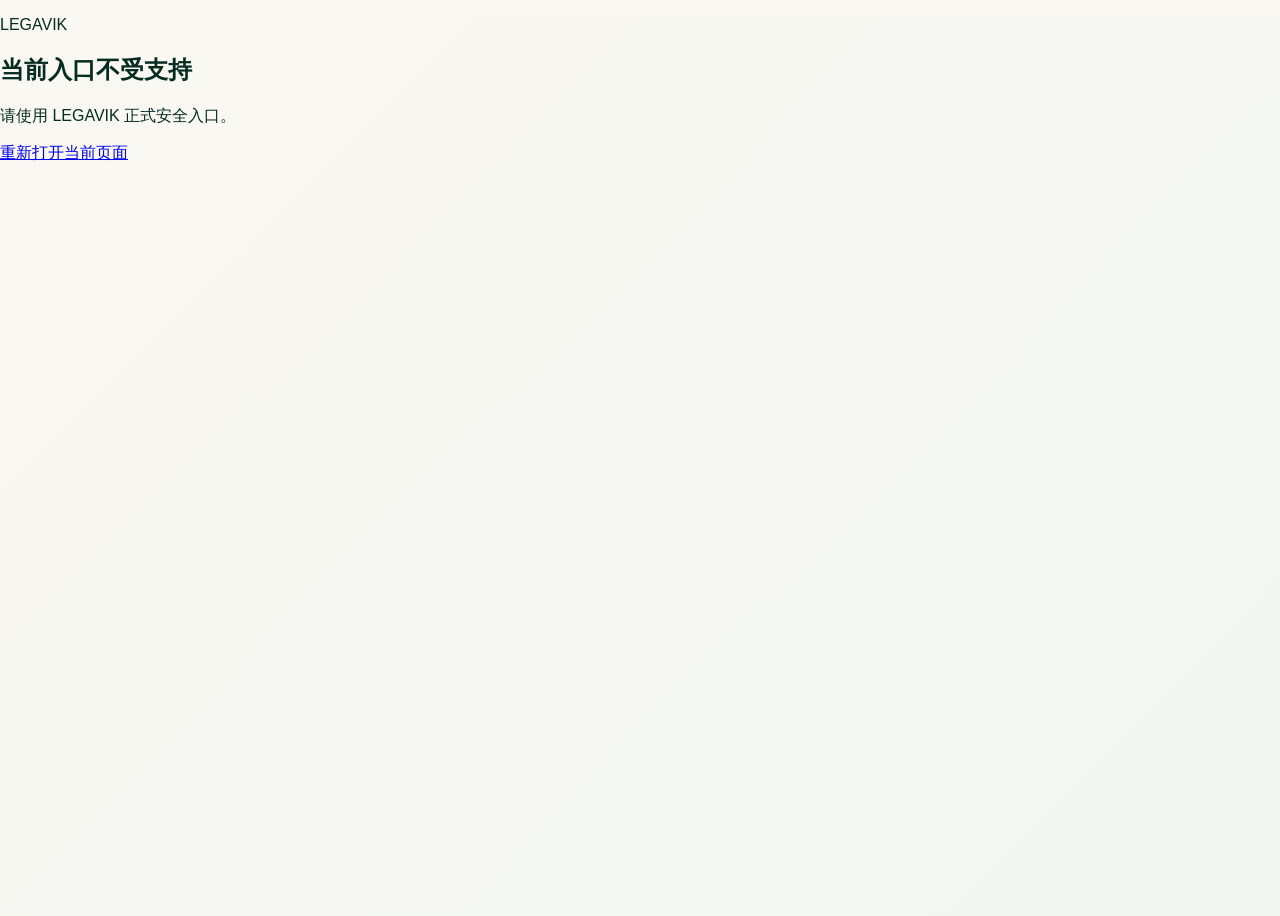
<file: web/account/index.html>
<!doctype html>
<html lang="zh-CN">
<head>
  <meta charset="utf-8">
  <meta name="viewport" content="width=device-width,initial-scale=1">
  <meta name="skrek-release" content="legavik-cc-batch8-qa-20261009-3">
  <meta name="legavik-deployment" content="legavik-cc-batch8-qa-20261009-3">
  <title>登录 | LEGAVIK</title>
  <link rel="stylesheet" href="./account.legavik-cc-batch8-qa-20261009-3.css">
  <link rel="stylesheet" href="./auth-ux.legavik-cc-batch8-qa-20261009-3.css">
  <link rel="stylesheet" href="../../src/ui/skrek-global-header.legavik-cc-batch8-qa-20261009-3.css">
</head>
<body>
  <div id="account-app" data-account-initializing><main><section class="loading" role="status">正在打开 LEGAVIK 客户中心…</section></main></div>
  <script src="../canonical-runtime-gate.legavik-cc-batch8-qa-20261009-3.js"></script>
  <script src="./canonical-entry.legavik-cc-batch8-qa-20261009-3.js"></script>
</body>
</html>
</file>
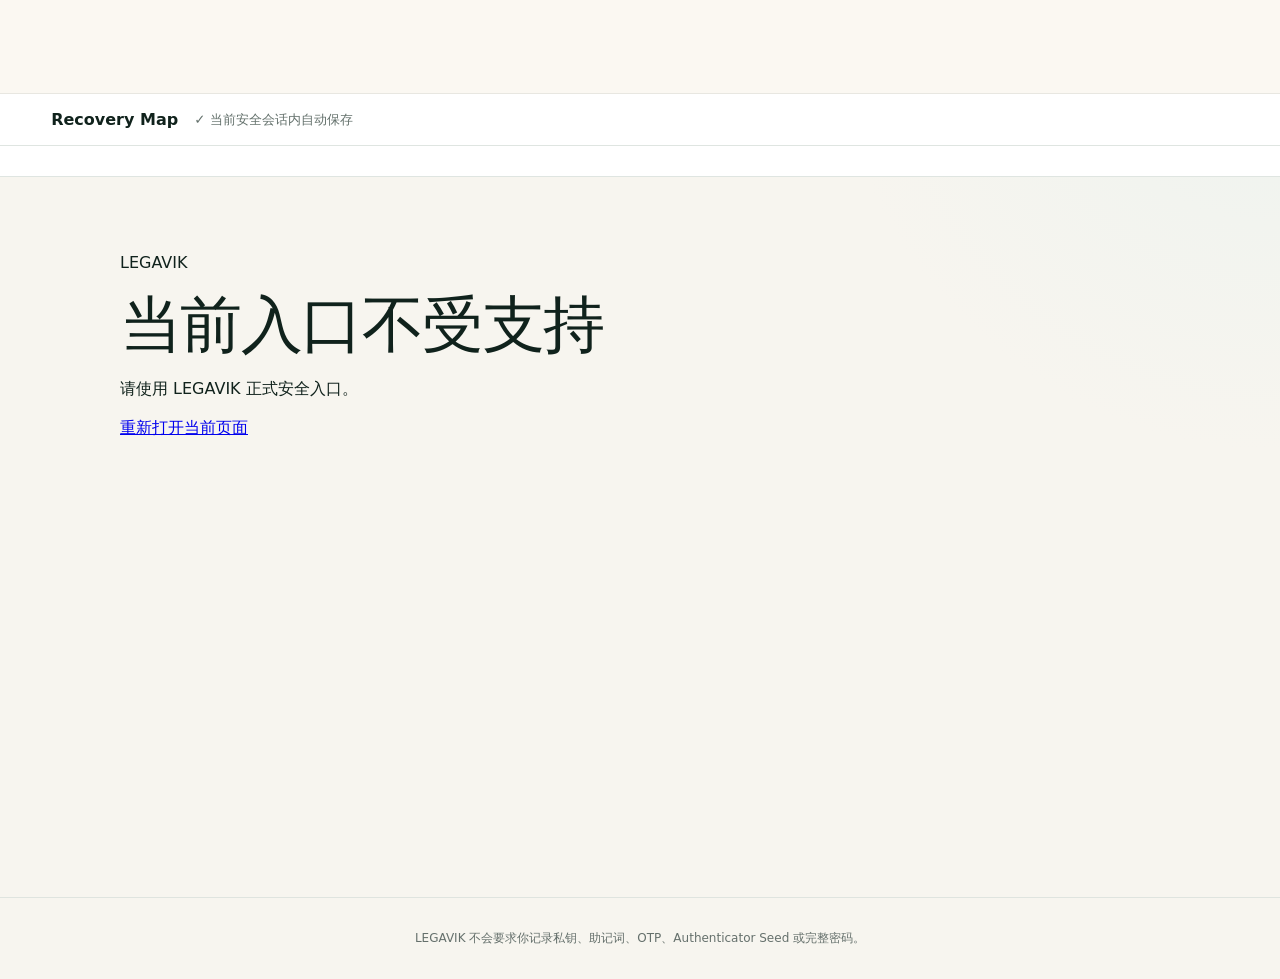
<file: web/v2/index.html>
<!doctype html>
<html lang="zh-CN">
  <head>
    <meta charset="utf-8">
    <meta name="viewport" content="width=device-width,initial-scale=1">
    <meta name="skrek-release" content="legavik-cc-batch8-qa-20261009-3">
    <meta name="legavik-deployment" content="legavik-cc-batch8-qa-20261009-3">
    <title>LEGAVIK Recovery Map</title>
    <link rel="stylesheet" href="./v2.legavik-cc-batch8-qa-20261009-3.css">
    <link rel="stylesheet" href="./readiness.legavik-cc-batch8-qa-20261009-3.css">
    <link rel="stylesheet" href="./product-integration.legavik-cc-batch8-qa-20261009-3.css">
    <link rel="stylesheet" href="../../src/ui/skrek-global-header.legavik-cc-batch8-qa-20261009-3.css">
  </head>
  <body>
    <a class="skip-link" href="#app">跳到主要内容</a>
    <header id="site-header" class="global-header-host"></header>
    <div class="map-context"><button id="app-home" aria-label="返回Recovery Map概览"><span>Recovery Map</span><small id="save-state">✓ 当前安全会话内自动保存</small></button></div>
    <nav id="flow-nav" aria-label="Recovery Map流程"></nav>
    <main id="app" tabindex="-1"><section class="card" role="status"><p>正在打开 Recovery Map…</p></section></main>
    <footer>LEGAVIK 不会要求你记录私钥、助记词、OTP、Authenticator Seed 或完整密码。</footer>
    <div id="overlay-root"></div><div id="toast" role="status" aria-live="polite"></div>
    <script src="../canonical-runtime-gate.legavik-cc-batch8-qa-20261009-3.js"></script>
    <script src="./canonical-entry.legavik-cc-batch8-qa-20261009-3.js"></script>
  </body>
</html>
</file>
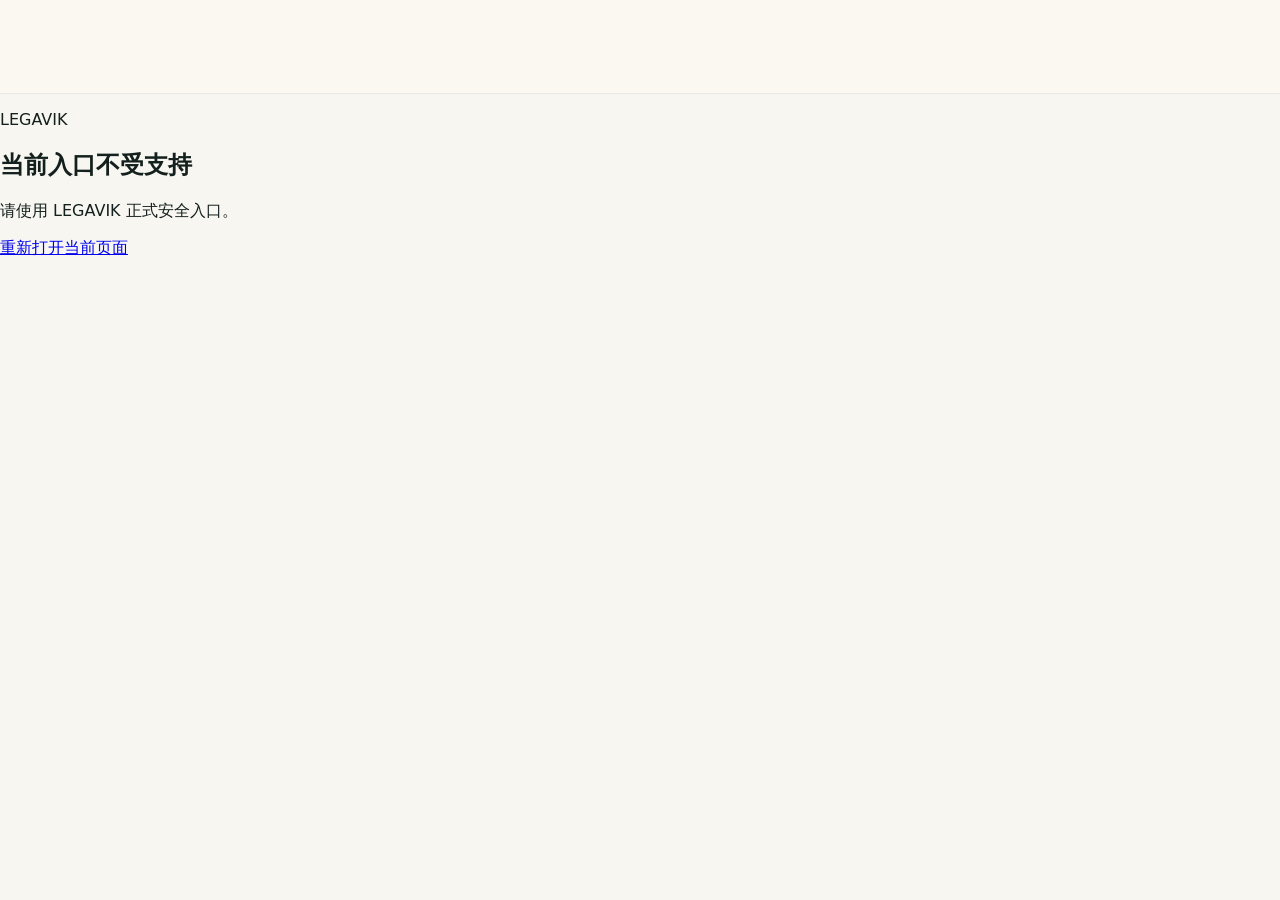
<file: web/v3-crypto/index.html>
<!doctype html>
<html lang="zh-CN">
<head>
  <meta charset="utf-8">
  <meta name="viewport" content="width=device-width,initial-scale=1">
  <meta name="description" content="LEGAVIK — Digital Asset Recovery Infrastructure">
  <meta name="application-name" content="LEGAVIK">
  <meta name="skrek-release" content="legavik-cc-batch8-qa-20261009-3">
  <meta name="legavik-deployment" content="legavik-cc-batch8-qa-20261009-3">
  <title>LEGAVIK · Digital Asset Recovery &amp; Legacy</title>
  <link rel="stylesheet" href="./product-v1.legavik-cc-batch8-qa-20261009-3.css">
  <link rel="stylesheet" href="../../src/ui/skrek-global-header.legavik-cc-batch8-qa-20261009-3.css">
</head>
<body>
  <a class="skip" href="#main">跳到主要内容</a>
  <header id="site-header" class="global-header-host"></header>
  <main id="main" tabindex="-1" data-runtime-state="BOOT"><section class="runtime-loading" role="status"><p>LEGAVIK</p><h1>正在打开当前页面…</h1></section></main>
  <footer id="site-footer"></footer>
  <div id="toast" role="status" aria-live="polite"></div>
  <div id="overlay-root"></div>
  <script src="../canonical-runtime-gate.legavik-cc-batch8-qa-20261009-3.js"></script>
  <script src="./canonical-entry.legavik-cc-batch8-qa-20261009-3.js"></script>
</body>
</html>
</file>
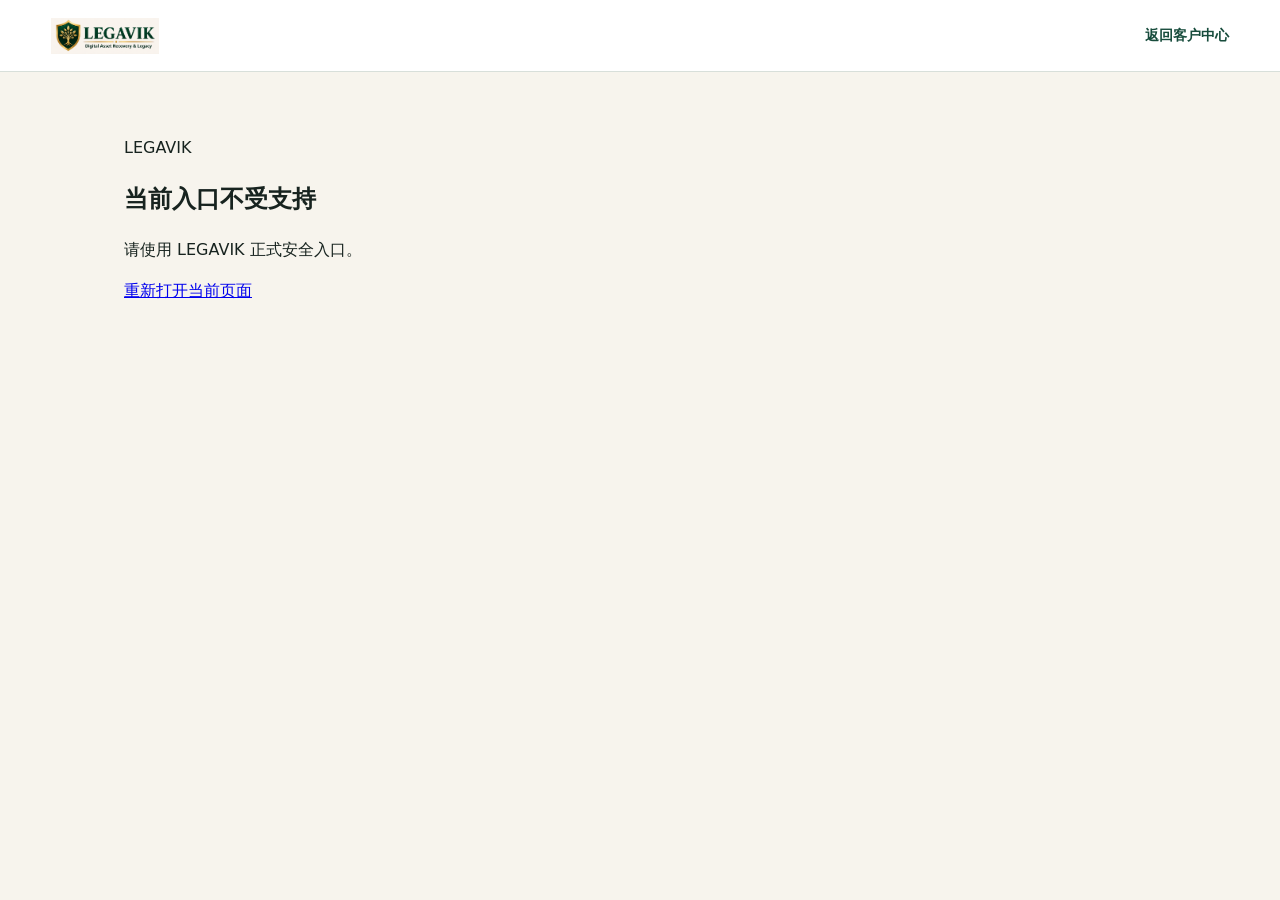
<file: web/recover.html>
<!doctype html>
<html lang="zh-CN">
<head>
  <meta charset="utf-8">
  <meta name="viewport" content="width=device-width,initial-scale=1">
  <meta name="skrek-release" content="legavik-cc-batch8-qa-20261009-3">
  <meta name="legavik-deployment" content="legavik-cc-batch8-qa-20261009-3">
  <title>LEGAVIK — 安全恢复工作区</title>
  <link rel="stylesheet" href="./styles.legavik-cc-batch8-qa-20261009-3.css">
  <link rel="stylesheet" href="./recovery-workspace.legavik-cc-batch8-qa-20261009-3.css">
</head>
<body class="secure-workspace">
  <header class="secure-workspace-header"><span class="brand"><img src="./assets/legavik-brand-master-v1.png" alt="LEGAVIK — Digital Asset Recovery &amp; Legacy"></span><a class="quiet-link" href="./account/index.html?section=maps&amp;release=legavik-cc-batch8-qa-20261009-3#center">返回客户中心</a></header>
  <main id="app" class="shell" data-runtime-state="BOOT"><section class="card" role="status"><h1>正在打开独立恢复…</h1><p>正在准备安全工作区。</p></section></main>
  <script src="./account/public-config.legavik-cc-batch8-qa-20261009-3.js"></script>
  <script src="./canonical-runtime-gate.legavik-cc-batch8-qa-20261009-3.js"></script>
  <script src="./canonical-entry-recovery.legavik-cc-batch8-qa-20261009-3.js"></script>
</body>
</html>
</file>
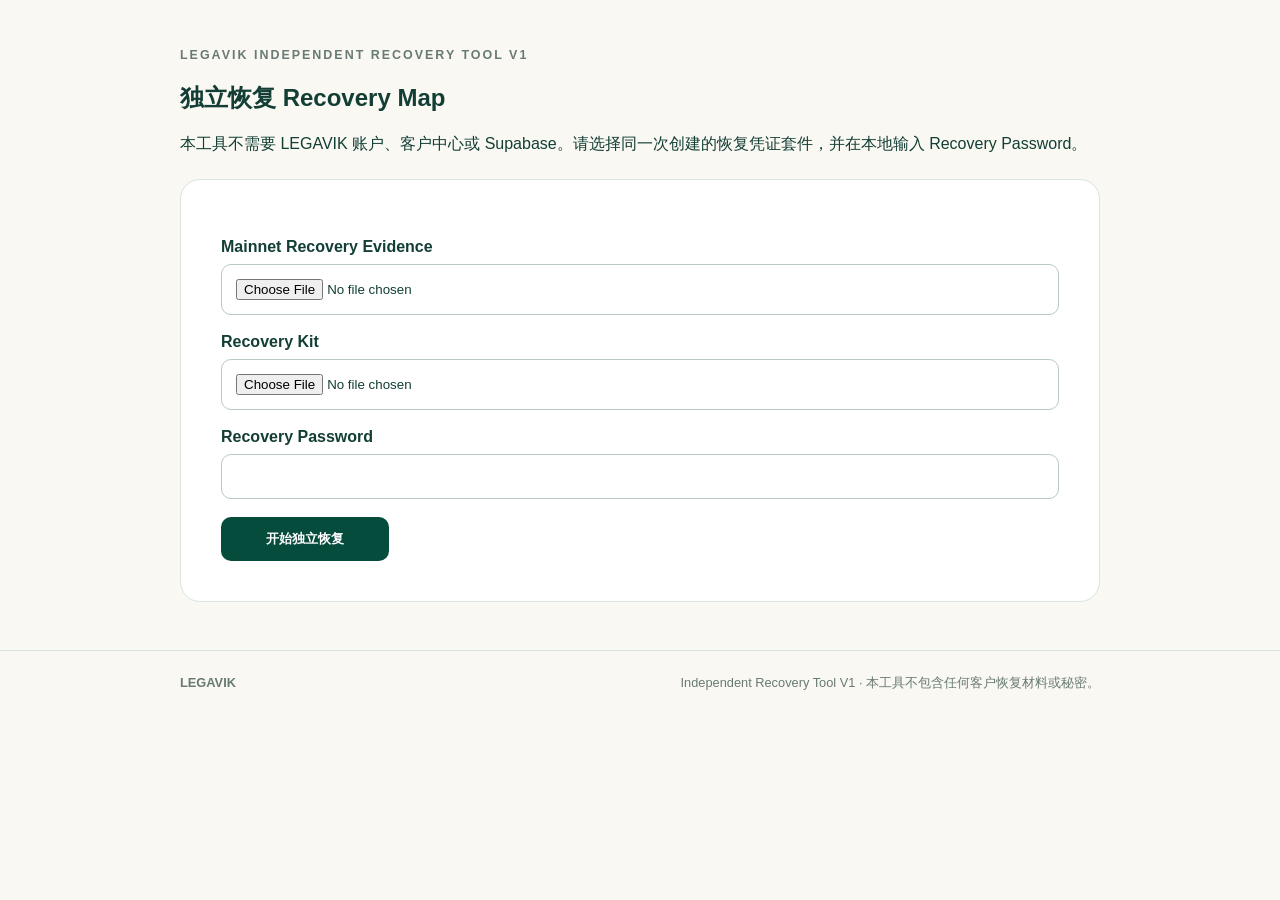
<file: artifacts/independent-recovery-tool-v1/LEGAVIK-Independent-Recovery-Tool-V1.html>
<!doctype html>
<html lang="zh-CN"><head><meta charset="utf-8"><meta name="viewport" content="width=device-width,initial-scale=1"><meta name="referrer" content="no-referrer"><title>LEGAVIK Independent Recovery Tool V1</title><style>:root{--green:#064c3d;--cream:#faf8f2;--line:#d8e4de}*{box-sizing:border-box}body{margin:0;background:var(--cream);color:#123e35;font-family:Arial,"PingFang SC",sans-serif}.shell{width:min(920px,calc(100% - 32px));margin:48px auto}.tool-intro{margin-bottom:24px}.eyebrow{letter-spacing:.16em;color:#687a74;font-size:.78rem;font-weight:700}.card{background:#fff;border:1px solid var(--line);border-radius:20px;padding:clamp(22px,4vw,40px);margin:18px 0}.field{display:grid;gap:8px;margin:18px 0}.field label{font-weight:700}.field input{width:100%;padding:14px;border:1px solid #b8c9c2;border-radius:10px}button{border:0;border-radius:10px;background:var(--green);color:#fff;padding:13px 20px;font-weight:700;cursor:pointer}button:disabled{opacity:.65}.error{color:#9b2c2c;margin-top:14px}.success{color:#075f48;margin-top:14px}.recovery-progress-card ol{list-style:none;padding:0}.recovery-progress-card li{display:flex;gap:12px;padding:10px 0;color:#788782}.recovery-progress-card li.active,.recovery-progress-card li.done{color:var(--green)}footer{display:flex;flex-wrap:wrap;gap:12px;justify-content:space-between;padding:24px max(16px,calc((100% - 920px)/2));border-top:1px solid var(--line);color:#687a74;font-size:.8rem}.recovery-entry{margin-bottom:18px}.recovery-entry #recover{min-width:168px}.recovery-entry #recover.is-processing{cursor:wait;opacity:.78}.recovery-progress-card{margin-top:18px}.recovery-wait-note{color:var(--muted)}#recovery-stages{display:grid;gap:8px;padding:0;list-style:none}#recovery-stages li{display:grid;grid-template-columns:42px 1fr;align-items:center;padding:13px 15px;border-radius:10px;background:#edf2ef;color:var(--muted)}#recovery-stages li span{font-size:.78rem;letter-spacing:.08em}#recovery-stages li.active{background:#e3f2e9;color:#123f34;box-shadow:inset 3px 0 #3b8b70}#recovery-stages li.done{background:#f2f6f4;color:#42645a}#recovery-stages li.done span::after{content:' ✓'}.recovery-complete{margin-top:18px;padding:30px;background:#e9f4ee}.recovery-complete .eyebrow{color:#27745d}#app.recovery-workspace-active>h1,#app.recovery-workspace-active>p,body.recovery-workspace-active>footer{display:none}

.recovery-workspace-hero{background:#123f34;color:#fff;padding:36px}.recovery-workspace-hero h2{max-width:760px;margin-bottom:10px}.recovery-workspace-hero>p:not(.eyebrow):not(.recovery-helper-note){max-width:720px;color:#d8e8e1}.recovery-workspace-hero .eyebrow{color:#9fe2c4}.recovery-stats{display:grid;grid-template-columns:repeat(4,minmax(0,1fr));gap:10px;margin:28px 0 0}.recovery-stats div{padding:10px 16px;border-left:1px solid #ffffff35}.recovery-stats dt{font-size:.78rem;color:#d8e8e1}.recovery-stats dd{margin:4px 0 0;font-size:1.15rem;font-weight:750}.recovery-stats small{color:#c8ddd5;font-size:.72rem;font-weight:500;line-height:1.3}.recovery-stats .attachment-stat dd{display:flex;align-items:baseline;gap:3px;white-space:nowrap}.recovery-helper-note{margin:17px 0 0;color:#c8ddd5;font-size:.9rem}

.workspace-section{margin:18px 0;padding:0;overflow:hidden}.workspace-section>summary{display:grid;grid-template-columns:52px minmax(0,1fr) auto;gap:14px;align-items:center;padding:21px 24px;cursor:pointer;list-style:none}.workspace-section>summary>strong{font-size:1rem;font-weight:800}.workspace-section>summary::-webkit-details-marker,.map-account>summary::-webkit-details-marker,.map-module>summary::-webkit-details-marker{display:none}.workspace-section>summary:hover,.workspace-section>summary:focus-visible,.map-account>summary:hover,.map-module>summary:hover{background:#f5f8f6}.workspace-section[open]{border-color:#123f34}.workspace-section[open]>summary{background:#123f34;color:#fff;box-shadow:inset 4px 0 #7fb69f}.workspace-section[open]>summary .section-number,.workspace-section[open]>summary .section-toggle{color:#fff}.workspace-section[open]>summary .recovery-guide-actions a{border-color:#ffffff80;color:#fff}.workspace-section[open]>summary .recovery-guide-actions a:hover{background:#ffffff18}.workspace-section .section-number{color:var(--accent);font-size:.78rem;font-weight:800;letter-spacing:.14em}.section-toggle{color:#2d6957;font-size:.8rem;font-weight:750;white-space:nowrap}.when-open{display:none}.workspace-section[open]>summary .when-closed,.map-account[open]>summary .when-closed,.map-module[open]>summary .when-closed{display:none}.workspace-section[open]>summary .when-open,.map-account[open]>summary .when-open,.map-module[open]>summary .when-open{display:inline}.workspace-section-body{padding:0 24px 26px;border-top:1px solid var(--line)}.section-intro{max-width:820px;color:var(--muted)}
.section-summary-note{color:var(--muted);font-size:.78rem;white-space:nowrap}.assistant-section-link{padding:0;border:0;background:transparent;color:#174d3d;font-weight:750;text-decoration:underline;text-underline-offset:3px}.assistant-section-link:hover{background:transparent;color:#2d6957}

.recovery-guide>summary{grid-template-columns:52px minmax(0,1fr) auto auto}.recovery-guide-actions{display:flex;gap:8px}.recovery-guide-actions a{padding:7px 10px;border:1px solid #9cb9ad;border-radius:8px;color:#174d3d;font-size:.78rem;font-weight:750;text-decoration:none}.recovery-guide-actions a:hover{background:#eaf3ef}.recovery-guide-body{display:grid;gap:10px;padding-top:18px;font-size:.92rem;line-height:1.58}.recovery-guide-item{border:1px solid var(--line);border-radius:10px;background:#fff;overflow:hidden}.recovery-guide-item>summary{display:grid;grid-template-columns:20px minmax(0,1fr);gap:8px;align-items:center;padding:14px 16px;cursor:pointer;list-style:none;color:#123f34}.recovery-guide-item>summary::-webkit-details-marker{display:none}.recovery-guide-item>summary span{transition:transform .16s ease}.recovery-guide-item[open]>summary span{transform:rotate(90deg)}.recovery-guide-item>div{padding:4px 16px 16px;border-top:1px solid var(--line)}.guide-lead{max-width:850px;margin:12px 0;color:var(--muted)}.recovery-guide-steps{display:grid;grid-template-columns:repeat(2,minmax(0,1fr));gap:8px;padding:0;list-style:none}.recovery-guide-steps li{display:grid;gap:3px;padding:11px 12px;border-radius:9px;background:#f4f7f5}.recovery-guide-steps span,.recovery-module-explainer span,.recovery-material-explainer span{color:var(--muted)}.recovery-module-explainer,.recovery-material-explainer{display:grid;grid-template-columns:repeat(2,minmax(0,1fr));gap:1px;margin-top:12px;background:var(--line);border:1px solid var(--line);border-radius:9px;overflow:hidden}.recovery-module-explainer p,.recovery-material-explainer p{display:grid;gap:3px;margin:0;padding:11px 12px;background:#fff}.recovery-material-explainer p:last-child{grid-column:1/-1}.recovery-path-line{margin:12px 0 0;padding:11px 13px;border-left:3px solid var(--accent);background:#f3f7f5;font-weight:700}.system-navigation-boundary{font-weight:700;color:#315c50}.recovery-stop-list{display:grid;gap:6px;padding-left:20px}

.recovery-message-intro{color:var(--muted)}.recovery-message-text{padding:16px;border-left:3px solid #b58a3a;background:#faf8f2;white-space:pre-wrap}.recovery-file-summary{color:var(--muted);font-size:.9rem}.recovery-table-wrap{overflow-x:auto}.recovery-overview table{width:100%;border-collapse:collapse;min-width:800px}.recovery-overview th,.recovery-overview td{padding:12px 10px;border-bottom:1px solid var(--line);text-align:left}.recovery-overview th{color:var(--muted);font-size:.8rem}.recovery-overview a{color:#123f34;font-weight:750;text-decoration-thickness:1px;text-underline-offset:3px}

.recovery-account-list{margin-top:18px}.map-account,.map-module{margin:12px 0;border:1px solid #d5dfda;border-radius:14px;background:#fff;scroll-margin-top:18px}.map-account:focus{outline:3px solid #a8cdbf;outline-offset:3px}.map-account>summary{display:grid;grid-template-columns:48px minmax(0,1fr) auto;align-items:center;gap:10px;padding:17px 20px;cursor:pointer;background:#fbfcfb;font-size:.95rem}.map-account>summary>strong{font-size:1rem}.map-account>summary>span:first-child{color:#52766b;font-size:.78rem;font-weight:750}.map-account[open]>summary{background:#f6f9f7}.map-account-body{padding:0 20px 22px;border-top:1px solid #dce4e0}.account-recovery-part{padding:22px 0;border-bottom:1px solid var(--line)}.account-recovery-part:last-child{border-bottom:0}.map-account-body>.account-recovery-part>h4{display:flex;align-items:baseline;gap:8px;margin:0 0 14px;padding-left:10px;border-left:2px solid #aebfb7;font-size:.96rem;font-weight:700;color:#344a44}.content-step{color:#6f7f7a;font-size:.76rem;font-weight:700}.account-recovery-part h5{margin:18px 0 7px;color:#315c50}.account-recovery-part>.account-recovery-part{margin-top:14px;padding:16px;border:1px solid var(--line);border-radius:10px;background:#f9fbfa}.account-recovery-part>.account-recovery-part>h4{margin:0 0 14px;font-size:.94rem;color:#315c50}.account-facts{display:grid;grid-template-columns:repeat(3,minmax(0,1fr));gap:10px}.account-facts div{padding:12px;border-radius:9px;background:#f4f7f5}.account-facts dt,.account-helper dt{color:var(--muted);font-size:.78rem}.account-facts dd,.account-helper dd{margin:5px 0 0}.condition-list{display:grid;gap:7px;padding:0;list-style:none}.condition-list li{display:grid;grid-template-columns:38px 1fr;align-items:center;padding:9px 11px;border-radius:8px;background:#f6f8f7}.condition-list span{color:var(--accent);font-size:.76rem;font-weight:800}.structured-location-list{padding-left:20px}.instruction-summary{padding:13px 15px;border-left:3px solid #5d9682;background:#f4f8f6}.account-helper{padding:14px;border:1px solid var(--line);border-radius:10px}.account-helper dl{display:grid;grid-template-columns:repeat(2,minmax(0,1fr));gap:12px}.account-helper dl div{padding-top:10px}

.map-module>summary{display:grid;grid-template-columns:46px minmax(0,1fr) auto;align-items:center;gap:10px;padding:17px 19px;cursor:pointer;font-weight:750}.map-module>summary>span:first-child{color:var(--accent)}.map-module-body{padding:0 19px 20px;border-top:1px solid var(--line)}.map-module-account{padding:12px 0;border-bottom:1px solid var(--line)}

.material-source-list{display:grid;gap:12px}.material-source-block{padding:14px;border:1px solid var(--line);border-radius:10px;background:#fafcfb}.material-source-block>h5{margin:0 0 7px;color:#315c50}.material-source-block>p{margin:0 0 10px;color:var(--muted);font-size:.88rem}

.map-attachment{display:grid;grid-template-columns:minmax(0,1fr) auto;gap:8px 16px;align-items:center;margin:7px 0;padding:12px 14px;border:1px solid #ded5c5;border-radius:9px;background:#fbf8f1}.map-attachment-main{min-width:0}.map-attachment-main strong{display:block;overflow-wrap:anywhere}.map-attachment p{margin:2px 0 0;color:var(--muted);font-size:.82rem}.map-attachment-actions{display:flex;gap:5px;align-items:center}.quiet-file-action{padding:7px 10px;border:1px solid #afc5ba;border-radius:7px;background:#fff;color:#174d3d;font-size:.82rem;font-weight:750;text-decoration:none}.quiet-file-action:hover:not(:disabled){background:#eaf3ef}.quiet-file-action:disabled{opacity:.55;cursor:not-allowed}.map-attachment.is-shared-summary{background:#f5f2e9}.shared-summary-note{grid-column:1/-1;margin-top:0!important;padding-top:7px;border-top:1px solid #ded5c5;font-size:.78rem!important}.recovery-help .workspace-section-body{max-width:820px}.recovery-assistance{padding:18px 0;border-bottom:1px solid var(--line)}.recovery-assistance h3{margin:0 0 12px;color:#123f34}.recovery-assistance .account-helper+.account-helper{margin-top:9px}.recovery-help-order{padding-top:14px}.spark-help{margin-top:22px;padding:16px;border-top:1px solid var(--line);background:#f6f9f7}.spark-help h3{margin:0 0 7px;font-size:1rem}.spark-help p{margin:0 0 12px;color:var(--muted)}.internal-preview-badge{padding:7px 11px;border:1px solid #c5943b;border-radius:999px;color:#765313;font-size:.72rem;letter-spacing:.08em}.internal-preview-badge b{font-weight:800}

@media(max-width:760px){.recovery-stats{grid-template-columns:repeat(2,1fr)}.recovery-stats .attachment-stat dd{display:block;white-space:normal}.recovery-stats .attachment-stat small{display:block;margin-top:3px}.recovery-workspace-hero{padding:24px}.workspace-section>summary,.recovery-guide>summary,.recovery-assistance-section>summary{grid-template-columns:38px minmax(0,1fr) auto;padding:17px 16px}.recovery-guide-actions{grid-column:2/4;grid-row:2;flex-wrap:wrap}.recovery-assistance-section .section-summary-note{grid-column:2/4;grid-row:2;white-space:normal}.workspace-section-body{padding:0 16px 20px}.recovery-guide-steps,.recovery-module-explainer,.recovery-material-explainer{grid-template-columns:1fr}.recovery-material-explainer p:last-child{grid-column:auto}.account-facts,.account-helper dl{grid-template-columns:1fr}.map-account>summary{grid-template-columns:38px minmax(0,1fr);padding:16px}.map-account>summary .section-toggle{grid-column:2}.map-account-body{padding:0 16px 18px}.map-attachment{grid-template-columns:minmax(0,1fr) auto;align-items:start}.map-attachment-actions{align-self:center}.recovery-overview table{min-width:760px}.internal-preview-badge{max-width:48%;text-align:right;line-height:1.35}.map-module>summary{grid-template-columns:38px minmax(0,1fr)}.map-module>summary .section-toggle{grid-column:2}}

/* Batch 2 A1: isolated shell for sensitive recovery and update workspaces. */
.secure-workspace{min-height:100vh;background:#f7f4ed}
.secure-workspace-header{display:flex;min-height:72px;align-items:center;justify-content:space-between;gap:20px;padding:14px clamp(20px,4vw,64px);border-bottom:1px solid #d8dfda;background:#fff}
.secure-workspace-header .brand img{display:block;width:auto;height:36px;max-width:min(260px,55vw);object-fit:contain}
.secure-workspace-header .quiet-link{color:#174c3c;font-size:.9rem;font-weight:750;text-decoration:none}
.secure-workspace-header .quiet-link:hover{text-decoration:underline;text-underline-offset:4px}
@media(max-width:700px){.secure-workspace-header{min-height:64px;padding:12px 18px}.secure-workspace-header .brand img{height:30px}}
</style></head>
<body><main id="app" class="shell"></main><footer><strong>LEGAVIK</strong><span>Independent Recovery Tool V1 · 本工具不包含任何客户恢复材料或秘密。</span></footer><script type="application/json" id="tool-manifest">{"tool_name":"LEGAVIK Independent Recovery Tool","tool_version":"1.0.0","build_identity":"legavik-independent-recovery-tool-v1-20260912-1","supported":{"recovery_kit_version":[1],"archive_version":[1],"snapshot_version":[1],"knowledge_map_schema_versions":[1,2]},"dependencies":{"account_login":false,"supabase":false,"supabase_auth":false,"backend_api":false,"server_secret":false,"browser_web_crypto":true,"arweave_gateway":true},"customer_materials_embedded":false}</script><script>(()=>{var fn=Object.freeze({CRITICAL:"Critical Risk",ATTENTION:"Needs Attention",READY:"Ready for Rehearsal",VERIFIED:"Verified"}),te=Object.freeze(["assets","locations","contacts","devices","orders","hints","warnings","attachments","custom_categories","custom_fields"]);var ne=class extends Error{constructor(t,n,s=[]){super(n),this.name=this.constructor.name,this.code=t,this.details=s}},_=class extends ne{},O=class extends ne{};var me=Object.freeze({schema_version:1,unknown_fields:"reject",id_pattern:"^[A-Za-z0-9][A-Za-z0-9._:-]{2,127}$",collections:{assets:["id","label","category","existence_note","recovery_goal","location_refs","contact_refs","device_refs","order_refs","hint_refs","warning_refs","attachment_refs","custom_field_refs"],locations:["id","label","location_type","description","access_prerequisites","verification_note","custom_field_refs"],contacts:["id","label","role","contact_method","when_to_contact","reason_to_contact","knows","does_not_know","alternate_contact_ref","critical","custom_field_refs"],devices:["id","label","device_type","usual_location_ref","identifying_features","prerequisites","risk_note","asset_refs","order_refs","custom_field_refs"],orders:["id","label","sequence","action","prerequisites","prerequisite_order_refs","expected_result","failure_action","risk_level","asset_refs","location_refs","contact_refs","device_refs","warning_refs","hint_refs","attachment_refs","custom_field_refs"],hints:["id","label","content","applies_to_refs","display_timing","misuse_risk","custom_field_refs"],warnings:["id","label","risk_level","trigger","instruction","stop_condition","contact_refs","order_refs","custom_field_refs"],attachments:["id","display_name","media_type","size","sha256","owner_refs","purpose","sensitive_acknowledged","custom_field_refs"],custom_categories:["id","label","description","enabled"],custom_fields:["id","label","value","description","owner_refs"]}});var pt=/^[a-z0-9][a-z0-9!#$&^_.+-]{0,126}\/[a-z0-9][a-z0-9!#$&^_.+-]{0,126}$/i;function M(e){let t=String(e??"").trim().toLowerCase();if(!pt.test(t))throw new _("INVALID_MIME_TYPE","Attachment MIME type is invalid");return t}var ft=new RegExp(me.id_pattern),ht=/^[a-f0-9]{64}$/,Et=new Set(["schema_version","vault_title","reviewed_at","next_review_at","global_instructions",...te]),yt={assets:["id","label","category","recovery_goal"],locations:["id","label","location_type","description"],contacts:["id","label","role"],devices:["id","label","device_type"],orders:["id","label","sequence","action","prerequisites","expected_result","failure_action","risk_level"],hints:["id","label","content"],warnings:["id","label","risk_level","instruction"],attachments:["id","display_name","media_type","size","sha256","owner_refs","purpose","sensitive_acknowledged"],custom_categories:["id","label","enabled"],custom_fields:["id","label","value","owner_refs"]},gt={location_refs:"locations",contact_refs:"contacts",device_refs:"devices",order_refs:"orders",hint_refs:"hints",warning_refs:"warnings",attachment_refs:"attachments",custom_field_refs:"custom_fields",asset_refs:"assets",owner_refs:"*",applies_to_refs:"*",prerequisite_order_refs:"orders",usual_location_ref:"locations",alternate_contact_ref:"contacts"},A=(e,t,n,s)=>e.push({path:t,code:n,message:s}),De=e=>typeof e=="string"&&e.trim().length>0&&e.length<=1e4;function Ce(e){let t=[];if(!e||typeof e!="object"||Array.isArray(e))return{valid:!1,errors:[{path:"$",code:"TYPE",message:"Knowledge map must be an object"}]};for(let s of Object.keys(e))Et.has(s)||A(t,`$.${s}`,"UNKNOWN_FIELD","Unknown root field");e.schema_version!==1&&A(t,"$.schema_version","UNSUPPORTED_VERSION","Knowledge schema version must be 1"),De(e.vault_title)||A(t,"$.vault_title","REQUIRED","Vault title is required"),De(e.reviewed_at)||A(t,"$.reviewed_at","REQUIRED","Reviewed date is required");let n=new Map;for(let s of te){if(!Array.isArray(e[s])){A(t,`$.${s}`,"TYPE",`${s} must be an array`);continue}e[s].length>1e4&&A(t,`$.${s}`,"LIMIT","Collection is too large"),e[s].forEach((o,r)=>{let i=`$.${s}[${r}]`;if(!o||typeof o!="object"||Array.isArray(o)){A(t,i,"TYPE","Entity must be an object");return}let l=new Set(me.collections[s]);for(let a of Object.keys(o))l.has(a)||A(t,`${i}.${a}`,"UNKNOWN_FIELD","Unknown entity field");for(let a of yt[s])(!(a in o)||o[a]===""||o[a]===null)&&A(t,`${i}.${a}`,"REQUIRED","Required field is missing");ft.test(o.id??"")?n.has(o.id)?A(t,`${i}.id`,"DUPLICATE_ID",`Duplicate ID also used at ${n.get(o.id).path}`):n.set(o.id,{collection:s,path:i}):A(t,`${i}.id`,"INVALID_ID","Invalid entity ID");for(let[a,u]of Object.entries(o))(a.endsWith("_refs")||a==="owner_refs"||a==="applies_to_refs"||a==="prerequisites")&&(!Array.isArray(u)||u.some(c=>typeof c!="string"))&&A(t,`${i}.${a}`,"TYPE",`${a} must be a string array`);if(s==="orders"&&((!Number.isInteger(o.sequence)||o.sequence<1)&&A(t,`${i}.sequence`,"RANGE","Order sequence must be positive"),["low","medium","high","critical"].includes(o.risk_level)||A(t,`${i}.risk_level`,"ENUM","Invalid risk level")),s==="attachments"){(!Number.isSafeInteger(o.size)||o.size<0||o.size>1024**3)&&A(t,`${i}.size`,"RANGE","Attachment size is invalid"),ht.test(o.sha256??"")||A(t,`${i}.sha256`,"FORMAT","Attachment SHA-256 must be lowercase hex");try{M(o.media_type)!==o.media_type&&A(t,`${i}.media_type`,"FORMAT","Attachment MIME type must be normalized")}catch{A(t,`${i}.media_type`,"FORMAT","Attachment MIME type is invalid")}typeof o.sensitive_acknowledged!="boolean"&&A(t,`${i}.sensitive_acknowledged`,"TYPE","Sensitive acknowledgement must be boolean")}})}for(let s of te)for(let[o,r]of(Array.isArray(e[s])?e[s]:[]).entries())if(!(!r||typeof r!="object"))for(let[i,l]of Object.entries(gt)){if(!(i in r))continue;let a=i.endsWith("_ref")?[r[i]]:r[i];if(Array.isArray(a))for(let u of a){if(!u)continue;let c=n.get(u);c?l!=="*"&&c.collection!==l&&A(t,`$.${s}[${o}].${i}`,"WRONG_REFERENCE_TYPE",`Expected ${l}, got ${c.collection}`):A(t,`$.${s}[${o}].${i}`,"MISSING_REFERENCE",`Reference does not exist: ${u}`)}}return{valid:t.length===0,errors:t}}var k=Object.freeze(["assets-accounts","recovery-conditions","locations-finding","contacts-assistance","recovery-order-exceptions","evidence-messages"]),pe=Object.freeze(["standard_modules","custom_modules","assets","recovery_conditions","fallback_paths","locations","contacts","recovery_steps","warnings","attachments","custom_fields"]),fe=Object.freeze({schema_version:2,root_fields:["schema_version","vault_title","plan_type","reviewed_at","standard_modules","custom_modules","assets","recovery_conditions","fallback_paths","locations","assistance","contacts","recovery_steps","warnings","attachments","personal_message","custom_fields"],collections:{standard_modules:["id","order"],custom_modules:["id","name","order","enabled","custom_field_refs","attachment_refs"],assets:["id","type","label","exists","platform_hint","condition_refs","location_refs","contact_refs","step_refs","attachment_refs","custom_field_refs"],recovery_conditions:["id","type","exists","asset_refs","location_refs","fallback_path_refs","notes","custom_field_refs"],fallback_paths:["id","condition_ref","scenario","action","contact_refs","location_refs","stop_condition"],locations:["id","label","type","finding_instructions","access_prerequisites","attachment_refs","custom_field_refs"],contacts:["id","label","role","when_to_contact","assistance_boundary","alternate_contact_ref","custom_field_refs"],recovery_steps:["id","sequence","risk_level","action","completion_check","failure_action","stop_condition","asset_refs","condition_refs","location_refs","contact_refs","warning_refs","attachment_refs"],warnings:["id","risk_level","instruction","applies_to_refs"],attachments:["id","display_name","media_type","byte_length","sha256","module_refs","owner_entity_refs","purpose","sensitive_acknowledged"],custom_fields:["id","module_ref","label","field_type","value"]}});var wt=/^[A-Za-z0-9][A-Za-z0-9._:-]{2,127}$/,vt=/^[a-f0-9]{64}$/,At=new Set(["low","medium","high","critical"]),It={standard_modules:["id","order"],custom_modules:["id","name","order","enabled"],assets:["id","type","label","exists"],recovery_conditions:["id","type","exists","asset_refs"],fallback_paths:["id","condition_ref","scenario","action"],locations:["id","label","type","finding_instructions"],contacts:["id","label","role","when_to_contact","assistance_boundary"],recovery_steps:["id","sequence","risk_level","action","completion_check"],warnings:["id","risk_level","instruction"],attachments:["id","display_name","media_type","byte_length","sha256","module_refs","owner_entity_refs","purpose","sensitive_acknowledged"],custom_fields:["id","module_ref","label","field_type","value"]},Tt={condition_refs:"recovery_conditions",location_refs:"locations",contact_refs:"contacts",step_refs:"recovery_steps",attachment_refs:"attachments",custom_field_refs:"custom_fields",asset_refs:"assets",fallback_path_refs:"fallback_paths",warning_refs:"warnings",alternate_contact_ref:"contacts",condition_ref:"recovery_conditions"},p=(e,t,n,s,o=null,r=null)=>e.push({path:t,code:n,message:s,module_id:o,field_id:r,blocking:!0}),he=e=>typeof e=="string"&&e.trim().length>0&&[...e].length<=1e4,Le=e=>Array.isArray(e)&&e.every(t=>typeof t=="string"),B=e=>Array.isArray(e)?e:[];function Ee(e){let t=[];if(!e||typeof e!="object"||Array.isArray(e))return{valid:!1,issues:[{path:"$",code:"TYPE",message:"Knowledge Map\u5FC5\u987B\u662F\u5BF9\u8C61",blocking:!0}]};let n=new Set(fe.root_fields);for(let a of Object.keys(e))n.has(a)||p(t,`$.${a}`,"UNKNOWN_FIELD","\u5B58\u5728\u672A\u77E5\u6839\u5B57\u6BB5");e.schema_version!==2&&p(t,"$.schema_version","UNSUPPORTED_VERSION","Knowledge Schema\u7248\u672C\u5FC5\u987B\u4E3A2"),he(e.vault_title)||p(t,"$.vault_title","REQUIRED","\u6062\u590D\u8BA1\u5212\u540D\u79F0\u4E3A\u5FC5\u586B\u9879"),he(e.plan_type)||p(t,"$.plan_type","REQUIRED","\u6062\u590D\u8BA1\u5212\u7C7B\u578B\u4E3A\u5FC5\u586B\u9879"),Number.isFinite(Date.parse(e.reviewed_at))||p(t,"$.reviewed_at","FORMAT","\u590D\u6838\u65E5\u671F\u683C\u5F0F\u4E0D\u6B63\u786E");let s=new Map;for(let a of pe){let u=e[a];if(!Array.isArray(u)){p(t,`$.${a}`,"TYPE",`${a}\u5FC5\u987B\u662F\u6570\u7EC4`);continue}u.length>1e4&&p(t,`$.${a}`,"LIMIT",`${a}\u6570\u91CF\u8D85\u9650`),u.forEach((c,f)=>{let m=`$.${a}[${f}]`,y=a==="standard_modules"||a==="custom_modules"?c?.id:null;if(!c||typeof c!="object"||Array.isArray(c)){p(t,m,"TYPE","\u6761\u76EE\u5FC5\u987B\u662F\u5BF9\u8C61",y);return}let I=new Set(fe.collections[a]);for(let E of Object.keys(c))I.has(E)||p(t,`${m}.${E}`,"UNKNOWN_FIELD","\u6761\u76EE\u5305\u542B\u672A\u77E5\u5B57\u6BB5",y,E);for(let E of It[a])(!(E in c)||c[E]===null||c[E]==="")&&p(t,`${m}.${E}`,"REQUIRED","\u5FC5\u586B\u5B57\u6BB5\u7F3A\u5931",y,E);wt.test(c.id??"")?s.has(c.id)?p(t,`${m}.id`,"DUPLICATE_ID","\u6761\u76EE\u6807\u8BC6\u91CD\u590D",y,"id"):s.set(c.id,{collection:a,path:m}):p(t,`${m}.id`,"INVALID_ID","\u6761\u76EE\u6807\u8BC6\u683C\u5F0F\u4E0D\u6B63\u786E",y,"id");for(let[E,b]of Object.entries(c))(E.endsWith("_refs")||["asset_refs","owner_entity_refs","module_refs","applies_to_refs"].includes(E))&&(Le(b)||p(t,`${m}.${E}`,"TYPE","\u5F15\u7528\u5B57\u6BB5\u5FC5\u987B\u662F\u5B57\u7B26\u4E32\u6570\u7EC4",y,E))})}let o=B(e.standard_modules),r=B(e.custom_modules),i=o.map(a=>a?.id);for(let a of k)i.includes(a)||p(t,"$.standard_modules","STANDARD_MODULE_MISSING",`\u7F3A\u5C11\u6807\u51C6\u6A21\u5757\uFF1A${a}`,a);new Set(i).size!==i.length&&p(t,"$.standard_modules","DUPLICATE_MODULE","\u6807\u51C6\u6A21\u5757\u4E0D\u5F97\u91CD\u590D");for(let a of o)k.includes(a?.id)||p(t,"$.standard_modules","STANDARD_MODULE_INVALID","\u6807\u51C6\u6A21\u5757\u96C6\u5408\u5305\u542B\u975E\u6807\u51C6ID",a?.id);for(let a of o)Number.isInteger(a?.order)||p(t,"$.standard_modules.order","TYPE","\u6807\u51C6\u6A21\u5757\u987A\u5E8F\u5FC5\u987B\u662F\u6574\u6570",a?.id,"order");for(let a of r)k.includes(a?.id)&&p(t,"$.custom_modules","STANDARD_MODULE_OVERRIDE","\u81EA\u5B9A\u4E49\u6A21\u5757\u4E0D\u5F97\u66FF\u6362\u6807\u51C6\u6A21\u5757",a?.id),he(a?.name)||p(t,"$.custom_modules.name","TYPE","\u81EA\u5B9A\u4E49\u6A21\u5757\u540D\u79F0\u5FC5\u987B\u662F\u6587\u5B57",a?.id,"name"),Number.isInteger(a?.order)||p(t,"$.custom_modules.order","TYPE","\u81EA\u5B9A\u4E49\u6A21\u5757\u987A\u5E8F\u5FC5\u987B\u662F\u6574\u6570",a?.id,"order"),typeof a?.enabled!="boolean"&&p(t,"$.custom_modules","TYPE","\u81EA\u5B9A\u4E49\u6A21\u5757enabled\u5FC5\u987B\u662F\u5E03\u5C14\u503C",a?.id,"enabled");let l=new Set([...k,...r.map(a=>a?.id)]);for(let a of pe)for(let[u,c]of(Array.isArray(e[a])?e[a]:[]).entries()){if(!c||typeof c!="object")continue;let f=`$.${a}[${u}]`;for(let[m,y]of Object.entries(Tt)){if(!(m in c))continue;let I=m.endsWith("_ref")?[c[m]]:c[m];if(Array.isArray(I))for(let E of I){if(!E)continue;let b=s.get(E);b?b.collection!==y&&p(t,`${f}.${m}`,"WRONG_REFERENCE_TYPE",`\u5F15\u7528\u7C7B\u578B\u5E94\u4E3A${y}`,null,m):p(t,`${f}.${m}`,"MISSING_REFERENCE",`\u5F15\u7528\u4E0D\u5B58\u5728\uFF1A${E}`,null,m)}}for(let m of c.module_refs??[])l.has(m)||p(t,`${f}.module_refs`,"MISSING_REFERENCE",`\u6A21\u5757\u5F15\u7528\u4E0D\u5B58\u5728\uFF1A${m}`,m,"module_refs");for(let m of c.owner_entity_refs??[])s.has(m)||p(t,`${f}.owner_entity_refs`,"MISSING_REFERENCE",`\u5B9E\u4F53\u5F15\u7528\u4E0D\u5B58\u5728\uFF1A${m}`,null,"owner_entity_refs");for(let m of c.applies_to_refs??[])s.has(m)||p(t,`${f}.applies_to_refs`,"MISSING_REFERENCE",`\u5B9E\u4F53\u5F15\u7528\u4E0D\u5B58\u5728\uFF1A${m}`,null,"applies_to_refs");"module_ref"in c&&!l.has(c.module_ref)&&p(t,`${f}.module_ref`,"MISSING_REFERENCE",`\u6A21\u5757\u5F15\u7528\u4E0D\u5B58\u5728\uFF1A${c.module_ref}`,c.module_ref,"module_ref")}if((!e.assistance||typeof e.assistance!="object"||Array.isArray(e.assistance)||typeof e.assistance.needed!="boolean")&&p(t,"$.assistance","TYPE","\u5FC5\u987B\u660E\u786E\u662F\u5426\u9700\u8981\u534F\u52A9","contacts-assistance","needed"),e.personal_message!==null&&e.personal_message!==void 0){let a=e.personal_message;if(!a||typeof a!="object"||Array.isArray(a))p(t,"$.personal_message","TYPE","\u4E2A\u4EBA\u7559\u8A00\u5FC5\u987B\u662F\u5BF9\u8C61\u6216null","evidence-messages");else{for(let u of Object.keys(a))["text","attachment_refs","disclaimer_acknowledged"].includes(u)||p(t,`$.personal_message.${u}`,"UNKNOWN_FIELD","\u4E2A\u4EBA\u7559\u8A00\u5305\u542B\u672A\u77E5\u5B57\u6BB5","evidence-messages",u);if("text"in a&&typeof a.text!="string"&&p(t,"$.personal_message.text","TYPE","\u4E2A\u4EBA\u7559\u8A00\u6587\u5B57\u683C\u5F0F\u4E0D\u6B63\u786E","evidence-messages","text"),!Le(a.attachment_refs??[]))p(t,"$.personal_message.attachment_refs","TYPE","\u4E2A\u4EBA\u7559\u8A00\u9644\u4EF6\u5F15\u7528\u5FC5\u987B\u662F\u6570\u7EC4","evidence-messages","attachment_refs");else for(let u of a.attachment_refs??[])s.get(u)?.collection!=="attachments"&&p(t,"$.personal_message.attachment_refs","MISSING_REFERENCE",`\u4E2A\u4EBA\u7559\u8A00\u9644\u4EF6\u4E0D\u5B58\u5728\uFF1A${u}`,"evidence-messages","attachment_refs");"disclaimer_acknowledged"in a&&typeof a.disclaimer_acknowledged!="boolean"&&p(t,"$.personal_message.disclaimer_acknowledged","TYPE","\u514D\u8D23\u58F0\u660E\u786E\u8BA4\u5FC5\u987B\u662F\u5E03\u5C14\u503C","evidence-messages","disclaimer_acknowledged")}}for(let a of B(e.assets))typeof a?.exists!="boolean"&&p(t,"$.assets.exists","TYPE","\u8D44\u4EA7\u5B58\u5728\u6027\u5FC5\u987B\u662F\u5E03\u5C14\u503C","assets-accounts","exists");for(let a of B(e.recovery_conditions))typeof a?.exists!="boolean"&&p(t,"$.recovery_conditions.exists","TYPE","\u6062\u590D\u6761\u4EF6\u5B58\u5728\u6027\u5FC5\u987B\u662F\u5E03\u5C14\u503C","recovery-conditions","exists");for(let a of B(e.recovery_steps))(!Number.isInteger(a?.sequence)||a.sequence<1)&&p(t,"$.recovery_steps.sequence","RANGE","\u6B65\u9AA4\u987A\u5E8F\u5FC5\u987B\u4E3A\u6B63\u6574\u6570","recovery-order-exceptions","sequence"),At.has(a?.risk_level)||p(t,"$.recovery_steps.risk_level","ENUM","\u98CE\u9669\u7B49\u7EA7\u4E0D\u6B63\u786E","recovery-order-exceptions","risk_level");for(let a of B(e.attachments)){(!Number.isSafeInteger(a?.byte_length)||a.byte_length<0||a.byte_length>1024**3)&&p(t,"$.attachments.byte_length","RANGE","\u9644\u4EF6\u957F\u5EA6\u4E0D\u6B63\u786E","evidence-messages","byte_length"),vt.test(a?.sha256??"")||p(t,"$.attachments.sha256","FORMAT","\u9644\u4EF6SHA-256\u4E0D\u6B63\u786E","evidence-messages","sha256"),typeof a?.sensitive_acknowledged!="boolean"&&p(t,"$.attachments.sensitive_acknowledged","TYPE","\u9644\u4EF6\u654F\u611F\u4FE1\u606F\u786E\u8BA4\u5FC5\u987B\u662F\u5E03\u5C14\u503C","evidence-messages","sensitive_acknowledged");try{M(a.media_type)!==a.media_type&&p(t,"$.attachments.media_type","FORMAT","\u9644\u4EF6MIME\u4E0D\u89C4\u8303","evidence-messages","media_type")}catch{p(t,"$.attachments.media_type","FORMAT","\u9644\u4EF6MIME\u4E0D\u6B63\u786E","evidence-messages","media_type")}}return{valid:t.length===0,issues:t}}var bt=Object.freeze([{id:"ASSET_REQUIRED",severity:"critical",blocking:!0,module_id:"assets-accounts",predicate:"at_least_one_asset"},{id:"ASSET_CONDITION_REQUIRED",severity:"critical",blocking:!0,module_id:"recovery-conditions",predicate:"asset_has_condition"},{id:"ASSET_LOCATION_REQUIRED",severity:"critical",blocking:!0,module_id:"locations-finding",predicate:"asset_has_location"},{id:"ASSET_STEP_REQUIRED",severity:"critical",blocking:!0,module_id:"recovery-order-exceptions",predicate:"asset_has_step"},{id:"FALLBACK_REQUIRED",severity:"critical",blocking:!0,module_id:"recovery-conditions",predicate:"missing_condition_has_fallback"},{id:"CONTACT_REQUIRED",severity:"critical",blocking:!0,module_id:"contacts-assistance",predicate:"contact_when_assistance_needed"},{id:"ALTERNATE_CONTACT_SUGGESTED",severity:"attention",blocking:!1,module_id:"contacts-assistance",predicate:"alternate_contact_suggested"},{id:"HIGH_RISK_FAILURE_ACTION_REQUIRED",severity:"critical",blocking:!0,module_id:"recovery-order-exceptions",predicate:"high_risk_failure_action"},{id:"HIGH_RISK_STOP_CONDITION_REQUIRED",severity:"critical",blocking:!0,module_id:"recovery-order-exceptions",predicate:"high_risk_stop_condition"},{id:"ATTACHMENT_MODULE_REQUIRED",severity:"critical",blocking:!0,module_id:"evidence-messages",predicate:"attachment_has_module"},{id:"ATTACHMENT_PURPOSE_REQUIRED",severity:"critical",blocking:!0,module_id:"evidence-messages",predicate:"attachment_has_purpose"}]),se=e=>typeof e=="string"&&e.trim().length>0,T=e=>Array.isArray(e)?e:[],D=(e,{entity_id:t=null,field_id:n=null,entry_index:s=null}={})=>({...e,entity_id:t,field_id:n,entry_index:s,message_key:e.id}),Nt={at_least_one_asset:(e,t)=>T(e.assets).length?[]:[D(t,{field_id:"assets"})],asset_has_condition:(e,t)=>T(e.assets).flatMap((n,s)=>T(n.condition_refs).length?[]:[D(t,{entity_id:n.id,field_id:"condition_refs",entry_index:s})]),asset_has_location:(e,t)=>T(e.assets).flatMap((n,s)=>T(n.location_refs).length?[]:[D(t,{entity_id:n.id,field_id:"location_refs",entry_index:s})]),asset_has_step:(e,t)=>T(e.assets).flatMap((n,s)=>T(n.step_refs).length?[]:[D(t,{entity_id:n.id,field_id:"step_refs",entry_index:s})]),missing_condition_has_fallback:(e,t)=>T(e.recovery_conditions).flatMap((n,s)=>n.exists===!1&&!T(n.fallback_path_refs).length?[D(t,{entity_id:n.id,field_id:"fallback_path_refs",entry_index:s})]:[]),contact_when_assistance_needed:(e,t)=>{let n=T(e.contacts).length>0,s=T(e.attachments).some(o=>T(o.module_refs).includes("contacts-assistance"));return e.assistance?.needed===!0&&!n&&!s?[D(t,{field_id:"contacts"})]:[]},alternate_contact_suggested:(e,t)=>e.assistance?.needed===!0&&T(e.contacts).length&&!T(e.contacts).some(n=>se(n.alternate_contact_ref))?[D(t,{field_id:"alternate_contact_ref"})]:[],high_risk_failure_action:(e,t)=>T(e.recovery_steps).flatMap((n,s)=>["high","critical"].includes(n.risk_level)&&!se(n.failure_action)?[D(t,{entity_id:n.id,field_id:"failure_action",entry_index:s})]:[]),high_risk_stop_condition:(e,t)=>T(e.recovery_steps).flatMap((n,s)=>["high","critical"].includes(n.risk_level)&&!se(n.stop_condition)?[D(t,{entity_id:n.id,field_id:"stop_condition",entry_index:s})]:[]),attachment_has_module:(e,t)=>T(e.attachments).flatMap((n,s)=>T(n.module_refs).length?[]:[D(t,{entity_id:n.id,field_id:"module_refs",entry_index:s})]),attachment_has_purpose:(e,t)=>T(e.attachments).flatMap((n,s)=>se(n.purpose)?[]:[D(t,{entity_id:n.id,field_id:"purpose",entry_index:s})])};function xe(e,{rehearsalCompleted:t=!1}={}){let n=Ee(e).issues.map(l=>({...l,severity:"critical",blocking:!0,message_key:l.code})),s=n.length?[]:bt.flatMap(l=>Nt[l.predicate](e,l)),o=[...n,...s],r=o.filter(l=>l.blocking),i=o.filter(l=>!l.blocking);return{schema_version:2,valid:r.length===0,blocking:r,attention:i,issues:o,rehearsal_completed:t,standard_module_ids:k}}function Me(e,t={}){if(e?.schema_version===1)return{...Ce(e),schema_version:1};if(e?.schema_version===2){let n=xe(e,t);return{valid:n.valid,errors:n.blocking,issues:n.issues,schema_version:2}}return{valid:!1,errors:[{path:"$.schema_version",code:"UNSUPPORTED_VERSION",message:"Unsupported Knowledge Schema version",blocking:!0}],schema_version:e?.schema_version??null}}function ke(e,t={}){let n=Me(e,t);if(!n.valid)throw new _("INVALID_KNOWLEDGE_MAP","Recovery Knowledge Map validation failed",n.errors);return e}var St=new Set(["__proto__","constructor","prototype"]);function ye(e,t){if(e===null||typeof e=="boolean")return e;if(typeof e=="string")return e.normalize("NFC");if(typeof e=="number"){if(!Number.isFinite(e))throw new _("NON_FINITE_NUMBER","Canonical JSON rejects non-finite numbers");return Object.is(e,-0)?0:e}if(Array.isArray(e))return e.map(s=>ye(s,t));if(typeof e!="object")throw new _("UNSUPPORTED_VALUE",`Canonical JSON rejects ${typeof e}`);if(t.has(e))throw new _("CYCLIC_VALUE","Canonical JSON rejects cyclic values");t.add(e);let n={};for(let s of Object.keys(e).sort()){if(St.has(s))throw new _("FORBIDDEN_KEY",`Forbidden key: ${s}`);if(e[s]===void 0)throw new _("UNDEFINED_VALUE",`Undefined value at ${s}`);n[s.normalize("NFC")]=ye(e[s],t)}return t.delete(e),n}function J(e){return JSON.stringify(ye(e,new WeakSet))}function P(e){return new TextEncoder().encode(J(e))}var S={encode:e=>new TextEncoder().encode(e),decode:e=>new TextDecoder("utf-8",{fatal:!0}).decode(e)};function G(e){let t="";for(let n=0;n<e.length;n+=8192)t+=String.fromCharCode(...e.subarray(n,n+8192));return btoa(t).replace(/\+/g,"-").replace(/\//g,"_").replace(/=+$/g,"")}function R(e,{maxBytes:t=64*1024*1024}={}){if(typeof e!="string"||!/^[A-Za-z0-9_-]*$/.test(e))throw new _("INVALID_BASE64URL","Invalid base64url value");let n=e.replace(/-/g,"+").replace(/_/g,"/")+"=".repeat((4-e.length%4)%4),s;try{s=atob(n)}catch{throw new _("INVALID_BASE64URL","Invalid base64url value")}let o=Uint8Array.from(s,r=>r.charCodeAt(0));if(o.byteLength>t)throw new _("VALUE_TOO_LARGE","Decoded value exceeds allowed size");return o}function $e(...e){let t=new Uint8Array(e.reduce((s,o)=>s+o.byteLength,0)),n=0;for(let s of e)t.set(s,n),n+=s.byteLength;return t}var z=globalThis.crypto?.subtle;if(!z)throw new Error("Web Crypto API is required");function L(e,t,n){if(!(e instanceof Uint8Array))throw new _("INVALID_BYTES",`${t} must be Uint8Array`);if(n&&e.byteLength!==n)throw new _("INVALID_LENGTH",`${t} must be ${n} bytes`)}var ge=class{generateDataKey(){let t=new Uint8Array(32);return globalThis.crypto.getRandomValues(t),t}generateNonce(){let t=new Uint8Array(12);return globalThis.crypto.getRandomValues(t),t}async hash(t){return L(t,"bytes"),new Uint8Array(await z.digest("SHA-256",t))}async hashHex(t){return Array.from(await this.hash(t),n=>n.toString(16).padStart(2,"0")).join("")}async encryptSnapshot(t,{dataKey:n,nonce:s=this.generateNonce(),aad:o=S.encode("CJAS-VAULT-SNAPSHOT-V1")}={}){L(t,"snapshotBytes"),L(n,"dataKey",32),L(s,"nonce",12),L(o,"aad");let r=await z.importKey("raw",n,"AES-GCM",!1,["encrypt"]),i=new Uint8Array(await z.encrypt({name:"AES-GCM",iv:s,additionalData:o,tagLength:128},r,t));return{algorithm:"AES-256-GCM",nonce:s,aad:o,ciphertext:i}}async decryptSnapshot(t,{dataKey:n,expectedAad:s}={}){if(!t||t.algorithm!=="AES-256-GCM")throw new _("UNSUPPORTED_CIPHER","Unsupported snapshot cipher");if(L(n,"dataKey",32),L(t.nonce,"nonce",12),L(t.aad,"aad"),L(t.ciphertext,"ciphertext"),s&&!this.constantTimeEqual(t.aad,s))throw new O("AAD_MISMATCH","Snapshot context does not match");try{let o=await z.importKey("raw",n,"AES-GCM",!1,["decrypt"]);return new Uint8Array(await z.decrypt({name:"AES-GCM",iv:t.nonce,additionalData:t.aad,tagLength:128},o,t.ciphertext))}catch{throw new O("DECRYPT_FAILED","Snapshot authentication failed")}}constantTimeEqual(t,n){if(!(t instanceof Uint8Array)||!(n instanceof Uint8Array)||t.length!==n.length)return!1;let s=0;for(let o=0;o<t.length;o++)s|=t[o]^n[o];return s===0}wipeSensitiveReference(t){return t instanceof Uint8Array&&t.fill(0),{best_effort_only:!0,limitation:"JavaScript runtimes may retain copies outside application control."}}},v=new ge;var Ot=new Set(["snapshot_id","vault_id","snapshot_schema_version","wizard_config_version","created_at","knowledge_graph","attachment_payloads","integrity"]);var Dt=(e,t)=>t===2?e.byte_length:e.size;async function we(e){let t=[];if(!e||typeof e!="object"||Array.isArray(e))return{valid:!1,errors:[{code:"TYPE",path:"$",message:"Snapshot must be an object"}]};for(let s of Object.keys(e))Ot.has(s)||t.push({code:"UNKNOWN_FIELD",path:`$.${s}`,message:"Unknown snapshot field"});e.snapshot_schema_version!==1&&t.push({code:"UNSUPPORTED_VERSION",path:"$.snapshot_schema_version",message:"Unsupported snapshot version"});let n=(()=>{try{return ke(e.knowledge_graph),null}catch(s){return s.details}})();if(n&&t.push(...n),(!e.integrity||e.integrity.algorithm!=="SHA-256")&&t.push({code:"INVALID_INTEGRITY",path:"$.integrity",message:"Integrity block is invalid"}),t.length)return{valid:!1,errors:t};try{let s=new Map(e.knowledge_graph.attachments.map(i=>[i.id,i]));for(let[i,l]of Object.entries(e.attachment_payloads??{})){let a=s.get(i);if(!a)throw new Error(`Undeclared attachment ${i}`);let u=R(l);if(u.length!==Dt(a,e.knowledge_graph.schema_version)||await v.hashHex(u)!==a.sha256)throw new Error(`Attachment mismatch ${i}`);s.delete(i)}if(s.size)throw new Error(`Missing attachment ${s.keys().next().value}`);let o={snapshot_id:e.snapshot_id,vault_id:e.vault_id,snapshot_schema_version:e.snapshot_schema_version,wizard_config_version:e.wizard_config_version,created_at:e.created_at,knowledge_graph:e.knowledge_graph,attachment_payloads:e.attachment_payloads},r={algorithm:"SHA-256",knowledge_sha256:await v.hashHex(P(e.knowledge_graph)),attachment_manifest_sha256:await v.hashHex(P(e.knowledge_graph.attachments)),snapshot_payload_sha256:await v.hashHex(P(o))};for(let i of Object.keys(r))if(e.integrity[i]!==r[i])throw new Error(`Integrity mismatch: ${i}`)}catch(s){t.push({code:"INTEGRITY_FAILED",path:"$.integrity",message:s.message})}return{valid:t.length===0,errors:t}}async function Ue(e){let t;try{t=JSON.parse(e)}catch{throw new _("INVALID_SNAPSHOT_JSON","Snapshot is not valid JSON")}let n=await we(t);if(!n.valid)throw new _("INVALID_SNAPSHOT","Snapshot validation failed",n.errors);return t}var X=globalThis.crypto?.subtle;function Ct(e){if(!(e instanceof Uint8Array)||e.byteLength<16||e.byteLength>64)throw new _("INVALID_KDF_SALT","KDF salt must be 16-64 bytes")}var ve=class{constructor(t){this.algorithm=t}capability(){return{algorithm:this.algorithm,available:!1,reason:"Provider has no implementation"}}validateParameters(t){throw new Error("validateParameters must be implemented")}async deriveKey(t,n,s){throw new Error("deriveKey must be implemented")}},Y=class extends ve{constructor({minIterations:t=1e5,maxIterations:n=5e6}={}){super("PBKDF2-HMAC-SHA-256"),this.minIterations=t,this.maxIterations=n}capability(){return{algorithm:this.algorithm,available:!!X,native_webcrypto:!!X,wasm:!1}}validateParameters(t){let n=t?.iterations;if(!Number.isInteger(n)||n<this.minIterations||n>this.maxIterations)throw new _("INVALID_KDF_PARAMETERS",`PBKDF2 iterations must be ${this.minIterations}-${this.maxIterations}`);if(t.hash!=="SHA-256")throw new _("INVALID_KDF_PARAMETERS","PBKDF2 hash must be SHA-256");return!0}async deriveKey(t,n,s){if(typeof t!="string"||t.length===0)throw new _("INVALID_PASSWORD","Recovery Password is required");if(Ct(n),this.validateParameters(s),!X)throw new O("KDF_UNAVAILABLE","Web Crypto PBKDF2 is unavailable");let o=await X.importKey("raw",S.encode(t.normalize("NFC")),"PBKDF2",!1,["deriveBits"]);return new Uint8Array(await X.deriveBits({name:"PBKDF2",salt:n,iterations:s.iterations,hash:"SHA-256"},o,256))}};var Ae=S.encode("CJASKIT"),Pe=1024*1024,Lt=/^[a-f0-9]{64}$/,Ve=new Set(["kit_version","vault_format","snapshot_id","kdf","wrap_algorithm","wrapped_dek","ciphertext_sha256","storage_locators","created_at","tool_compatibility"]);function Ie(e){let t=new Uint8Array(e);return globalThis.crypto.getRandomValues(t),t}function xt(e){let{wrapped_dek:t,...n}=e;return n}function Fe(e){if(!Lt.test(e??""))throw new _("INVALID_CIPHERTEXT_HASH","Ciphertext SHA-256 must be lowercase hex")}var V=class{async wrapDataKey(t,n,{nonce:s=Ie(12),aad:o}){if(!(t instanceof Uint8Array)||t.length!==32||!(n instanceof Uint8Array)||n.length!==32)throw new _("INVALID_KEY","DEK and KEK must be 32 bytes");return v.encryptSnapshot(t,{dataKey:n,nonce:s,aad:o})}async unwrapDataKey(t,n,{aad:s}){return v.decryptSnapshot({algorithm:"AES-256-GCM",nonce:t.nonce,aad:s,ciphertext:t.ciphertext},{dataKey:n,expectedAad:s})}async createKit({password:t,dataKey:n,snapshotId:s,ciphertextSha256:o,storageLocators:r,kdfProvider:i,kdfParameters:l,createdAt:a,toolCompatibility:u=">=0.1.0"}){if(!i)throw new _("KDF_REQUIRED","Explicit KDF provider is required");if(Fe(o),!Array.isArray(r)||r.length===0)throw new _("LOCATOR_REQUIRED","At least one storage locator is required");let c=Ie(16),f=Ie(12);i.validateParameters(l);let m=await i.deriveKey(t,c,l),y={kit_version:1,vault_format:"cjas-vault-snapshot-v1",snapshot_id:s,kdf:{kdf_id:i.algorithm,algorithm:i.algorithm,parameters:l,salt:G(c)},wrap_algorithm:{algorithm:"AES-256-GCM",nonce:G(f)},ciphertext_sha256:o,storage_locators:r,created_at:a,tool_compatibility:u},I=P(y),E=await this.wrapDataKey(n,m,{nonce:f,aad:I});v.wipeSensitiveReference(m);let b={...y,wrapped_dek:G(E.ciphertext)};return this.encode(b)}encode(t){let n=S.encode(J(t));if(n.length>Pe)throw new _("KIT_TOO_LARGE","Recovery Kit exceeds size limit");let s=new Uint8Array(12);return s.set(Ae,0),s[7]=1,new DataView(s.buffer).setUint32(8,n.length,!1),$e(s,n)}parseKit(t){if(!(t instanceof Uint8Array)||t.length<12||t.length>Pe)throw new _("INVALID_KIT_LENGTH","Recovery Kit length is invalid");for(let o=0;o<Ae.length;o++)if(t[o]!==Ae[o])throw new _("INVALID_KIT_MAGIC","Not a CJAS Recovery Kit");if(t[7]!==1)throw new _("UNSUPPORTED_KIT_VERSION","Unsupported Recovery Kit version");if(new DataView(t.buffer,t.byteOffset,t.byteLength).getUint32(8,!1)!==t.length-12)throw new _("INVALID_KIT_LENGTH","Recovery Kit payload length mismatch");let s;try{s=JSON.parse(S.decode(t.slice(12)))}catch{throw new _("INVALID_KIT_ENCODING","Recovery Kit payload is invalid")}return this.validateKit(s),s}validateKit(t){if(!t||typeof t!="object"||Array.isArray(t))throw new _("INVALID_KIT","Recovery Kit payload must be an object");for(let n of Object.keys(t))if(!Ve.has(n))throw new _("UNKNOWN_KIT_FIELD",`Unknown Kit field: ${n}`);for(let n of Ve)if(!(n in t))throw new _("MISSING_KIT_FIELD",`Missing Kit field: ${n}`);if(t.kit_version!==1||t.vault_format!=="cjas-vault-snapshot-v1")throw new _("UNSUPPORTED_KIT_VERSION","Unsupported Kit or Vault format");if(typeof t.snapshot_id!="string"||t.snapshot_id.length<3)throw new _("INVALID_SNAPSHOT_ID","Invalid snapshot ID");if(Fe(t.ciphertext_sha256),!Array.isArray(t.storage_locators)||!t.storage_locators.length||t.storage_locators.some(n=>typeof n!="string"||!n))throw new _("INVALID_LOCATORS","Invalid storage locators");if(typeof t.kdf?.kdf_id!="string"||t.kdf.kdf_id!==t.kdf.algorithm)throw new _("INVALID_KDF_ID","Recovery Kit KDF identity is invalid");if(R(t.kdf?.salt??"",{maxBytes:64}),R(t.wrap_algorithm?.nonce??"",{maxBytes:32}),R(t.wrapped_dek??"",{maxBytes:128}),t.wrap_algorithm?.algorithm!=="AES-256-GCM")throw new _("UNSUPPORTED_WRAP","Unsupported DEK wrapping algorithm");return!0}async unwrapKit({kitBytes:t,password:n,kdfProvider:s,expectedSnapshotId:o,expectedCiphertextSha256:r}){let i=this.parseKit(t);if(i.snapshot_id!==o||i.ciphertext_sha256!==r)throw new O("KIT_VERSION_MISMATCH","Recovery Kit does not belong to this Vault Version");if(s?.algorithm!==i.kdf.algorithm)throw new O("KDF_MISMATCH","Required KDF provider is unavailable; downgrade is forbidden");s.validateParameters(i.kdf.parameters);let l=R(i.kdf.salt,{maxBytes:64}),a=await s.deriveKey(n,l,i.kdf.parameters),u=P(xt(i));try{return await this.unwrapDataKey({nonce:R(i.wrap_algorithm.nonce,{maxBytes:32}),ciphertext:R(i.wrapped_dek,{maxBytes:128})},a,{aad:u})}catch{throw new O("KIT_UNLOCK_FAILED","Recovery Password is incorrect or Kit is damaged")}finally{v.wipeSensitiveReference(a)}}},Ke=new V;var oe=class{constructor({kitBuilder:t,storageAdapter:n,kdfProvider:s}){this.kitBuilder=t,this.storageAdapter=n,this.kdfProvider=s}async recover({kitBytes:t,password:n,expectedSnapshotId:s,expectedCiphertextSha256:o,envelopeDecoder:r}){let i=await this.kitBuilder.unwrapKit({kitBytes:t,password:n,kdfProvider:this.kdfProvider,expectedSnapshotId:s,expectedCiphertextSha256:o});try{let l=this.kitBuilder.parseKit(t),a=await this.storageAdapter.getCiphertext({locators:l.storage_locators});if(await v.hashHex(a)!==o)throw new O("CIPHERTEXT_HASH_MISMATCH","Encrypted Vault integrity check failed");let u=r(a),c=await v.decryptSnapshot(u,{dataKey:i});return await Ue(S.decode(c))}finally{v.wipeSensitiveReference(i)}}};function He(e){let t;try{t=JSON.parse(S.decode(e))}catch{throw new _("INVALID_ARCHIVE","\u52A0\u5BC6\u6863\u6848\u65E0\u6CD5\u8BC6\u522B")}let n=new Set(["archive_format_version","algorithm","nonce","aad","ciphertext"]);for(let s of Object.keys(t??{}))if(!n.has(s))throw new _("INVALID_ARCHIVE","\u52A0\u5BC6\u6863\u6848\u5305\u542B\u672A\u77E5\u5B57\u6BB5");if(t?.archive_format_version!==1||t.algorithm!=="AES-256-GCM")throw new _("UNSUPPORTED_ARCHIVE","\u4E0D\u652F\u6301\u6B64\u52A0\u5BC6\u6863\u6848\u7248\u672C");return{algorithm:t.algorithm,nonce:R(t.nonce,{maxBytes:32}),aad:R(t.aad,{maxBytes:1024}),ciphertext:R(t.ciphertext,{maxBytes:1024**3})}}var Mt=Object.freeze({iterations:3e5,hash:"SHA-256"}),kt=new Y,je=new V;var Te=class{constructor(t){this.bytes=t}async getCiphertext(){return new Uint8Array(this.bytes)}};async function be({kitBytes:e,archiveBytes:t,password:n}){let s=je.parseKit(e);return{snapshot:await new oe({kitBuilder:je,storageAdapter:new Te(t),kdfProvider:kt}).recover({kitBytes:e,password:n,expectedSnapshotId:s.snapshot_id,expectedCiphertextSha256:s.ciphertext_sha256,envelopeDecoder:He}),kit:s}}var $t={pdf:{label:"PDF",category:"DOCUMENT",extensions:[".pdf"],mimes:["application/pdf"]},docx:{label:"DOCX",category:"DOCUMENT",extensions:[".docx"],mimes:["application/vnd.openxmlformats-officedocument.wordprocessingml.document"]},txt:{label:"TXT",category:"DOCUMENT",extensions:[".txt"],mimes:["text/plain"]},png:{label:"PNG",category:"IMAGE",extensions:[".png"],mimes:["image/png"]},jpeg:{label:"JPG/JPEG",category:"IMAGE",extensions:[".jpg",".jpeg"],mimes:["image/jpeg","image/jpg"]},heic:{label:"HEIC/HEIF",category:"IMAGE",extensions:[".heic",".heif"],mimes:["image/heic","image/heif","image/heic-sequence","image/heif-sequence"]},mp3:{label:"MP3",category:"AUDIO",extensions:[".mp3"],mimes:["audio/mpeg","audio/mp3"]},m4a:{label:"M4A",category:"AUDIO",extensions:[".m4a"],mimes:["audio/mp4","audio/x-m4a","audio/m4a"]},wav:{label:"WAV",category:"AUDIO",extensions:[".wav"],mimes:["audio/wav","audio/x-wav","audio/wave","audio/vnd.wave"]},mp4:{label:"MP4",category:"VIDEO",extensions:[".mp4"],mimes:["video/mp4"]},mov:{label:"MOV",category:"VIDEO",extensions:[".mov"],mimes:["video/quicktime","video/mov","video/x-quicktime"]}},Ne=Object.freeze(Object.fromEntries(Object.entries($t).map(([e,t])=>[e,Object.freeze({...t,extensions:Object.freeze(t.extensions),mimes:Object.freeze(t.mimes)})]))),Ut=Object.freeze(Object.values(Ne).map(e=>e.label)),Ss=Object.freeze([...new Set(Object.values(Ne).flatMap(e=>[...e.extensions,...e.mimes]))]).join(",");var Ls=S.encode("CJASGEN1"),Pt=1,Vt=57,Ft=10*1024*1024,xs=S.encode("CJAS-GENERIC-FILE-MAINNET-PILOT-V1");var Kt=Object.freeze({max_file_bytes:Ft,header_bytes:Vt,version:Pt});var Gs=new V,zs=new Y;var ia=Object.freeze({max_total_original_bytes:50*1024*1024,gateway_concurrency:2});var Ht=(e,{minimumMs:t=3e4,maximumMs:n=18e4,minimumBytesPerSecond:s=131072}={})=>Math.max(t,Math.min(n,Math.ceil(e/s*1e3)+15e3));async function Be({gateways:e,txid:t,expectedSize:n,expectedHash:s,hashBytes:o,fetchImpl:r=fetch,timeoutMs:i=12e3,connectionTimeoutMs:l=i,bodyTimeoutMs:a=Ht(n),preferredGateway:u=null,now:c=()=>new Date().toISOString(),clock:f=()=>performance.now()}){let m=[...new Set([u,...e].filter(Boolean))],y=m.map(()=>new AbortController),I=[];return await new Promise(b=>{let U=m.length,F=!1;m.forEach(async(K,H)=>{let _e=f(),w={gateway:K,preferred:K===u,request_started_at:c(),timeout:!1,timeout_stage:null,http_status:null,response_ms:null,download_ms:null,size_match:!1,sha_match:!1},d=setTimeout(()=>{w.timeout_stage="CONNECTION_OR_FIRST_BYTE",y[H].abort()},l);try{let g=await r(`${K}/${t}?cjas_verify=${Date.now()}`,{cache:"no-store",signal:y[H].signal});if(clearTimeout(d),w.response_ms=Number((f()-_e).toFixed(1)),w.http_status=g.status,g.ok){let N=f();d=setTimeout(()=>{w.timeout_stage="BODY_DOWNLOAD",y[H].abort()},a);let C=new Uint8Array(await g.arrayBuffer());if(clearTimeout(d),w.download_ms=Number((f()-N).toFixed(1)),w.size=C.length,w.size_match=C.length===n,w.size_match){let j=f();w.sha256=await o(C),w.sha_ms=Number((f()-j).toFixed(1)),w.sha_match=w.sha256===s}if(w.sha_match&&!F){F=!0,w.result="PASS",I.push(w),y.forEach((j,ee)=>{ee!==H&&j.abort()}),b({verified:!0,bytes:C,gateway:K,httpStatus:g.status,attempts:I});return}}w.result=g.ok?"INTEGRITY_PENDING":`HTTP_${g.status}`}catch(g){w.timeout=g?.name==="AbortError",w.result=w.timeout?`TIMEOUT_${w.timeout_stage??"REQUEST"}`:"NETWORK_ERROR"}finally{clearTimeout(d),I.includes(w)||I.push(w),U-=1,!U&&!F&&(F=!0,b({verified:!1,attempts:I}))}})})}var jt="SKREK-LOCAL-RESUME-CHECKPOINT-V1",Bt=Object.freeze({name:"PBKDF2",hash:"SHA-256",iterations:3e5}),la=Object.freeze({name:"AES-GCM",tagLength:128}),da=new TextEncoder,_a=new TextDecoder;var ua=Object.freeze({format:"SKREK_ENCRYPTED_RESUME_V1",domain:jt,parameters:Bt});var Gt=Object.freeze({PREPARING:"PREPARING",LOCAL_ARTIFACTS_READY:"LOCAL_ARTIFACTS_READY",CHECKPOINT_DURABLE:"CHECKPOINT_DURABLE",WALLET_DETECTED:"WALLET_DETECTED",WALLET_CONNECTED:"WALLET_CONNECTED",QUOTE_READY:"QUOTE_READY",FEE_CONFIRMED:"FEE_CONFIRMED",SIGNING:"SIGNING",SIGNED_CHECKPOINTED:"SIGNED_CHECKPOINTED",UPLOADING:"UPLOADING",TX_ACCEPTED:"TX_ACCEPTED",EVIDENCE_READY:"EVIDENCE_READY",VERIFYING:"VERIFYING",COMPLETE:"COMPLETE",TX_RECONCILIATION:"TX_RECONCILIATION",RECOVERY:"RECOVERY",PREPARATION:"PREPARING",SNAPSHOT:"LOCAL_ARTIFACTS_READY",ARCHIVE:"LOCAL_ARTIFACTS_READY",RECOVERY_KIT:"LOCAL_ARTIFACTS_READY",WALLET_PROVIDER:"WALLET_DETECTED",WALLET_CONNECT:"WALLET_CONNECTED",QUOTE:"QUOTE_READY",BALANCE:"QUOTE_READY",SIGNATURE:"SIGNING",BROADCAST:"UPLOADING",EVIDENCE:"EVIDENCE_READY",GATEWAY:"VERIFYING",DECRYPT:"RECOVERY"}),Ea=Object.freeze(["PREPARING","LOCAL_ARTIFACTS_READY","CHECKPOINT_DURABLE","WALLET_DETECTED","WALLET_CONNECTED","QUOTE_READY","FEE_CONFIRMED","SIGNING","SIGNED_CHECKPOINTED","UPLOADING","TX_ACCEPTED","EVIDENCE_READY","VERIFYING","COMPLETE"]),ya=120*1e3,ga=Object.freeze({ratio:.1,absoluteAR:1e-6});var wa=Object.freeze({4001:"USER_REJECTED",4100:"WALLET_UNAUTHORIZED",4900:"WALLET_DISCONNECTED"});var va=Object.freeze(["status","network","broadcasts","archive_filename","archive_size","archive_sha256","recovery_kit_identifier","format_version","txid","actual_fee_ar","broadcasted_at","evidence_ready_at","first_downloadable_at","download_gateway","mainnet_download_size","mainnet_download_sha256","mainnet_hash_match","background_verification"]);var zt="Arweave Mainnet",Ge=Object.freeze(["https://arweave.net","https://ardrive.net"]),Yt=Object.freeze([0,750,1500,2500,3e3,4e3,5e3]);function ze({kit:e,evidence:t}){if(!e?.snapshot_id||e.snapshot_id!==t?.recovery_kit_identifier)throw new Error("\u8FD9\u4E24\u4EFD\u6062\u590D\u6750\u6599\u4E0D\u5C5E\u4E8E\u540C\u4E00\u6B21\u521B\u5EFA\uFF0C\u8BF7\u9009\u62E9\u5BF9\u5E94\u7684\u4E00\u7EC4\u6587\u4EF6\u3002");return!0}function Ye(e){if(!e||e.network!==zt||typeof e.txid!="string"||!/^[-_A-Za-z0-9]{43}$/.test(e.txid)||!Number.isSafeInteger(e.archive_size)||e.archive_size<=0||!/^[a-f0-9]{64}$/.test(e.archive_sha256)||typeof e.recovery_kit_identifier!="string"||!e.recovery_kit_identifier)throw new Error("Mainnet Recovery Evidence\u6587\u4EF6\u4E0D\u5B8C\u6574\u6216\u65E0\u6CD5\u8BC6\u522B\u3002");return e}async function Wt({evidence:e,gateways:t=Ge,timeoutMs:n=12e3,connectionTimeoutMs:s=n,bodyTimeoutMs:o,preferredGateway:r=e?.download_gateway??null,fetchImpl:i=fetch}){return Be({gateways:t,txid:e.txid,expectedSize:e.archive_size,expectedHash:e.archive_sha256,hashBytes:l=>v.hashHex(l),connectionTimeoutMs:s,bodyTimeoutMs:o,preferredGateway:r,fetchImpl:i})}async function We({evidence:e,gateways:t=Ge,retryDelaysMs:n=Yt,connectionTimeoutMs:s=12e3,bodyTimeoutMs:o,fetchImpl:r=fetch,onAttempt:i=()=>{},sleep:l=a=>new Promise(u=>setTimeout(u,a))}){let a=[];for(let u=0;u<n.length;u++){let c=n[u];c&&await l(c);let f=await Wt({evidence:e,gateways:t,connectionTimeoutMs:s,bodyTimeoutMs:o,preferredGateway:e?.download_gateway??null,fetchImpl:r}),m=f.attempts.map(y=>({...y,round:u+1}));if(a.push(...m),i({round:u+1,delay_ms:c,verified:f.verified,attempts:m}),f.verified)return{...f,attempts:a}}return{verified:!1,attempts:a}}function ie(e,t="recovered-file"){return(String(e??"").normalize("NFC").split(/[\\/]/).filter(Boolean).at(-1)??"").replace(/[:*?"<>|\u0000-\u001f\u007f]/g,"_").replace(/^\.+/,"").trim().slice(0,180)||t}var qt=(e,t)=>Object.prototype.hasOwnProperty.call(e,t);async function qe(e,t){let n=await we(e);if(!n.valid)throw new _("INVALID_SNAPSHOT","Attachment recovery validation failed",n.errors);if(typeof t!="string"||!t)throw new _("INVALID_ATTACHMENT_REFERENCE","Attachment reference is invalid");let s=e.knowledge_graph.attachments.filter(a=>a.id===t);if(s.length!==1)throw new _("INVALID_ATTACHMENT_REFERENCE","Attachment reference is missing or ambiguous");if(!qt(e.attachment_payloads,t))throw new _("ATTACHMENT_MISSING","Attachment payload is missing");let o=s[0],r=M(o.media_type),i=R(e.attachment_payloads[t],{maxBytes:1024**3}),l=e.knowledge_graph.schema_version===2?o.byte_length:o.size;if(i.byteLength!==l)throw new _("ATTACHMENT_LENGTH_MISMATCH","Attachment length does not match its manifest");if(await v.hashHex(i)!==o.sha256)throw new _("ATTACHMENT_HASH_MISMATCH","Attachment SHA-256 does not match its manifest");return{bytes:i.slice(),filename:ie(o.display_name),mimeType:r,sha256:o.sha256}}var Qt=e=>{let t=/(?:^|\.)([A-Za-z0-9]{1,16})$/.exec(e);return t?`.${t[1].toLowerCase()}`:void 0};async function Qe({bytes:e,suggestedName:t,mimeType:n,picker:s=globalThis.showSaveFilePicker,documentRef:o=globalThis.document,urlApi:r=globalThis.URL,BlobCtor:i=globalThis.Blob,schedule:l=globalThis.setTimeout}){if(!(e instanceof Uint8Array))throw new _("INVALID_SAVE_BYTES","File bytes are invalid");let a=ie(t),u=M(n),c=new i([e.slice()],{type:u});if(typeof s=="function")try{let y=Qt(a),I={suggestedName:a};y&&(I.types=[{description:"CJAS local file",accept:{[u]:[y]}}]);let E=await s(I),b=await E.createWritable();return await b.write(c),await b.close(),{status:"saved",method:"file-picker",filename:a}}catch(y){if(y?.name==="AbortError")return{status:"cancelled",method:"file-picker",filename:a};if(!["NotAllowedError","NotSupportedError","SecurityError","TypeError"].includes(y?.name))throw y}if(!o?.createElement||!r?.createObjectURL||!r?.revokeObjectURL)throw new _("DOWNLOAD_UNAVAILABLE","Browser download is unavailable");let f=r.createObjectURL(c),m=o.createElement("a");try{m.href=f,m.download=a,m.rel="noopener",m.style.display="none",o.body?.append(m),m.click()}finally{m.remove(),l(()=>r.revokeObjectURL(f),3e4)}return{status:"download-started",method:"browser-download",filename:a}}var Je=Object.freeze(["accounts","conditions","locations","instructions","assistants","message"]),Ba=Object.freeze(["EMPTY","UNKNOWN","LATER","VALID","INVALID"]),Ga=Object.freeze(["DRAFT","REVIEW_READY","GENERATED","SUPERSEDED","ARCHIVED"]),za=Object.freeze(["NOT_SET","NEED","NOT_NEEDED","UNKNOWN"]);var eo=Object.freeze({accounts:"assets-accounts",conditions:"recovery-conditions",locations:"locations-finding",instructions:"recovery-order-exceptions",assistants:"contacts-assistance",message:"evidence-messages"});var Z=Object.freeze({conditions:{email:"\u6CE8\u518C\u90AE\u7BB1",phone:"\u6CE8\u518C\u624B\u673A\u53F7",password:"\u767B\u5F55\u5BC6\u7801",authenticator:"Authenticator",passkey:"Passkey",security_key:"Security Key",identity:"\u8EAB\u4EFD\u9A8C\u8BC1\u6750\u6599",new_device:"\u65B0\u8BBE\u5907\u786E\u8BA4",withdrawal_whitelist:"\u63D0\u5E01\u5730\u5740\u767D\u540D\u5355",fund_password:"\u8D44\u91D1\u6216\u4EA4\u6613\u5BC6\u7801",other:"\u5176\u4ED6\u6062\u590D\u6761\u4EF6"},coverage_modes:{SUMMARY:"\u6C47\u603B\u4F4D\u7F6E",ITEMIZED:"\u9010\u9879\u4F4D\u7F6E"},modules:{accounts:"\u8D44\u4EA7\u4E0E\u8D26\u6237\u8D44\u6599",conditions:"\u6062\u590D\u6240\u9700\u6750\u6599\u548C\u6761\u4EF6",locations:"\u4F4D\u7F6E\u4E0E\u67E5\u627E\u8BF4\u660E",instructions:"\u6062\u590D\u4E0E\u8F6C\u79FB\u6B65\u9AA4",assistants:"\u534F\u52A9\u4EBA\u8D44\u6599",message:"\u7ED9\u672A\u6765\u6062\u590D\u4EBA\u7684\u5631\u6258"},account_types:{Personal:"\u4E2A\u4EBA\u8D26\u6237",Institutional:"\u673A\u6784\u8D26\u6237"},assistance:{NOT_SET:"\u5C1A\u672A\u8BBE\u7F6E",NEED:"\u9700\u8981\u534F\u52A9",NOT_NEEDED:"\u4E0D\u9700\u8981\u534F\u52A9",UNKNOWN:"\u6682\u4E0D\u786E\u5B9A"}});var mo=Object.freeze({"assets-accounts":"accounts","recovery-conditions":"conditions","locations-finding":"locations","recovery-order-exceptions":"instructions","contacts-assistance":"assistants","evidence-messages":"message"});var Ze={"assets-accounts":"accounts","recovery-conditions":"conditions","locations-finding":"locations","recovery-order-exceptions":"instructions","contacts-assistance":"assistants","evidence-messages":"message"},et=e=>Z.conditions[e]??e,Se=(e,t)=>(e.custom_fields??[]).find(n=>n.id===t)?.value,Zt=(e,t)=>{let n=(t.owner_entity_refs??[]).map(o=>Se(e,o)).find(o=>o==="MODULE_SUMMARY"||o==="SYSTEM_GENERATED"||String(o).startsWith("ACCOUNT:"));if(n)return n;let s=(e.assets??[]).filter(o=>(o.attachment_refs??[]).includes(t.id));return s.length===1?`ACCOUNT:${s[0].id}`:"MODULE_SUMMARY"},en=(e,t)=>{let n=Zt(t,e),s=n.startsWith("ACCOUNT:")?n.slice(8):null,o=(t.assets??[]).find(a=>a.id===s),r=(t.assets??[]).filter(a=>(e.owner_entity_refs??[]).includes(a.id)).map(a=>a.id),i=(t.locations??[]).filter(a=>(a.attachment_refs??[]).includes(e.id)).map(a=>a.id),l=(t.recovery_conditions??[]).filter(a=>(!s||(a.asset_refs??[]).includes(s))&&(a.location_refs??[]).some(u=>i.includes(u)));return{attachment_id:e.id,file_name:e.display_name,mime_type:e.media_type,byte_length:e.byte_length,account_id:s,account_label:o?.label??null,related_account_ids:r,attachment_scope:n,module_id:Ze[e.module_refs?.[0]]??"accounts",module_label:Z.modules[Ze[e.module_refs?.[0]]]??"\u76F8\u5173\u8D44\u6599",purpose:e.purpose,covered_labels:l.map(a=>et(a.type))}};function tt(e){let t=e.knowledge_graph;if(t.schema_version!==2)return null;let n=(t.attachments??[]).map(i=>en(i,t)),s=(i,l)=>Se(t,`metadata-${i.id}-${l}`),o=t.contacts??[],r=(t.assets??[]).map(i=>{let l=(i.condition_refs??[]).map(c=>{let f=(t.recovery_conditions??[]).find(E=>E.id===c),m=f?.type??"other",y=(f?.custom_field_refs??[]).map(E=>Se(t,E)).find(Boolean)??et(m),I=(f?.location_refs??[]).map(E=>{let b=(t.locations??[]).find(U=>U.id===E);return{location_id:E,label:b?.label??"\u4F4D\u7F6E\u8BF4\u660E",description:b?.finding_instructions??"",mode:(b?.label??"").includes("SUMMARY")?"\u6C47\u603B\u4F4D\u7F6E":"\u4F4D\u7F6E\u8BF4\u660E"}});return{condition_id:m,label:y,coverage:I}}),a=(t.recovery_steps??[]).find(c=>(c.asset_refs??[]).includes(i.id)),u=n.filter(c=>c.attachment_scope.startsWith("ACCOUNT:")&&c.account_id===i.id);return{account_id:i.id,label:i.label,platform:i.label,region:s(i,"region")||"\u672A\u8BB0\u5F55",account_type:Z.account_types[s(i,"account-type")]??s(i,"account-type")??"\u672A\u8BB0\u5F55",conditions:l,instruction:{instruction_text:a?.action??""},risk_notes:a?.stop_condition??"",assistants:o.filter(c=>(i.contact_refs??[]).includes(c.id)),personal_message:t.personal_message,attachment_sections:Object.values(Z.modules).map(c=>({label:c,attachments:u.filter(f=>f.module_label===c)})).filter(c=>c.attachments.length),attachments:u}});return{title:t.vault_title,version_number:e.version??e.snapshot_version??1,updated_at:t.reviewed_at,account_count:r.length,platform_count:new Set(r.map(i=>i.platform)).size,condition_count:r.reduce((i,l)=>i+l.conditions.length,0),attachment_count:n.length,assistant_count:o.length,accounts:r,assistance:{needed:t.assistance?.needed,assistants:o},personal_message:t.personal_message,module_attachments:n.filter(i=>i.attachment_scope==="MODULE_SUMMARY"),system_files:n.filter(i=>i.attachment_scope==="SYSTEM_GENERATED"),attachment_directory:n}}var Eo=Object.freeze(["\u6587\u6863","\u56FE\u7247","\u8BED\u97F3","\u89C6\u9891","\u5176\u4ED6"]),tn=e=>String(e??"").split(".").pop().toLowerCase();function Re(e={}){let t=String(e.mime_type??e.media_type??e.mimeType??e.type??"").toLowerCase(),n=tn(e.file_name??e.display_name??e.filename??e.name);return t.startsWith("image/")||["jpg","jpeg","png","heic","heif","gif","webp"].includes(n)?"\u56FE\u7247":t.startsWith("audio/")||["mp3","m4a","wav","aac","flac","ogg"].includes(n)?"\u8BED\u97F3":t.startsWith("video/")||["mp4","mov","m4v","webm"].includes(n)?"\u89C6\u9891":t.startsWith("text/")||t.includes("pdf")||t.includes("document")||t.includes("word")||t.includes("sheet")||t.includes("excel")||t.includes("json")||["pdf","doc","docx","txt","json","rtf","csv","xls","xlsx"].includes(n)?"\u6587\u6863":"\u5176\u4ED6"}function nt(e,{approximate:t=!1}={}){let n=Number(e);if(!Number.isFinite(n)||n<0)return"\u2014";let s=t?"\u7EA6 ":"";return n<1048576?`${s}${Math.max(n?.1:0,n/1024).toFixed(n<10240?1:0)} KB`:n<1073741824?`${s}${(n/1048576).toFixed(1)} MB`:`${s}${(n/1073741824).toFixed(1)} GB`}var st="./assets/LEGAVIK-Recovery-Guide-V1.pdf",h=e=>String(e??"").replace(/[&<>"']/g,t=>({"&":"&amp;","<":"&lt;",">":"&gt;",'"':"&quot;","'":"&#39;"})[t]),Oe=e=>String(e??"account").replace(/[^a-zA-Z0-9_-]/g,"-"),nn=e=>e.schema_version===2?[]:[["\u8D44\u4EA7\u7EBF\u7D22",e.assets,"label"],["\u5B58\u653E\u4F4D\u7F6E",e.locations,"description"],["\u8BBE\u5907",e.devices,"identifying_features"],["\u8054\u7CFB\u4EBA",e.contacts,"role"],["\u6062\u590D\u987A\u5E8F",e.orders,"action"],["\u98CE\u9669\u8B66\u544A",e.warnings,"instruction"]],ce=e=>e.attachment_scope==="MODULE_SUMMARY"&&["locations","instructions"].includes(e.module_id),sn=e=>["\u6587\u6863","\u56FE\u7247","\u8BED\u97F3","\u89C6\u9891","\u5176\u4ED6"].map(t=>[t,e.filter(n=>Re(n)===t).length]).filter(([,t])=>t),at=e=>sn(e).map(([t,n])=>`${t} ${n}`).join(" \xB7 ")||"\u6682\u65E0\u9644\u4EF6",an=e=>e?"\u5DF2\u8BB0\u5F55":"\u672A\u8BB0\u5F55",on=e=>/^按(?: .+ )?官方(?:恢复路径|流程).*[。.]?$/.test(String(e||"").trim()),ot=e=>e.attachment_scope==="MODULE_SUMMARY"?"\u6C47\u603B\u8D44\u6599":e.attachment_scope.startsWith("ACCOUNT:")?"\u672C\u8D26\u6237\u8D44\u6599":"",x=(e,{accountLabel:t}={})=>`<article class="map-attachment${ce(e)?" is-shared-summary":""}"><div class="map-attachment-main"><strong>${h(e.file_name)}</strong><p>${Re(e)} \xB7 ${nt(e.byte_length)} \xB7 ${h(e.module_label)}${ot(e)?` \xB7 ${ot(e)}`:""}</p>${e.account_id?`<p>\u6240\u5C5E\u8D26\u6237\uFF1A${h(e.account_label)}</p>`:""}</div><div class="map-attachment-actions"><button class="quiet-file-action" data-attachment-id="${e.attachment_id}" data-attachment-action="download">\u4E0B\u8F7D</button></div>${ce(e)?`<p class="shared-summary-note">\u8FD9\u662F\u4E00\u4EFD\u6A21\u5757\u6C47\u603B\u9644\u4EF6\uFF0C\u586B\u5199\u4EBA\u5728\u672C\u6A21\u5757\u4E2D\u7528\u4E8E\u96C6\u4E2D\u8BB0\u5F55\u591A\u4E2A\u8D26\u6237\u76F8\u5173\u4FE1\u606F\u3002\u8BF7\u6253\u5F00\u540E\u67E5\u627E\u201C${h(t||"\u5F53\u524D\u5E73\u53F0\u6216\u94B1\u5305\u540D\u79F0")}\u201D\u5BF9\u5E94\u90E8\u5206\u3002\u5982\u5DF2\u4E0B\u8F7D\u540C\u4E00\u4EFD\u6C47\u603B\u8D44\u6599\uFF0C\u65E0\u9700\u91CD\u590D\u4E0B\u8F7D\u3002</p>`:""}</article>`,W=(e,t,n,s="",o="")=>`<details class="card workspace-section ${s}" data-workspace-section="${e}"><summary><span class="section-number">${e}</span><strong>${t}</strong>${o?`<span class="section-summary-note">${o}</span>`:""}<span class="section-toggle"><span class="when-closed">\u25B6 \u5C55\u5F00</span><span class="when-open">\u25BC \u6536\u8D77</span></span></summary><div class="workspace-section-body">${n}</div></details>`,q=(e,t,n)=>`<details class="map-module card"><summary><span>${e}</span><strong>${t}</strong><span class="section-toggle"><span class="when-closed">\u25B6 \u5C55\u5F00</span><span class="when-open">\u25BC \u6536\u8D77</span></span></summary><div class="map-module-body">${n}</div></details>`,re=(e,t,n)=>`<details class="recovery-guide-item"><summary><span>\u25B6</span><strong>${e}\uFF5C${t}</strong></summary><div>${n}</div></details>`,rn=()=>`<details class="card workspace-section recovery-guide" data-workspace-section="01"><summary><span class="section-number">01</span><strong>\u5982\u4F55\u7406\u89E3\u548C\u4F7F\u7528\u8FD9\u4EFD Recovery Map</strong><span class="recovery-guide-actions"><a href="${st}" target="_blank" rel="noopener" data-recovery-guide-action>\u5728\u7EBF\u67E5\u770B\u4F7F\u7528\u624B\u518C</a><a href="${st}" download="LEGAVIK-Recovery-Guide-V1.pdf" data-recovery-guide-action>\u4E0B\u8F7D\u4F7F\u7528\u624B\u518C</a></span><span class="section-toggle"><span class="when-closed">\u25B6 \u5C55\u5F00</span><span class="when-open">\u25BC \u6536\u8D77</span></span></summary><div class="workspace-section-body recovery-guide-body">${re("01","\u7B2C\u4E00\u6B21\u4F7F\u7528\uFF0C\u8BF7\u6309\u8FD9\u4E2A\u987A\u5E8F",'<ol class="recovery-guide-steps"><li><strong>STEP 1\uFF5C\u5148\u770B\u8D26\u6237\u4E0E\u94B1\u5305\u603B\u89C8</strong><span>\u5148\u4E86\u89E3\u5305\u542B\u54EA\u4E9B\u8D26\u6237\u548C\u94B1\u5305\uFF0C\u4E0D\u8981\u7ACB\u5373\u79FB\u52A8\u8D44\u4EA7\u3002</span></li><li><strong>STEP 2\uFF5C\u5148\u770B\u586B\u5199\u4EBA\u7684\u7279\u522B\u8BF4\u660E\u4E0E\u5631\u6258</strong><span>\u786E\u8BA4\u4F18\u5148\u987A\u5E8F\u3001\u6682\u4E0D\u64CD\u4F5C\u7684\u8D26\u6237\u3001\u5E94\u5148\u8054\u7CFB\u7684\u4EBA\u548C\u7279\u6B8A\u5B89\u6392\u3002\u7279\u522B\u8BF4\u660E\u53EF\u80FD\u6539\u53D8\u6B63\u5E38\u6062\u590D\u987A\u5E8F\u3002</span></li><li><strong>STEP 3\uFF5C\u4E00\u6B21\u53EA\u5904\u7406\u4E00\u4E2A\u8D26\u6237</strong><span>\u5B8C\u6210\u6216\u786E\u8BA4\u4E00\u4E2A\u8D26\u6237\u540E\uFF0C\u518D\u5904\u7406\u4E0B\u4E00\u4E2A\u3002</span></li><li><strong>STEP 4\uFF5C\u6309\u7167\u4E09\u4E2A\u95EE\u9898\u5904\u7406\u5F53\u524D\u8D26\u6237</strong><span>\u9700\u8981\u4EC0\u4E48 \u2192 \u5728\u54EA\u91CC \u2192 \u600E\u4E48\u6062\u590D\u3002\u5148\u786E\u8BA4\u6761\u4EF6\uFF0C\u518D\u627E\u5230\u6750\u6599\uFF0C\u6700\u540E\u6267\u884C\u6B65\u9AA4\u3002</span></li><li><strong>STEP 5\uFF5C\u4E0D\u786E\u5B9A\u65F6\u5148\u505C\u6B62</strong><span>\u4E0D\u8981\u731C\u6D4B\u6216\u8FDB\u884C\u4E0D\u53EF\u9006\u64CD\u4F5C\uFF1B\u91CD\u65B0\u67E5\u770B\u5631\u6258\u3001\u76F8\u5173\u9644\u4EF6\u548C\u534F\u52A9\u4EBA\u4FE1\u606F\uFF0C\u5FC5\u8981\u65F6\u5BFB\u6C42\u5E2E\u52A9\u3002</span></li><li><strong>STEP 6\uFF5C\u5B8C\u6210\u5F53\u524D\u8D26\u6237\uFF0C\u518D\u8FDB\u5165\u4E0B\u4E00\u4E2A</strong><span>\u8FD4\u56DE\u8D26\u6237\u4E0E\u94B1\u5305\u603B\u89C8\uFF0C\u7EE7\u7EED\u9010\u4E00\u5904\u7406\u3002</span></li></ol>')}${re("02","Recovery Map \u7684\u516D\u4E2A\u90E8\u5206",'<p class="guide-lead"><strong>\u516D\u4E2A\u6A21\u5757\u662F\u586B\u5199\u4EBA\u6574\u7406\u8D44\u6599\u7684\u65B9\u5F0F\uFF0C\u4E0D\u662F\u516D\u5957\u4E0D\u540C\u7684\u6062\u590D\u6D41\u7A0B\u3002</strong></p><div class="recovery-module-explainer"><p><b>01\uFF5C\u8D44\u4EA7\u4E0E\u8D26\u6237</b><span>\u586B\u5199\u4EBA\u8BB0\u5F55\u4E86\u54EA\u4E9B\u5E73\u53F0\u3001\u8D26\u6237\u6216\u94B1\u5305\u3002</span></p><p><b>02\uFF5C\u6062\u590D\u6240\u9700\u6761\u4EF6\u4E0E\u8D44\u6599</b><span>\u6062\u590D\u6BCF\u4E2A\u8D26\u6237\u5B9E\u9645\u9700\u8981\u54EA\u4E9B\u6761\u4EF6\u548C\u6750\u6599\u3002</span></p><p><b>03\uFF5C\u4F4D\u7F6E\u4E0E\u67E5\u627E</b><span>\u8FD9\u4E9B\u6750\u6599\u3001\u8BBE\u5907\u6216\u4FE1\u606F\u5728\u54EA\u91CC\uFF0C\u4EE5\u53CA\u5982\u4F55\u627E\u5230\u3002</span></p><p><b>04\uFF5C\u6062\u590D\u4E0E\u8F6C\u79FB\u6B65\u9AA4</b><span>\u627E\u5230\u6750\u6599\u4EE5\u540E\uFF0C\u5E94\u6309\u4EC0\u4E48\u6B65\u9AA4\u6062\u590D\u6216\u5904\u7406\u3002</span></p><p><b>05\uFF5C\u534F\u52A9\u4EBA</b><span>\u586B\u5199\u4EBA\u6307\u5B9A\u4E86\u8C01\u3001\u4EC0\u4E48\u65F6\u5019\u8054\u7CFB\u3001\u53EF\u4EE5\u534F\u52A9\u4EC0\u4E48\u3002</span></p><p><b>06\uFF5C\u7ED9\u672A\u6765\u6062\u590D\u4EBA\u7684\u5631\u6258</b><span>\u586B\u5199\u4EBA\u7559\u4E0B\u7684\u7279\u522B\u63D0\u9192\u3001\u4E2A\u4EBA\u5B89\u6392\u6216\u60F3\u8BF4\u7684\u8BDD\u3002</span></p></div><p class="recovery-path-line">\u6709\u4EC0\u4E48 \u2192 \u9700\u8981\u4EC0\u4E48 \u2192 \u5728\u54EA\u91CC \u2192 \u600E\u4E48\u6062\u590D \u2192 \u8C01\u53EF\u4EE5\u5E2E\u52A9 \u2192 \u8FD8\u6709\u4EC0\u4E48\u7279\u522B\u60F3\u544A\u8BC9\u4F60</p>')}${re("03","\u5982\u4F55\u7406\u89E3\u4E0D\u540C\u8D44\u6599\u548C\u9644\u4EF6",'<div class="recovery-material-explainer"><p><b>\u5728\u7EBF\u586B\u5199\u4FE1\u606F</b><span>\u586B\u5199\u4EBA\u5728 LEGAVIK \u9875\u9762\u76F4\u63A5\u586B\u5199\u7684\u91CD\u8981\u6062\u590D\u4FE1\u606F\u3002</span></p><p><b>\u672C\u8D26\u6237\u76F8\u5173\u9644\u4EF6</b><span>\u586B\u5199\u4EBA\u5728\u5F53\u524D\u8D26\u6237\u4E0B\u4E0A\u4F20\u7684\u76F8\u5173\u8D44\u6599\u3002LEGAVIK \u6309\u586B\u5199\u65F6\u5DF2\u6709\u7684\u8D26\u6237\u548C\u6A21\u5757\u5F52\u5C5E\u4E3A\u4F60\u5C55\u793A\u3002</span></p><p><b>\u6A21\u5757\u6C47\u603B\u9644\u4EF6</b><span>\u586B\u5199\u4EBA\u5728\u540C\u4E00\u6A21\u5757\u4E2D\u7528\u4E8E\u96C6\u4E2D\u8BB0\u5F55\u591A\u4E2A\u8D26\u6237\u76F8\u5173\u4FE1\u606F\u7684\u8D44\u6599\u3002\u6253\u5F00\u540E\u8BF7\u67E5\u627E\u5F53\u524D\u8D26\u6237\u6216\u5E73\u53F0\u540D\u79F0\u5BF9\u5E94\u90E8\u5206\uFF1B\u5982\u5DF2\u4E0B\u8F7D\u540C\u4E00\u4EFD\u6C47\u603B\u8D44\u6599\uFF0C\u65E0\u9700\u91CD\u590D\u4E0B\u8F7D\u3002</span></p></div><p class="system-navigation-boundary">LEGAVIK\u4F9D\u636E\u586B\u5199\u65F6\u5DF2\u6709\u7684\u6A21\u5757\u548C\u8D26\u6237\u5173\u8054\u5E2E\u52A9\u4F60\u67E5\u627E\u8D44\u6599\uFF0C\u4E0D\u8BFB\u53D6\u3001\u5206\u6790\u6216\u91CD\u65B0\u89E3\u91CA\u586B\u5199\u4EBA\u4E0A\u4F20\u7684\u9644\u4EF6\u5185\u5BB9\u3002</p><p>\u586B\u5199\u4EBA\u5F53\u65F6\u7559\u4E0B\u7684\u5B8C\u6574\u539F\u59CB\u4FE1\u606F\u548C\u9644\u4EF6\uFF0C\u5747\u4FDD\u7559\u5728\u201C\u586B\u5199\u4EBA\u539F\u59CB\u6863\u6848\u201D\u4E2D\u3002\u5982\u9700\u6838\u5BF9\u5B8C\u6574\u5E95\u6863\uFF0C\u53EF\u968F\u65F6\u8FD4\u56DE\u67E5\u770B\u3002</p>')}${re("04","\u4EC0\u4E48\u65F6\u5019\u5E94\u8BE5\u505C\u6B62\u5E76\u5BFB\u6C42\u5E2E\u52A9",'<p class="guide-lead"><strong>\u4E0D\u786E\u5B9A\u65F6\uFF0C\u5B81\u53EF\u6682\u505C\uFF0C\u4E5F\u4E0D\u8981\u731C\u6D4B\u3002</strong></p><ul class="recovery-stop-list"><li>\u4FE1\u606F\u4E0E\u5F53\u524D\u5B9E\u9645\u60C5\u51B5\u4E0D\u4E00\u81F4\uFF1B</li><li>\u4E0D\u786E\u5B9A\u662F\u5426\u5E94\u8BE5\u91CD\u7F6E\u8BBE\u5907\u6216\u91CD\u65B0\u7ED1\u5B9A 2FA\uFF1B</li><li>\u65E0\u6CD5\u786E\u8BA4\u5730\u5740\u3001\u7F51\u7EDC\u6216\u8D26\u6237\u8EAB\u4EFD\uFF1B</li><li>\u5E73\u53F0\u754C\u9762\u4E0E\u586B\u5199\u4EBA\u8BF4\u660E\u660E\u663E\u4E0D\u540C\uFF1B</li><li>\u65E0\u6CD5\u786E\u8BA4 Seed Phrase / \u52A9\u8BB0\u8BCD\u6216 Private Key / \u79C1\u94A5\u7684\u4F7F\u7528\u662F\u5426\u5B89\u5168\uFF1B</li><li>\u4E0D\u786E\u5B9A\u5E94\u8BE5\u4FE1\u4EFB\u54EA\u4E00\u9879\u4FE1\u606F\u3002</li></ul><p>\u5EFA\u8BAE\u4F9D\u6B21\u67E5\u770B\uFF1A\u586B\u5199\u4EBA\u7684\u7279\u522B\u8BF4\u660E\u4E0E\u5631\u6258 \u2192 \u5F53\u524D\u8D26\u6237\u76F8\u5173\u9644\u4EF6 \u2192 \u586B\u5199\u4EBA\u7559\u4E0B\u7684\u534F\u52A9\u4EBA \u2192 \u9002\u7528\u65F6\u54A8\u8BE2 Spark / LEGAVIK\u3002</p>')}</div></details>`,le=(e,t)=>[...new Map(e.map(n=>[n[t],n])).values()],it=({onlineHtml:e="",files:t=[],sharedFiles:n=[],accountLabel:s,emptyText:o})=>{let r=le(t,"attachment_id"),i=le(n,"attachment_id");return`<div class="material-source-list">${e?`<section class="material-source-block"><h5>\u5728\u7EBF\u586B\u5199\u4FE1\u606F</h5>${e}</section>`:""}${r.length?`<section class="material-source-block"><h5>\u672C\u8D26\u6237\u76F8\u5173\u9644\u4EF6</h5><p>\u4EE5\u4E0B\u8D44\u6599\u7531\u586B\u5199\u4EBA\u5728\u5F53\u524D\u8D26\u6237\u4E0B\u4E0A\u4F20\u3002</p>${r.map(l=>x(l,{accountLabel:s})).join("")}</section>`:""}${i.length?`<section class="material-source-block"><h5>\u6A21\u5757\u6C47\u603B\u9644\u4EF6</h5><p>\u8FD9\u7C7B\u8D44\u6599\u7531\u586B\u5199\u4EBA\u5728\u672C\u6A21\u5757\u4E2D\u7528\u4E8E\u96C6\u4E2D\u8BB0\u5F55\u591A\u4E2A\u8D26\u6237\u76F8\u5173\u4FE1\u606F\u3002</p>${i.map(l=>x(l,{accountLabel:s})).join("")}</section>`:""}${!e&&!r.length&&!i.length?`<p class="muted">${o}</p>`:""}</div>`},cn=(e,t,{sharedLocationFiles:n=[],sharedInstructionFiles:s=[]}={})=>{let o=e.attachments.filter(c=>c.module_id==="locations"),r=e.attachments.filter(c=>c.module_id==="instructions"),i=e.attachments.filter(c=>!["locations","instructions"].includes(c.module_id)),l=le(e.conditions.flatMap(c=>c.coverage),"location_id"),a=l.length?`<ul class="structured-location-list">${l.map(c=>`<li><strong>${h(c.label)}</strong>${c.description?`\uFF1A${h(c.description)}`:""}</li>`).join("")}</ul>`:"",u=on(e.instruction.instruction_text)?"":e.instruction.instruction_text;return`<details class="map-account" id="recovery-account-${Oe(e.account_id)}" data-account-id="${h(e.account_id)}"><summary><span>${String(t+1).padStart(2,"0")}</span><strong>${h(e.label)}</strong><span class="section-toggle"><span class="when-closed">\u25B6 \u5C55\u5F00\u8D26\u6237</span><span class="when-open">\u25BC \u6536\u8D77\u8D26\u6237</span></span></summary><div class="map-account-body"><section class="account-recovery-part"><h4><span class="content-step">1.</span>\u8D26\u6237\u4FE1\u606F</h4><dl class="account-facts"><div><dt>\u5E73\u53F0</dt><dd>${h(e.platform)}</dd></div><div><dt>\u7C7B\u578B</dt><dd>${h(e.account_type)}</dd></div><div><dt>\u5730\u533A</dt><dd>${h(e.region)}</dd></div></dl></section><section class="account-recovery-part"><h4><span class="content-step">2.</span>\u6062\u590D\u9700\u8981\u4EC0\u4E48</h4><ol class="condition-list">${e.conditions.map((c,f)=>`<li><span>${String(f+1).padStart(2,"0")}</span>${h(c.label)}</li>`).join("")||"<li>\u672A\u8BB0\u5F55\u6062\u590D\u6761\u4EF6\u3002</li>"}</ol></section><section class="account-recovery-part"><h4><span class="content-step">3.</span>\u8FD9\u4E9B\u6750\u6599\u5728\u54EA\u91CC</h4>${it({onlineHtml:a,files:o,sharedFiles:n,accountLabel:e.label,emptyText:"\u672A\u8BB0\u5F55\u76F8\u5173\u4F4D\u7F6E\u8D44\u6599\u3002"})}</section><section class="account-recovery-part"><h4><span class="content-step">4.</span>\u600E\u4E48\u6062\u590D</h4>${it({onlineHtml:u?`<p class="instruction-summary">${h(u)}</p>`:"",files:r,sharedFiles:s,accountLabel:e.label,emptyText:"\u672A\u8BB0\u5F55\u76F8\u5173\u6062\u590D\u6B65\u9AA4\u8D44\u6599\u3002"})}</section><section class="account-recovery-part"><h4><span class="content-step">5.</span>\u5176\u4ED6\u76F8\u5173\u9644\u4EF6</h4>${le(i,"attachment_id").map(c=>x(c,{accountLabel:e.label})).join("")||'<p class="muted">\u65E0\u5176\u4ED6\u76F8\u5173\u9644\u4EF6\u3002</p>'}</section></div></details>`};function ln(e){let t=tt(e),n=t.attachment_directory,s=d=>n.filter(g=>g.module_id===d),o=t.personal_message?.text||"",r=d=>s(d).filter(g=>!g.attachment_scope.startsWith("ACCOUNT:")),i=n.filter(d=>ce(d)&&d.module_id==="locations"),l=n.filter(d=>ce(d)&&d.module_id==="instructions"),a=(d,g)=>d.filter(N=>!N.related_account_ids?.length||N.related_account_ids.includes(g)),u=(d,g)=>`${r(d).map(N=>x(N)).join("")}${t.accounts.map(N=>`<section class="map-module-account"><h4>${h(N.label)}</h4>${g(N)}${N.attachments.filter(C=>C.module_id===d).map(C=>x(C,{accountLabel:N.label})).join("")}</section>`).join("")}`,c=t.accounts.map((d,g)=>{let N=d.attachments.filter(Q=>Q.module_id==="locations"),C=d.attachments.filter(Q=>Q.module_id==="instructions"),j=a(i,d.account_id),ee=a(l,d.account_id),_t=d.conditions.some(Q=>Q.coverage.length),ut=!!d.instruction.instruction_text,mt=!!(d.attachments.length||j.length||ee.length);return`<tr><td>${String(g+1).padStart(2,"0")}</td><td><a href="#recovery-account-${Oe(d.account_id)}" data-account-target="${h(d.account_id)}">${h(d.label)}</a></td><td>${h(d.account_type)}</td><td>${an(d.conditions.length)}</td><td>${_t?"\u5DF2\u8BB0\u5F55":N.length||j.length?"\u76F8\u5173\u4FE1\u606F\u5728\u9644\u4EF6\u4E2D":"\u672A\u8BB0\u5F55"}</td><td>${ut?"\u5DF2\u8BB0\u5F55":C.length||ee.length?"\u76F8\u5173\u4FE1\u606F\u5728\u9644\u4EF6\u4E2D":"\u672A\u8BB0\u5F55"}</td><td>${mt?"\u6709\u76F8\u5173\u8D44\u6599":"\u65E0\u76F8\u5173\u9644\u4EF6"}</td></tr>`}).join(""),f=s("message"),m=o?`<p class="recovery-message-intro">\u5F00\u59CB\u6062\u590D\u4EFB\u4F55\u8D26\u6237\u524D\uFF0C\u5EFA\u8BAE\u5148\u67E5\u770B\u586B\u5199\u4EBA\u7559\u4E0B\u7684\u7279\u522B\u8BF4\u660E\u4E0E\u76F8\u5173\u9644\u4EF6\u3002</p><p class="recovery-message-text">${h(o)}</p>`:f.length?`<p class="recovery-message-intro">\u5F00\u59CB\u6062\u590D\u4EFB\u4F55\u8D26\u6237\u524D\uFF0C\u5EFA\u8BAE\u5148\u67E5\u770B\u586B\u5199\u4EBA\u7559\u4E0B\u7684\u7279\u522B\u8BF4\u660E\u4E0E\u76F8\u5173\u9644\u4EF6\u3002</p><p>\u586B\u5199\u4EBA\u6CA1\u6709\u7559\u4E0B\u5728\u7EBF\u6587\u5B57\u8BF4\u660E\uFF0C\u4F46\u7559\u4E0B\u4E86 ${f.length} \u4E2A\u76F8\u5173\u9644\u4EF6\uFF0C\u8BF7\u4F18\u5148\u67E5\u770B\u3002</p><p class="recovery-file-summary">${at(f)}</p>`:"<p>\u672A\u7559\u4E0B\u7279\u522B\u8BF4\u660E\u4E0E\u5631\u6258\u3002</p>",y=W("02","\u8D26\u6237\u4E0E\u94B1\u5305\u603B\u89C8",`<div class="recovery-table-wrap"><table><thead><tr><th>#</th><th>\u5E73\u53F0 / \u94B1\u5305</th><th>\u7C7B\u578B</th><th>\u6062\u590D\u6761\u4EF6</th><th>\u4F4D\u7F6E\u4FE1\u606F</th><th>\u6062\u590D\u6B65\u9AA4</th><th>\u9644\u4EF6</th></tr></thead><tbody>${c||'<tr><td colspan="7">\u672A\u8BB0\u5F55\u8D26\u6237\u6216\u94B1\u5305\u3002</td></tr>'}</tbody></table></div>`,"recovery-overview"),I=W("03","\u586B\u5199\u4EBA\u7ED9\u4F60\u7684\u7279\u522B\u8BF4\u660E\u4E0E\u5631\u6258",`${m}${f.map(d=>x(d)).join("")}`,"recovery-message"),E=W("04","\u6309\u8D26\u6237\u9010\u4E00\u6062\u590D",`<p class="section-intro">\u4ECE\u4E00\u4E2A\u8D26\u6237\u5F00\u59CB\uFF0C\u4F9D\u6B21\u6838\u5BF9\u6062\u590D\u6761\u4EF6\u3001\u4FDD\u5B58\u4F4D\u7F6E\u3001\u6062\u590D\u6B65\u9AA4\u548C\u76F8\u5173\u9644\u4EF6\u3002</p><div class="recovery-account-list">${t.accounts.map((d,g)=>cn(d,g,{sharedLocationFiles:a(i,d.account_id),sharedInstructionFiles:a(l,d.account_id)})).join("")||"<p>\u672A\u8BB0\u5F55\u8D26\u6237\u3002</p>"}</div>${t.assistance.assistants.length?'<p><button type="button" class="assistant-section-link" data-assistant-target>\u9700\u8981\u534F\u52A9\uFF1F\u67E5\u770B\u586B\u5199\u4EBA\u7559\u4E0B\u7684\u534F\u52A9\u4EBA\u4FE1\u606F \u2192</button></p>':""}`,"recovery-account-view"),b=`<p class="section-intro">\u8FD9\u91CC\u5B8C\u6574\u4FDD\u7559\u586B\u5199\u4EBA\u5F53\u65F6\u7559\u4E0B\u7684\u516D\u4E2A\u6A21\u5757\u548C\u539F\u59CB\u9644\u4EF6\u3002\u4E0A\u9762\u7684\u8D26\u6237\u6062\u590D\u89C6\u56FE\u7528\u4E8E\u5E2E\u52A9\u4F60\u66F4\u5FEB\u67E5\u627E\u548C\u5904\u7406\uFF1B\u5982\u9700\u6838\u5BF9\u5B8C\u6574\u539F\u59CB\u4FE1\u606F\uFF0C\u53EF\u4EE5\u968F\u65F6\u56DE\u5230\u8FD9\u91CC\u67E5\u770B\u3002</p>${q("01","\u8D44\u4EA7\u4E0E\u8D26\u6237",u("accounts",d=>`<p>${h(d.platform)} \xB7 ${h(d.region)} \xB7 ${h(d.account_type)}</p>`))}${q("02","\u6062\u590D\u6240\u9700\u6761\u4EF6\u4E0E\u8D44\u6599",u("conditions",d=>`<ol>${d.conditions.map(g=>`<li>${h(g.label)}</li>`).join("")||"<li>\u672A\u586B\u5199</li>"}</ol>`))}${q("03","\u4F4D\u7F6E\u4E0E\u67E5\u627E",u("locations",d=>`<ul>${d.conditions.map(g=>`<li><strong>${h(g.label)}</strong>\uFF1A${g.coverage.map(N=>h(N.description||N.label)).join("\uFF1B")||"\u672A\u586B\u5199"}</li>`).join("")}</ul>`))}${q("04","\u6062\u590D\u4E0E\u8F6C\u79FB\u6B65\u9AA4",u("instructions",d=>`<p>${h(d.instruction.instruction_text||"\u672A\u586B\u5199")}</p>`))}${q("05","\u534F\u52A9\u4EBA",`${t.assistance.assistants.map(d=>`<p><strong>${h(d.label||d.role)}</strong><br>${h(d.when_to_contact||"")}<br>${h(d.assistance_boundary||"")}</p>`).join("")||"<p>\u672A\u8BBE\u7F6E\u534F\u52A9\u4EBA</p>"}${s("assistants").map(d=>x(d)).join("")}`)}${q("06","\u7ED9\u672A\u6765\u6062\u590D\u4EBA\u7684\u5631\u6258",`<p>${h(o||"\u672A\u586B\u5199")}</p>${r("message").map(d=>x(d)).join("")}`)}`,U=s("assistants"),F=!!(t.assistance.assistants.length||U.length),K=F?`<p class="section-intro">\u4EE5\u4E0B\u4E3A\u586B\u5199\u4EBA\u5728\u201C\u534F\u52A9\u4EBA\u201D\u6A21\u5757\u4E2D\u7559\u4E0B\u7684\u4FE1\u606F\u3002\u5982\u9700\u8981\u5E2E\u52A9\uFF0C\u8BF7\u6839\u636E\u586B\u5199\u4EBA\u7684\u8BF4\u660E\u5224\u65AD\u662F\u5426\u4EE5\u53CA\u4F55\u65F6\u8054\u7CFB\u3002</p>${t.assistance.assistants.map(d=>`<article class="account-helper"><strong>${h(d.label||d.role)}</strong><dl><div><dt>\u8EAB\u4EFD / \u89D2\u8272</dt><dd>${h(d.role||"\u672A\u8BB0\u5F55")}</dd></div><div><dt>\u4EC0\u4E48\u65F6\u5019\u8054\u7CFB</dt><dd>${h(d.when_to_contact||"\u672A\u8BB0\u5F55")}</dd></div><div><dt>\u53EF\u4EE5\u534F\u52A9\u4EC0\u4E48 / \u6743\u9650\u8FB9\u754C</dt><dd>${h(d.assistance_boundary||"\u672A\u8BB0\u5F55")}</dd></div></dl></article>`).join("")}${U.map(d=>x(d)).join("")}`:"<p>\u586B\u5199\u4EBA\u672A\u7559\u4E0B\u534F\u52A9\u4EBA\u4FE1\u606F\u3002</p><p>\u5982\u9700\u8FDB\u4E00\u6B65\u5E2E\u52A9\uFF0C\u8BF7\u7EE7\u7EED\u67E5\u9605\u586B\u5199\u4EBA\u7559\u4E0B\u7684\u7279\u522B\u8BF4\u660E\u3001\u76F8\u5173\u9644\u4EF6\u6216\u5176\u4ED6\u6062\u590D\u8D44\u6599\u3002</p>",H=W("05","\u534F\u52A9\u4EBA",K,"recovery-assistance-section"),_e=W("06","\u586B\u5199\u4EBA\u539F\u59CB\u6863\u6848",b,"recovery-module-view"),w=W("07","\u9700\u8981\u5E2E\u52A9\uFF1F",'<div class="recovery-help-order"><p>\u5982\u679C\u9047\u5230\u65E0\u6CD5\u786E\u8BA4\u7684\u4FE1\u606F\uFF0C\u8BF7\u5148\u505C\u6B62\u64CD\u4F5C\uFF0C\u5E76\u4F9D\u6B21\u67E5\u770B\uFF1A</p><ol><li>\u586B\u5199\u4EBA\u7684\u7279\u522B\u8BF4\u660E\u4E0E\u5631\u6258</li><li>\u5F53\u524D\u8D26\u6237\u76F8\u5173\u8D44\u6599</li><li>\u534F\u52A9\u4EBA\u4FE1\u606F\uFF08\u5982\u6709\uFF09</li></ol><p><strong>\u4E0D\u786E\u5B9A\u65F6\uFF0C\u5B81\u53EF\u6682\u505C\uFF0C\u4E5F\u4E0D\u8981\u731C\u6D4B\u3002</strong></p></div><div class="spark-help"><h3>\u4ECD\u6709\u7591\u95EE\uFF1F\u53EF\u4EE5\u54A8\u8BE2 Spark</h3><p>\u5982\u679C\u67E5\u770B\u4E86\u586B\u5199\u4EBA\u7684\u7279\u522B\u8BF4\u660E\u3001\u76F8\u5173\u9644\u4EF6\u548C\u534F\u52A9\u4EBA\u4FE1\u606F\u540E\uFF0C\u4ECD\u7136\u65E0\u6CD5\u786E\u8BA4\u4E0B\u4E00\u6B65\uFF0C\u4E5F\u53EF\u4EE5\u54A8\u8BE2 Spark\uFF0C\u4E86\u89E3\u8FD9\u4EFD Recovery Map \u7684\u4F7F\u7528\u65B9\u5F0F\uFF0C\u6216\u5E2E\u52A9\u5224\u65AD\u4E0B\u4E00\u6B65\u5E94\u8BE5\u67E5\u770B\u54EA\u4E9B\u8D44\u6599\u3002</p><button type="button" class="secondary" disabled title="Spark Recovery Map \u5E2E\u52A9\u5165\u53E3\u5C1A\u672A\u6B63\u5F0F\u5F00\u653E">\u54A8\u8BE2 Spark \xB7 Coming soon</button></div>',"recovery-help");return`<section class="card recovery-workspace-hero"><h2>\u4F60\u7684 Recovery Map \u5DF2\u6210\u529F\u6062\u590D</h2><p>\u4F60\u6B63\u5728\u67E5\u770B\u7ECF\u5B8C\u6574\u6027\u9A8C\u8BC1\u5E76\u5728\u5F53\u524D\u6D4F\u89C8\u5668\u89E3\u5BC6\u7684\u6062\u590D\u8D44\u6599\u3002</p><dl class="recovery-stats"><div><dt>\u8D26\u6237 / \u94B1\u5305</dt><dd>${t.account_count}</dd></div><div><dt>\u6062\u590D\u6761\u4EF6</dt><dd>${t.condition_count}</dd></div><div class="attachment-stat"><dt>\u9644\u4EF6</dt><dd>${t.attachment_count}<small>\uFF5C ${h(at(n))}</small></dd></div><div><dt>\u6700\u540E\u66F4\u65B0</dt><dd>${h(t.updated_at?new Date(t.updated_at).toLocaleDateString("zh-CN"):"\u672A\u8BB0\u5F55")}</dd></div></dl>${t.assistant_count?`<p class="recovery-helper-note">\u5DF2\u8BB0\u5F55 ${t.assistant_count} \u4F4D\u534F\u52A9\u4EBA / \u673A\u6784</p>`:""}</section>${rn()}${y}${I}${E}${H}${_e}${w}<div data-attachment-status></div>`}function rt(e,t,{allowAttachmentDownloads:n=!1}={}){let s=t.knowledge_graph;if(s.schema_version===2)e.innerHTML=ln(t);else{let o=nn(s);e.innerHTML=`<section class="card"><h2>${h(s.vault_title)}</h2><div class="map-grid">${o.map(([r,i,l])=>`<div class="map-card"><h3>${r}</h3>${i.length?i.map(a=>`<p><strong>${h(a.label||a.type||`\u6B65\u9AA4 ${a.sequence}`)}</strong><br>${h(a[l])}</p>`).join(""):'<p class="muted">\u672A\u586B\u5199</p>'}</div>`).join("")}</div></section>`}e.querySelectorAll("[data-recovery-guide-action]").forEach(o=>o.addEventListener("click",r=>r.stopPropagation())),e.querySelectorAll("[data-account-target]").forEach(o=>o.addEventListener("click",r=>{r.preventDefault();let i=e.querySelector(`#recovery-account-${Oe(o.dataset.accountTarget)}`),l=e.querySelector('[data-workspace-section="04"]');!i||!l||(l.open=!0,e.querySelectorAll(".map-account").forEach(a=>{a.open=a===i}),i.setAttribute("tabindex","-1"),i.scrollIntoView({behavior:"smooth",block:"start"}),i.focus({preventScroll:!0}))})),e.querySelectorAll("[data-assistant-target]").forEach(o=>o.addEventListener("click",()=>{let r=e.querySelector('[data-workspace-section="05"]');r&&(r.open=!0,r.setAttribute("tabindex","-1"),r.scrollIntoView({behavior:"smooth",block:"start"}),r.focus({preventScroll:!0}))})),n&&e.querySelectorAll("[data-attachment-id]").forEach(o=>o.onclick=async()=>{let r=e.querySelector("[data-attachment-status]");o.disabled=!0,r.className="muted",r.textContent="\u6B63\u5728\u9A8C\u8BC1\u9644\u4EF6\u2026";try{let i=await qe(t,o.dataset.attachmentId),l=await Qe({bytes:i.bytes,suggestedName:i.filename,mimeType:i.mimeType});r.className=l.status==="cancelled"?"muted":"success",r.textContent=l.status==="cancelled"?"\u5DF2\u53D6\u6D88\u4FDD\u5B58\uFF0C\u672A\u751F\u6210\u4E0B\u8F7D\u6587\u4EF6\u3002":l.status==="saved"?"\u9644\u4EF6\u5DF2\u4FDD\u5B58\u3002":"\u6D4F\u89C8\u5668\u4E0B\u8F7D\u5DF2\u5F00\u59CB\uFF0C\u8BF7\u5728\u4E0B\u8F7D\u5217\u8868\u4E2D\u786E\u8BA4\u6587\u4EF6\u3002"}catch{r.className="error",r.textContent="\u9644\u4EF6\u9A8C\u8BC1\u5931\u8D25\uFF0C\u5DF2\u963B\u6B62\u64CD\u4F5C\u3002"}finally{o.disabled=!1}})}var dn="1.0.0",_n=document.querySelector("#app"),un=["\u8BFB\u53D6\u6062\u590D\u6750\u6599","\u83B7\u53D6\u52A0\u5BC6\u8D44\u6599","\u9A8C\u8BC1\u8D44\u6599\u5B8C\u6574\u6027","\u89E3\u5BC6 Recovery Map","\u6062\u590D\u9644\u4EF6","\u6062\u590D\u5B8C\u6210"],lt=!1;document.documentElement.dataset.independentRecoveryToolVersion=dn;_n.innerHTML='<section class="tool-intro"><p class="eyebrow">LEGAVIK INDEPENDENT RECOVERY TOOL V1</p><h1>\u72EC\u7ACB\u6062\u590D Recovery Map</h1><p>\u672C\u5DE5\u5177\u4E0D\u9700\u8981 LEGAVIK \u8D26\u6237\u3001\u5BA2\u6237\u4E2D\u5FC3\u6216 Supabase\u3002\u8BF7\u9009\u62E9\u540C\u4E00\u6B21\u521B\u5EFA\u7684\u6062\u590D\u51ED\u8BC1\u5957\u4EF6\uFF0C\u5E76\u5728\u672C\u5730\u8F93\u5165 Recovery Password\u3002</p></section><section class="card recovery-entry"><div class="field"><label for="evidence">Mainnet Recovery Evidence</label><input id="evidence" type="file" accept=".json,application/json"></div><div class="field"><label for="kit">Recovery Kit</label><input id="kit" type="file" accept=".cjas,application/octet-stream"></div><div class="field"><label for="password">Recovery Password</label><input id="password" type="password" autocomplete="off"></div><button id="recover">\u5F00\u59CB\u72EC\u7ACB\u6062\u590D</button><div id="message" role="status" aria-live="polite"></div></section><section class="card recovery-progress-card" hidden><h2>\u6062\u590D\u8FDB\u5EA6</h2><ol id="recovery-stages"></ol></section><div id="result"></div>';var de=document.querySelector("#recover"),dt=document.querySelector(".recovery-progress-card");function $(e){dt.hidden=e<0,document.querySelector("#recovery-stages").innerHTML=un.map((t,n)=>`<li class="${n<e?"done":n===e?"active":""}"><span>${String(n+1).padStart(2,"0")}</span><strong>${t}</strong></li>`).join("")}function ct(e){lt=e,de.disabled=e,de.setAttribute("aria-busy",String(e)),de.textContent=e?"\u6B63\u5728\u6062\u590D\u2026":"\u5F00\u59CB\u72EC\u7ACB\u6062\u590D"}function mn(e){return e?.code==="KIT_UNLOCK_FAILED"||/Recovery Password is incorrect or Kit is damaged/i.test(String(e?.message??""))?"\u6062\u590D\u5BC6\u7801\u4E0D\u6B63\u786E\uFF0C\u6216\u6240\u9009\u6062\u590D\u6750\u6599\u4E0D\u5339\u914D\uFF0C\u8BF7\u68C0\u67E5\u540E\u91CD\u8BD5\u3002":e?.message??"\u6062\u590D\u672A\u5B8C\u6210\uFF0C\u8BF7\u68C0\u67E5\u6240\u9009\u6062\u590D\u6750\u6599\u540E\u91CD\u8BD5\u3002"}function pn(e){let t=document.querySelector("#result"),n=e.integrity.snapshot_payload_sha256;document.querySelector(".recovery-entry").hidden=!0,t.innerHTML=`<section class="card recovery-complete"><p class="eyebrow">RECOVERY COMPLETE</p><h2>\u4F60\u7684 Recovery Map \u5DF2\u6210\u529F\u6062\u590D</h2><p>\u8D44\u6599\u5DF2\u5B8C\u6210\u9A8C\u8BC1\u3001\u89E3\u5BC6\u548C\u9644\u4EF6\u6062\u590D\u3002</p><p class="verification-result">\u6062\u590D\u7ED3\u679C\u7CBE\u786E\u5339\u914D\uFF1APASS<br><small>Snapshot SHA-256\uFF1A${n}</small></p><button id="enter-recovery-map">\u8FDB\u5165 Recovery Map</button></section><div id="recovered-map" hidden></div>`,document.querySelector("#enter-recovery-map").onclick=()=>{let s=t.querySelector("#recovered-map");s.hidden=!1,rt(s,e,{allowAttachmentDownloads:!0}),s.querySelectorAll("[data-recovery-guide-action]").forEach(o=>o.remove()),s.querySelectorAll(".recovery-guide-actions").forEach(o=>{o.children.length||o.remove()}),t.querySelector(".recovery-complete").hidden=!0,dt.hidden=!0,s.scrollIntoView({behavior:"auto",block:"start"})}}de.onclick=async()=>{if(lt)return;let e=document.querySelector("#message"),t=document.querySelector("#result"),n=document.querySelector("#evidence").files[0],s=document.querySelector("#kit").files[0],o=document.querySelector("#password").value;if(e.textContent="",t.textContent="",!n||!s||!o){e.className="error",e.textContent="\u8BF7\u9009\u62E9 Mainnet Recovery Evidence\u3001Recovery Kit \u5E76\u8F93\u5165 Recovery Password\u3002";return}ct(!0);try{$(0);let r=Ye(JSON.parse(await n.text())),i=new Uint8Array(await s.arrayBuffer()),l=Ke.parseKit(i);ze({kit:l,evidence:r}),$(1);let a=await We({evidence:r});if(!a.verified)throw new Error("Mainnet \u4E2D\u7684\u52A0\u5BC6\u6062\u590D\u7248\u672C\u5C1A\u672A\u5B8C\u6574\u53EF\u7528\uFF0C\u8BF7\u7A0D\u540E\u91CD\u8BD5\u3002");$(2);let u=a.bytes;if(u.length!==r.archive_size)throw new Error("Mainnet Archive \u5927\u5C0F\u6821\u9A8C\u5931\u8D25\u3002");$(3);let c=await be({kitBytes:i,archiveBytes:u,password:o});if(r.source_sha256&&c.snapshot.integrity.snapshot_payload_sha256!==r.source_sha256)throw new Error("\u6062\u590D\u7ED3\u679C\u4E0E\u521B\u5EFA\u65F6\u8BB0\u5F55\u7684 Snapshot SHA-256 \u4E0D\u4E00\u81F4\u3002");$(4),pn(c.snapshot),$(5),e.className="success",e.textContent="\u6062\u590D\u6210\u529F\u3002Recovery Map\u3001\u6062\u590D\u7ED3\u679C\u54C8\u5E0C\u4E0E\u5168\u90E8\u9644\u4EF6\u5B8C\u6574\u6027\u9A8C\u8BC1\u901A\u8FC7\u3002"}catch(r){$(-1),e.className="error",e.textContent=mn(r),ct(!1)}finally{o="",document.querySelector("#password").value=""}};$(-1);})();
</script></body></html>
</file>
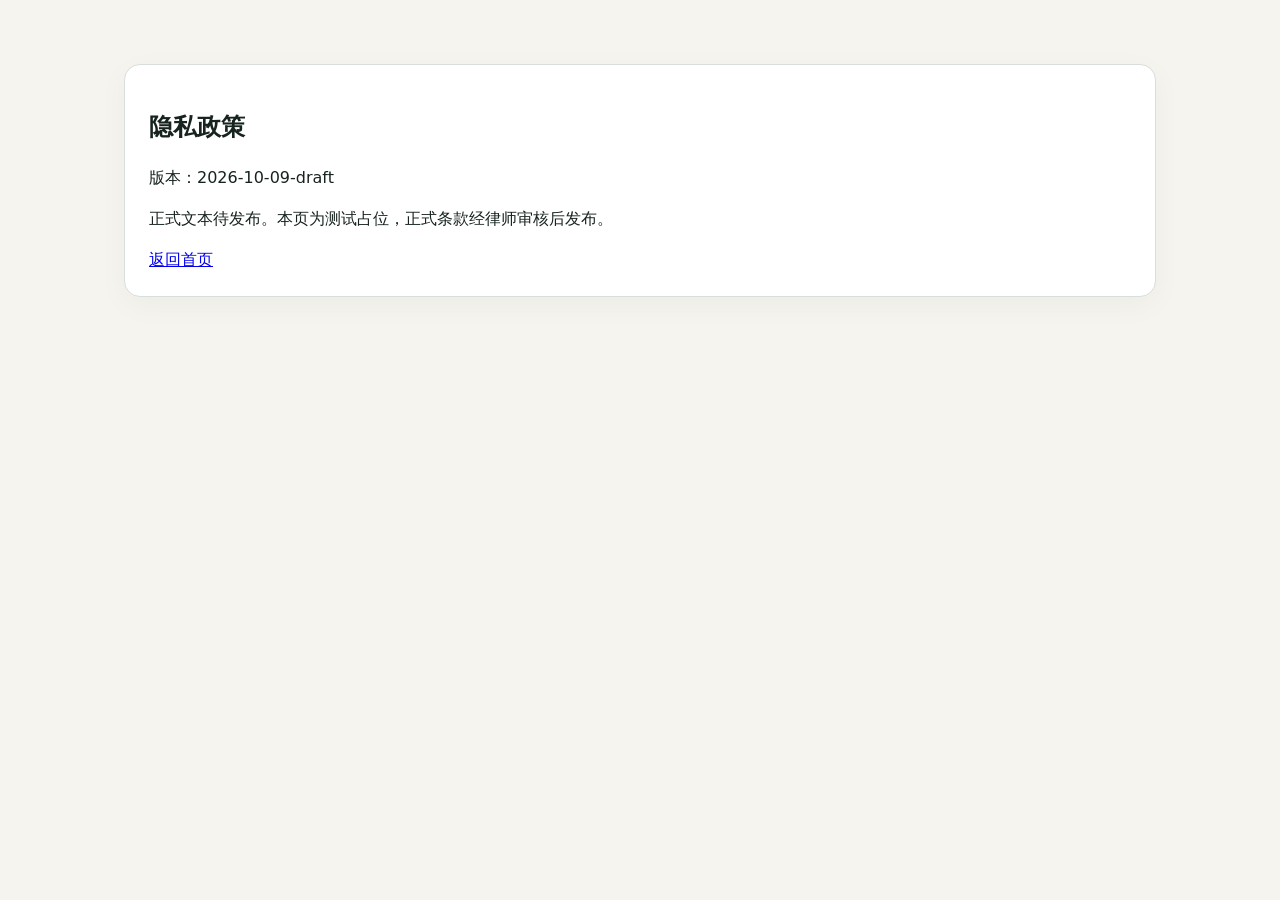
<file: web/legal/privacy.html>
<!doctype html>
<html lang="zh-CN"><head><meta charset="utf-8"><meta name="viewport" content="width=device-width,initial-scale=1"><title>隐私政策 | LEGAVIK</title><link rel="stylesheet" href="../styles.css"></head><body><main class="shell"><article class="card"><h1>隐私政策</h1><p>版本：2026-10-09-draft</p><p>正式文本待发布。本页为测试占位，正式条款经律师审核后发布。</p><a href="../v3-crypto/index.html#home">返回首页</a></article></main></body></html>
</file>
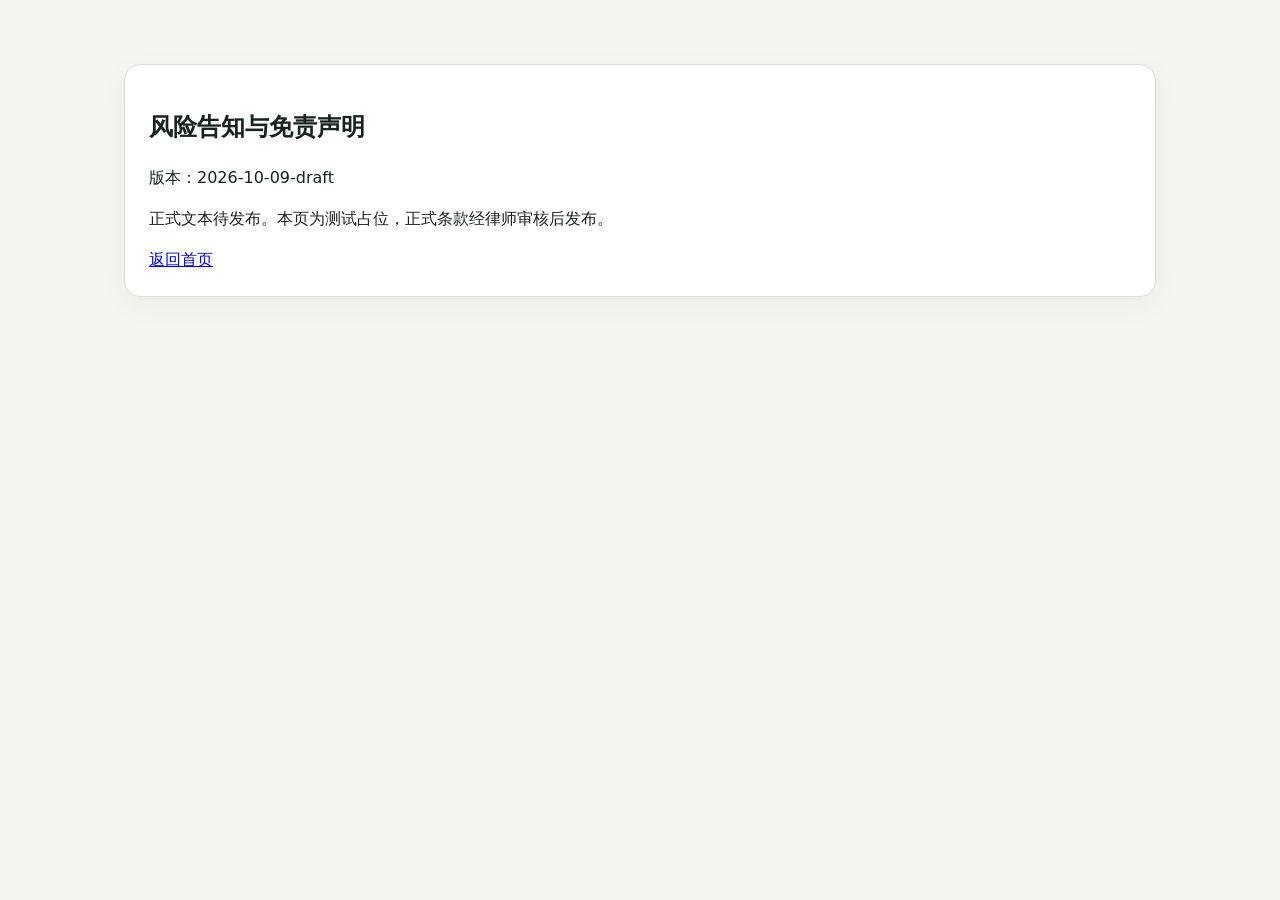
<file: web/legal/risk.html>
<!doctype html>
<html lang="zh-CN"><head><meta charset="utf-8"><meta name="viewport" content="width=device-width,initial-scale=1"><title>风险告知与免责声明 | LEGAVIK</title><link rel="stylesheet" href="../styles.css"></head><body><main class="shell"><article class="card"><h1>风险告知与免责声明</h1><p>版本：2026-10-09-draft</p><p>正式文本待发布。本页为测试占位，正式条款经律师审核后发布。</p><a href="../v3-crypto/index.html#home">返回首页</a></article></main></body></html>
</file>
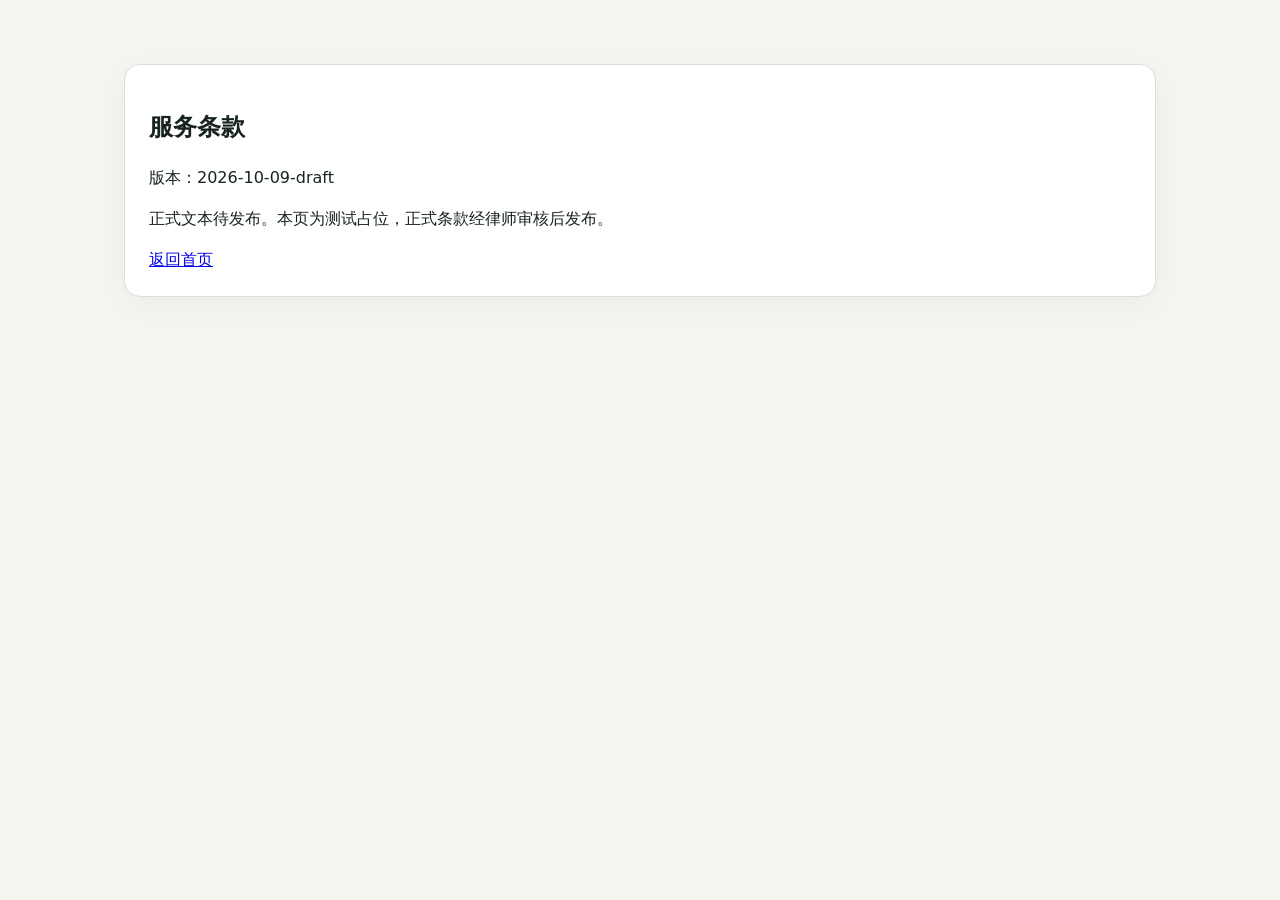
<file: web/legal/terms.html>
<!doctype html>
<html lang="zh-CN"><head><meta charset="utf-8"><meta name="viewport" content="width=device-width,initial-scale=1"><title>服务条款 | LEGAVIK</title><link rel="stylesheet" href="../styles.css"></head><body><main class="shell"><article class="card"><h1>服务条款</h1><p>版本：2026-10-09-draft</p><p>正式文本待发布。本页为测试占位，正式条款经律师审核后发布。</p><a href="../v3-crypto/index.html#home">返回首页</a></article></main></body></html>
</file>
<file: web/account/account.legavik-cc-batch8-qa-20261009-3.css>
:root{--ink:#062c22;--green:#064c3c;--mint:#48e39a;--paper:#faf8f2;--line:#d9e1dc;--muted:#66736e;font-family:Inter,"PingFang SC","Microsoft YaHei",sans-serif;color:var(--ink);background:var(--paper)}*{box-sizing:border-box}body{margin:0;background:linear-gradient(135deg,#faf8f2,#f2f6f2);min-height:100vh}.account-header{height:92px;display:flex;align-items:center;justify-content:space-between;padding:0 clamp(24px,5vw,76px);background:#fffdf8;border-bottom:1px solid var(--line)}.account-brand img{width:205px;max-height:66px;object-fit:contain}.account-header nav{display:flex;gap:28px}.account-header a{color:var(--ink);text-decoration:none;font-weight:700}main{min-height:calc(100vh - 92px)}.auth-layout{display:grid;place-items:center;padding:72px 20px}.auth-card{width:min(520px,100%);background:white;border:1px solid var(--line);border-radius:24px;padding:42px;box-shadow:0 24px 70px rgba(6,44,34,.08)}.eyebrow{letter-spacing:.18em;color:#36836d;font-size:12px;font-weight:800}.auth-card h1{font-family:Georgia,"Noto Serif SC",serif;font-size:38px;margin:12px 0}.auth-card>p{color:var(--muted);line-height:1.7}form{display:grid;gap:18px;margin-top:28px}label{display:grid;gap:8px;font-weight:700}input{width:100%;padding:15px;border:1px solid #bdcbc5;border-radius:12px;font:inherit}input:focus{outline:3px solid rgba(72,227,154,.25);border-color:#24835e}button,.primary-link{border:0;border-radius:12px;padding:14px 20px;background:var(--green);color:white;font:inherit;font-weight:800;cursor:pointer;text-align:center;text-decoration:none}button:disabled{opacity:.55;cursor:not-allowed}.link-button{background:transparent;color:var(--green);padding:6px}.auth-links{display:flex;justify-content:space-between;margin-top:24px}.form-message{margin:0;color:#b42318;font-weight:700}.form-message.success{color:#19744f}.center-layout{display:grid;grid-template-columns:280px 1fr;min-height:calc(100vh - 92px)}aside{background:#073a2e;color:white;padding:36px 24px;display:flex;flex-direction:column;gap:8px}aside h2{font-family:Georgia,serif;font-size:28px;margin:0 0 24px}aside button{width:100%;text-align:left;background:transparent;color:#dcebe5}aside button.active{background:#e8fff2;color:#064c3c}.aside-footer{margin-top:auto;display:grid;gap:8px}.aside-footer a{color:white;padding:14px 20px}.center-main{padding:52px clamp(24px,6vw,90px);max-width:1200px}.center-main h1{font-family:Georgia,"Noto Serif SC",serif;font-size:44px}.stat-grid{display:grid;grid-template-columns:repeat(2,minmax(0,1fr));gap:18px}.stat-grid article,.center-card,.record-list article,.empty-state{background:white;border:1px solid var(--line);border-radius:18px;padding:24px}.stat-grid span{display:block;color:var(--muted);margin-bottom:10px}.stat-grid strong{font-size:20px}.center-card{margin-top:24px}.center-card dl{display:grid;grid-template-columns:130px 1fr;gap:12px}.center-card dt{color:var(--muted)}.record-list{display:grid;gap:14px}.record-list h2{font-size:21px;margin:0 0 8px}.record-list p{color:var(--muted)}.security-note{background:#e8f7ef;padding:16px;border-radius:12px}.security-actions{display:flex;gap:12px;margin-top:24px}.loading{padding:80px;text-align:center}@media(max-width:760px){.account-header{height:72px;padding:0 18px}.account-brand img{width:150px}.account-header nav{gap:12px}.center-layout{grid-template-columns:1fr}aside{position:static}.stat-grid{grid-template-columns:1fr}.center-main{padding:30px 18px}.auth-card{padding:28px}.auth-card h1{font-size:32px}}
.payment-pending dl{display:grid;grid-template-columns:100px 1fr;gap:10px 18px;margin:26px 0}.payment-pending dt{color:var(--muted)}.payment-pending dd{margin:0;font-weight:750}.test-only-notice{display:grid;gap:5px;margin:22px 0;padding:16px 18px;border:1px solid #a6dcc5;border-radius:14px;background:#edf9f3;color:#174d3d}.test-only-notice span{font-size:14px;line-height:1.55}.test-recovery-link{display:block;margin-top:18px}.secondary-link{display:block;margin-top:18px;color:var(--green);font-weight:750;text-align:center;text-decoration:none}.global-header-host+main{min-height:calc(100vh - 94px)}
.center-layout{grid-template-columns:252px minmax(0,1fr)}.center-sidebar{padding:34px 20px;gap:6px}.center-sidebar h2{font-size:27px;margin:0 0 24px;padding:0 12px}.center-sidebar>button{min-height:44px;padding:11px 13px;border-radius:9px;font-size:14px}.center-sidebar>button.active{background:#e8f5ed}.aside-footer{gap:6px;padding-top:28px;border-top:1px solid rgba(255,255,255,.13)}.aside-footer a,.aside-footer button{padding:12px 13px;font-size:14px}.aside-footer button{background:transparent;text-align:left;color:#dcebe5}.center-main{width:100%;max-width:1320px;padding:56px clamp(30px,5vw,78px) 90px}.dashboard-heading{margin-bottom:30px}.dashboard-heading h1{margin:8px 0}.dashboard-heading>p:last-child{margin:0;color:var(--muted)}.dashboard-stats{grid-template-columns:repeat(4,minmax(0,1fr));gap:12px}.dashboard-stats article{padding:20px;border-radius:15px;background:#fffefa}.dashboard-stats span{min-height:34px;margin:0;color:var(--muted);font-size:12px;line-height:1.45}.dashboard-stats strong{display:block;overflow-wrap:anywhere;font-size:17px;line-height:1.35}.dashboard-stats small{display:block;margin-top:9px;color:#78837f;font-size:11px;line-height:1.45}.next-action-card{margin-top:22px;padding:30px 32px;display:flex;align-items:end;justify-content:space-between;gap:32px;border:1px solid #b9d1c6;border-radius:18px;background:#edf5ee}.next-action-card>div{max-width:660px}.next-action-card h2,.recent-maps h2{margin:7px 0 9px;font:500 27px/1.2 Georgia,"Noto Serif SC",serif}.next-action-card p:last-child{margin:0;color:#40544d;line-height:1.65}.next-action-card .primary-link,.next-action-card>button{flex:none;min-width:148px}.recent-maps{margin-top:22px;padding:26px 28px;border:1px solid var(--line);border-radius:18px;background:#fffefa}.recent-maps>header{display:flex;align-items:end;justify-content:space-between;gap:20px}.recent-maps h2{margin-bottom:0}.recent-map-list{margin-top:22px;border-top:1px solid var(--line)}.recent-map-list article{min-height:72px;padding:15px 2px;display:grid;grid-template-columns:minmax(210px,1fr) auto minmax(150px,auto) auto;gap:18px;align-items:center;border-bottom:1px solid var(--line)}.recent-map-list article>div{display:grid;gap:5px}.recent-map-list article>div span,.recent-map-list time{color:var(--muted);font-size:12px}.status-pill{padding:6px 9px;border-radius:999px;background:#e8f3ec;color:#235a48;font-size:12px}.quiet-action{padding:7px 0;border-radius:0;background:transparent;color:var(--green);white-space:nowrap}.support-placeholder{max-width:760px;padding:24px 0}.support-placeholder h1{margin:10px 0 16px}.support-placeholder>p:last-of-type{max-width:680px;color:var(--muted);line-height:1.75}.support-placeholder>div{display:flex;gap:14px;margin-top:30px}.support-placeholder .secondary-link{margin:0;padding:14px 20px}@media(max-width:1050px){.dashboard-stats{grid-template-columns:repeat(2,minmax(0,1fr))}.recent-map-list article{grid-template-columns:minmax(180px,1fr) auto auto}.recent-map-list time{grid-column:1/2}}@media(max-width:760px){.center-sidebar{position:static;padding:24px 18px}.center-sidebar h2{margin-bottom:14px}.aside-footer{margin-top:20px}.center-main{padding:34px 18px 70px}.dashboard-heading h1,.center-main h1{font-size:36px}.next-action-card{padding:24px;align-items:stretch;flex-direction:column;gap:22px}.next-action-card .primary-link,.next-action-card>button{width:100%}.recent-maps{padding:22px 18px}.recent-map-list article{grid-template-columns:1fr auto;gap:10px}.recent-map-list time{grid-column:1/2}.support-placeholder>div{align-items:stretch;flex-direction:column}}@media(max-width:430px){.dashboard-stats{grid-template-columns:1fr}.recent-maps>header{align-items:start;flex-direction:column}}
.lifecycle-map-list>article>header{display:flex;align-items:start;justify-content:space-between;gap:24px}.lifecycle-map-list>article>header p{margin:8px 0 0}.version-history{margin-top:18px;border-top:1px solid var(--line);padding-top:16px}.version-history summary{cursor:pointer;color:var(--green);font-weight:800}.version-history>div{margin-top:12px}.version-history article{display:flex;align-items:center;justify-content:space-between;gap:20px;padding:14px 0;border:0;border-top:1px solid #edf0ed;border-radius:0;background:transparent}.version-history article>div{display:flex;align-items:center;gap:12px}.version-history article span,.version-history time{color:var(--muted);font-size:13px}@media(max-width:760px){.lifecycle-map-list>article>header,.version-history article{align-items:flex-start;flex-direction:column;gap:10px}}
.recent-map-entry{cursor:pointer;border-radius:10px;transition:background .15s ease,box-shadow .15s ease}.recent-map-entry:hover,.recent-map-entry:focus-visible{background:#f3f7f4;box-shadow:0 0 0 6px #f3f7f4;outline:none}.map-card-actions{display:flex;align-items:stretch;gap:12px;margin-top:18px}.map-card-actions .secondary-link{display:inline-flex;min-height:44px;min-width:164px;align-items:center;justify-content:center;margin:0;padding:11px 16px;border:1px solid #9bb8ac;border-radius:10px;background:#fff;color:var(--green);font:inherit;font-weight:750;line-height:1.2;text-align:center;text-decoration:none}.map-card-actions .secondary-link:hover{background:#edf5f0}.map-card-actions button.secondary-link{cursor:pointer}@media(max-width:760px){.map-card-actions{align-items:stretch;flex-direction:column}.map-card-actions .secondary-link{width:100%}}

/* Product & Service V1: current-map service entries only. */
.service-management{margin-top:24px;padding:26px 28px;border:1px solid var(--line);border-radius:18px;background:#fffefa}.service-management>header h2{margin:7px 0 0;font:500 27px/1.2 Georgia,"Noto Serif SC",serif}.service-management>div{display:grid;grid-template-columns:repeat(2,minmax(0,1fr));gap:14px;margin-top:22px}.service-management article{padding:21px;border:1px solid #dce7e0;border-radius:14px;background:#f7faf7}.service-management article h3{margin:8px 0;color:#143e32;font-size:18px}.service-management article>strong{display:block;margin:12px 0;color:#143e32;font-size:20px}.service-management article>p:not(.eyebrow){min-height:44px;color:var(--muted);font-size:13px;line-height:1.6}.service-management article .primary-link,.service-management article>button{display:inline-flex;align-items:center;justify-content:center;margin-top:8px}.service-management article .secondary-link{display:inline-block;margin-top:8px;text-align:left}.center-service-backdrop{position:fixed;z-index:130;inset:0;display:grid;place-items:center;padding:24px;background:rgba(5,33,26,.48)}.center-service-confirm{width:min(540px,100%);padding:34px;border:1px solid #d8e4dc;border-radius:18px;background:#fffdf8;box-shadow:0 24px 70px rgba(6,38,30,.24)}.center-service-close{float:right;width:40px;height:40px;border:1px solid #d2e1d8;border-radius:50%;background:#fff;color:#153e32;font-size:24px}.center-service-confirm h2{margin:10px 0 18px;color:#123d31;font-size:30px}.center-service-confirm>strong{display:block;color:#143e32;font-size:24px}.center-service-confirm>p{color:#526b62;line-height:1.65}.center-service-confirm>div{margin-top:18px;padding:15px;border-left:3px solid #34d48a;background:#eef9f2;color:#4c655c;font-size:12px;line-height:1.6}.center-service-confirm footer{margin-top:24px}@media(max-width:760px){.service-management{padding:22px 18px}.service-management>div{grid-template-columns:1fr}.service-management article>p:not(.eyebrow){min-height:0}.center-service-backdrop{place-items:end center;padding:0}.center-service-confirm{padding:28px 22px;border-radius:18px 18px 0 0}}
/* Plan presentation: reuse the center cards and the two-column stat grid. */
.plan-summary{margin-top:0}.plan-summary>span{color:var(--muted);font-size:14px}.plan-summary h2{margin:10px 0 12px;font-size:32px;line-height:1.3}.plan-summary small,.plan-stat-grid small{display:block;color:var(--muted);font-size:13px;line-height:1.7}.plan-stat-grid{margin-top:18px}.plan-stat-grid article{min-width:0}.plan-stat-grid strong{display:block;font-size:28px;line-height:1.4;overflow-wrap:anywhere}.plan-stat-grid small{margin-top:10px}.plan-orders h2{margin:0 0 18px;font-size:22px}.plan-orders>.empty-state{padding:0;border:0;background:transparent}.plan-orders>.empty-state p{margin:0;color:var(--muted)}
@media(max-width:760px){.plan-stat-grid{grid-template-columns:minmax(0,1fr)}.plan-summary h2{font-size:28px}.plan-stat-grid strong{font-size:26px}}
@media(max-width:760px){.center-layout:has(.service-entitlement){grid-template-columns:minmax(0,1fr)}}

/* Recovery Review controls: keep radio and its label together. */
.review-card fieldset{min-width:0;border:1px solid var(--line);border-radius:12px;padding:16px}
.review-card fieldset label{display:inline-flex;align-items:center;gap:8px;margin:6px 20px 6px 0}
.review-card input[type=radio]{width:auto;padding:0;accent-color:var(--green)}
.review-card a{color:var(--green)}
.review-intro{margin-bottom:18px}.review-intro summary{cursor:pointer;font-weight:700}.review-intro li{margin:10px 0;line-height:1.7}.review-quota{font-size:14px;line-height:1.6}.review-reminder{background:#fff3d9;border:1px solid #d9b672;color:var(--ink);border-radius:14px;padding:18px;margin-bottom:16px}.review-reminder p{margin:0 0 12px}.review-row{display:flex;align-items:center;justify-content:space-between;gap:24px}.review-row-actions{display:flex;flex-wrap:wrap;align-items:center;gap:10px}.review-row small{color:var(--muted)}.review-card [hidden],.customer-message [hidden]{display:none!important}.review-item{position:relative;padding-right:250px!important}.review-item p{font-size:13px;line-height:1.6}.review-choices{position:absolute;right:16px;top:16px;display:flex;gap:8px}.review-choices label{margin:0!important;cursor:pointer}.review-choices input{position:absolute;opacity:0;width:1px!important}.review-choices span{padding:10px 14px;border:1px solid var(--line);border-radius:9px;font-size:14px}.review-choices input:checked+span{background:var(--green);color:white}.review-choices input:focus-visible+span{outline:3px solid var(--mint)}.review-card .actions{display:flex;flex-wrap:wrap;gap:10px}.customer-message p{line-height:1.9}.review-report-ready{font-size:14px}
@media(max-width:760px){.review-row{align-items:flex-start;flex-direction:column;gap:12px}.review-item{padding-right:16px!important}.review-choices{position:static;margin-top:10px}.review-row-actions{width:100%}}

/* Customer inbox is an account action, separate from product navigation. */
.global-header-host .center-inbox-button{position:relative;display:inline-flex;align-items:center;justify-content:center;flex:none;width:40px;height:40px;padding:9px;border:1px solid #ccd9d2;border-radius:50%;background:#fff;color:#143e32;cursor:pointer}
.center-inbox-button svg{width:22px;height:22px}.center-inbox-button:focus-visible{outline:3px solid #34d48a;outline-offset:2px}
.center-inbox-button .inbox-unread-count{position:absolute;top:-6px;right:-7px;display:flex;align-items:center;justify-content:center;min-width:21px;height:21px;padding:0 4px;border-radius:50%;background:#c92a32;color:white;font-size:11px;font-weight:700;line-height:1}

.service-purchase select{display:block;width:100%;max-width:240px;margin:8px 0 20px;padding:10px;border:1px solid var(--line);border-radius:8px;background:white;color:var(--ink);font:inherit}.service-purchase [data-purchase-back]{margin-left:18px}.plan-summary .actions{display:flex;flex-wrap:wrap;align-items:center;gap:12px;margin-top:18px}

.legal-consent{display:flex;align-items:flex-start;gap:10px;margin:18px 0;font-size:14px;line-height:1.8}.legal-consent input[type=checkbox]{width:auto;flex:none;margin-top:6px}.legal-consent a{text-decoration:underline}
</file>
<file: web/account/auth-ux.legavik-cc-batch8-qa-20261009-3.css>
button,
.primary-link {
  transition: transform .12s ease, filter .15s ease, box-shadow .15s ease;
}

button:hover,
.primary-link:hover {
  filter: brightness(1.08);
  box-shadow: 0 7px 18px rgba(6, 76, 60, .16);
}

button:active,
.primary-link:active {
  transform: translateY(1px) scale(.985);
  filter: brightness(.96);
  box-shadow: 0 2px 8px rgba(6, 76, 60, .14);
}

button:focus-visible,
.primary-link:focus-visible {
  outline: 3px solid rgba(72, 227, 154, .38);
  outline-offset: 3px;
}

button[aria-busy="true"] {
  cursor: progress;
  filter: saturate(.78);
}

button[aria-busy="true"]::after {
  content: "";
  display: inline-block;
  width: .75em;
  height: .75em;
  margin-left: 9px;
  border: 2px solid rgba(255, 255, 255, .45);
  border-top-color: #fff;
  border-radius: 50%;
  animation: auth-spin .8s linear infinite;
}

.link-button[aria-busy="true"]::after {
  border-color: rgba(6, 76, 60, .28);
  border-top-color: var(--green);
}

.send-status {
  min-height: 1.5em;
  margin: 0;
  color: #46655b;
}

.password-policy {
  margin: 0;
  color: #52665f;
}

.auth-card > p:not(.eyebrow),
.auth-card .form-message,
.auth-card .send-status,
.auth-card .password-policy {
  font-size: 14px;
  line-height: 1.5;
}

.password-control {
  position: relative;
  display: block;
}

.password-control input {
  padding-right: 52px;
}

.password-toggle {
  position: absolute;
  top: 50%;
  right: 7px;
  transform: translateY(-50%);
  display: grid;
  place-items: center;
  width: 40px;
  height: 40px;
  padding: 0;
  border-radius: 9px;
  background: transparent;
  color: var(--green);
  box-shadow: none;
}

.password-toggle:hover {
  background: #edf7f1;
  box-shadow: none;
}

.password-toggle:active {
  transform: translateY(calc(-50% + 1px)) scale(.96);
}

.password-toggle svg {
  width: 21px;
  height: 21px;
  fill: none;
  stroke: currentColor;
  stroke-width: 1.8;
}

.password-toggle .eye-open { display: none; }
.password-toggle .eye-closed { display: block; }
.password-toggle[aria-pressed="true"] .eye-open { display: block; }
.password-toggle[aria-pressed="true"] .eye-closed { display: none; }

.password-toggle[aria-busy="true"]::after {
  display: none;
}

@keyframes auth-spin {
  to { transform: rotate(360deg); }
}

@media (prefers-reduced-motion: reduce) {
  button,
  .primary-link { transition: none; }
  button[aria-busy="true"]::after { animation: none; }
}
</file>
<file: src/ui/skrek-global-header.legavik-cc-batch8-qa-20261009-3.css>
.global-header-host{display:block;position:sticky;top:0;z-index:30;height:94px;background:#fbf8f2;border-bottom:1px solid rgba(20,32,29,.08);backdrop-filter:blur(18px)}
.global-header-host .nav-shell{height:94px;display:flex;align-items:center;gap:28px;padding:0 clamp(28px,3.2vw,48px);background:transparent;border:0;position:static}
.global-header-host .wordmark{display:flex;align-items:center;width:310px;max-width:25vw;border:0;background:none;text-decoration:none}
.global-header-host .wordmark img{display:block;width:auto;height:70px;max-width:100%;object-fit:contain;object-position:left center}
.global-header-host .nav-shell nav{display:flex;align-items:center;gap:2px;margin-left:auto}
.global-header-host .nav-shell nav a,.global-header-host .text-button{border:0;background:transparent;padding:10px 12px;color:#65706c;border-radius:9px;text-decoration:none;font-size:13px;font-weight:680;white-space:nowrap}
.global-header-host .nav-shell nav a:hover,.global-header-host .nav-shell nav a.active,.global-header-host .text-button:hover{background:#fff;color:#14201d}
.global-header-host .nav-actions{display:flex;align-items:center;gap:6px}
.global-header-host .nav-actions .button{display:inline-flex;align-items:center;min-height:auto;padding:10px 14px;border-radius:12px;background:#0c211c;color:#fff;text-decoration:none;font-size:13px;font-weight:750;box-shadow:0 10px 26px rgba(12,33,28,.14)}
.global-header-host .menu{display:none;border:0;background:transparent;font-size:22px;box-shadow:none;color:#14201d;padding:8px}
@media(max-width:980px){.global-header-host .nav-shell nav{display:none}.global-header-host .menu{display:block}.global-header-host.menu-open{height:auto}.global-header-host.menu-open .nav-shell{height:auto;flex-wrap:wrap;padding-top:16px;padding-bottom:16px}.global-header-host.menu-open .nav-shell nav{display:flex;order:3;width:100%;overflow:auto}}
@media(max-width:640px){.global-header-host{height:72px}.global-header-host .nav-shell{height:72px;padding:0 16px}.global-header-host .wordmark{width:210px;max-width:58vw}.global-header-host .wordmark img{height:52px}.global-header-host .nav-actions .text-button,.global-header-host .nav-actions .button{display:none}.global-header-host.menu-open .nav-actions{display:flex;order:4;width:100%;justify-content:flex-end}.global-header-host.menu-open .nav-actions .text-button,.global-header-host.menu-open .nav-actions .button{display:inline-flex}.global-header-host.menu-open .nav-actions .menu{position:absolute;right:16px;top:14px}}
</file>
<file: web/v2/v2.legavik-cc-batch8-qa-20261009-3.css>
:root{--ink:#14201d;--muted:#65706c;--paper:#f7f6f1;--white:#fff;--dark:#0c211c;--green:#286e57;--mint:#dcece3;--sand:#e9d7bd;--line:#dfe4df;--danger:#a4473f;--shadow:0 22px 65px rgba(16,40,32,.1);--radius:22px;--ease:cubic-bezier(.2,.75,.25,1);font-family:Inter,"SF Pro Display","PingFang SC",system-ui,sans-serif;color:var(--ink);background:var(--paper)}*{box-sizing:border-box}html{scroll-behavior:smooth}body{margin:0;background:radial-gradient(circle at 90% 0,#e7efe9 0,transparent 30%),var(--paper)}button,input,textarea,select{font:inherit}button,a{cursor:pointer}button:focus-visible,input:focus-visible,textarea:focus-visible,select:focus-visible,a:focus-visible{outline:3px solid #70c9a8;outline-offset:3px}.skip-link{position:fixed;left:-999px;top:12px;z-index:100;background:#fff;padding:12px}.skip-link:focus{left:12px}.app-header{height:80px;display:flex;align-items:center;gap:28px;padding:0 clamp(20px,5vw,72px);background:rgba(247,246,241,.9);border-bottom:1px solid rgba(20,32,29,.08);backdrop-filter:blur(18px);position:sticky;top:0;z-index:30}.brand{border:0;background:none;font:600 27px/1 Georgia,serif;letter-spacing:.12em;color:var(--ink);text-align:left}.brand small{display:block;margin-top:6px;font:750 7px/1 Inter,sans-serif;letter-spacing:.2em;color:var(--green)}.app-title{display:grid;gap:3px;border-left:1px solid var(--line);padding-left:26px}.app-title strong{font-size:14px}.app-title span{font-size:11px;color:var(--muted)}.header-actions{margin-left:auto;display:flex;gap:8px}.quiet-button{border:0;background:transparent;color:var(--muted);text-decoration:none;padding:10px 13px;border-radius:10px}.quiet-button:hover{background:#fff;color:var(--ink)}#flow-nav{display:flex;justify-content:center;gap:0;padding:20px 24px;background:#fff;border-bottom:1px solid var(--line);overflow:auto;white-space:nowrap;position:sticky;top:80px;z-index:20}#flow-nav button{display:flex;align-items:center;gap:8px;border:0;background:none;color:#7b8581;padding:8px 10px;font-size:12px;font-weight:700}#flow-nav button:before{content:attr(data-step);display:grid;place-items:center;width:26px;height:26px;border-radius:50%;background:#edf0ed;color:#6e7773}#flow-nav button+button:after{content:"";width:22px;height:1px;background:var(--line);position:absolute;transform:translateX(-25px)}#flow-nav button.active{color:var(--ink)}#flow-nav button.active:before{background:var(--dark);color:white}#flow-nav button.complete:before{content:"✓";background:var(--green);color:white}main{width:min(1120px,calc(100% - 40px));margin:0 auto;padding:54px 0 110px;min-height:calc(100vh - 180px);animation:enter .28s var(--ease)}@keyframes enter{from{opacity:.35;transform:translateY(8px)}to{opacity:1;transform:none}}h1,h2,h3{font-family:Georgia,"Songti SC",serif;font-weight:500}h1{font-size:clamp(38px,5vw,60px);line-height:1.08;margin:10px 0 16px}h2{font-size:26px}p{line-height:1.7}.module-heading,.page-intro{max-width:760px;margin-bottom:30px}.eyebrow{font-size:11px;font-weight:850;letter-spacing:.18em;color:var(--green)}.security-note{display:flex;gap:18px;align-items:center;background:var(--dark);color:#fff;padding:18px 22px;border-radius:16px;margin:24px 0 30px}.security-note span{color:#b9cbc4}.card,fieldset{border:1px solid var(--line);background:rgba(255,255,255,.94);border-radius:var(--radius);padding:26px;margin:0 0 18px;box-shadow:0 12px 42px rgba(18,42,34,.055)}fieldset legend{background:var(--mint);color:var(--dark);padding:7px 12px;border-radius:9px;font-weight:800}.field{display:grid;gap:8px;font-weight:700;margin:15px 0}.field input,.field textarea,.field select,input,textarea,select{width:100%;padding:14px;border:1px solid #ccd5d0;border-radius:11px;background:#fff}.field textarea,textarea{min-height:112px;resize:vertical}.choice{display:flex;align-items:center;gap:10px;padding:11px 12px;margin:7px 0;border:1px solid var(--line);border-radius:11px;background:#fafbf9}.choice input{width:auto}.actions{display:flex;gap:10px;flex-wrap:wrap;margin:22px 0}button,.button{border:1px solid transparent;border-radius:12px;background:var(--dark);color:#fff;padding:13px 18px;font-weight:760;transition:.18s var(--ease);box-shadow:0 9px 24px rgba(12,33,28,.13)}button:hover,.button:hover{transform:translateY(-1px);background:#15372e}button:active,.button:active{transform:scale(.98)}button:disabled{opacity:.38;cursor:not-allowed;transform:none}.secondary,.quiet{background:#fff!important;color:var(--ink)!important;border-color:var(--line)!important;box-shadow:none!important}.danger{background:#fff!important;color:var(--danger)!important;border-color:#e8c9c6!important;box-shadow:none!important}.catalog{padding:30px}.catalog-head{display:grid;grid-template-columns:1fr 330px;gap:24px;align-items:end}.catalog-search{display:grid;gap:8px;font-size:12px;font-weight:800}.catalog-tabs{display:flex;gap:7px;overflow:auto;padding:20px 0 16px}.catalog-tabs button{white-space:nowrap;padding:9px 12px}.catalog-tabs .active{background:var(--mint)!important;border-color:#8bb6a4!important}.catalog-grid{display:grid;grid-template-columns:repeat(4,1fr);gap:10px}.catalog-choice{position:relative;min-height:118px;text-align:left;background:#fff;color:var(--ink);border-color:var(--line);box-shadow:none}.catalog-choice:hover{background:#f3f7f4}.catalog-choice.selected{background:var(--mint);border-color:var(--green)}.catalog-choice strong,.catalog-choice small{display:block}.catalog-choice small{margin-top:22px;color:var(--muted)}.catalog-check{position:absolute;right:12px;top:12px;width:25px;height:25px;border-radius:50%;display:grid;place-items:center;background:#edf2ee;color:var(--green)}.selected-accounts{margin-top:45px}.account-fields{display:grid;grid-template-columns:repeat(2,1fr);gap:0 18px}.custom-catalog{position:fixed;inset:0 0 0 auto;width:min(470px,100%);padding:48px 32px;background:#fff;z-index:80;box-shadow:-25px 0 70px rgba(5,22,17,.2);overflow:auto}.custom-catalog:before{content:"添加自定义项目";display:block;font:500 32px Georgia,serif;margin-bottom:28px}.custom-catalog:after{content:"名称、类别和备注将保存在本次Recovery Map草稿中。";display:block;color:var(--muted);margin-top:18px}.selected-summary{display:flex;gap:8px;flex-wrap:wrap;margin:16px 0 30px}.selected-summary span{background:var(--mint);border-radius:99px;padding:8px 11px;font-size:12px;font-weight:760}.sticky-actions{position:sticky;bottom:16px;display:flex;align-items:center;gap:10px;padding:14px;background:rgba(255,255,255,.93);border:1px solid var(--line);border-radius:16px;box-shadow:var(--shadow);z-index:15;backdrop-filter:blur(16px)}.sticky-actions span{margin-right:auto;color:var(--muted);font-size:12px}.dashboard-hero{display:grid;grid-template-columns:1fr 310px;gap:58px;align-items:center;padding:48px;background:var(--dark);border-radius:30px;color:white;overflow:hidden}.dashboard-hero p{color:#b9cbc4}.recovery-compass{width:230px;aspect-ratio:1;border-radius:50%;border:16px solid rgba(255,255,255,.08);display:grid;place-items:center;position:relative}.recovery-compass:after{content:"";position:absolute;inset:15px;border:1px solid rgba(255,255,255,.12);border-radius:50%}.recovery-compass strong{font:500 54px Georgia,serif}.recovery-compass span{display:block;text-align:center;color:#a8bcb4;font-size:11px;letter-spacing:.12em}.journey{margin-top:24px;background:#fff;border-radius:var(--radius);padding:28px;border:1px solid var(--line)}.journey-row{display:grid;grid-template-columns:42px 1fr auto;gap:16px;align-items:center;padding:17px 0;border-bottom:1px solid var(--line)}.journey-row:last-child{border-bottom:0}.journey-row b{display:grid;place-items:center;width:34px;height:34px;border-radius:50%;background:#eef2ef}.journey-row.complete b{background:var(--mint);color:var(--green)}.journey-row p{margin:3px 0;color:var(--muted)}.journey-row button{padding:9px 12px}.report-account h3{margin-top:28px;color:var(--green);font:800 12px Inter,sans-serif;letter-spacing:.08em;text-transform:uppercase}dl{display:grid;grid-template-columns:repeat(3,1fr);gap:12px}dl div{background:#f0f4f1;padding:16px;border-radius:12px}dt{color:var(--muted);font-size:11px}dd{margin:6px 0 0;font-weight:800}.issue{border-color:#dec0bd;background:#fff9f8}.complete{color:var(--green)}.muted{color:var(--muted)}.hidden{display:none!important}.focus{box-shadow:0 0 0 4px #98c8b4!important}.payment-gate{text-align:center;max-width:720px;margin:auto;padding:48px}.payment-gate .price{font:500 50px Georgia,serif;margin:18px}.help-drawer{position:fixed;inset:0 0 0 auto;width:min(430px,100%);background:#fff;padding:46px 32px;z-index:90;box-shadow:-22px 0 70px rgba(7,20,16,.2)}.help-drawer button{position:absolute;right:20px;top:20px}.help-drawer li{margin:12px 0;line-height:1.6}#toast{position:fixed;left:50%;bottom:24px;transform:translate(-50%,20px);opacity:0;background:var(--dark);color:#fff;padding:12px 17px;border-radius:10px;z-index:100;transition:.2s}#toast.show{opacity:1;transform:translate(-50%,0)}footer{padding:32px;text-align:center;color:var(--muted);font-size:12px;border-top:1px solid var(--line)}@media(max-width:900px){.catalog-grid{grid-template-columns:repeat(3,1fr)}.dashboard-hero{grid-template-columns:1fr}.recovery-compass{margin:auto}.catalog-head{grid-template-columns:1fr}.account-fields{grid-template-columns:1fr}}@media(max-width:640px){.app-header{padding:0 16px}.app-title{display:none}.header-actions .quiet-button:first-child{display:none}#flow-nav{justify-content:flex-start;top:80px}#flow-nav button{font-size:0}#flow-nav button:before{font-size:12px}main{width:min(100% - 28px,1120px);padding-top:34px}.catalog-grid{grid-template-columns:repeat(2,1fr)}.catalog{padding:18px}.security-note{display:grid}.dashboard-hero{padding:28px}.sticky-actions{bottom:8px}.sticky-actions span{display:none}dl{grid-template-columns:1fr}.header-actions{gap:0}}@media(prefers-reduced-motion:reduce){*{scroll-behavior:auto!important;animation:none!important;transition:none!important}}
</file>
<file: web/v2/readiness.legavik-cc-batch8-qa-20261009-3.css>
.readiness-summary {
  background: #10243d;
  color: #fff;
  border-radius: 16px;
  padding: 18px 22px;
  margin: 0 0 16px;
}

.readiness-summary div {
  display: flex;
  align-items: baseline;
  gap: 10px;
}

.readiness-summary strong {
  font-size: 2rem;
}

.readiness-summary progress {
  width: 100%;
  height: 12px;
  accent-color: #45d18b;
}

.readiness-summary p {
  margin: 8px 0 0;
  color: #d5e1ee;
}
</file>
<file: web/v2/product-integration.legavik-cc-batch8-qa-20261009-3.css>
.process-status ol {
  display: grid;
  gap: 10px;
  padding: 0;
  list-style: none;
}

/* Batch 2 A1: Update-only secure shell. Create Mode remains on the product shell. */
body.secure-workspace .global-header-host{min-height:0}
body.secure-workspace .global-header-host>.secure-workspace-header{display:flex;min-height:72px;align-items:center;justify-content:space-between;gap:20px;padding:14px clamp(20px,4vw,64px);border-bottom:1px solid var(--border-subtle);background:#fff}
body.secure-workspace .secure-workspace-header .brand img{display:block;width:auto;height:36px;max-width:min(260px,55vw);object-fit:contain}
body.secure-workspace .secure-workspace-header .quiet-link{color:var(--brand-deep-green);font-size:.9rem;font-weight:750;text-decoration:none}
body.secure-workspace .secure-workspace-header .quiet-link:hover{text-decoration:underline;text-underline-offset:4px}
body.secure-workspace>.map-context,body.secure-workspace>#flow-nav,body.secure-workspace>footer{display:none}
body.secure-workspace main#app{padding-top:34px}
@media(max-width:700px){body.secure-workspace .global-header-host>.secure-workspace-header{min-height:64px;padding:12px 18px}body.secure-workspace .secure-workspace-header .brand img{height:30px}}

.process-status li {
  padding: 12px 14px;
  border-radius: 10px;
  background: #eef2ef;
  color: #65706c;
}

.process-status li.active {
  background: #0c211c;
  color: #fff;
  animation: process-pulse 1.2s ease-in-out infinite;
}

.process-status li.done {
  background: #dcece3;
  color: #286e57;
  font-weight: 800;
}

.dashboard-status {
  font-size: 13px;
  color: #a8bcb4 !important;
}

@keyframes process-pulse {
  50% { opacity: .72; }
}

.completion-check {
  width: 72px;
  height: 72px;
  display: grid;
  place-items: center;
  border-radius: 50%;
  background: #286e57;
  color: #fff;
  font-size: 38px;
  animation: completion-in .42s cubic-bezier(.2,.8,.2,1);
}

@keyframes completion-in {
  from { opacity: 0; transform: scale(.65); }
  to { opacity: 1; transform: scale(1); }
}

.before-begin{max-width:900px;margin:28px auto 80px}.before-begin>p{max-width:700px}.before-begin ol{display:grid;grid-template-columns:repeat(2,minmax(0,1fr));gap:12px;padding:0;list-style:none;margin:28px 0}.before-begin li{border:1px solid #dfe6e1;border-radius:16px;padding:18px;background:#fff}.before-begin li strong,.before-begin li span{display:block}.before-begin li span{color:#65706c;margin-top:6px;line-height:1.55}
.module-instructions{border:1px solid #cfe1d8;border-radius:16px;background:#f2f8f4;margin:0 0 24px;overflow:hidden}.module-instructions summary{cursor:pointer;padding:15px 18px;font-weight:750;color:#0c211c}.module-instructions>div{padding:0 18px 16px;display:grid;grid-template-columns:repeat(2,minmax(0,1fr));gap:8px 24px}.module-instructions p{margin:0;color:#65706c;line-height:1.55}.module-instructions strong{color:#0c211c}
.module-attachment-feedback{margin-top:12px;padding:12px 14px;border-radius:12px;background:#edf7f1;color:#315e4d;display:flex;flex-wrap:wrap;gap:8px 14px;font-size:.88rem}.module-attachment-feedback strong{width:100%}.module-attachment-feedback span{padding:3px 8px;border-radius:999px;background:#fff}.attachment-action{width:auto;min-width:132px}.autosave-copy{color:#467765;font-size:.88rem}.selection-status{color:#27694f;font-weight:650}.not-applicable{grid-column:1/-1;color:#65706c;background:#f5f4ef;border-radius:10px;padding:10px 12px}.optional-resolution{margin:12px 0}.global-attachment.disabled{opacity:.55}.recovered-guide{border-color:#9fc9b6!important;background:#f2f8f4!important}.subtitle{font-size:.78rem;letter-spacing:.14em;text-transform:uppercase;color:#558171}
button,.button{transition:transform .15s ease,box-shadow .15s ease,background .15s ease}button:hover,.button:hover{transform:translateY(-1px)}button:active,.button:active{transform:translateY(1px)}button:focus-visible,.button:focus-visible{outline:3px solid rgba(60,130,101,.3);outline-offset:3px}
@media(max-width:700px){.before-begin ol,.module-instructions>div{grid-template-columns:1fr}.sticky-actions{align-items:stretch}.autosave-copy{width:100%}}
[hidden]{display:none!important}

/* Phase 1 product shell and quiet-premium visual system */
:root{
  --brand-dark-green:#071e18;--brand-deep-green:#10352b;--mint-soft:#e6f1eb;
  --warm-white:#f7f5ef;--surface:#fff;--surface-muted:#f0f3ef;
  --text-primary:#10221c;--text-secondary:#64716c;--border-subtle:#dfe5e1;
  --danger:#a44d46;--success:#2d735a;--space-1:6px;--space-2:10px;
  --space-3:16px;--space-4:24px;--space-5:36px;--space-6:56px;
  --radius-sm:10px;--radius-md:16px;--radius-lg:28px;
  --button-height:48px;--shadow-low:0 8px 24px rgba(7,30,24,.06);
  --shadow-high:0 28px 80px rgba(7,30,24,.2)
}
html{scroll-behavior:auto}
body{background:radial-gradient(circle at 100% 0,#edf3ef 0,transparent 28%),var(--warm-white);color:var(--text-primary)}
.map-context{height:52px;display:flex;align-items:center;padding:0 clamp(22px,4vw,64px);background:#fff;border-bottom:1px solid var(--border-subtle);position:sticky;top:78px;z-index:29}
.map-context button{display:flex;align-items:center;gap:16px;padding:0;border:0;background:none;color:var(--text-primary);box-shadow:none;height:auto}
.map-context button:hover{transform:none;background:none}.map-context span{font-weight:780}.map-context small{color:var(--text-secondary);font-weight:520}
#flow-nav{top:130px;padding:15px 24px;background:rgba(255,255,255,.97);border-color:var(--border-subtle)}
main{width:min(1040px,calc(100% - 48px));padding:56px 0 120px;animation:phase-view .16s ease-out}
body.pre-map-view .map-context,body.pre-map-view #flow-nav{display:none}body.pre-map-view main{padding-top:24px;min-height:calc(100vh - 78px)}body.pre-map-view .dashboard-hero{margin-top:0}body.pre-map-view .before-begin{margin-top:0}
@keyframes phase-view{from{opacity:.6}to{opacity:1}}
h1{font-size:clamp(40px,5vw,62px);letter-spacing:-.025em}.module-heading{margin-bottom:22px}.module-heading>p{font-size:17px;color:var(--text-secondary);max-width:680px}
.module-instructions{background:transparent;border:1px solid var(--border-subtle);border-radius:var(--radius-md);margin-bottom:30px}
.module-instructions summary{padding:14px 18px;font-size:13px}.module-instructions[open]{background:var(--surface-muted)}
.module-instructions>div{padding:4px 18px 20px}.module-instructions p{font-size:13px}
.card,fieldset{border-color:var(--border-subtle);border-radius:var(--radius-md);box-shadow:none;padding:26px;background:rgba(255,255,255,.88)}
button,.button{min-height:var(--button-height);border-radius:12px;padding:0 20px;box-shadow:none}
.sticky-actions{bottom:18px;padding:12px 14px;border-radius:var(--radius-md);box-shadow:0 16px 48px rgba(7,30,24,.12);border-color:rgba(16,34,28,.1)}
.sticky-actions #module-continue{margin-left:0}.sticky-actions #module-attachments{background:var(--mint-soft)!important;color:var(--brand-deep-green)!important;border-color:#c8ddd1!important}
.attachment-action{height:var(--button-height);min-width:126px;background:#bfe8d2!important;color:#073b2c!important;border-color:#8fc9ad!important;font-weight:760}.autosave-copy{margin-right:auto!important}
.dashboard-hero{padding:clamp(36px,5vw,64px);border-radius:var(--radius-lg);background:linear-gradient(135deg,var(--brand-dark-green),#0d3027);box-shadow:var(--shadow-low)}
.dashboard-hero h1{max-width:620px}.dashboard-hero #next-task{background:#fff;color:var(--brand-dark-green);border-color:#fff;box-shadow:0 10px 30px rgba(0,0,0,.14);font-weight:820}
.version-update-loaded h1{max-width:none;font-size:clamp(1.9rem,3vw,2.7rem);line-height:1.18;word-break:keep-all;overflow-wrap:normal;text-wrap:balance}.version-update-loaded>div{max-width:900px}@media(max-width:700px){.version-update-loaded h1{max-width:18ch;font-size:clamp(1.75rem,8vw,2.15rem);line-height:1.24;word-break:normal;overflow-wrap:break-word}}
.dashboard-hero #next-task:hover{background:#f5f7f4;box-shadow:0 14px 34px rgba(0,0,0,.18)}
.overview-secondary-actions{display:flex;justify-content:flex-end;gap:10px;margin-top:20px}
.before-begin{max-width:940px;margin:18px auto 70px}.before-begin h1{max-width:820px}.before-lead{max-width:760px;color:var(--text-secondary);font-size:17px}
.before-begin ol{grid-template-columns:repeat(2,minmax(0,1fr));gap:0 48px;margin:42px 0;border-top:1px solid var(--border-subtle)}
.before-begin li{display:grid;grid-template-columns:52px 1fr;gap:8px;border:0;border-bottom:1px solid var(--border-subtle);border-radius:0;padding:24px 0;background:transparent}
.before-begin li b{color:var(--success);font-size:12px;letter-spacing:.12em}.before-begin li strong{font:500 23px Georgia,"Songti SC",serif}.before-begin li span{color:var(--text-secondary);margin-top:7px}
.before-begin .security-note{display:grid;grid-template-columns:1fr 1fr;align-items:start;background:var(--brand-dark-green);padding:24px 28px}.before-begin .security-note div{display:grid;gap:8px}.before-begin .security-note p{margin:0;color:#b9cbc4}
.before-actions{display:flex;justify-content:space-between;align-items:center;margin-top:30px}
.module-attachment-feedback{border:1px solid #cfe1d8;background:var(--mint-soft)}
.module-attachment-feedback span{font-size:12px}.attachment-coverage{padding:12px 14px;border-radius:12px;background:var(--surface-muted);color:var(--text-secondary)}
.module-attachment-zone{margin:28px 0 18px;padding:20px 22px;display:flex;align-items:center;justify-content:space-between;gap:24px;border:1px solid #cfe1d8;border-radius:16px;background:#f1f8f4}.module-attachment-zone h2{margin:0 0 8px;font:600 20px/1.25 var(--font-sans)}.module-attachment-zone p{margin:5px 0;color:var(--text-secondary);font-size:.88rem;line-height:1.55}.module-attachment-zone .attachment-example{color:#315e4d}.module-attachment-zone .attachment-rule{font-weight:650;color:var(--brand-deep-green)}.module-attachment-zone .attachment-action{flex:0 0 auto;align-self:center;background:var(--mint-soft)!important;color:var(--brand-deep-green)!important;border-color:#bcd7c9!important;padding:11px 18px;min-width:120px}.drawer-guidance{margin:0 0 18px;padding:14px 16px;border-radius:14px;background:var(--mint-soft);font-size:.9rem;line-height:1.55}.drawer-guidance p{margin:5px 0}.attachment-upload-steps{display:flex;gap:22px;padding:12px 18px;margin:12px 0;color:var(--text-secondary);font-size:.86rem;background:var(--surface-muted);border-radius:12px}.attachment-success{padding:11px 13px;border-radius:11px;background:#dff1e7;color:#245c47;font-weight:750}.uploaded-file .actions button,.uploaded-file .actions .button{padding:8px 11px;font-size:.78rem;box-shadow:none}
.attachment-account-group{margin:16px 0 22px;padding:14px;border:1px solid #d9e4de;border-radius:14px;background:#f8fbf9}.attachment-account-group>h3{margin:0 0 12px;color:var(--brand-deep-green);font-size:1rem}.attachment-account-group .uploaded-file{margin:10px 0;background:#fff}

/* Fixed attachment workspace: the module remains visually stationary behind it. */
body.attachment-drawer-open{overflow:hidden}
body.attachment-drawer-open #overlay-root{position:fixed;inset:0;z-index:60;background:rgba(247,246,241,.1);backdrop-filter:blur(3px) saturate(.9);-webkit-backdrop-filter:blur(3px) saturate(.9);pointer-events:auto;cursor:default}
.attachment-background-snapshot{position:absolute;inset:130px 0 0;padding:56px max(24px,calc((100vw - 1040px)/2));background:rgba(247,246,241,.22);overflow:hidden;opacity:.76;filter:blur(10px) saturate(.8);transform:scale(1.012);transform-origin:center;pointer-events:none;user-select:none}
body.attachment-drawer-open main[data-view="attachments"]{position:fixed;z-index:70;inset:0 0 0 auto;width:min(46vw,880px);max-width:50vw;height:100vh;margin:0;padding:30px 30px 90px;overflow:auto;background:var(--warm-white);box-shadow:var(--shadow-high);animation:drawer-in .18s ease-out}
body.attachment-drawer-open main[data-view="attachments"] h1{font-size:38px;margin-top:0}
body.attachment-drawer-open main[data-view="attachments"] .attachment-overview{display:none}
body.attachment-drawer-open main[data-view="attachments"] .upload-card{background:#fff}
body.attachment-drawer-open main[data-view="attachments"] .sticky-actions{position:static;box-shadow:none;border:0;padding:12px 0;background:transparent}
.compact-attachment-note textarea{min-height:64px;max-height:92px}.module-summary-note{padding:11px 13px;border:1px solid #cfe1d8;border-radius:11px;background:#eef7f2;color:#315e4d;font-size:.86rem;line-height:1.55}.scope-help{color:#71807a;font-weight:500}.upload-card input[type="file"]{padding:18px;border:1px solid #b9c8c1;background:#f8faf8;color:#89928e;font-weight:400}.upload-card input[type="file"]::file-selector-button{border:0;border-radius:10px;background:var(--dark);color:#fff;padding:11px 16px;margin-right:14px;font-weight:760;cursor:pointer}.drawer-return-bar{position:fixed;z-index:82;right:20px;bottom:18px;display:flex;justify-content:flex-end;width:min(420px,calc(100vw - 40px));padding:12px;background:rgba(247,245,239,.96);border:1px solid var(--border-subtle);border-radius:14px;box-shadow:0 12px 36px rgba(7,30,24,.18);backdrop-filter:blur(12px)}.drawer-return-bar button{margin-left:auto}.module-summary-group{border-color:#9fcbb6;background:#eef8f2}.custom-drawer-return{position:sticky;bottom:0;display:flex;justify-content:flex-end;margin:28px -12px -20px;padding:14px 12px;background:rgba(255,255,255,.96);border-top:1px solid var(--line);backdrop-filter:blur(10px)}
@keyframes drawer-in{from{opacity:.6;transform:translateX(18px)}to{opacity:1;transform:none}}

@media(max-width:700px){.map-context{top:72px;height:48px}.map-context small{display:none}#flow-nav{top:120px}main{width:min(100% - 28px,1040px);padding-top:34px}.before-begin ol{grid-template-columns:1fr}.before-begin .security-note{grid-template-columns:1fr}.sticky-actions{display:grid;grid-template-columns:1fr 1fr}.sticky-actions .autosave-copy{grid-column:1/-1;grid-row:1}.sticky-actions #module-previous{grid-row:2}.sticky-actions #module-continue{grid-column:2;grid-row:2}.module-attachment-zone{align-items:flex-start;flex-direction:column}.attachment-upload-steps{display:grid;gap:5px}.attachment-background-snapshot{display:none}body.attachment-drawer-open main[data-view="attachments"]{width:100%;padding:28px 18px 80px}.dashboard-hero{padding:30px}.before-actions{gap:12px}.before-actions button{flex:1}}
.catalog-accordion{display:grid;gap:8px;overflow:visible}.catalog-accordion button{display:grid;grid-template-columns:1fr auto 24px;align-items:center;width:100%;text-align:left;padding:14px 16px}.catalog-accordion button span{display:grid;gap:4px}.catalog-accordion button em{overflow:hidden;color:var(--text-secondary);font-size:11px;font-style:normal;font-weight:500;text-overflow:ellipsis;white-space:nowrap}.catalog-accordion button small{color:var(--text-secondary);font-size:11px}.catalog-accordion button b{text-align:center;font-size:18px}.catalog-expanded{margin-top:14px;padding-top:16px;border-top:1px solid var(--border-subtle)}.catalog-expanded .catalog-search{display:block;max-width:440px;margin-bottom:14px}.catalog-choice strong i{display:block;margin-top:4px;color:var(--text-secondary);font-size:10px;font-style:normal}.module-self-check{margin:18px 0;padding:18px 20px;border:1px solid #d79584;border-radius:14px;background:#fff3ef;color:#6d2417}.module-self-check p{margin:6px 0}.module-self-check ul{margin:10px 0 0}.self-check-missing{outline:2px solid #c75c42!important;outline-offset:3px}.sticky-actions{grid-template-columns:auto 1fr auto auto}.sticky-actions .attachment-action{justify-self:end}
.not-applicable{display:none!important}

/* Recovery Map guide and six shared module-detail views. */
body.guide-view{background:linear-gradient(180deg,#f4f0e7 0,#fbfaf6 68%,#f1ede3 100%)}
body.guide-view .map-context,body.guide-view #flow-nav{display:none}
body.guide-view main{width:min(1180px,calc(100% - 48px));padding:54px 0 96px}
.guide-intro{position:relative;overflow:hidden;padding:clamp(38px,6vw,72px);color:#f9f5e9;background:radial-gradient(circle at 85% 45%,rgba(74,140,116,.25),transparent 27%),linear-gradient(135deg,#06271f,#0b3b2e);border:1px solid rgba(190,160,92,.35);border-radius:28px;box-shadow:0 26px 70px rgba(5,34,26,.17)}
.guide-intro:before,.guide-intro:after{content:"";position:absolute;border:1px solid rgba(202,172,104,.25);border-radius:50%}.guide-intro:before{width:330px;height:330px;right:-68px;top:-98px}.guide-intro:after{width:230px;height:230px;right:-18px;top:-48px}
.guide-intro .eyebrow{position:relative;z-index:1;color:#83c9ae}.guide-intro h1{position:relative;z-index:1;max-width:800px;margin:14px 0 22px;color:#fffdf7;font-size:clamp(42px,5.2vw,68px);line-height:1.08}.guide-lead{position:relative;z-index:1;max-width:760px;margin:0;font-size:18px;line-height:1.8;color:#cbd8d2}.guide-intro-mark{position:absolute;z-index:1;right:68px;bottom:54px;display:flex;align-items:center;gap:14px;color:#d4b875}.guide-intro-mark span{font:500 64px Georgia,serif}.guide-intro-mark small{font-size:10px;line-height:1.5;letter-spacing:.18em}
.puzzle-grid{display:grid;grid-template-columns:repeat(3,1fr);gap:14px;margin:48px 0 56px}
.puzzle-piece{position:relative;display:grid;grid-template-columns:auto 1fr auto;grid-template-rows:auto auto;gap:6px 16px;align-items:start;min-height:176px;padding:28px;text-align:left;color:var(--text-primary);background:linear-gradient(145deg,#fffdf8,#f8f4e9);border:1px solid #d9d2c1;border-top:3px solid #1f6e56;border-radius:18px;box-shadow:0 8px 20px rgba(7,30,24,.05);cursor:pointer;transition:transform .18s ease,box-shadow .18s ease,border-color .18s ease,background .18s ease}
.puzzle-piece:hover,.puzzle-piece:focus-visible{transform:translateY(-6px) scale(1.02);box-shadow:0 20px 42px rgba(7,30,24,.15);border-color:#b99b57;background:#fff;outline:0}
.puzzle-piece span{color:#9a7b34;font-size:12px;letter-spacing:.15em}.puzzle-piece strong{font:500 27px/1.15 Georgia,"Songti SC",serif;color:#0a3026}.puzzle-piece small{grid-column:2/3;color:var(--text-secondary);font-size:14px;line-height:1.65}.puzzle-piece b{grid-column:3;grid-row:1/3;align-self:center;color:#997b38;font-size:20px;transition:transform .18s ease}.puzzle-piece:hover b{transform:translateX(4px)}
.puzzle-1,.puzzle-4{border-radius:30px 12px 18px 18px}.puzzle-3,.puzzle-6{border-radius:12px 30px 18px 18px}
.guide-values{display:grid;grid-template-columns:repeat(3,1fr);gap:36px;padding:32px 0;border-top:1px solid #d8cfbb;border-bottom:1px solid #d8cfbb}.guide-values p{display:grid;grid-template-columns:34px 1fr;margin:0;color:#40514b;line-height:1.7}.guide-values b{grid-row:1/3;color:#a2823d;font:500 13px Georgia,serif;letter-spacing:.1em}.guide-primary{display:flex;justify-content:center;padding-top:38px}.guide-primary button{min-height:58px;padding:0 32px;background:var(--brand-dark-green);box-shadow:0 12px 30px rgba(4,39,29,.16);font-weight:750}
.module-detail-page{position:relative}.detail-breadcrumb{margin:0;color:#58766b;font-size:12px;letter-spacing:.14em;text-transform:uppercase}.detail-number{position:absolute;right:0;top:0;color:#967a3d;font-size:13px;letter-spacing:.12em}
.detail-hero{display:grid;grid-template-columns:minmax(270px,.92fr) minmax(360px,1.12fr) minmax(250px,.7fr);gap:32px;align-items:center;margin:38px 0 52px}.detail-kicker{margin:0 0 10px!important;color:#a0813d!important;font-size:11px!important;letter-spacing:.18em}.detail-copy h1{margin:0 0 22px;color:#082e24;font-size:clamp(46px,5vw,68px)}.detail-copy>p:not(.detail-kicker){font-size:17px;line-height:1.75;color:var(--text-secondary)}.detail-copy strong{display:block;margin-top:24px;padding-left:18px;border-left:2px solid #af8d43;font-size:15px;line-height:1.7;color:var(--brand-deep-green)}
.module-visual{position:relative;overflow:hidden;min-height:390px;background:linear-gradient(145deg,#06271f,#0b3b2f);border:1px solid rgba(188,157,86,.5);border-radius:28px;box-shadow:0 24px 58px rgba(4,32,24,.22)}.module-visual svg{display:block;width:100%;height:390px}.visual-frame{fill:none;stroke:rgba(221,197,137,.25);stroke-width:1}.visual-orbit{fill:none;stroke:rgba(106,180,151,.2);stroke-width:1;stroke-dasharray:4 8}.visual-connectors{fill:none;stroke:rgba(210,184,118,.46);stroke-width:1.5}.visual-node circle{fill:#0d4838;stroke:#c2a35f;stroke-width:1.5}.visual-node text{fill:#e4cc91;font:600 10px Arial,sans-serif;letter-spacing:.08em}.visual-node .visual-label{fill:#d8e4df;font-size:11px;font-weight:500;letter-spacing:0}.visual-core-ring,.visual-boundary{fill:rgba(13,76,58,.72);stroke:#cfb16b;stroke-width:2}.visual-ring-inner{fill:none;stroke:#73b89e;stroke-width:1}.visual-key-head,.visual-key,.visual-shield,.visual-check,.visual-pin,.visual-route,.visual-step,.visual-risk,.visual-person,.visual-letter,.visual-letter-line{fill:none;stroke:#d4b66e;stroke-width:4;stroke-linecap:round;stroke-linejoin:round}.visual-key-head{fill:#082f25}.visual-shield{fill:rgba(24,102,78,.34)}.visual-check{stroke:#dce8e3;stroke-width:5}.visual-pin{fill:rgba(21,101,76,.34)}.visual-step{fill:#0a3d2f}.visual-risk{fill:rgba(183,137,48,.14)}.visual-person{fill:rgba(21,101,76,.22)}.visual-boundary{fill:none;stroke-dasharray:5 7}.visual-letter{fill:rgba(22,99,75,.3)}.visual-priority{fill:#c6a557;stroke:#f3dfaa;stroke-width:2}.visual-caption{position:absolute;left:30px;bottom:20px;color:#7ab49f;font-size:9px;letter-spacing:.22em}
.detail-side{position:relative;padding:30px 28px;background:linear-gradient(155deg,#fbf4e4,#efe1c6);border:1px solid #d5c08d;border-radius:20px;box-shadow:0 16px 38px rgba(66,51,22,.08)}.detail-side-index{position:absolute;right:22px;top:18px!important;margin:0!important;color:rgba(143,111,43,.38);font:500 38px Georgia,serif}.detail-side h2{position:relative;margin:0 0 20px;padding-right:38px;color:var(--brand-deep-green);font:500 22px Georgia,"Songti SC",serif}.detail-side>p:not(.detail-side-index){display:grid;grid-template-columns:10px 1fr;gap:10px;align-items:center;margin:0;padding:11px 0;border-bottom:1px solid rgba(151,122,59,.2)}.detail-side>p:last-child{border:0}.detail-side i{width:5px;height:5px;background:#a58642;border-radius:50%}.detail-side b{color:#23493c;font-size:14px}
.detail-cards{display:grid;grid-template-columns:repeat(4,1fr);gap:14px;margin-bottom:34px}.detail-cards article{position:relative;min-height:190px;padding:26px;background:rgba(255,255,255,.72);border:1px solid #ded8c9;border-top:3px solid #b99a58;border-radius:0 0 16px 16px;transition:transform .18s ease,box-shadow .18s ease}.detail-cards article:hover{transform:translateY(-3px);box-shadow:0 14px 30px rgba(8,47,37,.09)}.detail-cards article>span{display:block;margin-bottom:18px;color:#a0823f;font-size:11px;letter-spacing:.14em}.detail-cards h2{margin:0 0 12px;color:#0a3026;font:500 21px Georgia,"Songti SC",serif}.detail-cards p{margin:0;color:var(--text-secondary);line-height:1.7;font-size:14px}
.detail-security{display:flex;align-items:center;justify-content:space-between;gap:24px;padding:24px 28px;color:#dce7e2;background:#082f25;border:1px solid #aa8b47;border-radius:16px}.detail-security p{display:grid;gap:4px;margin:0;color:#c8d6d0}.detail-security p b{color:#fff8e8}.detail-security div{display:flex;gap:8px;flex-wrap:wrap}.detail-security span{padding:7px 11px;border:1px solid rgba(211,181,108,.55);border-radius:999px;color:#e1c77f;font-size:12px}.detail-back{margin-top:28px;min-height:50px;padding:0 24px;color:#fff;background:#082f25;border-color:#082f25;font-weight:700}.detail-back:hover{background:#0d4939;border-color:#0d4939}
@media(max-width:1050px){.guide-intro-mark{opacity:.45}.detail-hero{grid-template-columns:1fr 1.2fr}.detail-side{grid-column:1/-1}.detail-cards{grid-template-columns:repeat(2,1fr)}}
@media(max-width:700px){body.guide-view main{width:min(100% - 28px,1180px);padding:24px 0 72px}.guide-intro{padding:30px 24px}.guide-intro h1{font-size:39px}.guide-intro-mark{display:none}.guide-lead{font-size:16px}.puzzle-grid{grid-template-columns:repeat(2,1fr);gap:10px;margin:28px 0 34px}.puzzle-piece{min-height:190px;padding:20px;grid-template-columns:1fr auto}.puzzle-piece span{grid-column:1}.puzzle-piece strong{grid-column:1/3;font-size:21px}.puzzle-piece small{grid-column:1/3}.puzzle-piece b{grid-column:2;grid-row:1}.guide-values{grid-template-columns:1fr;gap:18px}.detail-hero{grid-template-columns:1fr;gap:24px;margin-top:28px}.module-visual{min-height:310px}.module-visual svg{height:310px}.detail-side{grid-column:auto}.detail-cards{grid-template-columns:1fr}.detail-cards article{min-height:auto}.detail-security{align-items:flex-start;flex-direction:column}.detail-copy h1{font-size:46px}}

/* Recovery Map product refinement: presentation only; frozen data structures unchanged. */
.catalog-expanded .catalog-grid{grid-template-columns:1fr 1fr}.catalog-expanded .catalog-choice{display:grid;grid-template-columns:1fr auto;align-items:center;min-height:62px;padding:12px 48px 12px 16px}.catalog-expanded .catalog-choice small{margin-top:4px}.catalog-expanded .catalog-check{top:50%;transform:translateY(-50%)}.add-another-account{margin-right:8px}.attachment-upload-error{min-height:24px;margin:10px 0 0;color:#a4473f;font-weight:750}.actions .button,.uploaded-file .button{display:inline-flex;align-items:center;justify-content:center;text-align:center}.drawer-return-bar{right:0;bottom:0;width:clamp(470px,38vw,680px);padding:14px 30px;border-width:1px 0 0;border-radius:0}.map-module>summary{display:grid;grid-template-columns:50px 1fr;align-items:center;cursor:pointer;list-style:none}.map-module>summary::-webkit-details-marker{display:none}.map-module>summary span{color:var(--green);font-weight:850}.map-module>summary strong{font:500 27px Georgia,"Songti SC",serif}.map-module-body{padding:22px 0 0}.map-account{margin:12px 0;border:1px solid var(--line);border-radius:14px;background:#fafbf9}.map-account>summary{cursor:pointer;padding:16px 18px;font-weight:800}.map-account-body{padding:0 18px 18px}.map-attachment{margin:10px 0;padding:15px;border:1px solid var(--line);border-radius:12px;background:#fff}.map-attachment p{margin:4px 0;color:var(--muted)}.creation-phases{display:grid;gap:8px;margin-bottom:16px}.creation-phases span,.creation-phases strong{padding:10px 12px;border-radius:10px;background:#eef3ef}.recovered-guide ul{line-height:1.8}
@media(max-width:700px){.catalog-expanded .catalog-grid{grid-template-columns:1fr}.drawer-return-bar{width:100%;padding:12px 18px}}

/* Recovery Map final visual masters (presentation only). */
body.guide-view{background:#fbf8f2}
body.guide-view main{width:min(1370px,calc(100% - 72px));padding:20px 0 28px}
.recovery-guide-page{display:grid;gap:20px}
.guide-intro{min-height:322px;padding:54px 120px;color:#fff;background:radial-gradient(circle at 78% 45%,rgba(26,114,83,.36),transparent 36%),linear-gradient(118deg,#043127 0%,#07503d 100%);border:0;border-radius:20px;box-shadow:0 18px 42px rgba(8,42,32,.12)}
.guide-intro h1{max-width:900px;margin:0 0 24px;font:500 clamp(45px,4.4vw,66px)/1.13 Georgia,"Songti SC",serif;letter-spacing:.01em}
.guide-lead{max-width:880px;font-size:17px;line-height:1.75;color:#f0eee7}
.guide-intro-mark{right:105px;bottom:50px}.guide-intro-mark span{font-size:62px;color:#e4bd71}.guide-intro-mark small{font-size:13px;color:#e4bd71}
.puzzle-grid{gap:14px;margin:0}
.puzzle-piece,.puzzle-1,.puzzle-3,.puzzle-4,.puzzle-6{display:flex;flex-direction:column;align-items:center;justify-content:center;min-height:208px;padding:24px;text-align:center;background:#fffdf8;border:1px solid #ddd5c5;border-top:2px solid #347d68;border-radius:20px;box-shadow:0 10px 26px rgba(62,48,23,.07)}
.puzzle-piece:hover,.puzzle-piece:focus-visible{transform:translateY(-5px);border-color:#b89a57;box-shadow:0 18px 36px rgba(49,40,22,.13);background:#fffefa}
.puzzle-piece span{font:500 42px/1 Georgia,serif;color:#bd9347}.puzzle-piece span:after{content:"";display:block;width:248px;max-width:24vw;height:1px;margin:14px auto 16px;background:linear-gradient(90deg,transparent,#cfb06d,transparent)}
.puzzle-piece strong{font:500 28px/1.25 Georgia,"Songti SC",serif}.puzzle-piece small{margin-top:14px;color:#4f5e59;font-size:15px}.puzzle-piece b{display:none}
.guide-footer{display:grid;grid-template-columns:1fr auto;align-items:center;min-height:110px;padding:20px 20px 20px 30px;background:#fffdf8;border:1px solid #e0d7c6;border-radius:20px;box-shadow:0 10px 30px rgba(51,40,19,.06)}
.guide-values{display:grid;grid-template-columns:repeat(3,1fr);gap:0;padding:0;border:0}.guide-values p{grid-template-columns:54px 1fr;align-items:center;padding:0 34px 0 0;border-right:1px solid #e1d6c2;color:#344d45;font-size:14px}.guide-values p:last-child{border:0}.guide-values b{grid-row:1;width:44px;height:44px;display:grid;place-items:center;border:1px solid #d8c9aa;border-radius:50%;font-size:20px;color:#1b6b52}
.guide-primary{padding:0}.guide-primary button{min-width:330px;min-height:62px;padding:0 28px;background:linear-gradient(100deg,#67f2c1,#24db78);border:0;color:#063126;border-radius:18px;box-shadow:0 12px 28px rgba(31,210,119,.25);font-size:16px}.guide-primary button span{margin-left:18px;font-size:22px}
.guide-top-cta{position:relative;z-index:2;min-height:58px;margin-top:28px;padding:0 28px;background:linear-gradient(100deg,#67f2c1,#24db78);border:0;border-radius:18px;color:#063126;font-weight:850;box-shadow:0 12px 28px rgba(31,210,119,.25);transition:transform .2s ease,filter .2s ease,box-shadow .2s ease}.guide-top-cta:hover,.guide-top-cta:focus-visible,.guide-primary button:hover,.guide-primary button:focus-visible{transform:translateY(-2px);filter:brightness(1.045);box-shadow:0 16px 34px rgba(31,210,119,.3)}
.guide-top-cta:active,.guide-primary button:active{background:linear-gradient(100deg,#67f2c1,#24db78)!important;color:#063126!important;filter:brightness(.98)}
.guide-top-cta,.guide-top-cta:hover,.guide-top-cta:focus,.guide-top-cta:focus-visible,.guide-top-cta:active,.guide-primary button,.guide-primary button:hover,.guide-primary button:focus,.guide-primary button:focus-visible,.guide-primary button:active{background:linear-gradient(100deg,#67f2c1,#24db78)!important;color:#063126!important;-webkit-tap-highlight-color:transparent}
.guide-top-cta:active,.guide-primary button:active{transform:translateY(1px) scale(.99);filter:brightness(.98);box-shadow:0 8px 20px rgba(31,210,119,.22)}
.single-upload-hint{margin:8px 0 12px;color:#315e4d;font-weight:700}
.puzzle-grid{position:relative}.puzzle-piece:after{content:"";position:absolute;right:-10px;top:50%;width:18px;height:18px;border:1px solid #bea05d;border-left:0;border-radius:0 50% 50% 0;background:#fbf8f2;transform:translateY(-50%);z-index:2}.puzzle-piece:nth-child(3n):after{display:none}.puzzle-piece:nth-child(-n+3):before{content:"";position:absolute;left:50%;bottom:-10px;width:18px;height:18px;border:1px solid #bea05d;border-top:0;border-radius:0 0 50% 50%;background:#fbf8f2;transform:translateX(-50%);z-index:2}
.guide-module-sections{display:grid;gap:18px;margin:20px 0 34px}.guide-module-intro{scroll-margin-top:128px;display:grid;grid-template-columns:110px 1fr;gap:28px;padding:34px 40px;background:rgba(255,253,248,.86);border:1px solid #dfd6c5;border-radius:20px;box-shadow:0 10px 28px rgba(49,39,20,.055);outline:none}.guide-module-intro:focus-visible{border-color:#258565;box-shadow:0 0 0 3px rgba(39,150,109,.17)}.guide-module-number{font:500 54px Georgia,serif;color:#bd9347}.guide-module-intro h2{margin:5px 0 8px;font:500 31px Georgia,"Songti SC",serif;color:#073126}.guide-module-summary{margin:0;color:#52645d}.guide-module-intro ul{display:grid;grid-template-columns:repeat(2,minmax(0,1fr));gap:8px 32px;margin:18px 0;padding-left:18px;color:#2f4940}.guide-return{padding:4px 0;background:transparent;border:0;box-shadow:none;color:#27775d;font-weight:750}.guide-return:hover,.guide-return:focus-visible{background:transparent;color:#0b4d38;text-decoration:underline}
.module-detail-page{padding-top:0}.detail-breadcrumb{padding:0;border:0;background:none;color:#68746f;font-size:14px;letter-spacing:0;text-transform:uppercase;box-shadow:none}.detail-breadcrumb:hover{background:none;color:#0b4a38}.detail-number{top:0;color:#c88a22;font-size:17px}.detail-number span{color:#ba9d6d}
.detail-hero{grid-template-columns:minmax(0,1.4fr) minmax(390px,.84fr);gap:70px;align-items:start;margin:28px 0 38px}.detail-copy{padding:34px 0 0}.detail-kicker{margin-bottom:20px!important;color:#c68820!important;font-size:16px!important;letter-spacing:.08em}.detail-copy h1{position:relative;margin-bottom:44px;font:500 clamp(56px,5.4vw,80px)/1.04 Georgia,"Songti SC",serif}.detail-copy h1:after{content:"";position:absolute;left:0;bottom:-20px;width:420px;max-width:78%;height:4px;border-radius:4px;background:linear-gradient(90deg,#18c875,transparent)}
.detail-copy>p:not(.detail-kicker){max-width:660px;margin:0;font-size:18px;line-height:1.8;color:#253a34}.detail-copy strong{display:flex;align-items:center;gap:20px;max-width:540px;margin-top:28px;padding:18px 24px;background:linear-gradient(90deg,#e5f7ef,#f7fbf8);border:0;border-radius:20px;color:#163c31;font-size:16px;font-weight:600}.detail-copy strong>span{display:grid;place-items:center;flex:0 0 44px;height:50px;background:#22c977;color:white;clip-path:polygon(50% 0,90% 18%,90% 62%,50% 100%,10% 62%,10% 18%);font-size:24px}
.detail-side{min-height:410px;padding:28px 32px;background:#fffaf1;border:1px solid #e4c991;border-radius:22px;box-shadow:0 18px 38px rgba(84,61,22,.07)}.detail-side-index{right:28px;top:24px!important;color:#d4ad66;font-size:38px}.detail-side h2{margin-bottom:18px;font-size:25px}.detail-side>p:not(.detail-side-index){grid-template-columns:36px 1fr auto;gap:12px;min-height:56px;padding:12px 0}.detail-side i{display:grid;place-items:center;width:28px;height:28px;background:#eaf8f1;border:1px solid #8fbfae;color:#0b5943;border-radius:8px;font-size:9px;font-style:normal}.detail-side b{font-size:16px;font-weight:500}.detail-side>p>span{font-size:28px;color:#0b372b}
.detail-cards{gap:20px;margin:0 0 28px}.detail-cards article{min-height:190px;padding:28px 26px;background:#fff;border:1px solid #e1ddd4;border-radius:18px;box-shadow:0 12px 28px rgba(50,42,26,.07)}.detail-cards article>span{font:500 18px Georgia,serif;color:#c88b24}.detail-cards article>i{position:absolute;right:22px;top:20px;display:grid;place-items:center;width:54px;height:54px;border-radius:50%;background:#e1f7ec;color:#0b6b4d;font-size:24px;font-style:normal}.detail-cards h2{font-size:25px}.detail-cards p{font-size:15px;line-height:1.75;color:#263b35}
.detail-cta{display:flex;align-items:center;justify-content:space-between;gap:28px;min-height:125px;padding:22px 34px;color:#fff;background:linear-gradient(100deg,#03372a,#07513e);border-radius:22px;box-shadow:0 18px 38px rgba(6,48,36,.16)}.detail-cta>div{display:flex;align-items:center;gap:22px}.detail-cta>div>i{display:grid;place-items:center;width:52px;height:52px;border:1px solid #18cc7b;border-radius:50%;color:#52e5a3;font-size:24px;font-style:normal}.detail-cta p{display:grid;gap:6px;margin:0}.detail-cta p strong{font:500 26px Georgia,"Songti SC",serif}.detail-cta p span{color:#e0ebe6;font-size:14px}.detail-cta button{min-width:320px;min-height:60px;padding:0 34px;color:#063126;background:linear-gradient(100deg,#66f1c0,#25dd78);border:0;border-radius:34px;box-shadow:0 10px 28px rgba(26,221,118,.25);font-size:18px}.detail-cta button span{margin-left:20px;font-size:24px}
@media(max-width:1050px){body.guide-view main{width:min(100% - 42px,1370px)}.guide-intro{padding:48px}.guide-intro-mark{opacity:.5}.guide-footer{grid-template-columns:1fr}.guide-primary{justify-content:center;margin-top:22px}.detail-hero{grid-template-columns:1fr;gap:28px}.detail-side{min-height:auto}.detail-cards{grid-template-columns:repeat(2,1fr)}.detail-cta{align-items:flex-start;flex-direction:column}.detail-cta button{align-self:flex-end}}
@media(max-width:700px){body.guide-view main{width:min(100% - 24px,1370px);padding-top:14px}.guide-intro{min-height:auto;padding:34px 24px}.guide-intro h1{font-size:38px}.guide-lead br{display:none}.puzzle-grid{grid-template-columns:1fr}.puzzle-piece{min-height:155px}.puzzle-piece span:after{width:210px;max-width:62vw}.guide-footer{padding:22px}.guide-values{grid-template-columns:1fr;gap:18px}.guide-values p{border:0;padding:0}.guide-primary button{min-width:0;width:100%;font-size:14px}.detail-copy{padding-top:16px}.detail-copy h1{font-size:48px}.detail-copy>p:not(.detail-kicker){font-size:16px}.detail-cards{grid-template-columns:1fr}.detail-cta{padding:24px}.detail-cta p strong{font-size:21px}.detail-cta button{width:100%;min-width:0;font-size:16px}}

/* Purchase, registration and mock checkout V1. Customer-facing only; no real payment transport. */
body.purchase-view{background:linear-gradient(180deg,#fbf8f2,#f6f1e8)}
body.purchase-view .map-context,body.purchase-view #flow-nav{display:none}
body.purchase-view main{width:min(1160px,calc(100% - 48px));padding:64px 0 34px}
.purchase-shell{display:grid;gap:38px;min-height:calc(100vh - 210px)}
.purchase-heading{text-align:center}.purchase-heading h1{max-width:800px;margin:10px auto 16px;font:500 clamp(42px,5vw,64px)/1.08 Georgia,"Songti SC",serif;color:#062f25}.purchase-heading p{margin:0 auto 8px;color:#42564f;font-size:18px}.purchase-heading small{color:#718078}
.plan-grid{display:grid;grid-template-columns:repeat(2,minmax(0,1fr));gap:24px;max-width:980px;margin:auto;width:100%}
.plan-card{position:relative;display:flex;flex-direction:column;padding:38px;background:#fffdf8;border:1px solid #dcd3c2;border-radius:24px;box-shadow:0 18px 44px rgba(44,35,19,.08)}.plan-card.recommended{border:2px solid #26956e;box-shadow:0 22px 52px rgba(9,87,62,.14)}.popular{position:absolute;right:24px;top:20px;padding:6px 10px;border-radius:999px;background:#e0f5eb;color:#126347;font-size:10px;font-weight:850;letter-spacing:.1em}.plan-card h2{margin:0;font:500 34px Georgia,serif;color:#082f25}.plan-price{display:flex;align-items:baseline;gap:12px;margin:20px 0 14px!important;color:#082f25}.plan-price span{font:750 13px Inter,"SF Pro Display",Arial,sans-serif;letter-spacing:.12em}.plan-price strong{font:600 58px/1 Inter,"SF Pro Display",Arial,sans-serif;font-variant-numeric:tabular-nums;letter-spacing:-.04em}.plan-positioning{min-height:52px;color:#5c6a64}.plan-card ul,.checkout-summary ul{padding:0;list-style:none;line-height:1.9;color:#29483e}.plan-card li::first-letter,.checkout-summary li::first-letter{color:#19a969}.plan-card button{margin-top:auto;min-height:54px;background:linear-gradient(100deg,#66efbd,#25dc79);border:0;color:#073126;font-weight:850;box-shadow:0 10px 25px rgba(30,201,111,.2)}
.plan-price strong{font-weight:400}
.feature-comparison{box-sizing:border-box;min-width:0;max-width:980px;width:100%;margin:auto;padding:22px 26px;background:#fffdf8;border:1px solid #ded5c5;border-radius:18px}.feature-comparison summary{display:flex;justify-content:space-between;cursor:pointer;font-weight:800;color:#123c30}.feature-comparison[open] summary span{transform:rotate(180deg)}.feature-comparison summary span{transition:transform .2s ease}.comparison-wrap{box-sizing:border-box;width:100%;max-width:100%;min-width:0;margin-top:20px;overflow-x:auto;border:1px solid #e2dacb;border-radius:14px}.feature-comparison table{width:100%;min-width:650px;border-collapse:collapse;color:#29483e}.feature-comparison th,.feature-comparison td{padding:15px 18px;border-bottom:1px solid #e9e2d6;text-align:center}.feature-comparison thead th{background:#f4f2ea;font-size:14px}.feature-comparison thead th:first-child,.feature-comparison tbody th{text-align:left}.feature-comparison thead small{display:block;margin-top:4px;color:#6b786f}.feature-comparison tbody th{font-weight:650}.feature-comparison tbody tr:last-child>*{border-bottom:0}.feature-comparison .comparison-standard{background:#edf8f2;color:#126347;font-weight:750}
.auth-card,.success-card{width:min(590px,100%);margin:auto;padding:44px;background:#fffdf8;border:1px solid #ddd4c4;border-radius:24px;box-shadow:0 20px 56px rgba(45,35,18,.1)}.auth-card h1,.success-card h1,.checkout-summary h1{margin:10px 0 14px;font:500 42px/1.1 Georgia,"Songti SC",serif;color:#072f25}.field{display:grid;gap:8px;margin:20px 0 0;color:#243e35;font-weight:750}.field input,.field select{width:100%;padding:15px 16px;border:1px solid #bfcac3;border-radius:12px;background:#fff;font:inherit}.auth-card>button:not(.purchase-back):not(.text-action),.success-card>button:not(.text-action),.payment-card>button:not(.text-action){width:100%;min-height:52px;margin-top:22px;background:linear-gradient(100deg,#63edba,#24d977);border:0;color:#063126;font-weight:850}.purchase-back,.text-action{padding:4px!important;background:transparent!important;border:0!important;color:#356b58!important;box-shadow:none!important;text-decoration:underline}.purchase-back{margin-bottom:18px}.auth-links{display:flex;justify-content:center;gap:24px;margin-top:18px}.purchase-error{min-height:24px;margin:12px 0 0;color:#a4443c;font-weight:750}.purchase-success{min-height:24px;margin:12px 0 0;color:#13734e;font-weight:750}.mock-note{display:block;margin-top:12px;padding:10px 12px;border-radius:10px;background:#f5ebcf;color:#6e5722}.success-mark{display:grid;place-items:center;width:74px;height:74px;margin:0 auto 20px;border-radius:50%;background:#24d77a;color:#fff;font-size:38px;font-weight:900}.success-card{text-align:center}
.checkout-grid{display:grid;grid-template-columns:.9fr 1.1fr;gap:30px;max-width:980px;width:100%;margin:auto}.checkout-summary,.payment-card{padding:40px;background:#fffdf8;border:1px solid #ddd4c3;border-radius:24px;box-shadow:0 18px 46px rgba(43,34,19,.08)}.checkout-price{font:500 54px Georgia,serif;color:#0a3529}.payment-card h2{font:500 30px Georgia,"Songti SC",serif;color:#082f25}.payment-methods{display:grid;grid-template-columns:repeat(4,1fr);gap:8px}.payment-methods button{padding:11px 6px;background:#fff;color:#315247;border-color:#c8d2cc;box-shadow:none}.payment-methods button.active{background:#0a4938;color:#fff;border-color:#0a4938}.payment-methods button:disabled{opacity:.45}.payment-row{display:grid;grid-template-columns:1fr 1fr;gap:12px}.card-brands{color:#77827d;font-size:12px;letter-spacing:.05em}
.purchase-links{display:flex;justify-content:center;flex-wrap:wrap;gap:18px;padding:28px 0 8px;border-top:1px solid #ddd4c4}.purchase-links button{padding:2px;background:transparent;border:0;box-shadow:none;color:#52655e;font-size:12px;font-weight:500;text-decoration:none}.purchase-links button:hover,.purchase-links button:focus-visible{background:transparent;color:#123f32;text-decoration:underline}
@media(max-width:800px){body.purchase-view main{width:min(100% - 28px,1160px);padding-top:34px}.plan-grid,.checkout-grid{grid-template-columns:1fr}.payment-methods{grid-template-columns:1fr 1fr}.auth-card,.success-card,.checkout-summary,.payment-card,.plan-card{padding:28px}.purchase-heading h1{font-size:40px}.feature-comparison{padding:18px 16px}.feature-comparison th,.feature-comparison td{padding:13px 12px}.plan-price strong{font-size:52px}}

/* Module 1 inline accordion and stable first/last selection geometry. */
.catalog-accordion{display:grid;gap:10px}.catalog-category-row{display:grid;gap:0}.catalog-category-row>[data-catalog-category]{border-radius:12px}.catalog-category-row>[data-catalog-category].active{border-radius:12px 12px 0 0}.catalog-category-row .catalog-expanded{margin:0;padding:18px;border:1px solid #c8d5ce;border-top:0;border-radius:0 0 14px 14px;background:#f8faf7}.catalog-category-summary{display:block;min-height:15px;line-height:15px}.selected-accounts-empty{min-height:92px}.catalog-choice,.catalog-category-summary,.selected-accounts{overflow-anchor:none}
@media(max-width:700px){.puzzle-piece:after,.puzzle-piece:before{display:none!important}.guide-module-intro{grid-template-columns:1fr;padding:26px 22px}.guide-module-number{font-size:38px}.guide-module-intro ul{grid-template-columns:1fr}.guide-top-cta{width:100%;font-size:14px}}

/* Recovery Map Guide: homepage-aligned spacing, typography and restrained color rhythm. */
body.guide-view{background:#f7f5ef}body.guide-view main{width:min(100% - 72px,1320px);padding-top:34px}
.guide-intro{min-height:520px;padding:clamp(54px,7vw,92px);background:radial-gradient(circle at 84% 30%,rgba(101,171,143,.22),transparent 30%),linear-gradient(118deg,#12483b 0%,#0e392f 100%)}
.guide-intro h1{max-width:930px;font-size:clamp(44px,4.7vw,68px)}.guide-lead{max-width:850px;font-size:16px;line-height:1.78}.guide-top-cta{margin-top:32px}
.puzzle-grid{gap:18px;margin:58px 0 96px}.puzzle-piece,.puzzle-1,.puzzle-3,.puzzle-4,.puzzle-6{min-height:226px;padding:30px 32px;background:#fbfaf6;border-color:#d9dfd8;border-top-color:#66a38c;box-shadow:0 12px 34px rgba(23,52,43,.055)}.puzzle-piece:nth-child(2),.puzzle-piece:nth-child(5){background:#edf3ee}.puzzle-piece strong{font-size:27px}.puzzle-piece small{max-width:320px;line-height:1.75}.puzzle-piece:after,.puzzle-piece:nth-child(-n+3):before{background:#f7f5ef;border-color:#99b4a8}
.guide-module-sections{gap:54px;margin-bottom:66px}.guide-module-intro{grid-template-columns:120px 1fr;gap:38px;padding:58px 64px;background:#fbfaf6;border-color:#dde2dc;border-radius:24px;box-shadow:0 16px 50px rgba(29,52,44,.05)}.guide-module-number{font-size:50px;color:#a98b50}.guide-module-copy>h2{font-size:clamp(34px,3vw,48px)}.guide-value-line{margin:12px 0 18px;font:500 clamp(22px,2.3vw,31px)/1.45 Georgia,"Songti SC",serif;color:#12372e}.guide-description{max-width:900px;color:#53625d;line-height:1.9}.guide-detail-grid{display:grid;grid-template-columns:minmax(280px,.8fr) minmax(340px,1.2fr);gap:54px;margin:34px 0 30px;padding-top:30px;border-top:1px solid #e0e4df}.guide-detail-grid h3{margin:0 0 16px;font:600 18px/1.4 Georgia,"Songti SC",serif;color:#173d32}.guide-detail-grid ul{grid-template-columns:repeat(2,minmax(0,1fr));margin:0}.guide-detail-grid p{color:#53625d;line-height:1.85}.guide-detail-grid aside{display:grid;gap:7px;margin-top:22px;padding:18px 20px;border-radius:14px;background:#edf4ef;color:#244b3f}.guide-detail-grid aside span{line-height:1.7}.guide-emotional .guide-value-line{padding:20px 24px;border-left:3px solid #b99a55;background:#f6f0e3}.guide-footer{margin-top:0}
@media(max-width:800px){body.guide-view main{width:min(100% - 28px,1320px)}.guide-intro{min-height:auto;padding:42px 30px}.guide-module-intro{grid-template-columns:1fr;padding:34px 28px}.guide-detail-grid{grid-template-columns:1fr;gap:24px}.guide-detail-grid ul{grid-template-columns:1fr}.puzzle-grid{margin:34px 0 58px}}

/* Recovery Map focused UX fixes: presentation only. */
.catalog-category-row{scroll-margin-top:190px}
body.attachment-drawer-open main[data-view="attachments"]{width:min(46vw,880px);max-width:50vw}
.drawer-return-bar{width:min(46vw,880px);max-width:50vw}
.version-update-module-grid{display:grid;grid-template-columns:repeat(3,minmax(0,1fr));gap:18px}.version-update-module-button{min-height:52px;border:1px solid #123f32;border-radius:12px;background:#123f32;color:#fff;box-shadow:0 5px 14px rgba(18,63,50,.12)}.version-update-module-button:hover,.version-update-module-button:focus-visible{background:#0b3026;color:#fff;border-color:#0b3026}
@media(max-width:1100px){body.attachment-drawer-open main[data-view="attachments"],.drawer-return-bar{width:min(72vw,680px);max-width:none}}
@media(max-width:700px){body.attachment-drawer-open main[data-view="attachments"],.drawer-return-bar{width:100%;max-width:none}}
@media(max-width:700px){.version-update-module-grid{grid-template-columns:1fr;gap:12px}.version-update-module-button{width:100%}}

/* Recovery Map overview: homepage-green hero and one-system accordion. */
.guide-intro{min-height:0;padding:clamp(54px,6.5vw,88px);background:linear-gradient(112deg,#10362d 0%,#0d2f28 58%,#123d32 100%);position:relative;overflow:hidden}
.guide-intro::after{content:"";position:absolute;width:600px;height:600px;border-radius:50%;right:-180px;top:-260px;background:radial-gradient(circle,#377b6366,transparent 65%);pointer-events:none}
.guide-intro>*{position:relative;z-index:1}.guide-intro h1{max-width:1160px;margin:20px 0 28px;font-size:clamp(36px,3.4vw,48px);line-height:1.18}.guide-intro h1 span{display:block;white-space:nowrap}
.guide-lead{display:grid;gap:14px;max-width:820px;font-size:16px;line-height:1.78}.guide-lead p{margin:0;color:#d1ddd8}.guide-top-cta{margin-top:30px}
.guide-modules-overview{margin:clamp(58px,7vw,92px) 0 68px}.guide-modules-heading{margin-bottom:34px}.guide-modules-heading h2{margin:10px 0 12px;font:500 clamp(34px,4vw,52px)/1.15 Georgia,"Songti SC",serif;color:#12372e}.guide-modules-heading>p:last-child{margin:0;color:#62716b;line-height:1.8}
.guide-accordion{border-top:1px solid #d8dfd9}.guide-accordion-item{border-bottom:1px solid #d8dfd9;transition:background-color .18s ease}.guide-accordion-item.is-open{background:#f1f5f0}
.guide-accordion-trigger{display:grid;grid-template-columns:68px minmax(0,1fr) 32px;gap:20px;align-items:center;width:100%;min-height:112px;padding:22px 28px;border:0;border-radius:0;background:transparent;box-shadow:none;color:#12372e;text-align:left}.guide-accordion-trigger:hover{background:rgba(226,235,227,.55);transform:none}.guide-accordion-number{font:500 21px/1 Georgia,serif;color:#aa8950}.guide-accordion-heading{display:grid;grid-template-columns:minmax(220px,.55fr) minmax(0,1fr);gap:28px;align-items:center}.guide-accordion-heading strong{font:500 clamp(23px,2.2vw,31px)/1.3 Georgia,"Songti SC",serif}.guide-accordion-heading small{font-size:15px;line-height:1.7;color:#68766f}
.guide-accordion-indicator{position:relative;width:24px;height:24px}.guide-accordion-indicator::before,.guide-accordion-indicator::after{content:"";position:absolute;left:5px;top:11px;width:14px;height:1px;background:#31554a}.guide-accordion-indicator::after{transform:rotate(90deg);transition:transform .18s ease}.guide-accordion-item.is-open .guide-accordion-indicator::after{transform:rotate(0)}
.guide-accordion-panel{padding:0 60px 34px 116px}.guide-accordion-panel .guide-description{max-width:930px;margin:0;color:#53625d;line-height:1.9}.guide-accordion-panel .guide-detail-grid{grid-template-columns:minmax(260px,.8fr) minmax(340px,1.2fr);gap:46px;margin:26px 0 0;padding-top:26px}.guide-accordion-panel .guide-detail-grid ul{grid-template-columns:repeat(2,minmax(0,1fr))}.guide-accordion-panel .guide-detail-grid aside{background:#e4eee6}
@media(max-width:1050px){.guide-intro h1 span{white-space:normal}.guide-accordion-heading{grid-template-columns:1fr;gap:5px}.guide-accordion-panel{padding-left:116px}}
@media(max-width:800px){.guide-intro{padding:42px 30px}.guide-intro h1{font-size:clamp(36px,8vw,50px)}.guide-modules-overview{margin:48px 0}.guide-accordion-trigger{grid-template-columns:44px minmax(0,1fr) 28px;gap:12px;min-height:100px;padding:20px 14px}.guide-accordion-heading strong{font-size:24px}.guide-accordion-heading small{font-size:14px}.guide-accordion-panel{padding:0 18px 28px 70px}.guide-accordion-panel .guide-detail-grid{grid-template-columns:1fr;gap:22px}.guide-accordion-panel .guide-detail-grid ul{grid-template-columns:1fr}}
@media(max-width:520px){.guide-intro{padding:38px 22px}.guide-intro h1{font-size:35px;line-height:1.2}.guide-lead{font-size:15px}.guide-accordion-trigger{grid-template-columns:38px minmax(0,1fr) 24px;padding-inline:8px}.guide-accordion-panel{padding-left:46px;padding-right:8px}.guide-modules-heading h2{font-size:34px}}

/* Recovery Map overview V2: six modules shown as one connected recovery path. */
.guide-definition{margin:76px auto 48px;padding:0 18px}.guide-definition h2{margin:12px 0 16px;color:#12372e;font:500 clamp(34px,4vw,52px)/1.14 Georgia,"Songti SC",serif}.guide-definition>p:last-child{margin:0;color:#50615a;font-size:16px;line-height:1.75;white-space:nowrap}
.guide-path{margin:0 auto 82px;padding:0 18px;display:grid;grid-template-columns:repeat(6,1fr)}.guide-path>div{min-width:0;padding:24px 18px;position:relative;border-top:1px solid #cbd7cf}.guide-path small,.guide-path strong{display:block}.guide-path small{color:#a27c42;font-size:10px;font-weight:850;letter-spacing:.13em}.guide-path strong{margin-top:10px;color:#173d32;font-size:16px}.guide-path span{position:absolute;right:-6px;top:36px;color:#9bab9f;font-size:19px}
.guide-modules-overview{margin-top:0}.guide-modules-heading h2{white-space:nowrap}.guide-accordion-trigger{min-height:88px;padding-top:16px;padding-bottom:16px}.guide-accordion-panel{padding-bottom:28px}.guide-accordion-panel .guide-detail-grid{margin-top:0;padding-top:24px}.guide-accordion-panel .guide-detail-grid p{margin-top:0}.guide-accordion-panel .guide-detail-grid aside{background:#e7efe8}.guide-accordion-item.is-open{background:#f0f4ef}
.guide-footer{margin-top:76px;padding:32px;gap:32px;background:#f8f4ea;border-radius:12px}.guide-values p{padding-right:24px;display:block}.guide-values b,.guide-values span{display:block}.guide-values b{width:auto;height:auto;margin:0 0 8px;border:0;border-radius:0;color:#a27c42;font:700 13px/1.3 Inter,sans-serif;letter-spacing:.04em}.guide-values span{color:#3e514a;font-size:13px;line-height:1.55}.guide-primary{display:grid;gap:10px}.guide-primary button{min-width:290px;min-height:52px;border-radius:10px!important;background:#10362d!important;color:#fff!important;box-shadow:none!important}.guide-primary .guide-knowledge-link{min-height:auto;padding:8px!important;background:transparent!important;color:#1b654f!important;font-size:13px;box-shadow:none!important}.guide-primary .guide-knowledge-link:hover{transform:none;text-decoration:underline}
@media(max-width:800px){.guide-definition{margin:56px auto 38px}.guide-definition>p:last-child{white-space:normal}.guide-path{grid-template-columns:repeat(3,1fr);gap:8px;margin-bottom:58px}.guide-path>div{border:1px solid #d3ddd5;border-radius:8px}.guide-path span{display:none}.guide-modules-heading h2{white-space:normal}.guide-accordion-trigger{min-height:84px}.guide-footer{margin-top:54px}}
@media(max-width:520px){.guide-definition{padding:0 8px}.guide-definition h2{font-size:32px}.guide-definition>p:last-child{font-size:15px}.guide-path{grid-template-columns:repeat(2,1fr);padding:0 8px}.guide-accordion-trigger{min-height:78px}.guide-accordion-panel .guide-detail-grid{padding-top:18px}.guide-footer{padding:24px 18px}.guide-primary button{min-width:0;width:100%}}

/* Recovery Map overview V2 finishing pass: wide hero and one CTA token. */
.recovery-guide-page{--guide-cta-bg:linear-gradient(100deg,#67f2c1,#24db78);--guide-cta-ink:#063126;--guide-cta-radius:18px;--guide-cta-shadow:0 12px 28px rgba(31,210,119,.25)}
.guide-intro{padding:clamp(54px,5.5vw,78px) clamp(48px,8vw,120px)}.guide-intro h1{max-width:1280px}.guide-lead{max-width:1080px}
.guide-top-cta,.guide-primary #guide-start{min-height:58px;padding:0 28px;border:0;border-radius:var(--guide-cta-radius)!important;background:var(--guide-cta-bg)!important;color:var(--guide-cta-ink)!important;font-size:16px;font-weight:850;box-shadow:var(--guide-cta-shadow)!important;transition:transform .2s ease,filter .2s ease,box-shadow .2s ease}.guide-top-cta:hover,.guide-top-cta:focus-visible,.guide-primary #guide-start:hover,.guide-primary #guide-start:focus-visible{transform:translateY(-2px);filter:brightness(1.045);box-shadow:0 16px 34px rgba(31,210,119,.3)!important}.guide-top-cta:active,.guide-primary #guide-start:active{transform:translateY(1px) scale(.99);filter:brightness(.98);box-shadow:0 8px 20px rgba(31,210,119,.22)!important}
@media(max-width:800px){.guide-intro{width:100%;padding:42px 30px}}
@media(max-width:520px){.guide-intro{padding:38px 22px}.guide-top-cta,.guide-primary #guide-start{width:100%;font-size:14px}}

/* Recovery Map overview V2 second repair: full-bleed hero, constrained content, compact path. */
body.guide-view main{width:100%;padding-top:0}.recovery-guide-page{width:100%}
.guide-intro{width:100%;max-width:none;justify-self:stretch;border-radius:0;padding-left:max(36px,calc((100vw - 1320px)/2));padding-right:max(36px,calc((100vw - 1320px)/2))}.guide-intro h1,.guide-lead{max-width:1080px}
.guide-definition,.guide-path,.guide-modules-overview,.guide-footer{width:min(1320px,calc(100% - 72px));max-width:none;margin-left:auto;margin-right:auto}
.guide-definition{padding:0;margin-top:72px;margin-bottom:30px}.guide-definition>p:last-child{max-width:none}.guide-path{padding:0;margin-top:0;margin-bottom:68px;display:flex;align-items:stretch;justify-content:flex-start}.guide-path>div{flex:0 0 auto;min-width:150px;padding:26px 20px}.guide-path>div:last-child{min-width:190px}.guide-path small{font-size:11px}.guide-path strong{margin-top:11px;font-size:18px}.guide-path span{right:-7px;top:38px;font-size:22px}
.guide-modules-heading{max-width:none}.guide-modules-heading h2{white-space:nowrap}.guide-footer{margin-top:72px}
@media(max-width:800px){body.guide-view main{width:100%;padding-top:0}.guide-intro{width:100%;padding:42px 30px}.guide-definition,.guide-path,.guide-modules-overview,.guide-footer{width:min(100% - 28px,1320px)}.guide-definition{margin-top:54px}.guide-definition>p:last-child{white-space:normal}.guide-path{display:grid;grid-template-columns:repeat(3,1fr);gap:8px;margin-bottom:54px}.guide-path>div,.guide-path>div:last-child{min-width:0;padding:22px 16px}.guide-modules-heading h2{white-space:normal}}
@media(max-width:520px){.guide-path{grid-template-columns:repeat(2,1fr)}.guide-path strong{font-size:16px}}
.module-guidance-link{display:inline-block;margin-top:10px;padding:0;border:0;border-radius:0;background:transparent;color:var(--brand-deep-green);box-shadow:none;font-size:.9rem;font-weight:700;text-decoration:underline;text-underline-offset:4px}.module-guidance-link:hover{background:transparent;color:var(--green);box-shadow:none;transform:none}body.module-example-open{overflow:hidden}.module-example-overlay{position:fixed;inset:0;z-index:95;display:flex;justify-content:flex-end;background:rgba(10,31,25,.34);backdrop-filter:blur(3px);-webkit-backdrop-filter:blur(3px)}.module-example-drawer{position:relative;width:min(680px,calc(100% - 40px));height:100%;padding:48px 42px 60px;overflow:auto;background:#fff;border-left:1px solid var(--border-subtle);box-shadow:-24px 0 70px rgba(7,30,24,.2)}.module-example-drawer h2{margin:0 92px 28px 0;color:var(--brand-deep-green);font-size:30px;line-height:1.2}.module-example-drawer h3{margin:26px 0 10px;color:var(--brand-deep-green);font:750 13px/1.3 var(--font-sans);letter-spacing:.08em}.module-example-drawer p,.module-example-drawer li{color:var(--text-secondary);font-size:.94rem;line-height:1.65}.module-example-drawer ul{margin:8px 0 16px;padding-left:22px}.module-example-close{position:absolute;top:24px;right:24px;padding:9px 13px}.module-example-drawer dl{display:grid;grid-template-columns:repeat(2,minmax(0,1fr));gap:10px}.module-example-drawer dl div,.module-example-cases article{padding:14px;border:1px solid var(--border-subtle);border-radius:12px;background:var(--warm-white)}.module-example-drawer dt{color:var(--text-secondary);font-size:12px}.module-example-drawer dd{margin:5px 0 0;color:var(--brand-deep-green);font-weight:750}.module-example-cases{display:grid;gap:10px}.module-example-cases article ul{margin-bottom:0}@media(max-width:700px){.module-example-drawer{width:100%;padding:72px 20px 40px;border-left:0}.module-example-drawer h2{margin-right:0;font-size:25px}.module-example-drawer dl{grid-template-columns:1fr}.module-example-close{top:16px;right:16px}}
.module-attachment-zone:has(.module-template-tools)>div{width:100%}.module-template-tools{display:grid;justify-items:start;gap:12px;width:min(100%,430px);margin:14px clamp(18px,3vw,44px) 0 auto}.module-template-menu{width:100%}.module-template-menu>summary{color:var(--brand-deep-green);font-size:.9rem;font-weight:700;text-decoration:underline;text-underline-offset:4px;cursor:pointer}.module-template-panel{display:grid;gap:16px;margin-top:10px;padding:16px;border:1px solid var(--border-subtle);border-radius:12px;background:#fff}.module-template-section{display:grid;gap:9px}.module-template-section+.module-template-section{padding-top:16px;border-top:1px solid var(--border-subtle)}.module-template-section>strong{color:var(--brand-deep-green);font-size:.87rem}.module-template-menu select{width:min(100%,280px);padding:10px}.module-template-menu small{color:var(--text-secondary);font-size:.78rem;line-height:1.5}.module-template-download{justify-self:start;min-height:34px;padding:7px 11px!important;border-color:#b8d5c5!important;background:#e5f2ea!important;color:var(--brand-deep-green)!important;box-shadow:none!important;font-size:.8rem!important}.module-template-download:hover{border-color:#9fc5b2!important;background:#d8ebdf!important;color:var(--brand-deep-green)!important;transform:none!important}@media(max-width:700px){.module-template-tools{width:100%;margin-right:0}.module-template-panel{max-width:100%}.module-template-menu select{width:100%;max-width:280px}}
.module-example-drawer section{margin-top:30px}.module-example-drawer section:first-of-type{margin-top:0}.module-example-drawer section h3{margin-top:0}.module-example-drawer section p{margin:0 0 10px}.module-example-subgroup{margin:18px 0}.module-example-subgroup>strong{display:block;margin-bottom:8px;color:var(--brand-deep-green);font-size:.88rem}.module-example-subgroup p{margin:7px 0 4px;font-weight:700}.module-example-emphasis{color:var(--brand-deep-green);font-weight:800}
.module-example-tabs{display:grid;grid-template-columns:repeat(2,minmax(0,1fr));gap:8px;margin:0 0 28px;padding:5px;border-radius:12px;background:var(--surface-muted)}.module-example-tabs button{min-height:42px;padding:9px 12px;border:1px solid transparent;border-radius:9px;background:transparent;color:var(--text-secondary);box-shadow:none;font-size:.82rem}.module-example-tabs button[aria-selected="true"]{border-color:#c9ddd2;background:#fff;color:var(--brand-deep-green);box-shadow:0 3px 12px rgba(18,63,53,.08)}.module-example-tabs button:hover{transform:none}.module-template-examples{padding-top:26px;border-top:1px solid var(--border-subtle)}.module-template-example{margin:10px 0;border:1px solid var(--border-subtle);border-radius:12px;background:var(--warm-white)}.module-template-example>summary{padding:14px 16px;color:var(--brand-deep-green);font-size:.9rem;font-weight:750;cursor:pointer}.module-template-example>div{padding:2px 16px 16px;border-top:1px solid var(--border-subtle)}.module-template-example h4{margin:18px 0 8px;color:var(--brand-deep-green);font-size:.9rem}.module-template-example ol{padding-left:22px}.module-template-example li{margin-bottom:8px}@media(max-width:700px){.module-example-tabs{grid-template-columns:1fr}.module-example-tabs button{width:100%}}
.module-example-tab-panel>section{margin-top:34px}.module-example-tab-panel>section:first-child{margin-top:0}.module-example-tab-panel h3+ p,.module-example-tab-panel h4+ p{margin-top:0}.module-example-tab-panel p+p{margin-top:6px}.module-example-cases article>strong{display:block;margin-bottom:8px}.module-example-cases article p,.module-example-cases article li{margin-top:0;margin-bottom:6px}.module-template-example>div>p{margin-bottom:7px}
.module-template-menu-trigger{justify-self:end;min-height:0;padding:0;border:0;background:transparent;box-shadow:none;color:var(--brand-deep-green);font-size:.9rem;font-weight:700;line-height:normal;text-decoration:underline;text-underline-offset:4px;cursor:pointer}.module-template-menu-trigger:hover{background:transparent;color:var(--brand-deep-green);text-decoration-thickness:2px;transform:none}
.module-attachment-zone:has(.module-template-tools)>div{display:grid;grid-template-columns:minmax(0,1fr) minmax(320px,430px);column-gap:clamp(28px,4vw,64px);align-items:start}.module-attachment-zone:has(.module-template-tools)>div>h2,.module-attachment-zone:has(.module-template-tools)>div>p,.module-attachment-zone .attachment-guidance-notes,.module-attachment-zone .attachment-guidance-more{grid-column:1}.module-attachment-zone .module-template-tools{grid-column:2;grid-row:2/span 4;width:100%;margin:0;align-self:start;justify-items:end}.module-attachment-zone[data-module-attachment="accounts"] .module-template-tools,.module-attachment-zone[data-module-attachment="conditions"] .module-template-tools{grid-row:2/span 3;align-self:end}.module-attachment-zone .module-template-tools>.module-template-download{justify-self:end}.module-attachment-zone .module-template-menu>summary{text-align:right}.module-attachment-zone .module-attachment-feedback{grid-column:1/-1}.attachment-guidance-notes{display:grid;gap:7px;margin-top:6px;padding-top:12px;border-top:1px solid rgba(18,63,53,.12)}.attachment-guidance-notes p{margin:0;color:var(--text-secondary);font-size:.82rem;line-height:1.52}.attachment-guidance-notes strong{display:block;margin-bottom:2px;color:var(--brand-deep-green);font-size:.78rem}.attachment-guidance-more{margin-top:4px;color:var(--text-secondary);font-size:.82rem}.attachment-guidance-more>summary{width:max-content;color:var(--brand-deep-green);font-weight:700;cursor:pointer}.attachment-guidance-more>div{display:grid;gap:6px;margin-top:8px;padding-top:8px;border-top:1px solid rgba(18,63,53,.12)}.attachment-guidance-more p{margin:0;line-height:1.52}
.attachment-module-library{display:grid;gap:12px;margin:24px 0}.attachment-module-group{padding:0!important;overflow:hidden}.attachment-module-group>summary{display:flex;align-items:center;justify-content:space-between;gap:20px;padding:20px 22px;cursor:pointer;list-style:none}.attachment-module-group>summary::-webkit-details-marker{display:none}.attachment-module-group>summary span{color:var(--brand-deep-green);font-weight:780}.attachment-module-group>summary small{color:var(--text-secondary)}.attachment-module-body{padding:0 22px 22px;border-top:1px solid var(--border-subtle)}.attachment-summary-group{margin:18px 0}.attachment-summary-group>h3,.attachment-module-body .attachment-account-group>h3{font-size:.92rem}.system-summary-file{display:grid;grid-template-columns:auto 1fr auto;align-items:center;gap:12px;padding:14px;border:1px solid var(--border-subtle);border-radius:12px;background:#fff}.file-kind{color:var(--text-secondary);font-size:.78rem}.attachment-module-body .uploaded-file>p:first-of-type{color:var(--text-secondary);font-size:.82rem}.attachment-module-body .uploaded-file>p:nth-of-type(2){font-size:.88rem}
.attachment-overview{display:grid;gap:16px}.attachment-overview h2{margin:0}.attachment-overview-primary{display:flex;align-items:baseline;justify-content:space-between;gap:20px}.attachment-overview-primary strong{color:var(--brand-deep-green);font-size:1.3rem}.attachment-overview-primary span{color:var(--text-secondary);font-size:.9rem}.attachment-type-stats{display:grid;grid-template-columns:repeat(5,minmax(0,1fr));gap:8px}.attachment-type-stats span{display:grid;gap:3px;padding:11px 12px;border:1px solid var(--border-subtle);border-radius:10px;background:var(--surface-muted);color:var(--text-secondary);font-size:.76rem}.attachment-type-stats b{color:var(--brand-deep-green);font-size:1rem}.attachment-file-card{display:grid;grid-template-columns:minmax(0,1fr) auto;align-items:center;gap:7px 16px;padding:14px;border:1px solid var(--border-subtle);border-radius:12px;background:#fff}.attachment-file-card>p{display:flex;grid-column:1;gap:10px;margin:0}.attachment-file-card>strong{grid-column:1}.attachment-file-card>button{grid-column:2;grid-row:1/span 2}.file-size{color:var(--text-secondary);font-size:.78rem}.attachment-module-body .uploaded-file>p:first-of-type{display:flex;gap:9px}.attachment-module-body .uploaded-file>p:first-of-type .file-kind{padding-right:9px;border-right:1px solid var(--border-subtle)}.attachment-empty-state{margin:18px 0 0;color:var(--text-secondary)}.compact-upload-card{margin-top:28px;padding:22px}.compact-upload-card h2{margin-top:0;font-size:1.15rem}.review-overview dd{display:grid;gap:7px}.review-overview dd small{max-width:260px;color:var(--text-secondary);font-size:.72rem;font-weight:560;line-height:1.45}.review-attachment-stat dd{display:flex;align-items:baseline;gap:16px;white-space:nowrap}.review-attachment-stat dd>strong{color:var(--brand-deep-green);font-size:1.28rem}.review-attachment-stat dd>small{padding-left:16px;border-left:1px solid var(--border-subtle)}
body.attachment-drawer-open main[data-view="attachments"]:has(.attachment-module-library) .attachment-overview{display:grid}
@media(max-width:700px){.attachment-overview-primary{display:grid;gap:5px}.attachment-type-stats{grid-template-columns:repeat(3,minmax(0,1fr))}.attachment-module-group>summary{align-items:flex-start;padding:17px 16px}.attachment-module-group>summary small{max-width:52%;text-align:right;line-height:1.45}.attachment-module-body{padding:0 16px 18px}.attachment-file-card{grid-template-columns:1fr}.attachment-file-card>button{grid-column:1;grid-row:auto;justify-self:start}.review-overview dd small{max-width:none}.review-attachment-stat dd{gap:10px;white-space:normal}.review-attachment-stat dd>small{padding-left:10px}}
@media(max-width:700px){.module-attachment-zone:has(.module-template-tools)>div{display:block}.module-attachment-zone .module-template-tools{width:100%;margin-top:14px;justify-items:start}.module-attachment-zone .module-template-menu>summary{text-align:left}.module-template-menu-trigger{justify-self:start}}
.canonical-help-topic{margin:0;padding:20px 0;border-top:1px solid var(--border-subtle)}.canonical-help-topic:first-of-type{border-top:0}.canonical-help-topic h3{display:flex;gap:10px;align-items:baseline;margin:0 0 9px!important;font-size:.92rem!important;letter-spacing:0!important}.canonical-help-topic h3 span{color:#a27c42;font-size:.72rem;letter-spacing:.08em}.canonical-help-topic p{margin:5px 0!important;color:#40544d!important;line-height:1.62!important}.canonical-example>div{overflow:hidden}.canonical-example>div>p{color:#40544d}.canonical-example h4{margin:26px 0 10px}.canonical-table-wrap{max-width:100%;margin:12px 0 18px;overflow-x:auto;border:1px solid var(--border-subtle);border-radius:10px}.canonical-help-table{width:100%;min-width:620px;border-collapse:collapse;background:#fff;font-size:.78rem;line-height:1.48}.canonical-help-table th,.canonical-help-table td{padding:10px 11px;border-right:1px solid var(--border-subtle);border-bottom:1px solid var(--border-subtle);vertical-align:top;text-align:left}.canonical-help-table th:last-child,.canonical-help-table td:last-child{border-right:0}.canonical-help-table tbody tr:last-child td{border-bottom:0}.canonical-help-table th{background:#e9f1eb;color:var(--brand-deep-green);font-weight:780}.canonical-help-table td{color:#40544d}.canonical-note,.canonical-warning{padding:12px 14px;border-radius:9px}.canonical-note{background:#f4f5f1}.canonical-warning{background:#fff7e5;color:#5e4b28!important;font-weight:650}.module-example-drawer p,.module-example-drawer li{color:#40544d}.module-example-drawer h3{margin-top:30px}.module-example-drawer h3+*{margin-top:8px}.module-example-drawer p+p{margin-top:6px}.module-template-menu select{width:min(100%,220px)}@media(max-width:700px){.canonical-help-table{min-width:560px}.canonical-help-topic{padding:17px 0}.module-example-drawer h3{margin-top:26px}}
.module-example-tab-panel[data-help-panel="online"]{counter-reset:online-help}.module-example-tab-panel[data-help-panel="online"]>section{counter-increment:online-help;margin:0;padding:18px 0;border-top:1px solid var(--border-subtle)}.module-example-tab-panel[data-help-panel="online"]>section:first-child{border-top:0}.module-example-tab-panel[data-help-panel="online"]>section>h3{display:flex;gap:10px;align-items:baseline;margin:0 0 8px!important;font-size:.9rem!important;letter-spacing:0!important}.module-example-tab-panel[data-help-panel="online"]>section>h3:before{content:counter(online-help,decimal-leading-zero);color:#a27c42;font-size:.72rem;letter-spacing:.08em}.module-example-tab-panel[data-help-panel="online"]>section p{margin:4px 0!important;color:#40544d!important;font-size:.88rem;line-height:1.58!important}.module-instructions>div{display:grid!important;grid-template-columns:repeat(2,minmax(0,1fr));gap:0 28px!important;align-items:start}.module-instructions-independent>div{grid-template-columns:repeat(2,minmax(0,1fr))}.module-guidance-column{display:flex;min-width:0;flex-direction:column}.module-instructions-linear>div{display:block!important}.module-guidance-topic{margin:0;padding:16px 0;border-top:1px solid var(--border-subtle)}.module-guidance-column>.module-guidance-topic:first-child,.module-instructions-linear>div>.module-guidance-topic:first-child{border-top:0}.module-guidance-topic h3{margin:0 0 7px;color:var(--brand-deep-green);font-size:.86rem;line-height:1.35}.module-guidance-topic>div{color:#40544d;font-size:.88rem;line-height:1.58}.module-guidance-topic.auxiliary h3,.module-guidance-topic.auxiliary>div{color:var(--text-secondary)}.module-guidance-sequence{margin-top:8px;padding-left:18px;border-left:2px solid #d8e6dd}.module-guidance-sequence .module-guidance-topic{padding:11px 0}.module-guidance-sequence .module-guidance-topic:first-child{border-top:0}.module-guidance-sequence .module-guidance-topic h3{font-size:.84rem}.guidance-step{display:block;margin-top:10px}.guidance-step:first-child{margin-top:0}.guidance-step b{display:block;margin-bottom:3px;color:var(--brand-deep-green);font-size:.84rem}.module-example-drawer{font-size:.88rem;line-height:1.58}.module-example-drawer section{margin-top:24px}.module-example-drawer h3{margin:0 0 8px;font-size:.92rem}.module-example-drawer h4{margin:18px 0 7px;font-size:.88rem}@media(max-width:700px){.module-instructions>div,.module-instructions-independent>div{grid-template-columns:1fr}.module-guidance-column+.module-guidance-column{border-top:1px solid var(--border-subtle)}.module-guidance-column+.module-guidance-column>.module-guidance-topic:first-child{border-top:0}}

/* Controlled Autonomy V1: shared Help hierarchy, legible contrast, and tool language. */
.module-guidance-topic h3{color:#123f35;font-weight:760}
.module-guidance-topic>div{color:#334b43;line-height:1.6}
.module-guidance-topic.auxiliary h3{color:#123f35}
.module-guidance-topic.auxiliary>div{color:#3b514a}
.module-guidance-sequence{border-left-color:#c6dace}
.module-guidance-sequence .module-guidance-topic h3{color:#284c41;font-weight:720}
.module-attachment-zone p,.attachment-guidance-more{color:#3b514a}
.module-template-menu-trigger span{display:inline-block;margin-left:3px;text-decoration:none}

/* Minimal standardization: balanced Help columns and continuous drawer numbering. */
.module-guidance-sequence-wide{column-count:2;column-gap:22px}
.module-guidance-sequence-wide .module-guidance-topic{break-inside:avoid-column}
.module-attachment-zone[data-module-attachment="assistants"] .module-template-tools,.module-attachment-zone[data-module-attachment="message"] .module-template-tools{align-self:start;justify-items:end}
.module-example-numbered-help{counter-reset:detailed-help}
.module-example-numbered-topic{counter-increment:detailed-help;margin:0;padding:18px 0;border-top:1px solid var(--border-subtle)}
.module-example-numbered-topic:first-child{border-top:0}
.module-example-numbered-topic>h3{display:flex;gap:10px;align-items:baseline;margin:0 0 8px!important;color:var(--brand-deep-green);font-size:.9rem!important;letter-spacing:0!important}
.module-example-numbered-topic>h3:before{content:counter(detailed-help,decimal-leading-zero);flex:0 0 auto;color:#a27c42;font-size:.72rem;font-weight:750;letter-spacing:.08em}
.module-example-numbered-topic p,.module-example-numbered-topic li{color:#40544d;font-size:.88rem;line-height:1.58}
@media(max-width:700px){.module-guidance-sequence-wide{column-count:1}.module-instructions-reorderable>div{display:grid!important;grid-template-columns:1fr}.module-instructions-reorderable .module-guidance-column{display:contents}.module-instructions-reorderable .help-a{order:1}.module-instructions-reorderable .help-b{order:2}.module-instructions-reorderable .help-c{order:3}.module-instructions-reorderable .help-d{order:4}.module-instructions-reorderable .help-e{order:5}.module-attachment-zone[data-module-attachment="assistants"] .module-template-tools,.module-attachment-zone[data-module-attachment="message"] .module-template-tools{justify-items:start}}

/* Part 1 Help finalization: preserve Module 3/4 and give Modules 1/2/5/6 a logical reading grid. */
.module-instructions-structured>div{display:block!important;padding:4px 18px 20px}
.module-guidance-top,.module-guidance-bottom{display:grid;grid-template-columns:repeat(2,minmax(0,1fr));gap:0 28px;align-items:start}
.module-guidance-top>.module-guidance-topic:first-child,.module-guidance-bottom>.module-guidance-topic:first-child{border-top:0}
.module-guidance-top>.module-guidance-topic:nth-child(2),.module-guidance-bottom>.module-guidance-topic:nth-child(2){border-top:0}
.module-guidance-topic p{margin:0}
.module-guidance-topic p+p{margin-top:9px}
.module-guidance-group{padding:18px 0;border-top:1px solid var(--border-subtle)}
.module-guidance-group>h3{margin:0 0 11px;color:var(--brand-deep-green);font-size:.86rem;line-height:1.35}
.module-guidance-child-columns{display:grid;grid-template-columns:repeat(2,minmax(0,1fr));gap:0 28px;padding-left:18px;border-left:2px solid #c6dace}
.module-guidance-child-columns>div{min-width:0}
.module-guidance-child-columns .module-guidance-topic{padding:11px 0}
.module-guidance-child-columns>div>.module-guidance-topic:first-child{border-top:0}
.module-guidance-child-columns .module-guidance-topic h3{color:#284c41;font-size:.84rem;font-weight:720}
.module-guidance-full{border-top:1px solid var(--border-subtle)}

/* Batch A1: password visibility is presentation-only and each field remains independent. */
.password-input-wrap{position:relative;display:block}
.password-input-wrap>input{padding-right:52px}
.password-visibility-toggle{position:absolute;top:50%;right:8px;width:38px;min-height:38px;padding:8px;border:0;border-radius:9px;background:transparent;box-shadow:none;color:var(--brand-deep-green);transform:translateY(-50%)}
.password-visibility-toggle:hover,.password-visibility-toggle:active{background:#edf5f0;box-shadow:none;transform:translateY(-50%)}
.password-visibility-toggle:focus-visible{outline:2px solid #4d7a69;outline-offset:2px}
.password-visibility-toggle svg{display:block;width:22px;height:22px;fill:none;stroke:currentColor;stroke-width:1.8}
.password-visibility-toggle .eye-slash{opacity:1;transition:opacity .12s ease}
.password-visibility-toggle[aria-pressed="true"] .eye-slash{opacity:0}
.password-guidance{margin:14px 0;color:var(--text-secondary);font-size:.88rem;line-height:1.5}
.password-field-error{display:block;min-height:20px;color:var(--danger);font-size:14px;font-weight:550;line-height:1.5}
@media(max-width:700px){
  .module-guidance-top,.module-guidance-bottom,.module-guidance-child-columns{grid-template-columns:1fr}
  .module-guidance-top>.module-guidance-topic:nth-child(2),.module-guidance-bottom>.module-guidance-topic:nth-child(2){border-top:1px solid var(--border-subtle)}
  .module-guidance-child-columns>div+div{border-top:1px solid var(--border-subtle)}
  .password-field-error{font-size:13.5px}
}

/* Golden batch 1: material-saving gate and real/indeterminate progress. */
.recovery-material-warning{border:2px solid #a65b00;background:#fff5de;color:#593300}
.recovery-material-warning h2{font-weight:800}
#open-independent-recovery[aria-disabled="true"]{background:#d4d7d4;color:#58615b;cursor:not-allowed;opacity:.7}
.generation-spinner{display:inline-block;width:1.25rem;height:1.25rem;border:3px solid #cbd7d0;border-top-color:#155d44;border-radius:50%;animation:golden-processing 1s linear infinite;vertical-align:middle;margin-right:.75rem}
.generation-spinner[hidden]{display:none}
@keyframes golden-processing{to{transform:rotate(360deg)}}
@media(prefers-reduced-motion:reduce){.generation-spinner{animation-duration:3s}}

#internal-mainnet-log{white-space:pre-wrap;overflow-wrap:anywhere}
</file>
<file: web/v3-crypto/product-v1.legavik-cc-batch8-qa-20261009-3.css>
:root{--ink:#14201d;--muted:#65706c;--paper:#f7f6f1;--white:#fff;--dark:#0c211c;--dark2:#14362d;--green:#286e57;--mint:#dcece3;--sand:#e9d7bd;--line:#dfe4df;--danger:#a4473f;--shadow:0 24px 70px rgba(16,40,32,.1);--radius:22px;--ease:cubic-bezier(.2,.75,.25,1);font-family:Inter,"SF Pro Display","PingFang SC","Noto Sans SC",system-ui,sans-serif;color:var(--ink);background:var(--paper)}*{box-sizing:border-box}html{scroll-behavior:smooth}body{margin:0;background:var(--paper)}button,input,textarea{font:inherit}button{cursor:pointer}.skip{position:fixed;left:16px;top:-60px;background:#fff;padding:12px;z-index:100;color:#000}.skip:focus{top:12px}button:focus-visible,input:focus-visible,textarea:focus-visible,a:focus-visible{outline:3px solid #70c9a8;outline-offset:3px}.nav-shell{height:78px;display:flex;align-items:center;gap:28px;padding:0 clamp(20px,5vw,72px);background:rgba(247,246,241,.94);border-bottom:1px solid rgba(20,32,29,.08);backdrop-filter:blur(18px);position:sticky;top:0;z-index:30}.wordmark{border:0;background:none;font:600 27px/1 Georgia,serif;letter-spacing:.12em;color:var(--ink);text-align:left}.wordmark small{display:block;margin-top:6px;font:700 7px/1 Inter,sans-serif;letter-spacing:.16em;color:var(--green)}.nav-shell nav{display:flex;gap:2px;margin-left:auto}.nav-shell nav button,.text-button{border:0;background:transparent;padding:10px 12px;color:var(--muted);border-radius:9px}.nav-shell nav button:hover,.nav-shell nav button.active,.text-button:hover{background:#fff;color:var(--ink)}.nav-actions{display:flex;align-items:center;gap:6px}.menu{display:none;border:0;background:transparent;font-size:22px}.button{border:1px solid transparent;border-radius:12px;background:var(--dark);color:white;padding:14px 20px;font-weight:750;transition:.18s var(--ease);box-shadow:0 10px 26px rgba(12,33,28,.14)}.button:hover{transform:translateY(-2px);background:var(--dark2)}.button:active{transform:translateY(0) scale(.98)}.button:disabled{opacity:.38;cursor:not-allowed;transform:none}.button.small{padding:10px 14px;font-size:13px}.button.light{background:#f4f8f5;color:var(--dark)}.button.light:hover{background:white}.button.secondary{background:white;color:var(--ink);border-color:var(--line);box-shadow:none}.button.ghost-light{background:transparent;border-color:rgba(255,255,255,.3);box-shadow:none}.button.wide{display:block;width:100%;margin-top:12px}.text-link,.help-link,.danger-text{border:0;background:none;color:var(--green);font-weight:750;padding:8px 0}.danger-text{color:var(--danger)}.dark{background:var(--dark);color:white}.hero{min-height:720px;padding:clamp(70px,10vw,130px) clamp(24px,7vw,110px);display:grid;grid-template-columns:minmax(0,1.1fr) minmax(380px,.9fr);align-items:center;gap:70px;position:relative;overflow:hidden}.hero:after{content:"";position:absolute;width:600px;height:600px;border-radius:50%;right:-180px;top:-260px;background:radial-gradient(circle,#377b6366,transparent 65%)}.hero-copy{position:relative;z-index:1}.kicker{font-size:11px;font-weight:850;letter-spacing:.18em;color:#72b79e;text-transform:uppercase}.hero h1,.page-head h1{font:500 clamp(48px,6vw,82px)/1.06 Georgia,"Songti SC",serif;margin:22px 0}.hero-copy>p:not(.kicker),.page-head>p:not(.kicker){max-width:690px;font-size:18px;line-height:1.8;color:#c6d3ce}.actions{display:flex;gap:12px;flex-wrap:wrap;margin-top:28px}.promise{display:flex;gap:22px;flex-wrap:wrap;margin-top:48px;color:#b8c9c2;font-size:12px}.promise span:before{content:"✓";color:#72b79e;margin-right:7px}.hero-visual{position:relative;z-index:1;display:grid;place-items:center}.compass{--progress:0deg;width:250px;aspect-ratio:1;border-radius:50%;display:grid;place-items:center;background:conic-gradient(var(--green) var(--progress),rgba(255,255,255,.12) 0);position:relative;box-shadow:0 0 0 18px rgba(255,255,255,.03)}.compass:before{content:"";position:absolute;inset:14px;border-radius:50%;background:var(--dark)}.compass>div{position:relative;text-align:center}.compass strong{display:block;font:500 52px Georgia,serif}.compass span{font-size:10px;letter-spacing:.12em;color:#a7b9b2}.path-card{width:100%;max-width:460px;margin-top:42px;padding:16px;display:grid;grid-template-columns:repeat(2,1fr);gap:8px;border:1px solid rgba(255,255,255,.12);border-radius:16px;background:rgba(255,255,255,.05)}.path-card span{padding:10px;color:#b8c9c2;font-size:12px}.section{max-width:1280px;margin:auto;padding:clamp(75px,10vw,130px) clamp(24px,6vw,80px)}.section-title{max-width:780px}.section-title.centered{text-align:center;margin:auto}.section-title h2,.trust h2,.final-cta h2,.page-head h1,.auth-shell h1{font:500 clamp(35px,4.5vw,58px)/1.13 Georgia,"Songti SC",serif;margin:16px 0}.three-grid,.steps,.explore-grid{display:grid;grid-template-columns:repeat(3,1fr);gap:18px;margin-top:56px}.three-grid article{padding:28px 0;border-top:1px solid var(--line)}.three-grid span,.steps b,.info-page article span{color:var(--green);font-size:12px}.three-grid h3,.steps h3{font:500 25px Georgia,serif;margin:40px 0 12px}.three-grid p,.steps p,.explore-card p,.trust p,.faq-preview p,.page-head p,.info-page p{color:var(--muted);line-height:1.75}.soft{max-width:none;background:#eef1eb}.soft>*{max-width:1120px;margin-left:auto;margin-right:auto}.steps article{text-align:center;padding:32px}.steps b{display:grid;place-items:center;width:44px;height:44px;margin:auto;border-radius:50%;background:var(--mint)}.center{text-align:center;margin-top:28px}.explore-card{min-height:360px;padding:32px;border-radius:var(--radius);display:flex;flex-direction:column;justify-content:space-between;transition:.25s var(--ease);cursor:pointer}.explore-card:hover{transform:translateY(-5px);box-shadow:var(--shadow)}.explore-card h3{font:500 34px Georgia,serif}.explore-card span{font-size:12px;letter-spacing:.12em}.tone-1{background:#dcebe4}.tone-2{background:#172e28;color:white}.tone-2 p{color:#bacac4}.tone-3{background:var(--sand)}.trust{padding:clamp(70px,9vw,120px) max(24px,calc((100vw - 1120px)/2));display:grid;grid-template-columns:1fr 1fr;gap:80px;align-items:center}.trust p{color:#b8c9c2}.trust-list{display:grid}.trust-list span{padding:22px 0;border-bottom:1px solid rgba(255,255,255,.15);color:#dce7e2}.faq-preview{display:grid;grid-template-columns:.8fr 1.2fr;gap:80px}.faq-preview details{padding:20px 0;border-bottom:1px solid var(--line)}.faq-preview summary{font-weight:750;cursor:pointer}.final-cta{text-align:center;padding:100px 24px;background:var(--green);color:#fff}.final-cta .kicker{color:#cde4da}.page-head{padding:90px max(24px,calc((100vw - 1120px)/2));}.page-head:not(.dark){padding-bottom:35px}.page-head h1{max-width:900px;font-size:clamp(42px,5vw,68px)}.flow{padding-top:55px}.flow-head{display:grid;grid-template-columns:auto auto 1fr auto auto 1fr auto auto;align-items:center;gap:12px;margin-bottom:40px;color:var(--muted)}.flow-head>span:not(.step-dot){height:1px;background:var(--line)}.step-dot{display:grid;place-items:center;width:30px;height:30px;border-radius:50%;background:#e5e7e3}.step-dot.active{background:var(--green);color:white}.selector-grid{display:grid;grid-template-columns:repeat(3,1fr);gap:14px}.selector{position:relative;min-height:165px;padding:22px;text-align:left;border:1px solid var(--line);border-radius:18px;background:white;transition:.18s var(--ease)}.selector:hover{transform:translateY(-2px);border-color:#86aa9b}.selector.selected{border-color:var(--green);background:#e7f1eb;box-shadow:0 0 0 3px #d0e5da}.selector .check{position:absolute;right:18px;top:18px;display:grid;place-items:center;width:24px;height:24px;border-radius:50%;background:#fff;color:var(--green)}.selector small,.selector strong,.selector em{display:block}.selector strong{font:500 22px Georgia,serif;margin:28px 0 8px}.selector em{font-style:normal;font-size:12px;color:var(--green)}.brand-panel{margin-top:30px;padding:32px;border-radius:var(--radius);background:var(--dark);color:white}.brand-panel p{color:#b9cbc4}.brand-grid{display:grid;grid-template-columns:repeat(4,1fr);gap:10px;margin-top:24px}.brand-choice{min-height:100px;padding:16px;border:1px solid rgba(255,255,255,.16);border-radius:13px;background:rgba(255,255,255,.06);color:white}.brand-choice.selected{background:#dcece3;color:var(--dark);border-color:#dcece3}.brand-choice span,.brand-choice b,.brand-choice small{display:block}.brand-choice span{height:22px;color:#72b79e}.brand-choice small{margin-top:8px;opacity:.7}.inline-form{display:flex;gap:10px;align-items:end;margin-top:18px}.inline-form label{flex:1}.inline-form input{width:100%;margin-top:7px}.sticky-actions{position:sticky;bottom:20px;margin-top:32px;padding:16px 18px;display:flex;align-items:center;justify-content:space-between;background:rgba(255,255,255,.95);border:1px solid var(--line);border-radius:15px;box-shadow:var(--shadow);z-index:5}.map-layout{display:grid;grid-template-columns:minmax(0,1fr) 330px;gap:24px;padding-top:30px}.asset-editor,.readiness-card,.payment-card,.process-card,.password-card,.materials-card,.preview-list,.review aside,.control-card,.info-page article,.info-page aside{padding:26px;background:white;border:1px solid var(--line);border-radius:var(--radius);box-shadow:0 15px 45px rgba(18,42,34,.06)}.asset-editor{margin-bottom:16px}.asset-head{display:flex;justify-content:space-between}.asset-head h2{margin:5px 0 18px}.asset-editor label:not(.button),.auth-card label,.password-card label{display:block;font-weight:700;margin:14px 0}.asset-editor textarea,.auth-card input,.password-card input,.inline-form input{width:100%;padding:14px;border:1px solid #cfd8d3;border-radius:10px;background:white}.asset-editor textarea{min-height:115px;resize:vertical}.upload-row{display:flex;justify-content:space-between;align-items:center;margin-top:14px}.file-list{display:flex;gap:7px;flex-wrap:wrap;margin-top:12px}.file-list span{padding:7px 9px;border-radius:8px;background:#f0f3f0;font-size:11px}.muted{color:var(--muted)}.notice{padding:15px;border-radius:12px;background:#fff5df;color:#7b5722}.notice.safe{display:flex;gap:16px;margin-bottom:18px;background:#e7f1eb;color:var(--dark)}.readiness-card{position:sticky;top:100px;height:max-content}.readiness-card .compass,.review .compass,.control-primary .compass{width:180px;margin:auto}.readiness-card .compass:before,.review .compass:before,.control-primary .compass:before{background:#fff}.readiness-card .compass strong,.review .compass strong,.control-primary .compass strong{font-size:38px}.readiness-card .compass span,.review .compass span,.control-primary .compass span{color:var(--muted)}.readiness-card>div:not(.compass){display:flex;justify-content:space-between;padding:12px 0;border-bottom:1px solid var(--line)}.review{display:grid;grid-template-columns:1fr 340px;gap:24px;padding-top:40px}.preview-list article{display:grid;grid-template-columns:1fr 1.5fr auto;gap:20px;align-items:center;padding:20px 0;border-bottom:1px solid var(--line)}.review aside{height:max-content;position:sticky;top:100px}.create-grid{display:grid;grid-template-columns:1.1fr .9fr;gap:22px;padding-top:40px}.password-card,.materials-card{grid-column:1/-1}.price{font:500 38px Georgia,serif;margin:18px 0}.payment-methods{display:flex;gap:7px;flex-wrap:wrap;margin:20px 0}.payment-methods span{padding:9px;border:1px solid var(--line);border-radius:8px;color:var(--muted)}.process-card ol{padding:0;list-style:none}.process-card li{padding:10px 0;color:var(--muted)}.process-card li:before{content:"○";margin-right:9px}.process-card li.done{color:var(--green)}.process-card li.done:before{content:"✓"}.progress{height:10px;background:#e5eae6;border-radius:99px;overflow:hidden}.progress span{display:block;height:100%;background:var(--green);transition:width .3s}.checkline{display:flex!important;gap:8px;align-items:start}.checkline input{width:auto}.success-state{text-align:center}.success-state>span{display:grid;place-items:center;width:60px;height:60px;margin:auto;border-radius:50%;background:var(--mint);color:var(--green);font-size:28px}.muted-card{opacity:.58}.control-grid{display:grid;grid-template-columns:repeat(3,1fr);gap:16px;padding-top:40px}.control-primary{grid-column:1/-1;display:flex;gap:40px;align-items:center;padding:36px;background:white;border:1px solid var(--line);border-radius:var(--radius)}.control-card span,.control-card strong,.control-card small{display:block}.control-card strong{font:500 25px Georgia,serif;margin:22px 0}.control-card small{color:var(--muted)}.control-links{grid-column:1/-1;display:flex;gap:8px;padding:12px;background:#fff;border-radius:15px}.control-links button{border:0;background:#f1f3f0;padding:12px;border-radius:10px}.auth-shell{min-height:calc(100vh - 78px);padding:80px max(24px,calc((100vw - 1000px)/2));display:grid;grid-template-columns:1fr 420px;gap:80px;align-items:center;background:linear-gradient(120deg,#e7eee9,#f8f2e8)}.auth-shell p,.auth-shell li{color:var(--muted);line-height:1.7}.auth-card{padding:34px;border-radius:var(--radius);background:#fff;box-shadow:var(--shadow)}.info-page{display:grid;grid-template-columns:1fr 340px;gap:24px;padding-top:40px}.info-page>div{display:grid;grid-template-columns:repeat(2,1fr);gap:15px}.info-page aside{height:max-content}.hidden{display:none!important}#toast{position:fixed;left:50%;bottom:26px;transform:translate(-50%,30px);padding:13px 18px;border-radius:10px;background:#12241f;color:white;opacity:0;pointer-events:none;z-index:100;transition:.2s}#toast.show{opacity:1;transform:translate(-50%,0)}.modal-backdrop,.drawer-backdrop{position:fixed;inset:0;background:rgba(5,15,12,.65);display:grid;place-items:center;padding:20px;z-index:80}.modal{position:relative;width:min(720px,100%);padding:26px;background:white;border-radius:var(--radius)}.modal-close{position:absolute;right:14px;top:12px;border:0;background:#eef1ed;width:35px;height:35px;border-radius:50%;font-size:22px}.video-poster{height:360px;border-radius:16px;background:radial-gradient(circle at 70% 20%,#5f9b83,transparent 40%),linear-gradient(135deg,#102b24,#0b1815);display:grid;place-items:center}.play{display:grid;place-items:center;width:70px;height:70px;border-radius:50%;background:#fff;color:var(--dark)}.drawer-backdrop{place-items:stretch end;padding:0}.help-drawer{position:relative;width:min(460px,100%);height:100%;padding:48px 34px;background:white;overflow:auto;animation:slide .25s var(--ease)}.video-mini{margin-top:30px;padding:20px;background:#eef2ee;border-radius:13px;display:flex;justify-content:space-between}@keyframes slide{from{transform:translateX(100%)}to{transform:none}}.footer-grid{display:grid;grid-template-columns:2fr repeat(3,1fr);gap:40px;padding:60px max(24px,calc((100vw - 1120px)/2));background:#e9ebe6}.footer-grid button,.footer-grid span{display:block;border:0;background:none;padding:5px 0;color:var(--muted);text-align:left}.footer-grid b{display:block;margin-bottom:12px}.footer-bottom{display:flex;justify-content:space-between;padding:18px max(24px,calc((100vw - 1120px)/2));background:#dfe3dd;color:var(--muted);font-size:11px}
@media(max-width:980px){.nav-shell nav{display:none}.menu{display:block}.menu-open .nav-shell{height:auto;flex-wrap:wrap;padding-top:16px;padding-bottom:16px}.menu-open .nav-shell nav{display:flex;order:3;width:100%;overflow:auto}.hero{grid-template-columns:1fr;min-height:auto}.hero-visual{margin-top:30px}.three-grid,.steps,.explore-grid,.selector-grid{grid-template-columns:repeat(2,1fr)}.trust,.faq-preview,.map-layout,.review,.auth-shell,.info-page{grid-template-columns:1fr}.create-grid{grid-template-columns:1fr}.readiness-card,.review aside{position:static}.control-grid{grid-template-columns:1fr 1fr}.info-page>div{grid-template-columns:1fr 1fr}}
@media(max-width:640px){.nav-actions .text-button,.nav-actions .button{display:none}.hero{padding-top:70px}.hero h1{font-size:43px}.hero-visual .compass{width:200px}.three-grid,.steps,.explore-grid,.selector-grid,.brand-grid,.control-grid,.info-page>div{grid-template-columns:1fr}.flow-head{display:none}.section{padding:70px 20px}.page-head{padding:70px 20px}.trust{padding:70px 20px}.sticky-actions{bottom:10px}.sticky-actions span{display:none}.preview-list article{grid-template-columns:1fr}.control-primary{display:block}.control-primary .compass{margin-bottom:30px}.auth-shell{padding:50px 20px}.footer-grid{grid-template-columns:1fr 1fr}.footer-bottom{display:block}.footer-bottom span{display:block;margin:5px 0}.video-poster{height:230px}}

/* Homepage content-strengthening: preserve the approved layout, lighten the hero tone. */
.hero.dark{background:linear-gradient(112deg,#10362d 0%,#0d2f28 58%,#123d32 100%)}
.recovery-map-concept{position:relative;width:min(430px,92vw);aspect-ratio:1;display:grid;place-items:center;border-radius:50%;border:1px solid rgba(211,232,222,.18);box-shadow:inset 0 0 0 32px rgba(255,255,255,.025),inset 0 0 0 76px rgba(255,255,255,.018)}
.recovery-map-concept:before,.recovery-map-concept:after{content:"";position:absolute;border-radius:50%;border:1px solid rgba(112,201,166,.25)}.recovery-map-concept:before{inset:18%}.recovery-map-concept:after{inset:32%}
.recovery-map-concept>div{position:relative;z-index:2;width:150px;height:150px;border-radius:50%;display:grid;place-content:center;text-align:center;background:#f4f1e8;color:#12372e;box-shadow:0 18px 45px rgba(0,0,0,.18)}.recovery-map-concept strong{font:500 23px Georgia,"Songti SC",serif}.recovery-map-concept small{margin-top:8px;color:#547068}
.recovery-map-concept>span{position:absolute;z-index:2;padding:8px 12px;border:1px solid rgba(255,255,255,.13);border-radius:999px;background:rgba(255,255,255,.07);color:#d4e2dc;font-size:11px}.concept-1{top:7%;left:36%}.concept-2{top:25%;right:-2%}.concept-3{bottom:25%;right:-1%}.concept-4{bottom:6%;left:34%}.concept-5{bottom:25%;left:-2%}.concept-6{top:25%;left:-3%}
.three-grid article small{display:block;margin-top:14px;color:#7a8681;line-height:1.65}.trust-list span{display:grid;gap:8px}.trust-list span b{color:#f4f7f5}.trust-list span small{color:#b8c9c2;line-height:1.65}.trust-summary{font-weight:700;color:#e3ece8!important}
@media(max-width:640px){.recovery-map-concept{width:310px}.recovery-map-concept>span{font-size:9px;padding:6px 8px}.recovery-map-concept>div{width:118px;height:118px}.recovery-map-concept strong{font-size:19px}}

/* CSP-safe dynamic status visuals. */
.compass{background:none}
.compass:before{display:none}
.compass svg{position:absolute;inset:0;width:100%;height:100%;transform:rotate(-90deg)}
.compass circle{fill:none;stroke-width:3.2}
.compass-track{stroke:rgba(255,255,255,.12)}
.compass-value{stroke:var(--green);stroke-linecap:round}
.readiness-card .compass-track,.review .compass-track,.control-primary .compass-track{stroke:#e3e9e5}
.progress-initial{width:8%}
.progress-local-complete{width:36%}
.skip{left:-10000px;top:12px}
.skip:focus{left:16px}
@media(prefers-reduced-motion:reduce){*{scroll-behavior:auto!important;animation:none!important;transition:none!important}}
.hero-recovery-link{border:0;background:transparent;color:#a8c8bc;padding:14px 2px;text-decoration:underline;text-underline-offset:5px;box-shadow:none}.hero-recovery-link:hover{background:transparent;color:#fff;transform:none}.center-actions{justify-content:center}

/* Digital Assets guide: an editorial extension of the homepage, without a second hero banner. */
.assets-guide{overflow:hidden;background:var(--paper)}
.assets-intro{min-height:650px;max-width:1280px;margin:auto;padding:clamp(92px,11vw,150px) clamp(24px,6vw,80px) 100px;display:grid;grid-template-columns:minmax(0,1fr) minmax(250px,.48fr);gap:80px;align-items:center;position:relative}
.assets-intro-copy{max-width:800px}.assets-intro h1,.assets-section-heading h2,.assets-map-logic h2,.assets-boundary h2,.assets-cta h2{font:500 clamp(40px,5.2vw,72px)/1.08 Georgia,"Songti SC",serif;color:#0d3027;margin:18px 0 30px}.assets-intro-text{max-width:720px}.assets-intro-text p{margin:0 0 12px;color:#55635e;font-size:17px;line-height:1.9}.assets-emphasis{max-width:690px;margin:38px 0 0;padding:19px 0 19px 24px;border-left:3px solid #bd9450;color:#143d32;font-size:19px;font-weight:750;line-height:1.7}
.assets-art{position:relative;aspect-ratio:1;max-width:430px;width:100%;justify-self:end;background:var(--paper)}.assets-art img{display:block;width:100%;height:100%;object-fit:contain;mix-blend-mode:multiply;filter:brightness(1.035);-webkit-mask-image:radial-gradient(circle at center,#000 0 62%,rgba(0,0,0,.94) 75%,transparent 98%);mask-image:radial-gradient(circle at center,#000 0 62%,rgba(0,0,0,.94) 75%,transparent 98%)}
.assets-categories{max-width:1280px;margin:auto;padding:50px clamp(24px,6vw,80px) 120px}.assets-section-heading{max-width:760px}.assets-section-heading h2{font-size:clamp(34px,4vw,54px)}.assets-category-grid{display:grid;grid-template-columns:repeat(3,1fr);gap:16px;margin-top:58px}.assets-category{min-height:230px;padding:30px;border:1px solid #e1e2dc;border-radius:18px;background:rgba(255,255,255,.64);box-shadow:0 14px 38px rgba(20,47,38,.04)}.assets-category.featured{background:#e5eee8;border-color:#9bb7aa}.assets-category span{color:#a87831;font:500 16px Georgia,serif;letter-spacing:.1em}.assets-category h3{font:500 25px Georgia,"Songti SC",serif;color:#133a30;margin:34px 0 14px}.assets-category p{margin:0;color:#68736f;line-height:1.75}
.assets-pause{max-width:1280px;margin:0 auto;padding:130px clamp(24px,6vw,80px) 150px;position:relative}.assets-pause span{display:block;width:74px;height:1px;margin-bottom:34px;background:#b48743}.assets-pause p{max-width:1160px;margin:0;font:500 clamp(38px,4.6vw,66px)/1.2 Georgia,"Songti SC",serif;color:#14382f}
.assets-map-logic{max-width:1280px;margin:auto;padding:100px clamp(24px,6vw,80px) 125px;display:grid;grid-template-columns:.86fr 1.14fr;gap:90px;border-top:1px solid var(--line)}.assets-map-logic h2,.assets-boundary h2{font-size:clamp(34px,4.3vw,56px)}.assets-map-logic>div>p:last-child{max-width:590px;color:#65716c;line-height:1.85}.assets-map-logic ol{list-style:none;margin:12px 0 0;padding:0;counter-reset:asset-step}.assets-map-logic li{counter-increment:asset-step;padding:20px 4px;border-bottom:1px solid #d9dfda;color:#183b32;font:500 21px Georgia,"Songti SC",serif}.assets-map-logic li:before{content:"0" counter(asset-step);display:inline-block;width:54px;color:#aa7b38;font:600 11px Inter,sans-serif;letter-spacing:.1em}.assets-map-logic li:after{content:"→";float:right;color:#8ea69b;font-family:Inter,sans-serif}
.assets-boundary{max-width:none;padding:110px max(24px,calc((100vw - 1120px)/2));display:grid;grid-template-columns:1fr 1fr;gap:90px;background:#edf1eb}.assets-boundary-copy{padding-top:16px}.assets-boundary-copy p{color:#5e6b66;line-height:1.85}.assets-boundary-copy ul{display:grid;grid-template-columns:repeat(3,1fr);gap:10px;list-style:none;padding:20px 0;margin:8px 0 24px;border-top:1px solid #d4dcd6;border-bottom:1px solid #d4dcd6}.assets-boundary-copy li{color:#1e4b3e;font-weight:750}.assets-boundary-copy li:before{content:"·";color:#b78b47;margin-right:7px}.assets-boundary-copy strong{display:block;color:#123b30;line-height:1.75}
.assets-cta{padding:115px 24px 125px;text-align:center}.assets-cta h2{font-size:clamp(34px,4.2vw,55px)}.assets-cta .text-link{margin-left:12px}
@media(max-width:980px){.assets-intro{grid-template-columns:1fr;min-height:auto}.assets-art{width:260px;justify-self:start;margin-left:auto;margin-top:-50px}.assets-category-grid{grid-template-columns:repeat(2,1fr)}.assets-map-logic,.assets-boundary{grid-template-columns:1fr;gap:42px}}
@media(max-width:640px){.assets-intro{padding:72px 20px 78px;gap:38px}.assets-intro h1{font-size:43px}.assets-intro-text p{font-size:16px}.assets-emphasis{font-size:17px}.assets-art{width:190px;margin-top:-20px}.assets-categories{padding:35px 20px 82px}.assets-category-grid{grid-template-columns:1fr;margin-top:36px}.assets-category{min-height:0;padding:25px}.assets-category h3{margin-top:24px}.assets-pause{padding:90px 20px 105px}.assets-map-logic{padding:80px 20px 90px}.assets-boundary{padding:80px 20px}.assets-boundary-copy ul{grid-template-columns:repeat(2,1fr)}.assets-cta{padding:85px 20px}.assets-cta .actions{display:grid}.assets-cta .text-link{margin-left:0}}

/* Security & Privacy guide: the same editorial rhythm as Digital Assets, with no banner or dense technical UI. */
.security-guide{overflow:hidden;background:var(--paper);position:relative}
.security-intro{min-height:610px;max-width:1280px;margin:auto;padding:clamp(92px,11vw,150px) clamp(24px,6vw,80px) 100px;display:grid;grid-template-columns:minmax(0,1.08fr) minmax(300px,.62fr);gap:90px;align-items:center}
.security-intro-copy{max-width:820px}.security-intro h1,.security-capabilities h2,.security-path h2,.security-commitment h2{font:500 clamp(40px,4.65vw,64px)/1.08 Georgia,"Songti SC",serif;color:#0d3027;margin:18px 0 30px}.security-intro h1 span{display:block}.security-intro-copy>p:last-child{max-width:700px;color:#55635e;font-size:18px;line-height:1.9}
.security-intro-index{padding:8px 0;border-top:1px solid #c9b080;border-bottom:1px solid #c9b080}.security-intro-index span{display:grid;grid-template-columns:50px 1fr;align-items:center;padding:24px 4px;border-bottom:1px solid #dedfd8;color:#25453c}.security-intro-index span:last-child{border-bottom:0}.security-intro-index b{color:#aa7b38;font:500 18px Georgia,serif}
.security-capabilities{max-width:1160px;margin:auto;padding:44px clamp(24px,5vw,64px) 130px}.security-capabilities header{max-width:760px;margin-bottom:56px}.security-capabilities h2,.security-path h2{font-size:clamp(34px,4.3vw,56px)}.security-capability{display:grid;grid-template-columns:120px minmax(0,1fr);gap:34px;padding:52px 0;border-top:1px solid #d8ddd9}.security-capability>span{color:#b18442;font:500 28px Georgia,serif}.security-capability>div{max-width:770px}.security-capability h3{margin:0 0 22px;color:#12382f;font:500 clamp(27px,3vw,38px)/1.25 Georgia,"Songti SC",serif}.security-capability p{margin:0 0 12px;color:#65716c;font-size:16px;line-height:1.85}
.security-capabilities-visual{display:block;width:596px;max-width:596px;margin:0 auto 40px}.security-capabilities-visual img{display:block;width:100%;height:auto;border:1px solid rgba(177,132,66,.12);border-radius:6px;box-shadow:0 14px 36px rgba(20,48,39,.055)}
.security-path{max-width:none;padding:110px max(24px,calc((100vw - 1120px)/2));display:grid;grid-template-columns:.82fr 1.18fr;gap:90px;background:#edf1eb}.security-path-heading>p:last-child{max-width:490px;color:#65716c;line-height:1.8}.security-path-lines{display:grid;gap:28px;align-content:center}.security-path-lines>div{padding:26px 0;border-top:1px solid #bbc8c0}.security-path-lines strong{display:block;margin-bottom:18px;color:#123a30;font-size:14px;letter-spacing:.08em}.security-path-lines ol{display:flex;align-items:center;gap:9px;flex-wrap:wrap;list-style:none;margin:0;padding:0}.security-path-lines li{color:#264a3f;font-weight:700}.security-path-lines li:not(:last-child):after{content:"→";margin-left:9px;color:#a77c3c}
.security-commitment{max-width:1160px;margin:auto;padding:140px clamp(24px,5vw,64px) 150px;position:relative}.security-commitment>span{display:block;width:74px;height:1px;margin-bottom:34px;background:#b48743}.security-commitment h2{max-width:980px;font-size:clamp(38px,4.8vw,66px)}.security-commitment>p:not(.kicker){max-width:800px;color:#65716c;font-size:17px;line-height:1.85}.security-commitment .security-commitment-lead{color:#173e33;font-weight:750;font-size:20px;margin-top:42px}
@media(max-width:980px){.security-intro,.security-path{grid-template-columns:1fr;gap:50px}.security-intro{min-height:auto}.security-intro-index{max-width:620px}.security-capabilities-visual{width:100%;max-width:596px}.security-capability{grid-template-columns:80px 1fr}.security-path{gap:35px}}
@media(min-width:981px){.security-intro h1 span{white-space:nowrap}}
@media(max-width:640px){.security-intro{padding:72px 20px 80px;gap:40px}.security-intro h1{font-size:43px}.security-intro-copy>p:last-child{font-size:16px}.security-capabilities{padding:44px 20px 90px}.security-capabilities-visual{width:100%;max-width:596px;margin-bottom:40px}.security-capability{grid-template-columns:1fr;gap:18px;padding:38px 0}.security-capability>span{font-size:20px}.security-path{padding:80px 20px}.security-path-lines ol{display:grid;gap:0}.security-path-lines li{padding:12px 0;border-bottom:1px solid #d3dad5}.security-path-lines li:not(:last-child):after{float:right}.security-commitment{padding:95px 20px 105px}}

/* Products & Services: first-year plans, then ongoing Continuity. */
.pricing-page{--pricing-serif:Georgia,"Songti SC",serif;--pricing-sans:Inter,"PingFang SC","Microsoft YaHei",sans-serif;background:#faf7ef;color:#102d25;font-family:var(--pricing-sans)}.pricing-intro{min-height:430px;padding:100px max(24px,calc((100vw - 1104px)/2)) 84px;display:flex;align-items:end;position:relative;overflow:hidden;background:linear-gradient(112deg,#10362d 0%,#0d2f28 58%,#123d32 100%);color:#fff}.pricing-intro:after{content:"";position:absolute;width:600px;height:600px;border-radius:50%;right:-180px;top:-260px;background:radial-gradient(circle,#377b6366,transparent 65%)}.pricing-intro>div{position:relative;z-index:1}.pricing-intro h1{max-width:850px;margin:18px 0 22px;color:#fff;font:500 clamp(42px,5.2vw,68px)/1.08 var(--pricing-serif)}.pricing-intro>div>p:not(.kicker){max-width:720px;margin:7px 0;color:#e2ebe7;font:16px/1.7 var(--pricing-sans)}.pricing-intro .pricing-region-note{color:#bfd0ca;font-size:13px}.pricing-products{background:#faf7ef}.pricing-products-toolbar{max-width:1240px;margin:auto;padding:32px clamp(24px,5vw,68px) 0;display:flex;justify-content:flex-end}.currency-switch{display:grid;grid-template-columns:repeat(2,minmax(58px,auto));overflow:hidden;border:1px solid #c9d2cb;border-radius:7px;background:#fffdf8}.currency-switch button{min-height:32px;padding:7px 12px;border:0;border-right:1px solid #d5ddd7;border-radius:0;background:#fffdf8;color:#334d44;font:700 12px/1 var(--pricing-sans);letter-spacing:.04em}.currency-switch button:last-child{border-right:0}.currency-switch button:hover{background:#edf3ed;color:#12372e}.currency-switch button.active{background:#123b30;color:#fff}
.pricing-workspace{max-width:1240px;margin:0 auto;padding:22px clamp(24px,5vw,68px) 110px;display:grid;grid-template-columns:250px minmax(0,1fr);gap:40px;align-items:start}.pricing-plan-list{display:grid;border-top:1px solid #ccd5ce}.pricing-plan-list button{display:grid;gap:7px;min-height:84px;padding:22px 18px;border:0;border-bottom:1px solid #ccd5ce;background:transparent;text-align:left;color:#263f36;font-family:var(--pricing-sans)}.pricing-plan-list button:hover{background:#f0f2ea;color:#12372e}.pricing-plan-list button span{font:500 21px/1.15 var(--pricing-serif)}.pricing-plan-list button small{color:#8b682f;font:700 9px/1.2 var(--pricing-sans);letter-spacing:.14em}.pricing-plan-list button.active{padding-left:25px;background:#e5eee6;color:#0d352b;box-shadow:inset 3px 0 #9d7940}.pricing-detail{padding:clamp(34px,4vw,52px);border:1px solid #ced8d0;border-radius:16px;background:#fffefa;box-shadow:0 16px 40px rgba(20,47,38,.04)}.pricing-detail-head{display:grid;grid-template-columns:minmax(0,1fr) minmax(300px,auto);gap:48px;align-items:start;padding-bottom:36px;border-bottom:1px solid #d4ddd6}.pricing-detail h2{margin:14px 0 18px;color:#0b3027;font:500 clamp(40px,3.6vw,44px)/1.05 var(--pricing-serif);white-space:nowrap}.pricing-detail-head>div:first-child>p:last-child{max-width:540px;color:#203e34;font:15px/1.55 var(--pricing-sans)}.pricing-primary-price{display:grid;justify-items:end;align-content:start;min-width:300px;padding-top:18px;text-align:right}.pricing-primary-price strong{display:flex;align-items:baseline;gap:12px;color:#083a2e;font:600 clamp(52px,4vw,56px)/1 var(--pricing-sans);font-variant-numeric:lining-nums tabular-nums;letter-spacing:-.025em;white-space:nowrap}.pricing-primary-price strong span{color:#29483e;font:700 20px/1 var(--pricing-sans);letter-spacing:.06em}.pricing-primary-price strong em{color:#29483e;font:700 18px/1 var(--pricing-sans);font-style:normal;letter-spacing:0}.pricing-primary-price small{margin-top:10px;color:#40584f;font:13px/1.4 var(--pricing-sans);letter-spacing:.02em}.pricing-value{padding:38px 0 14px}.pricing-value h3{margin:0 0 14px;color:#123b30;font:750 15px/1.45 var(--pricing-sans);letter-spacing:.025em}.pricing-value h3 span{margin-right:7px;color:#9d7940}.pricing-value ul{display:grid;grid-template-columns:repeat(2,minmax(0,1fr));gap:0 36px;margin:0;padding:0;list-style:none}.pricing-value li{display:grid;grid-template-columns:18px minmax(0,1fr);align-items:start;min-height:48px;padding:12px 0;border-bottom:1px solid #dce3dd;color:#19372e;font:500 15px/1.5 var(--pricing-sans)}.pricing-value li:before{content:"✓";color:#81612f;font-weight:850}.pricing-action{display:flex;justify-content:space-between;align-items:center;gap:30px;margin-top:28px;padding:26px 28px;border-radius:12px;background:#edf3ed}.pricing-action p{max-width:570px;margin:0;color:#29483e;font:14px/1.55 var(--pricing-sans)}.pricing-action .button{min-height:46px;padding:12px 24px;border:1px solid rgba(18,125,82,.12);border-radius:8px;background:linear-gradient(135deg,#59e5b0 0%,#21c978 100%);color:#062c23;box-shadow:0 4px 12px rgba(31,162,106,.11);white-space:nowrap}.pricing-action .button:hover{background:linear-gradient(135deg,#4bdca5 0%,#19ba6c 100%);color:#04261e}.pricing-action [data-consultation]{background:#123b30;color:#fff;box-shadow:none}.pricing-action [data-consultation]:hover{background:#0d3027;color:#fff}
.continuity-service{padding:110px max(24px,calc((100vw - 1104px)/2));background:#eef2ec}.continuity-service>header{max-width:900px}.continuity-service h2{margin:14px 0 18px;color:#10382e;font:750 clamp(34px,4vw,50px)/1.16 var(--pricing-sans)}.continuity-service>header>p{color:#203e34;font:16px/1.7 var(--pricing-sans)}.continuity-service-grid{display:grid;grid-template-columns:1.35fr .65fr;gap:56px;margin-top:52px}.continuity-service-grid>div,.continuity-service-grid aside{padding:34px;border:1px solid #cbd8ce;border-radius:14px;background:#fffefa}.continuity-service-price{display:flex;align-items:baseline;gap:9px}.continuity-service-price strong{display:flex;align-items:baseline;gap:10px;color:#083a2e;font:600 46px/1 var(--pricing-sans);font-variant-numeric:lining-nums tabular-nums}.continuity-service-price strong span{font:700 18px/1 var(--pricing-sans);letter-spacing:.06em}.continuity-service-price small{color:#29483e;font:16px var(--pricing-sans)}.continuity-service-grid>div>p{color:#6f542a;font:14px var(--pricing-sans)}.continuity-service-grid ul{display:grid;grid-template-columns:1fr 1fr;gap:0 28px;margin:28px 0 0;padding:0;list-style:none}.continuity-service-grid li{padding:12px 0;border-bottom:1px solid #e0e5df;color:#19372e;font:15px/1.5 var(--pricing-sans)}.continuity-service-grid li:before{content:"✓";margin-right:9px;color:#81612f;font-weight:850}.continuity-service-grid aside h3{margin:0 0 18px;color:#123b30;font:750 19px var(--pricing-sans)}.continuity-service-grid aside p{color:#203e34;font:14px/1.65 var(--pricing-sans)}.continuity-comparison{margin-top:52px;overflow:auto}.continuity-comparison table{width:100%;min-width:680px;border-collapse:collapse;background:#fffefa;font:16px/1.5 var(--pricing-sans)}.continuity-comparison th,.continuity-comparison td{padding:15px;border-bottom:1px solid #d8e0da;text-align:center;color:#172f27}.continuity-comparison th:first-child{text-align:left}.continuity-comparison thead th{color:#102d25;background:#f7f5ee;font-size:16px}.continuity-comparison>p{margin:16px 0 0;color:#334d44;font:14px/1.5 var(--pricing-sans)}
.pricing-comparison{max-width:1104px;margin:0 auto;padding:90px 0 110px}.pricing-comparison-toggle{display:flex;align-items:center;justify-content:center;width:100%;min-height:48px;padding:12px 18px;border:1px solid #cbd6ce;border-radius:9px;background:#fffdf8;color:#123b30;font:750 15px/1.4 var(--pricing-sans)}.pricing-comparison-toggle:hover{background:#edf3ed}.pricing-comparison-panel{display:grid;grid-template-rows:0fr;opacity:0;transition:grid-template-rows .18s ease,opacity .18s ease}.pricing-comparison-panel>div{min-height:0;overflow:hidden}.pricing-comparison-panel.open{grid-template-rows:1fr;opacity:1}.pricing-comparison header{max-width:720px;margin:48px 0 30px}.pricing-comparison h2{margin:10px 0 8px;color:#123a30;font:750 30px/1.2 var(--pricing-sans)}.pricing-comparison header>p:last-child{margin:0;color:#40584f;font:15px/1.55 var(--pricing-sans)}.pricing-comparison-scroll{overflow:auto;border:1px solid #ced8d0;border-radius:12px;background:#fffdf8}.pricing-comparison table{width:100%;min-width:620px;border-collapse:collapse;font:14px/1.5 var(--pricing-sans)}.pricing-comparison th,.pricing-comparison td{padding:16px 14px;border-bottom:1px solid #dbe2dc;text-align:center;vertical-align:middle}.pricing-comparison thead th{color:#123a30;background:#eef3ed;font-weight:750}.pricing-comparison thead th:first-child,.pricing-comparison tbody th{text-align:left}.pricing-comparison thead small{display:block;margin-top:5px;color:#95713b;font-size:11px;letter-spacing:.08em}.pricing-comparison tbody th{color:#365249;font-weight:650}.pricing-comparison td{color:#29483e}.pricing-comparison .recommended-column{background:#e9f1e9}.comparison-check{display:inline-grid;place-items:center;width:24px;height:24px;border-radius:50%;background:#dfece2;color:#155f47;font-weight:850}.comparison-dash{color:#72837b;font-weight:700}
@media(max-width:900px){.pricing-intro{min-height:400px;display:grid;align-content:end}.currency-switch{width:max-content;margin-top:20px}.pricing-workspace{grid-template-columns:1fr}.pricing-plan-list{display:flex;overflow:auto;border:1px solid #d5dbd5;border-radius:10px;background:#faf8f2}.pricing-plan-list button{min-width:180px;border-bottom:0;border-right:1px solid #d5dbd5}.pricing-plan-list button.active{padding-left:18px;box-shadow:inset 0 -3px #9d7940}.pricing-detail-head{grid-template-columns:1fr;gap:28px}.pricing-primary-price{justify-items:start;min-width:0;text-align:left}.continuity-service-grid{grid-template-columns:1fr}.pricing-comparison{margin:0 clamp(24px,5vw,68px)}}
@media(max-width:640px){.pricing-intro{min-height:440px;padding:76px 20px 56px}.pricing-intro h1{font-size:42px}.pricing-workspace{padding:54px 20px 80px}.pricing-detail{padding:30px 22px}.pricing-plan-list button{min-width:164px;min-height:76px}.pricing-plan-list button span{font-size:19px}.pricing-detail h2{font-size:40px}.pricing-primary-price strong{font-size:48px}.pricing-value{padding-top:32px}.pricing-value ul{grid-template-columns:1fr}.pricing-action{display:grid;padding:24px 22px}.continuity-service{padding:80px 20px}.continuity-service-grid{gap:20px;margin-top:36px}.continuity-service-grid>div,.continuity-service-grid aside{padding:26px 20px}.continuity-service-grid ul{grid-template-columns:1fr}.continuity-service-price strong{font-size:36px}.pricing-comparison{margin:0;padding:70px 20px 80px}.pricing-comparison-scroll{border-radius:9px}}
.pricing-page .pricing-intro{min-height:0;padding:38px max(24px,calc((100vw - 1032px)/2)) 34px;align-items:center;overflow:visible;background:#faf7ef;color:#102d25;border-bottom:1px solid #e1e2da}.pricing-page .pricing-intro:after{display:none}.pricing-page .pricing-intro h1{max-width:none;margin:9px 0 8px;color:#0b3027;font-size:clamp(34px,4vw,48px);line-height:1.08}.pricing-page .pricing-intro>div>p:not(.kicker){max-width:720px;margin:0;color:#40584f;line-height:1.55}.pricing-products-toolbar{max-width:1120px;padding:18px 44px 0;align-items:center;justify-content:space-between;gap:24px}.pricing-products-toolbar .pricing-region-note{max-width:720px;margin:0;color:#60746c;font:12px/1.45 var(--pricing-sans)}.pricing-workspace{max-width:1120px;padding:14px 44px 54px;grid-template-columns:220px minmax(0,1fr);gap:28px}.pricing-plan-list button{min-height:72px;padding:17px 15px}.pricing-plan-list button.active{padding-left:21px}.pricing-detail{padding:30px 32px}.pricing-detail-head{grid-template-columns:minmax(0,1fr) minmax(260px,auto);gap:32px;padding-bottom:24px}.pricing-primary-price{min-width:260px;padding-top:12px}.pricing-value{padding:22px 0 8px}.pricing-value h3{margin-bottom:8px}.pricing-value ul{gap:0 24px}.pricing-value li{min-height:42px;padding:9px 0}.pricing-action{gap:22px;margin-top:18px;padding:18px 20px}.pricing-comparison{padding-top:54px}
@media(max-width:900px){.pricing-page .pricing-intro{padding:36px clamp(24px,5vw,68px) 32px}.pricing-products-toolbar{padding-inline:clamp(24px,5vw,68px)}.pricing-workspace{padding:18px clamp(24px,5vw,68px) 72px}.pricing-detail-head{grid-template-columns:1fr}.pricing-primary-price{min-width:0}.pricing-products-toolbar .pricing-region-note{max-width:560px}}
@media(max-width:640px){.pricing-page .pricing-intro{padding:30px 20px 28px}.pricing-page .pricing-intro h1{font-size:38px}.pricing-products-toolbar{padding:16px 20px 0;align-items:flex-end}.pricing-products-toolbar .pricing-region-note{font-size:11px}.pricing-workspace{padding:18px 20px 64px}.pricing-detail{padding:28px 22px}.pricing-value{padding-top:26px}.pricing-action{padding:22px}.pricing-comparison{padding-top:48px}}

/* Product & Pricing V1 — warm white, mint and one consistent customer action color. */
.pricing-page{background:#fffdf8;color:#123a30}.pricing-page .pricing-intro{padding-block:52px 44px;background:linear-gradient(135deg,#fffdf8 0%,#f0fff8 100%);border-bottom:1px solid #d9eee3}.pricing-page .pricing-intro .kicker{color:#137b59}.pricing-page .pricing-intro h1{max-width:920px}.pricing-products{background:#fffdf8}.pricing-workspace{padding-top:38px}.pricing-plan-list{border-color:#cfe4d9}.pricing-plan-list button{border-color:#cfe4d9}.pricing-plan-list button:hover{background:#effcf5}.pricing-plan-list button.active{background:#e4f8ed;box-shadow:inset 3px 0 #20c77a}.pricing-plan-list button small{color:#9c7428}.pricing-detail{border-color:#cfe4d9;background:#fff;box-shadow:0 18px 48px rgba(8,58,46,.07)}.pricing-message{margin:0 0 10px!important;color:#127b59!important;font-weight:750!important}.pricing-primary-price strong{gap:9px}.pricing-primary-price strong em{font-size:15px}.pricing-value h3{font-size:18px}.pricing-value li:before{color:#18a868}.pricing-supporting{margin:22px 0 0;color:#48665b;font:14px/1.6 var(--pricing-sans)}.pricing-custom-list{display:grid;grid-template-columns:repeat(2,minmax(0,1fr));gap:12px}.pricing-custom-list span{padding:15px 16px;border:1px solid #d7eadf;border-radius:10px;background:#f3fff8;color:#19372e;font:600 14px/1.45 var(--pricing-sans)}.pricing-action{background:#edfbf3}.pricing-action .button,.pricing-action [data-consultation]{border-color:#20c77a;background:#20c77a;color:#062c23;box-shadow:0 5px 15px rgba(32,199,122,.18)}.pricing-action .button:hover,.pricing-action [data-consultation]:hover{background:#18b86f;color:#05271f}.pricing-detail-link{border:0;background:transparent;color:#0b7553;font:750 14px/1.4 var(--pricing-sans);text-decoration:underline;text-underline-offset:4px}.pricing-comparison-toggle{border-color:#bcdcca;background:#f2fff7}.pricing-comparison-toggle:hover{background:#e6faef}.pricing-comparison-scroll{border-color:#cfe4d9;background:#fff}.pricing-comparison thead th{background:#eaf8f0}.pricing-comparison .recommended-column{background:#f0fbf5}
.annual-care{padding:100px max(24px,calc((100vw - 1104px)/2));background:#effbf5}.annual-care>header{max-width:850px}.annual-care h2{margin:12px 0 16px;color:#0d3a2e;font:750 clamp(29px,3.4vw,42px)/1.15 var(--pricing-sans)}.annual-care>header>p{color:#35584c;font:16px/1.7 var(--pricing-sans)}.annual-care-grid{display:grid;grid-template-columns:repeat(3,minmax(0,1fr));gap:20px;margin-top:42px}.annual-care-grid article{display:grid;align-content:start;gap:22px;padding:28px;border:1px solid #cce4d7;border-radius:16px;background:#fff}.annual-care-grid article.featured{border-color:#d8b66b;box-shadow:inset 0 3px #d1a34a}.annual-care-grid h3{margin:8px 0 18px;color:#123a30;font:750 23px/1.2 var(--pricing-sans)}.annual-price{display:flex;align-items:baseline;gap:7px;margin:0;color:#123a30}.annual-price strong{font:750 30px/1 var(--pricing-sans)}.annual-price small,.annual-price span{color:#5a7068;font:600 12px/1.3 var(--pricing-sans)}.annual-installment{min-height:42px;color:#4a665c;font:13px/1.55 var(--pricing-sans)}.annual-care-grid ul{margin:0;padding:0;list-style:none}.annual-care-grid li{padding:10px 0;border-top:1px solid #e1eee7;color:#24483c;font:14px/1.5 var(--pricing-sans)}.annual-care-grid li:before{content:"✓";margin-right:8px;color:#18a868;font-weight:850}.one-off-update,.upgrade-note{display:flex;align-items:center;justify-content:space-between;gap:36px;margin-top:24px;padding:28px;border:1px solid #cce4d7;border-radius:16px;background:#fff}.one-off-update h3,.upgrade-note h3{margin:8px 0;color:#123a30}.one-off-update p:not(.kicker),.upgrade-note p,.upgrade-note li{color:#466359;font:14px/1.6 var(--pricing-sans)}.one-off-update strong{white-space:nowrap;color:#0d4939;font:750 28px var(--pricing-sans)}.one-off-update strong small{font-size:13px}.upgrade-note{display:block}.upgrade-note ul{margin-bottom:0;padding-left:20px}
.plan-detail-backdrop{position:fixed;z-index:90;inset:0;display:flex;justify-content:flex-end;background:rgba(5,33,26,.42)}.plan-detail-drawer{width:min(520px,92vw);height:100%;overflow:auto;padding:54px 42px;background:#fffdf8;box-shadow:-20px 0 50px rgba(5,33,26,.16)}.plan-detail-close{float:right;width:42px;height:42px;border:1px solid #c8ddd2;border-radius:50%;background:#fff;color:#123a30;font-size:26px}.plan-detail-drawer h2{margin:14px 0 30px;color:#0d3a2e;font:750 34px/1.15 var(--pricing-sans)}.plan-detail-drawer dl{margin:0}.plan-detail-drawer dl div{padding:20px 0;border-top:1px solid #d9e9e0}.plan-detail-drawer dt{margin-bottom:7px;color:#0b7553;font:750 13px var(--pricing-sans)}.plan-detail-drawer dd{margin:0;color:#36584d;font:15px/1.65 var(--pricing-sans)}
@media(max-width:900px){.pricing-workspace{display:block}.pricing-plan-list{width:100%;max-width:100%;margin-bottom:24px}.pricing-detail{width:100%;min-width:0;overflow:hidden}.pricing-detail-head>*{min-width:0}.pricing-action{max-width:100%}.annual-care-grid{grid-template-columns:1fr}.pricing-custom-list{grid-template-columns:1fr}.pricing-plan-list button.active{box-shadow:inset 0 -3px #20c77a}}
@media(max-width:640px){.annual-care{padding:76px 20px}.one-off-update{display:grid}.plan-detail-backdrop{align-items:flex-end}.plan-detail-drawer{width:100%;height:auto;max-height:90vh;padding:34px 24px;border-radius:20px 20px 0 0}.pricing-page .pricing-intro h1{font-size:36px}.pricing-primary-price strong{font-size:42px}.pricing-action .button{width:100%;white-space:normal}.pricing-detail-link{justify-self:start}}

/* Pricing Batch 1: build → verify → legacy sales hierarchy. */
.pricing-axis{display:flex;align-items:center;gap:12px;margin-top:22px!important;color:#0f6d50!important;font-size:13px!important;font-weight:800!important;letter-spacing:.09em}.pricing-axis span{color:#b08843}.pricing-goal{max-width:540px;margin:0 0 10px;color:#173e33;font:700 19px/1.4 var(--pricing-sans)}.pricing-includes{margin:0 0 10px;padding:13px 15px;border-left:3px solid #20c77a;background:#effbf4;color:#153b30;font-weight:750}.plan-detail-drawer{width:min(640px,94vw);padding:48px 46px}.plan-detail-drawer>header{padding:0 52px 24px 0}.plan-detail-drawer>header h2{margin-bottom:10px}.plan-detail-drawer>header>p:last-child{margin:0;color:#456258;font:15px/1.6 var(--pricing-sans)}.plan-detail-drawer>section{padding:24px 0;border-top:1px solid #d9e9e0}.plan-detail-drawer>section h3{margin:0 0 13px;color:#0b7553;font:800 14px/1.4 var(--pricing-sans)}.plan-detail-drawer>section p{margin:0 0 10px;color:#36584d;font:15px/1.7 var(--pricing-sans)}.plan-detail-drawer>section p:last-child{margin-bottom:0}.plan-detail-drawer>section ul{margin:0;padding-left:20px;color:#36584d}.plan-detail-drawer>section li{padding:3px 0;font:15px/1.6 var(--pricing-sans)}.plan-detail-subsection{margin-top:22px;padding:18px;border-radius:10px;background:#eff8f2}.plan-detail-subsection h4{margin:0 0 9px;color:#173e33;font:750 14px/1.4 var(--pricing-sans)}
@media(max-width:640px){.pricing-axis{gap:8px;flex-wrap:wrap}.pricing-goal{font-size:17px}.plan-detail-drawer{padding:34px 24px}.plan-detail-drawer>header{padding-right:42px}}

/* Pricing V2: Chinese-first product hierarchy, fixed USD/AUD pricing and annual-service FAQ. */
.pricing-page .pricing-intro>div>p:not(.kicker){max-width:900px}.pricing-products-toolbar>p{margin:0;color:#60746c;font-size:12px}.pricing-detail-head{align-items:center}.pricing-detail h2{margin-bottom:12px}.pricing-goal{max-width:610px;margin-bottom:14px;font-size:21px}.pricing-primary-price strong{display:block;font-size:clamp(42px,4vw,54px)}.pricing-service-list{counter-reset:service;display:grid!important;grid-template-columns:repeat(2,minmax(0,1fr));gap:0 28px;margin:0!important;padding:0!important;list-style:none!important}.pricing-service-list li{counter-increment:service;display:block!important;min-height:0!important;padding:13px 0 13px 32px!important;position:relative}.pricing-service-list li:before{content:counter(service,decimal-leading-zero)!important;position:absolute;left:0;top:14px;color:#a17635!important;font-size:10px}.pricing-service-list strong{display:block;color:#173e33;font-size:14px}.pricing-service-list span{display:block;margin-top:4px;color:#60726b;font-size:12px;line-height:1.5}.pricing-best-for{margin-top:18px;padding:18px 20px;border-radius:10px;background:#f4faf6}.pricing-best-for span{color:#9b7335;font-size:10px;font-weight:850;letter-spacing:.13em}.pricing-best-for p{margin:7px 0 0;color:#27483d;font-size:14px;line-height:1.55}.pricing-action{justify-content:space-between}.pricing-action .button{flex:none}.pricing-comparison header{max-width:760px}.pricing-common-toggle{margin-top:18px;padding:11px 16px;border:1px solid #c7ded2;border-radius:8px;background:#f3fbf6;color:#176048;font-weight:750}.pricing-comparison-scroll.common{margin-top:12px}.annual-care>header>strong{display:block;margin-top:12px;padding:13px 16px;border-left:3px solid #20c77a;background:#fffdf8;color:#173e33;font-size:14px;line-height:1.6}.annual-care-grid article{grid-template-rows:auto auto 1fr}.annual-care-grid h4{min-height:46px;margin:0 0 16px;color:#3d5b51;font-size:14px;line-height:1.55}.annual-billing{margin-top:24px;padding:28px;border:1px solid #cce4d7;border-radius:16px;background:#fff}.annual-billing h3{margin:0 0 10px;color:#123a30}.annual-billing p{margin:0;color:#466359;font-size:14px;line-height:1.7}.pricing-faq{padding:94px max(24px,calc((100vw - 1000px)/2)) 110px;background:#fffdf8}.pricing-faq>header{margin-bottom:34px}.pricing-faq h2{margin:10px 0;color:#0d3a2e;font:750 clamp(32px,4vw,46px)/1.2 var(--pricing-sans)}.pricing-faq details{border-top:1px solid #cfddd5}.pricing-faq details:last-child{border-bottom:1px solid #cfddd5}.pricing-faq summary{padding:22px 4px;display:flex;justify-content:space-between;gap:24px;color:#173e33;font-weight:750;cursor:pointer;list-style:none}.pricing-faq summary::-webkit-details-marker{display:none}.pricing-faq summary:after{content:'＋';color:#16865e}.pricing-faq details[open] summary:after{content:'−'}.pricing-faq details>div{max-width:780px;padding:0 4px 22px}.pricing-faq details p{margin:0 0 8px;color:#49645a;line-height:1.65}.plan-detail-drawer .pricing-service-list{grid-template-columns:1fr}.plan-detail-drawer .pricing-service-list li{padding:14px 0 14px 34px!important}.plan-detail-drawer>footer{padding-top:26px;border-top:1px solid #d9e9e0}.plan-detail-drawer>footer .button{width:100%;background:#20c77a;color:#062c23}
@media(max-width:900px){.pricing-service-list{grid-template-columns:1fr}.pricing-detail-head{align-items:start}}
@media(max-width:640px){.pricing-products-toolbar{align-items:center}.pricing-products-toolbar>p{max-width:190px}.pricing-detail-head{gap:20px}.pricing-primary-price{padding-top:0}.pricing-action{grid-template-columns:1fr}.pricing-action .button{width:100%}.pricing-faq{padding:72px 20px 82px}.annual-care-grid h4{min-height:0}}

/* Plans presentation refresh: lighter hierarchy, unchanged product data and purchase handoff. */
.pricing-page{background:#fbf8f0}.pricing-page .pricing-intro{padding:58px max(24px,calc((100vw - 1032px)/2)) 34px;border:0;background:#fbf8f0}.pricing-page .pricing-intro .kicker{margin:0 0 18px;color:#92703a;font-size:14px;letter-spacing:.18em}.pricing-page .pricing-intro>div>p:not(.kicker){max-width:620px;margin:0 0 10px;color:#355248;font-size:17px;line-height:1.7}.pricing-products{background:#fbf8f0}.pricing-products-toolbar{padding-top:4px;justify-content:flex-end}.pricing-workspace{padding-top:24px;grid-template-columns:210px minmax(0,1fr);gap:42px}.pricing-plan-list{gap:12px;border:0}.pricing-plan-list button{min-height:68px;padding:18px 20px;border:1px solid transparent;border-radius:10px}.pricing-plan-list button:hover{background:#f1f7f1}.pricing-plan-list button.active{padding-left:20px;border-color:#dce9df;background:#edf7ef;box-shadow:none}.pricing-plan-list button span{font-family:var(--pricing-sans);font-size:18px;font-weight:650}.pricing-detail{padding:42px 46px;border-color:#dde6df;border-radius:14px;box-shadow:0 12px 34px rgba(13,50,39,.035)}.pricing-detail-head{grid-template-columns:minmax(0,1fr) auto;gap:54px;padding-bottom:32px}.pricing-detail h2{margin:10px 0 13px;font-family:var(--pricing-sans);font-size:38px;font-weight:680}.pricing-goal{max-width:620px;margin:0;font-size:15px;font-weight:520;line-height:1.65}.pricing-primary-price{min-width:230px;padding-top:10px}.pricing-primary-price strong{display:flex;align-items:baseline;justify-content:flex-end;gap:8px;color:#144438;font-weight:500;letter-spacing:-.02em}.pricing-primary-price strong span{color:#49655b;font-size:14px;font-weight:650;letter-spacing:.08em}.pricing-primary-price strong b{font-size:46px;font-weight:560}.pricing-primary-price strong em{font-size:13px;font-weight:650}.pricing-primary-price small{margin-top:9px;color:#7c8d86;font-size:11px}.pricing-value{padding-top:25px}.pricing-service-list{grid-template-columns:1fr!important;gap:0!important}.pricing-service-list li{padding:13px 0 13px 42px!important;border-color:#e7ece8}.pricing-service-list li:before{left:4px!important;color:#a57c3c!important;font-size:11px!important}.pricing-service-list strong{font-size:14px;font-weight:620}.pricing-best-for{margin-top:24px;padding:17px 20px;background:#f5f8f4}.pricing-action{margin-top:30px;padding:0;background:transparent}.pricing-detail-link{padding:11px 0;color:#557068;font-weight:600;text-decoration:none}.pricing-detail-link:after{content:'  →';color:#9a7640}.pricing-action .pricing-buy{min-width:180px;padding:14px 26px;border:0;background:#38d98c;color:#07372a;box-shadow:0 6px 16px rgba(31,175,111,.14);font-weight:750}.pricing-action .pricing-buy:hover{background:#2dca80}.pricing-includes{background:transparent}
@media(max-width:900px){.pricing-workspace{display:grid;grid-template-columns:1fr;gap:26px}.pricing-plan-list{display:grid;grid-template-columns:repeat(3,1fr);gap:8px;margin-bottom:0;overflow:visible;background:transparent;border:0}.pricing-plan-list button{min-width:0;border:1px solid transparent}.pricing-plan-list button.active{box-shadow:none}.pricing-detail-head{grid-template-columns:1fr;gap:18px}.pricing-primary-price{justify-items:start;text-align:left}.pricing-primary-price strong{justify-content:flex-start}}
@media(max-width:640px){.pricing-page .pricing-intro{padding:42px 20px 24px}.pricing-page .pricing-intro>div>p:not(.kicker){font-size:15px}.pricing-products-toolbar{padding:4px 20px 0}.pricing-workspace{padding:20px 20px 64px}.pricing-plan-list button{min-height:58px;padding:13px 8px;text-align:center}.pricing-plan-list button.active{padding-left:8px}.pricing-plan-list button span{font-size:14px}.pricing-detail{padding:32px 24px}.pricing-detail h2{font-size:34px}.pricing-goal{font-size:14px}.pricing-primary-price strong b{font-size:40px}.pricing-service-list li{padding-left:38px!important}.pricing-action{display:grid;grid-template-columns:1fr;gap:10px}.pricing-detail-link{justify-self:center}.pricing-action .pricing-buy{width:100%}}

/* CEO reference: product selector presentation only. */
@media(min-width:901px){.pricing-plan-list{gap:0}.pricing-plan-list button{display:block;min-height:112px;padding:31px 30px;border:0;border-bottom:1px solid #c8ded2;border-radius:0;background:transparent}.pricing-plan-list button span{display:block;font:500 28px/1.18 var(--pricing-serif)}.pricing-plan-list button small{display:block;margin-top:10px;color:#a17635;font:750 12px/1.2 var(--pricing-sans);letter-spacing:.08em}.pricing-plan-list button.active{padding-left:30px;border-left:4px solid #32d58a;background:#e4f6ec}.pricing-plan-list button.active span{color:#103b30}}

/* Annual Service & Auto-Renewal UX V1. */
.pricing-renewal-summary{margin-top:26px;padding:22px;border:1px solid #d9e8df;border-radius:12px;background:#f7fbf7}.pricing-renewal-summary>div{display:grid;grid-template-columns:160px minmax(150px,.55fr) 1fr;gap:18px;padding:11px 0;border-bottom:1px solid #e3ece6;align-items:baseline}.pricing-renewal-summary>div>span{color:#9a7437;font-size:11px;font-weight:800;letter-spacing:.08em}.pricing-renewal-summary>div>strong{color:#153e32;font-size:17px}.pricing-renewal-summary>div>small{color:#5e716a;font-size:12px}.pricing-renewal-summary>p{margin:15px 0 0;color:#516b61;font-size:12px;line-height:1.65}
.annual-value-list{margin-top:38px;border-top:1px solid #cce1d5}.annual-value-list article{display:grid;grid-template-columns:1fr auto;gap:40px;padding:25px 4px;border-bottom:1px solid #cce1d5;align-items:center}.annual-value-list article.featured{background:linear-gradient(90deg,rgba(255,255,255,.45),transparent)}.annual-value-list h3{margin:0 0 7px;color:#143e32;font-size:19px}.annual-value-list p{margin:0;color:#587067;font-size:13px}.annual-value-list article>div:last-child{display:grid;justify-items:end;gap:7px}.annual-value-list strong{color:#163e33;font-size:17px}.annual-value-list small{color:#64776f;font-size:12px}.emergency-kit{margin-top:24px;padding:27px 30px;border:1px solid #cce1d5;border-radius:12px;background:rgba(255,255,255,.65)}.emergency-kit h3{margin:8px 0;color:#153e32}.emergency-kit p:last-child{margin:0;color:#4d675d;font-size:13px;line-height:1.7}
.purchase-confirm-backdrop{position:fixed;z-index:110;inset:0;display:grid;place-items:center;padding:24px;background:rgba(5,33,26,.48);overflow:auto}.purchase-confirm{width:min(760px,100%);max-height:calc(100vh - 48px);overflow:auto;padding:38px;border:1px solid #d8e4dc;border-radius:18px;background:#fffdf8;box-shadow:0 24px 70px rgba(6,38,30,.24)}.purchase-confirm-close{float:right;width:40px;height:40px;border:1px solid #d2e1d8;border-radius:50%;background:#fff;color:#153e32;font-size:24px}.purchase-confirm header h2{margin:10px 0;color:#123d31;font-size:34px}.purchase-confirm header>p:last-child{color:#62746d}.purchase-years{display:grid;grid-template-columns:repeat(2,1fr);gap:14px;margin-top:28px}.purchase-years article{padding:20px;border:1px solid #dce8e0;border-radius:12px;background:#f7faf7}.purchase-years span,.purchase-years small,.purchase-years strong{display:block}.purchase-years span{color:#997437;font-size:11px;font-weight:800;letter-spacing:.08em}.purchase-years small{margin:8px 0 17px;color:#6d7d76;font-size:11px}.purchase-years strong{color:#143e32;font-size:20px}.purchase-years p{margin:9px 0 0;color:#526b62;font-size:12px;line-height:1.55}.purchase-renewal-services{padding:25px 0}.purchase-renewal-services h3{margin:0 0 13px;color:#173f34;font-size:16px}.purchase-renewal-services ul{display:grid;grid-template-columns:repeat(2,1fr);gap:8px 26px;margin:0;padding-left:20px;color:#49645a;font-size:13px;line-height:1.55}.purchase-disclosure{padding:18px 20px;border-left:3px solid #34d48a;background:#eef9f2}.purchase-disclosure strong{color:#173f34}.purchase-disclosure p{margin:7px 0 0;color:#4c655c;font-size:12px;line-height:1.65}.purchase-confirm footer{display:flex;justify-content:space-between;align-items:center;gap:22px;margin-top:26px}.purchase-confirm footer .pricing-buy{background:#38d98c;color:#07372a}
@media(max-width:640px){.pricing-renewal-summary>div{grid-template-columns:1fr;gap:5px}.annual-value-list article{grid-template-columns:1fr;gap:15px}.annual-value-list article>div:last-child{justify-items:start}.purchase-confirm-backdrop{padding:0;place-items:end center}.purchase-confirm{max-height:92vh;padding:28px 22px;border-radius:18px 18px 0 0}.purchase-confirm header h2{font-size:28px}.purchase-years{grid-template-columns:1fr}.purchase-renewal-services ul{grid-template-columns:1fr}.purchase-confirm footer{align-items:stretch;flex-direction:column-reverse}.purchase-confirm footer .button{width:100%}}

/* Product & Continuous Service UX V2: opt-in renewal and compact disclosure. */
.annual-value-item{border-bottom:1px solid #cce1d5}.annual-value-item>summary{display:grid;grid-template-columns:1fr auto;gap:40px;padding:25px 4px;align-items:center;cursor:pointer;list-style:none}.annual-value-item>summary::-webkit-details-marker,.annual-billing>summary::-webkit-details-marker,.emergency-kit>summary::-webkit-details-marker{display:none}.annual-value-item>summary>div:last-child{display:grid;justify-items:end;gap:7px}.annual-value-item>summary span{color:#167a58;font-size:12px;font-weight:700}.annual-value-item[open]>summary span{font-size:0}.annual-value-item[open]>summary span:after{content:'收起服务详情 ↑';font-size:12px}.annual-value-detail{padding:0 4px 26px}.annual-value-detail h4{margin:18px 0 8px;color:#174438}.annual-value-detail p,.annual-value-detail li{color:#526c62;font-size:13px;line-height:1.65}.annual-value-detail ul{margin:8px 0 0;padding-left:20px}.annual-billing,.emergency-kit{display:block}.annual-billing>summary,.emergency-kit>summary{color:#153e32;font-size:16px;font-weight:750;cursor:pointer;list-style:none}.annual-billing>summary:before,.emergency-kit>summary:before{content:'▸';margin-right:9px;color:#20a96f}.annual-billing[open]>summary:before,.emergency-kit[open]>summary:before{content:'▾'}.emergency-kit{background:rgba(255,255,255,.65)}.emergency-kit p{color:#4d675d;font-size:13px;line-height:1.7}
.plan-renewal-summary>strong,.plan-renewal-summary>small{display:block}.plan-renewal-summary>strong{margin-top:14px;color:#164638}.plan-renewal-summary>small{margin-top:6px;color:#60746c}.plan-renewal-summary details{margin-top:16px}.plan-renewal-summary summary{color:#137a57;font-weight:700;cursor:pointer}.plan-renewal-summary details ul{margin-top:12px}
.purchase-renewal-intro{padding:24px 0 8px}.purchase-renewal-intro h3{margin:0 0 12px;color:#163f33;font-size:17px}.purchase-renewal-intro p{margin:0 0 10px;color:#526b62;font-size:13px;line-height:1.65}.renewal-choice{display:grid;gap:10px;margin:16px 0 8px;padding:0;border:0}.renewal-choice legend{margin-bottom:10px;color:#173f34;font-size:14px;font-weight:750}.renewal-choice label{display:flex;align-items:center;gap:12px;padding:15px 17px;border:1px solid #d6e5dc;border-radius:10px;background:#fff;cursor:pointer}.renewal-choice label.selected{border-color:#28bf7c;background:#effaf4}.renewal-choice input{width:18px;height:18px;accent-color:#159663}.renewal-choice label span{display:flex;align-items:center;gap:10px}.renewal-choice label small{padding:3px 7px;border-radius:999px;background:#f0dfb5;color:#7a591e;font-size:10px}.purchase-payment-summary{margin-top:22px;padding:18px 20px;border:1px solid #d8e6dd;border-radius:10px;background:#f6faf7}.purchase-payment-summary span,.purchase-payment-summary strong{display:block}.purchase-payment-summary span{color:#667971;font-size:11px}.purchase-payment-summary strong{margin-top:5px;color:#153f33;font-size:24px}.purchase-payment-summary p{margin:8px 0 0;color:#526b62;font-size:12px}.purchase-confirm footer .button:disabled{opacity:.45;cursor:not-allowed}

/* Product & Service V1 low-frequency service entry confirmations. */
.service-entry-cta{margin-top:16px;padding:11px 17px!important;font-size:13px}.service-confirm-backdrop{position:fixed;z-index:130;inset:0;display:grid;place-items:center;padding:24px;background:rgba(5,33,26,.48)}.service-confirm{width:min(540px,100%);padding:34px;border:1px solid #d8e4dc;border-radius:18px;background:#fffdf8;box-shadow:0 24px 70px rgba(6,38,30,.24)}.service-confirm-close{float:right;width:40px;height:40px;border:1px solid #d2e1d8;border-radius:50%;background:#fff;color:#153e32;font-size:24px}.service-confirm h2{margin:10px 0 18px;color:#123d31;font-size:30px}.service-confirm>strong{display:block;color:#143e32;font-size:24px}.service-confirm>p{color:#526b62;line-height:1.65}.service-confirm-notice{margin-top:18px;padding:15px;border-left:3px solid #34d48a;background:#eef9f2;color:#4c655c;font-size:12px;line-height:1.6}.service-confirm footer{display:flex;align-items:center;justify-content:space-between;gap:20px;margin-top:24px}.service-confirm footer .button{padding:12px 18px;background:#38d98c;color:#07372a;text-decoration:none}@media(max-width:640px){.service-confirm-backdrop{place-items:end center;padding:0}.service-confirm{padding:28px 22px;border-radius:18px 18px 0 0}.service-confirm footer{align-items:stretch;flex-direction:column-reverse}.service-confirm footer .button{text-align:center}}
@media(max-width:640px){.annual-value-item>summary{grid-template-columns:1fr;gap:15px}.annual-value-item>summary>div:last-child{justify-items:start}.renewal-choice label span{align-items:flex-start;flex-direction:column;gap:4px}}

/* Knowledge Base: research-library hierarchy with a focused front-end search. */
.knowledge-page{--knowledge-serif:Georgia,"Songti SC",serif;--knowledge-sans:Inter,"PingFang SC","Microsoft YaHei",sans-serif;background:#faf7ef;color:#102d25;font-family:var(--knowledge-sans)}.knowledge-hero{min-height:610px;padding:104px max(24px,calc((100vw - 1104px)/2)) 86px;display:grid;align-items:center;position:relative;overflow:hidden;background:linear-gradient(112deg,#10362d 0%,#0d2f28 58%,#123d32 100%);color:#fff}.knowledge-hero:after{content:"";position:absolute;width:600px;height:600px;border-radius:50%;right:-180px;top:-260px;background:radial-gradient(circle,#377b6366,transparent 65%)}.knowledge-hero>div{position:relative;z-index:1;max-width:940px}.knowledge-hero h1{max-width:900px;margin:18px 0 22px;font:500 clamp(44px,5.4vw,72px)/1.08 var(--knowledge-serif)}.knowledge-hero>div>p:not(.kicker){max-width:790px;color:#dce8e3;font:17px/1.75 var(--knowledge-sans)}.knowledge-search{max-width:850px;margin-top:38px;padding:7px 7px 7px 19px;display:grid;grid-template-columns:auto minmax(0,1fr) auto;gap:12px;align-items:center;border:1px solid rgba(255,255,255,.34);border-radius:12px;background:#fffefa;box-shadow:0 18px 42px rgba(0,0,0,.14)}.knowledge-search>span{color:#315248;font-size:27px;line-height:1}.knowledge-search input{min-height:48px;border:0;outline:0;background:transparent;color:#132f27;font:16px var(--knowledge-sans)}.knowledge-search input::placeholder{color:#65756f}.knowledge-search button{min-height:46px;padding:10px 24px;border:0;border-radius:8px;background:#1e604d;color:#fff;font-weight:750}.knowledge-search button:hover{background:#154c3d}.knowledge-quick{max-width:850px;margin-top:17px;display:flex;gap:9px;flex-wrap:wrap}.knowledge-quick button{padding:7px 10px;border:1px solid rgba(255,255,255,.22);border-radius:999px;background:rgba(255,255,255,.07);color:#dce8e3;font-size:12px}.knowledge-quick button:hover{background:rgba(255,255,255,.14);color:#fff}.knowledge-hero-help{display:inline-block;margin-top:14px;color:#edf6f1;font-size:13px;font-weight:700;text-decoration:none}.knowledge-hero-help:hover{text-decoration:underline}.knowledge-section{max-width:1160px;margin:auto;padding:100px clamp(24px,5vw,64px)}.knowledge-section>header,.knowledge-results-head{max-width:780px}.knowledge-section h2,.knowledge-search-results h2,.knowledge-help h2{margin:13px 0 15px;color:#10382e;font:500 clamp(34px,4vw,52px)/1.14 var(--knowledge-serif)}.knowledge-section>header>p:last-child{color:#40554e;font:15px/1.65 var(--knowledge-sans)}.knowledge-search-results{max-width:850px;margin-top:24px;color:#102d25}.knowledge-results-head{display:flex;align-items:end;justify-content:space-between;gap:20px}.knowledge-search-results h2{margin:0;color:#fff;font:600 18px/1.3 var(--knowledge-sans)}.knowledge-results-head>p{margin:0;color:#cddbd5;font-size:13px}.knowledge-result-list{margin-top:12px;border:1px solid #d4ddd6;border-radius:12px;background:#fffefa;overflow:hidden}.knowledge-result-list article{padding:17px 20px;display:grid;grid-template-columns:minmax(0,1fr) auto;gap:18px;align-items:center;border-bottom:1px solid #d9e0da}.knowledge-result-list article:last-child{border-bottom:0}.knowledge-result-list span{color:#8a6732;font-size:11px;font-weight:800;letter-spacing:.08em}.knowledge-result-list h3{margin:5px 0;color:#12382f;font:700 16px/1.35 var(--knowledge-sans)}.knowledge-result-list p{margin:0;color:#354a43;font-size:13px;line-height:1.55}.knowledge-result-list button,.knowledge-results-all,.knowledge-empty a{border:0;background:transparent;color:#176048;font-weight:750;text-decoration:none;white-space:nowrap}.knowledge-results-all{display:inline-block;margin-top:12px;color:#e8f2ed}.knowledge-empty{margin-top:12px;padding:20px;border:1px solid #d4ddd6;border-radius:12px;background:#fffefa}.knowledge-empty p{margin:0 0 8px;color:#354a43}.knowledge-browse{padding-bottom:120px}.knowledge-topic-list{display:grid;gap:12px;margin-top:50px}.knowledge-topic-row{background:transparent}.knowledge-topic-toggle{width:100%;padding:26px 24px;display:grid;grid-template-columns:62px minmax(0,1fr) auto;gap:20px;align-items:center;border:1px solid #d3dcd4;border-radius:12px;background:#fffefa;text-align:left}.knowledge-topic-toggle>span:first-child{color:#96713a;font:600 15px Georgia,serif;letter-spacing:.1em}.knowledge-topic-toggle h3{margin:0 0 7px;color:#12382f;font:600 23px/1.3 var(--knowledge-serif)}.knowledge-topic-toggle p{margin:0;color:#30483f;font:15px/1.62 var(--knowledge-sans)}.knowledge-topic-toggle>b:last-child{color:#1a604a;font-size:22px}.knowledge-topic-toggle[aria-expanded="true"]>b:last-child{transform:rotate(180deg)}.knowledge-topic-panel{width:auto;margin:10px 76px 0 0;padding:0 0 26px}.knowledge-subtopic-list{overflow:hidden;border:1px solid #dde3de;border-radius:9px;background:#f2f5ef}.knowledge-subtopic-list button{width:100%;padding:17px 16px;display:grid;grid-template-columns:42px minmax(0,1fr) auto;gap:16px;align-items:center;border:0;border-bottom:1px solid #d4ddd6;background:transparent;text-align:left}.knowledge-subtopic-list button>span:first-child{color:#98733b;font-size:12px;font-weight:800}.knowledge-subtopic-list strong{display:block;color:#17372d;font-size:14px}.knowledge-subtopic-list p{margin:5px 0 0;color:#40554e;font-size:13px;line-height:1.5}.knowledge-subtopic-list button>b:last-child{color:#1a604a;font-size:13px;font-weight:750}.knowledge-topic-pagination{padding:14px 2px 0;display:flex;align-items:center;justify-content:space-between;gap:16px;color:#52645d;font-size:12px}.knowledge-topic-pagination>div{display:flex;gap:5px;flex-wrap:wrap}.knowledge-topic-pagination button{min-width:32px;padding:6px 9px;border:1px solid #d4ddd6;border-radius:6px;background:#fffefa;color:#1a604a}.knowledge-topic-pagination button[aria-current="page"]{background:#1a604a;color:#fff}.knowledge-topic-pagination button:disabled{opacity:.4;cursor:default}.knowledge-article-page{min-height:100vh;background:#faf7ef;color:#17372d}.knowledge-article-page>header{min-height:210px;padding:46px 28px 28px max(24px,calc((100vw - 900px)/2 + 24px));display:grid;grid-template-columns:minmax(0,1fr) auto;gap:32px;align-items:end;background:#10362d;color:#fff}.knowledge-article-back{margin:0 0 8px;padding:0;border:0;background:transparent;color:#dce8e3;font-weight:750;justify-self:end}.knowledge-article-page h1{max-width:850px;margin:0;font:500 clamp(48px,4vw,54px)/1.1 Georgia,"Songti SC",serif}.knowledge-article-body{max-width:900px;margin:auto;padding:70px 24px 110px}.knowledge-article-body section{padding:34px 0;border-bottom:1px solid #d7ded8}.knowledge-article-body section:first-child{padding-top:0}.knowledge-article-body h2{margin:0 0 22px;color:#10382e;font:500 34px/1.2 var(--knowledge-serif)}.knowledge-article-body h3{margin:30px 0 12px;color:#17372d;font:700 18px/1.4 var(--knowledge-sans)}.knowledge-article-body p,.knowledge-article-body li{color:#30483f;font:15px/1.75 var(--knowledge-sans)}.knowledge-article-body ul,.knowledge-article-body ol{padding-left:24px}.knowledge-article-body li+li{margin-top:8px}.knowledge-article-body code{padding:2px 5px;border-radius:4px;background:#edf2eb}.knowledge-article-body [data-knowledge-article]{padding:0;border:0;background:transparent;color:#176048;font-weight:750;text-align:left}.knowledge-popular{max-width:none;padding-left:max(24px,calc((100vw - 1032px)/2));padding-right:max(24px,calc((100vw - 1032px)/2));background:#eef2ec}.knowledge-question-list{margin-top:42px;border-top:1px solid #cdd6cf}.knowledge-question-list details{border-bottom:1px solid #cdd6cf}.knowledge-question-list summary{padding:25px 4px;display:grid;grid-template-columns:48px minmax(0,1fr) auto;align-items:center;color:#17372d;font-size:17px;font-weight:700;cursor:pointer;list-style:none}.knowledge-question-list summary::-webkit-details-marker{display:none}.knowledge-question-list summary:after{content:"＋";color:#567067}.knowledge-question-list details[open] summary:after{content:"−"}.knowledge-question-list summary span{color:#9a743a;font:600 13px Georgia,serif}.knowledge-question-list details>div{padding:0 52px 25px}.knowledge-question-list p{max-width:820px;margin:0;color:#30483f;font:15px/1.7 var(--knowledge-sans)}.knowledge-all-questions{margin-top:28px;border:0;background:transparent;color:#176048;font-size:14px;font-weight:800}.knowledge-recent{padding-top:30px}.knowledge-recent>div{margin-top:36px;border-top:1px solid #d3dbd4}.knowledge-recent article{padding:20px 2px;display:grid;grid-template-columns:minmax(0,1fr) 190px 150px;gap:20px;align-items:center;border-bottom:1px solid #d3dbd4}.knowledge-recent h3{margin:0;color:#17372d;font-size:16px}.knowledge-recent span,.knowledge-recent time{color:#52645d;font-size:13px}.knowledge-help{padding:88px max(24px,calc((100vw - 1032px)/2));display:flex;align-items:end;justify-content:space-between;gap:48px;background:#e3ebe4}.knowledge-help>div{max-width:760px}.knowledge-help h2{font-size:clamp(34px,4vw,50px)}.knowledge-help p:not(.kicker){color:#30483f;font:15px/1.7 var(--knowledge-sans)}.knowledge-help .button{flex:none}
@media(max-width:900px){.knowledge-result-list article{grid-template-columns:1fr}.knowledge-topic-toggle{grid-template-columns:50px minmax(0,1fr) auto}.knowledge-topic-panel{width:auto;margin-left:0;margin-right:56px;padding-right:0}.knowledge-recent article{grid-template-columns:1fr auto}.knowledge-recent time{grid-column:1/-1}.knowledge-help{align-items:start;flex-direction:column}}
@media(max-width:640px){.knowledge-hero{min-height:650px;padding:78px 20px 66px}.knowledge-hero h1{font-size:43px}.knowledge-search{grid-template-columns:auto minmax(0,1fr);padding:9px 14px}.knowledge-search input{font-size:15px}.knowledge-search button{grid-column:1/-1;width:100%}.knowledge-section{padding:76px 20px}.knowledge-results-head{align-items:start;flex-direction:column;gap:4px}.knowledge-result-list article{padding:16px}.knowledge-topic-list{margin-top:36px}.knowledge-topic-toggle{padding:22px 16px;grid-template-columns:38px minmax(0,1fr) auto;gap:10px}.knowledge-topic-toggle h3{font-size:19px}.knowledge-topic-toggle p{font-size:14px}.knowledge-topic-panel{width:auto;margin-left:0;margin-right:24px;padding:0 0 20px}.knowledge-subtopic-list button{grid-template-columns:34px minmax(0,1fr);gap:8px}.knowledge-subtopic-list button>b:last-child{display:none}.knowledge-topic-pagination{align-items:flex-start;flex-direction:column}.knowledge-topic-pagination>div{width:100%}.knowledge-question-list summary{grid-template-columns:38px minmax(0,1fr) auto;font-size:16px}.knowledge-question-list details>div{padding-left:42px}.knowledge-recent{padding-top:20px}.knowledge-recent article{grid-template-columns:1fr}.knowledge-recent time{grid-column:auto}.knowledge-article-page>header{min-height:190px;padding:40px 20px 24px;grid-template-columns:1fr;gap:14px}.knowledge-article-back{margin:0;justify-self:end}.knowledge-article-page h1{font-size:46px}.knowledge-article-body{padding:52px 20px 80px}.knowledge-article-body h2{font-size:29px}.knowledge-help{padding:72px 20px}.knowledge-help .button{width:100%}}
.knowledge-article-body h4{margin:24px 0 10px;color:#17372d;font:700 16px/1.45 var(--knowledge-sans)}.knowledge-article-body a{color:#176048;text-decoration-thickness:1px;text-underline-offset:3px}.knowledge-table-scroll{max-width:100%;margin:24px 0;overflow-x:auto}.knowledge-table-scroll table{width:100%;min-width:620px;border-collapse:collapse;background:#fffefa;font:13px/1.5 var(--knowledge-sans)}.knowledge-table-scroll th,.knowledge-table-scroll td{padding:12px 14px;border:1px solid #d7ded8;text-align:left;vertical-align:top}.knowledge-table-scroll th{background:#edf2eb;color:#17372d}.knowledge-table-scroll td{color:#30483f}
.knowledge-availability{max-width:720px;margin-top:34px;padding:28px;border:1px solid rgba(255,255,255,.28);border-radius:12px;background:rgba(255,255,255,.08)}.knowledge-availability h2{margin:0 0 10px!important;color:#fff!important;font:600 24px/1.3 var(--knowledge-sans)!important}.knowledge-availability p{margin:0!important}.knowledge-availability .button{margin-top:20px}.knowledge-question-list details>div>[data-knowledge-article]{margin-top:12px;padding:0;border:0;background:transparent;color:#176048;font-weight:750}

.editorial-guide{background:#f7f4ed;color:#173b31}.editorial-intro{max-width:1240px;margin:auto;padding:clamp(90px,10vw,142px) clamp(24px,6vw,80px) 100px;display:grid;grid-template-columns:1.15fr .85fr;gap:90px;align-items:end}.editorial-intro h1,.editorial-cta h2{font:500 clamp(42px,5vw,68px)/1.08 Georgia,"Songti SC",serif;color:#0d3027;margin:18px 0 0}.editorial-intro>p{margin:0 0 8px;color:#63706b;font-size:17px;line-height:1.85}.professional-capabilities{max-width:1120px;margin:auto;padding:20px clamp(24px,5vw,64px) 120px}.professional-capabilities article{display:grid;grid-template-columns:90px 1fr;gap:26px;padding:38px 0;border-top:1px solid #d8ddd7}.professional-capabilities article>span,.about-principles span{color:#a67c3f;font:500 18px Georgia,serif}.professional-capabilities h2,.about-principles h2{margin:0 0 12px;color:#143a30;font:500 27px Georgia,"Songti SC",serif}.professional-capabilities p,.about-principles p,.editorial-cta p{max-width:760px;margin:0;color:#66726d;line-height:1.8}.about-principles{max-width:1120px;margin:auto;padding:20px clamp(24px,5vw,64px) 120px;display:grid;grid-template-columns:repeat(3,1fr);gap:18px}.about-principles article{padding:30px 0;border-top:1px solid #d8ddd7}.about-principles h2{margin-top:30px}.editorial-cta{padding:100px max(24px,calc((100vw - 1060px)/2));display:flex;align-items:end;justify-content:space-between;gap:48px;background:#e8eee7}.editorial-cta h2{max-width:760px;font-size:clamp(34px,4vw,52px)}.editorial-cta .button{flex:none}
@media(max-width:900px){.editorial-intro{grid-template-columns:1fr;gap:32px}.about-principles{grid-template-columns:1fr}.editorial-cta{align-items:start;flex-direction:column}}
@media(max-width:640px){.editorial-intro{padding:72px 20px 70px}.editorial-intro h1{font-size:42px}.professional-capabilities{padding:10px 20px 80px}.professional-capabilities article{grid-template-columns:48px 1fr;padding:30px 0}.professional-capabilities h2{font-size:23px}.about-principles{padding:10px 20px 80px}.editorial-cta{padding:72px 20px}.editorial-cta .button{width:100%}}

/* Professional partnerships V2: premium service landing page. */
.professional-guide{--pro-green:#10362d;--pro-ink:#17372d;--pro-muted:#52635d;--pro-ivory:#faf7ef;--pro-sage:#e7eee8;--pro-gold:#a67c3f;background:var(--pro-ivory);color:var(--pro-ink)}
.professional-guide h1,.professional-guide h2{font-family:Georgia,"Songti SC",serif;font-weight:500}.professional-guide h2{margin:14px 0;color:var(--pro-green);font-size:clamp(34px,4vw,54px);line-height:1.12}.professional-guide h3{color:var(--pro-ink)}.professional-guide p{color:var(--pro-muted);line-height:1.72}.professional-guide .kicker{color:var(--pro-gold)}
.professional-hero{max-width:1280px;min-height:690px;margin:auto;padding:92px clamp(24px,6vw,80px) 110px;display:grid;grid-template-columns:minmax(0,1.02fr) minmax(340px,.78fr);gap:76px;align-items:center}.professional-hero>div:first-child{max-width:700px}.professional-hero h1{max-width:680px;margin:20px 0 26px;color:var(--pro-green);font-size:clamp(48px,5.2vw,70px);line-height:1.07}.professional-hero>div>p:not(.kicker){max-width:660px;margin:0;font-size:16px}.professional-hero-note{margin-top:18px!important;padding-left:18px;border-left:2px solid var(--pro-gold);color:#304b42!important}.professional-hero .button{margin-top:32px}.professional-scene{position:relative;min-height:470px;padding:34px;display:flex;flex-direction:column;justify-content:flex-end;overflow:hidden;border-radius:6px;background:linear-gradient(145deg,rgba(16,54,45,.08),rgba(16,54,45,.45)),radial-gradient(circle at 70% 22%,#f3ead8 0 15%,transparent 16%),linear-gradient(120deg,#cfd9d2 0 44%,#8ba093 45% 62%,#334e45 63%);color:#fff}.professional-scene:before,.professional-scene:after{content:"";position:absolute;border-radius:50%;background:rgba(250,247,239,.82)}.professional-scene:before{width:88px;height:88px;right:24%;top:22%}.professional-scene:after{width:165px;height:235px;right:15%;top:39%;border-radius:80px 80px 18px 18px;background:rgba(26,63,51,.72)}.professional-scene span,.professional-scene strong{position:relative;z-index:1}.professional-scene span{font-size:11px;letter-spacing:.16em;text-transform:uppercase}.professional-scene strong{margin-top:8px;font:500 25px/1.2 Georgia,serif}
.professional-need{padding:104px max(24px,calc((100vw - 1120px)/2));background:#eef2ec}.professional-need>header{max-width:720px}.professional-need>div{margin-top:54px;display:grid;grid-template-columns:repeat(3,1fr);gap:38px}.professional-need article{padding-top:24px;border-top:1px solid #aebdb3}.professional-need h3{margin:0 0 12px;font:500 23px/1.25 Georgia,serif}.professional-need p{margin:0}
.professional-audience{max-width:1120px;margin:auto;padding:120px 0;display:grid;grid-template-columns:minmax(0,1fr) 390px;gap:92px;align-items:center}.professional-audience>div:first-child{min-width:0}.professional-audience-list{margin-top:44px;border-top:1px solid #d2dbd4}.professional-audience-list article{padding:19px 0;display:grid;grid-template-columns:minmax(240px,.72fr) 1fr;gap:28px;border-bottom:1px solid #d2dbd4}.professional-audience-list h3,.professional-audience-list p{margin:0;font-size:14px}.professional-audience-list h3{font-weight:750}.professional-scene-team{min-height:520px;background:linear-gradient(150deg,rgba(16,54,45,.06),rgba(16,54,45,.5)),linear-gradient(125deg,#e9e0cf 0 38%,#a7b6ad 39% 65%,#29483e 66%)}
.professional-complement{padding:120px max(24px,calc((100vw - 1120px)/2));background:var(--pro-green);color:#fff}.professional-complement>header{max-width:820px}.professional-complement h2{color:#fff}.professional-complement .kicker{color:#d4b474}.professional-role-grid{margin-top:58px;display:grid;grid-template-columns:repeat(3,1fr);gap:1px;background:rgba(255,255,255,.16)}.professional-role-grid article{min-height:410px;padding:34px;background:#143f34}.professional-role-grid article.skrek-role{background:#f3eee2;color:var(--pro-green)}.professional-role-grid span{color:#d4b474;font-size:11px;font-weight:800;letter-spacing:.14em;text-transform:uppercase}.professional-role-grid h3{margin:36px 0 28px;color:inherit;font:500 27px/1.2 Georgia,serif}.professional-role-grid p{margin:0;padding:12px 0;border-bottom:1px solid rgba(255,255,255,.12);color:#dce7e2;font-size:14px}.professional-role-grid .skrek-role p{border-color:#d9d6ca;color:#314d44}
.professional-value{max-width:1120px;margin:auto;padding:120px 0}.professional-value>header{max-width:720px}.professional-value>div{margin-top:54px;display:grid;grid-template-columns:repeat(2,1fr);gap:18px}.professional-value article{min-height:210px;padding:30px;border:1px solid #d6ded7;border-radius:10px;background:#fffefa}.professional-value h3{margin:0 0 18px;font:500 25px Georgia,serif}.professional-value p{margin:0}
.professional-introduce{padding:108px max(24px,calc((100vw - 1120px)/2));display:grid;grid-template-columns:.8fr 1.2fr;gap:90px;background:#e8eee7}.professional-introduce>div>p:last-child{max-width:460px}.professional-introduce ul{margin:0;padding:0;display:grid;grid-template-columns:repeat(2,1fr);gap:12px;list-style:none}.professional-introduce li{padding:18px 18px 18px 46px;position:relative;border:1px solid #cbd7ce;border-radius:8px;background:rgba(255,255,255,.55);color:#29463d;font-size:14px}.professional-introduce li:before{content:"✓";position:absolute;left:18px;color:#287057;font-weight:850}
.professional-boundaries{max-width:1120px;margin:120px auto;padding:54px;display:grid;grid-template-columns:.85fr 1.15fr;gap:80px;border:1px solid #d6ddd7;border-radius:12px;background:#f0f3ed}.professional-boundaries header>p:last-child{max-width:440px}.professional-boundaries>div{border-top:1px solid #cbd5cd}.professional-boundaries>div p{margin:0;padding:18px 4px;border-bottom:1px solid #cbd5cd;color:#29463d;font-weight:650}
.professional-models{max-width:1120px;margin:auto;padding:20px 0 120px}.professional-models>header{max-width:760px}.professional-models>div{margin-top:44px;display:flex;flex-wrap:wrap;gap:10px}.professional-models article{padding:15px 18px;border:1px solid #cbd5cd;border-radius:999px;background:#fffefa;color:#24443a;font-weight:700}
.professional-final{padding:100px max(24px,calc((100vw - 1080px)/2));display:flex;align-items:end;justify-content:space-between;gap:64px;background:#dfe9e1}.professional-final>div{max-width:760px}.professional-final h2{font-size:clamp(38px,4.5vw,58px)}.professional-final .button{flex:none}.professional-final .button small{font-weight:600;opacity:.74}
@media(max-width:1180px){.professional-audience,.professional-value,.professional-boundaries,.professional-models{margin-left:clamp(24px,5vw,64px);margin-right:clamp(24px,5vw,64px)}}
@media(max-width:900px){.professional-hero{grid-template-columns:1fr;gap:48px}.professional-scene-hero{min-height:430px}.professional-need>div,.professional-role-grid{grid-template-columns:1fr}.professional-audience{grid-template-columns:1fr;gap:50px}.professional-scene-team{min-height:390px}.professional-role-grid article{min-height:auto}.professional-introduce,.professional-boundaries{grid-template-columns:1fr;gap:44px}.professional-final{align-items:start;flex-direction:column}}
@media(max-width:640px){.professional-hero{min-height:auto;padding:70px 20px 82px}.professional-hero h1{font-size:45px}.professional-scene{min-height:350px;padding:24px}.professional-need,.professional-complement,.professional-introduce,.professional-final{padding:76px 20px}.professional-need>div,.professional-value>div,.professional-introduce ul{grid-template-columns:1fr}.professional-audience,.professional-value,.professional-boundaries,.professional-models{margin-left:20px;margin-right:20px;padding-top:76px;padding-bottom:76px}.professional-audience-list article{grid-template-columns:1fr;gap:8px}.professional-boundaries{padding:28px}.professional-models>div{align-items:stretch;flex-direction:column}.professional-models article{border-radius:8px}.professional-final .button{width:100%}}
.professional-scene{min-height:0;margin:0;padding:0;display:block;aspect-ratio:4/3;background:#dfe7e1}.professional-scene:before,.professional-scene:after{display:none}.professional-scene img{display:block;width:100%;height:100%;object-fit:cover}.professional-scene-team{min-height:0;aspect-ratio:3/2;align-self:center}

/* Contact: direct enquiry UI without message transport. */
.contact-page{min-height:100vh;background:#faf7ef;color:#17372d}.contact-intro{padding:86px max(24px,calc((100vw - 1120px)/2)) 78px;background:linear-gradient(112deg,#10362d 0%,#0d2f28 68%,#123d32 100%);color:#fff}.contact-intro h1{margin:16px 0 18px;font:500 clamp(48px,5.5vw,70px)/1.06 Georgia,"Songti SC",serif}.contact-intro>p:last-child{max-width:720px;margin:0;color:#d6e2dd;font-size:17px;line-height:1.75}.contact-layout{max-width:1120px;margin:auto;padding:92px 0 120px;display:grid;grid-template-columns:minmax(0,1.35fr) minmax(280px,.65fr);gap:84px;align-items:start}.contact-form{padding:38px;border:1px solid #d6ded7;border-radius:12px;background:#fffefa}.contact-form label{display:grid;gap:9px;margin-bottom:20px;color:#25463b;font-size:13px;font-weight:750}.contact-form input,.contact-form select,.contact-form textarea{width:100%;padding:14px 15px;border:1px solid #cbd6ce;border-radius:8px;background:#fff;color:#17372d;font:15px/1.45 Inter,"PingFang SC",sans-serif}.contact-form input,.contact-form select{min-height:50px}.contact-form textarea{resize:vertical}.contact-field-grid{display:grid;grid-template-columns:repeat(2,1fr);gap:16px}.contact-form .button{min-width:160px}.contact-response-time{margin:16px 0 0;color:#5b6a64;font-size:12px}.contact-details{padding-top:12px}.contact-details>div{padding:30px 0;border-bottom:1px solid #d3dcd4}.contact-details h2{margin:0 0 12px;color:#17372d;font:500 22px/1.3 Georgia,serif}.contact-details a{color:#176048;font-weight:750;text-decoration:none}.contact-details a:hover{text-decoration:underline}.contact-location{margin:44px 0 0;color:#52635d;font-size:14px}.contact-location:before{content:"";display:inline-block;width:24px;height:1px;margin-right:12px;background:#a67c3f;vertical-align:middle}
@media(max-width:1180px){.contact-layout{margin-left:clamp(24px,5vw,64px);margin-right:clamp(24px,5vw,64px)}}
@media(max-width:800px){.contact-layout{grid-template-columns:1fr;gap:54px}.contact-details{padding-top:0}}
@media(max-width:640px){.contact-intro{padding:70px 20px 62px}.contact-intro h1{font-size:48px}.contact-layout{margin:0;padding:62px 20px 86px}.contact-form{padding:26px 20px}.contact-field-grid{grid-template-columns:1fr;gap:0}.contact-form .button{width:100%}}

/* Product & Service V1: preserve the annual-service shell while separating expanded content. */
.knowledge-route{scroll-behavior:auto}
.annual-value-item[open]{background:#fffdf8}.annual-value-detail{margin:0 0 10px;padding:22px 26px 28px;border:1px solid #e5e4da;border-radius:12px;background:#fffdf8}.annual-service-note{margin-top:18px!important;padding:14px 16px;border-left:3px solid #c39a52;background:#faf6ed}.plan-renewal-fixed{margin-top:18px;padding:14px 16px;border-radius:9px;background:#f7f4eb;color:#486158;font-size:13px;line-height:1.65}

/* Consultation uses the centered login-card composition within the product shell. */
.legacy-consultation{width:100%;min-width:0}.legacy-consultation .auth-layout{display:grid;place-items:center;padding:72px 20px;min-height:calc(100vh - 92px)}.legacy-consultation .auth-card{width:min(520px,100%);min-width:0;margin:0;border:1px solid var(--line);border-radius:24px;padding:42px;box-shadow:0 24px 70px rgba(6,44,34,.08)}.legacy-consultation h1{margin:12px 0 20px;font:500 34px/1.45 Georgia,"Noto Serif SC",serif;overflow-wrap:anywhere}.legacy-consultation .auth-card>p{color:var(--muted);line-height:1.7}.legacy-consultation .button{display:inline-flex;justify-content:center;max-width:100%;margin-top:16px;text-decoration:none}
@media(max-width:760px){.legacy-consultation .auth-layout{padding:40px 20px}.legacy-consultation .auth-card{padding:28px}.legacy-consultation h1{font-size:28px}.legacy-consultation .button{width:100%}}

.legal-consent{display:flex;align-items:flex-start;gap:10px;margin:18px 0;font-size:14px;line-height:1.8}.legal-consent input[type=checkbox]{width:auto;flex:none;margin-top:6px}.legal-consent a{text-decoration:underline}
</file>
<file: web/styles.legavik-cc-batch8-qa-20261009-3.css>
:root{color-scheme:light;--ink:#17231f;--muted:#66736e;--paper:#f5f4ef;--card:#fff;--accent:#176b52;--accent2:#dff1e9;--danger:#a53030;--warn:#8a5a00;--line:#d8dedb;font:16px/1.55 system-ui,-apple-system,BlinkMacSystemFont,"Segoe UI",sans-serif}*{box-sizing:border-box}body{margin:0;background:var(--paper);color:var(--ink)}.topbar{height:64px;padding:0 max(24px,calc((100vw - 1080px)/2));display:flex;align-items:center;justify-content:space-between;border-bottom:1px solid var(--line);background:#fff}.brand{font-weight:750;color:var(--ink);text-decoration:none}.quiet-link{color:var(--accent);text-decoration:none}.shell{max-width:1080px;min-height:calc(100vh - 128px);margin:auto;padding:48px 24px}footer{min-height:64px;padding:18px 24px;text-align:center;color:var(--muted);font-size:.85rem}.hero{max-width:760px;padding:48px 0}.eyebrow{color:var(--accent);font-weight:700;letter-spacing:.08em;text-transform:uppercase}.hero h1{font-size:clamp(2.2rem,6vw,4.5rem);line-height:1.05;margin:.3em 0}.hero p{font-size:1.2rem;color:var(--muted)}button,.button{border:0;border-radius:10px;padding:12px 18px;background:var(--accent);color:#fff;font:inherit;font-weight:650;cursor:pointer;text-decoration:none;display:inline-block}button.secondary,.button.secondary{background:#e7ece9;color:var(--ink)}button.danger{background:#f8e7e7;color:var(--danger)}button:disabled{opacity:.45;cursor:not-allowed}.actions{display:flex;gap:12px;flex-wrap:wrap;margin-top:24px}.progress{height:8px;background:#e1e6e3;border-radius:20px;overflow:hidden}.progress>span{display:block;height:100%;background:var(--accent)}.step-meta{display:flex;justify-content:space-between;color:var(--muted);margin:12px 0 28px}.card{background:var(--card);border:1px solid var(--line);border-radius:16px;padding:24px;margin:16px 0;box-shadow:0 8px 30px #16372c0a}.card h2,.card h3{margin-top:0}.entry{border-top:1px solid var(--line);padding-top:18px;margin-top:18px}.field{display:grid;gap:7px;margin:16px 0}.field label{font-weight:650}.field small,.muted{color:var(--muted)}input,textarea,select{width:100%;padding:12px;border:1px solid #aeb9b4;border-radius:9px;background:#fff;color:var(--ink);font:inherit}textarea{min-height:92px}.choice{display:flex;gap:18px}.choice label{font-weight:400}.choice input,.module-list input{width:auto}.notice{padding:14px 16px;border-left:4px solid var(--warn);background:#fff5d9;border-radius:6px}.error{color:var(--danger);background:#faeaea;padding:12px;border-radius:8px}.success{color:#0d5f42;background:#dff4e9;padding:12px;border-radius:8px}.status,.chip{display:inline-block;padding:5px 10px;border-radius:100px;background:var(--accent2);font-weight:700}.issue{display:flex;gap:10px;align-items:center;justify-content:space-between;padding:10px 0;border-bottom:1px solid var(--line)}.map-grid,.plan-grid{display:grid;grid-template-columns:repeat(auto-fit,minmax(230px,1fr));gap:14px}.map-card{background:#f8faf9;border-radius:10px;padding:14px}.plan-card{min-height:190px;text-align:left;background:#fff;color:var(--ink);border:1px solid var(--line);display:grid;align-content:start;gap:12px}.plan-card.recommended{border:2px solid var(--accent)}.plan-card span{color:var(--accent);min-height:24px}.plan-card strong{font-size:1.15rem}.plan-card small{color:var(--muted)}.wizard-layout{display:grid;grid-template-columns:minmax(0,2fr) minmax(280px,1fr);gap:20px;align-items:start}.guidance{background:#edf6f1;border:1px solid #c9ded4;border-radius:16px;padding:20px;margin:16px 0}.guidance p{font-size:.92rem}.module-list{display:grid;gap:10px}.file-row,.version-row{display:grid;grid-template-columns:1fr auto auto;gap:10px;align-items:center;padding:12px;border-bottom:1px solid var(--line)}.file-row small,.version-row small{color:var(--muted)}.version-row{grid-template-columns:1fr 1fr 1fr 1fr}.version-row.current{background:var(--accent2)}.capacity{font-weight:700;color:var(--accent)}.hidden{display:none!important}@media(max-width:760px){.shell{padding:28px 16px}.hero{padding:24px 0}.card{padding:18px}.wizard-layout{grid-template-columns:1fr}.actions>*{flex:1;text-align:center}.file-row,.version-row{grid-template-columns:1fr}}
/* Shared formal SKREK brand asset. */
.brand img{display:block;width:auto;height:44px;max-width:min(300px,70vw);object-fit:contain}
</file>
<file: web/recovery-workspace.legavik-cc-batch8-qa-20261009-3.css>
.recovery-entry{margin-bottom:18px}.recovery-entry #recover{min-width:168px}.recovery-entry #recover.is-processing{cursor:wait;opacity:.78}.recovery-progress-card{margin-top:18px}.recovery-wait-note{color:var(--muted)}#recovery-stages{display:grid;gap:8px;padding:0;list-style:none}#recovery-stages li{display:grid;grid-template-columns:42px 1fr;align-items:center;padding:13px 15px;border-radius:10px;background:#edf2ef;color:var(--muted)}#recovery-stages li span{font-size:.78rem;letter-spacing:.08em}#recovery-stages li.active{background:#e3f2e9;color:#123f34;box-shadow:inset 3px 0 #3b8b70}#recovery-stages li.done{background:#f2f6f4;color:#42645a}#recovery-stages li.done span::after{content:' ✓'}.recovery-complete{margin-top:18px;padding:30px;background:#e9f4ee}.recovery-complete .eyebrow{color:#27745d}#app.recovery-workspace-active>h1,#app.recovery-workspace-active>p,body.recovery-workspace-active>footer{display:none}

.recovery-workspace-hero{background:#123f34;color:#fff;padding:36px}.recovery-workspace-hero h2{max-width:760px;margin-bottom:10px}.recovery-workspace-hero>p:not(.eyebrow):not(.recovery-helper-note){max-width:720px;color:#d8e8e1}.recovery-workspace-hero .eyebrow{color:#9fe2c4}.recovery-stats{display:grid;grid-template-columns:repeat(4,minmax(0,1fr));gap:10px;margin:28px 0 0}.recovery-stats div{padding:10px 16px;border-left:1px solid #ffffff35}.recovery-stats dt{font-size:.78rem;color:#d8e8e1}.recovery-stats dd{margin:4px 0 0;font-size:1.15rem;font-weight:750}.recovery-stats small{color:#c8ddd5;font-size:.72rem;font-weight:500;line-height:1.3}.recovery-stats .attachment-stat dd{display:flex;align-items:baseline;gap:3px;white-space:nowrap}.recovery-helper-note{margin:17px 0 0;color:#c8ddd5;font-size:.9rem}

.workspace-section{margin:18px 0;padding:0;overflow:hidden}.workspace-section>summary{display:grid;grid-template-columns:52px minmax(0,1fr) auto;gap:14px;align-items:center;padding:21px 24px;cursor:pointer;list-style:none}.workspace-section>summary>strong{font-size:1rem;font-weight:800}.workspace-section>summary::-webkit-details-marker,.map-account>summary::-webkit-details-marker,.map-module>summary::-webkit-details-marker{display:none}.workspace-section>summary:hover,.workspace-section>summary:focus-visible,.map-account>summary:hover,.map-module>summary:hover{background:#f5f8f6}.workspace-section[open]{border-color:#123f34}.workspace-section[open]>summary{background:#123f34;color:#fff;box-shadow:inset 4px 0 #7fb69f}.workspace-section[open]>summary .section-number,.workspace-section[open]>summary .section-toggle{color:#fff}.workspace-section[open]>summary .recovery-guide-actions a{border-color:#ffffff80;color:#fff}.workspace-section[open]>summary .recovery-guide-actions a:hover{background:#ffffff18}.workspace-section .section-number{color:var(--accent);font-size:.78rem;font-weight:800;letter-spacing:.14em}.section-toggle{color:#2d6957;font-size:.8rem;font-weight:750;white-space:nowrap}.when-open{display:none}.workspace-section[open]>summary .when-closed,.map-account[open]>summary .when-closed,.map-module[open]>summary .when-closed{display:none}.workspace-section[open]>summary .when-open,.map-account[open]>summary .when-open,.map-module[open]>summary .when-open{display:inline}.workspace-section-body{padding:0 24px 26px;border-top:1px solid var(--line)}.section-intro{max-width:820px;color:var(--muted)}
.section-summary-note{color:var(--muted);font-size:.78rem;white-space:nowrap}.assistant-section-link{padding:0;border:0;background:transparent;color:#174d3d;font-weight:750;text-decoration:underline;text-underline-offset:3px}.assistant-section-link:hover{background:transparent;color:#2d6957}

.recovery-guide>summary{grid-template-columns:52px minmax(0,1fr) auto auto}.recovery-guide-actions{display:flex;gap:8px}.recovery-guide-actions a{padding:7px 10px;border:1px solid #9cb9ad;border-radius:8px;color:#174d3d;font-size:.78rem;font-weight:750;text-decoration:none}.recovery-guide-actions a:hover{background:#eaf3ef}.recovery-guide-body{display:grid;gap:10px;padding-top:18px;font-size:.92rem;line-height:1.58}.recovery-guide-item{border:1px solid var(--line);border-radius:10px;background:#fff;overflow:hidden}.recovery-guide-item>summary{display:grid;grid-template-columns:20px minmax(0,1fr);gap:8px;align-items:center;padding:14px 16px;cursor:pointer;list-style:none;color:#123f34}.recovery-guide-item>summary::-webkit-details-marker{display:none}.recovery-guide-item>summary span{transition:transform .16s ease}.recovery-guide-item[open]>summary span{transform:rotate(90deg)}.recovery-guide-item>div{padding:4px 16px 16px;border-top:1px solid var(--line)}.guide-lead{max-width:850px;margin:12px 0;color:var(--muted)}.recovery-guide-steps{display:grid;grid-template-columns:repeat(2,minmax(0,1fr));gap:8px;padding:0;list-style:none}.recovery-guide-steps li{display:grid;gap:3px;padding:11px 12px;border-radius:9px;background:#f4f7f5}.recovery-guide-steps span,.recovery-module-explainer span,.recovery-material-explainer span{color:var(--muted)}.recovery-module-explainer,.recovery-material-explainer{display:grid;grid-template-columns:repeat(2,minmax(0,1fr));gap:1px;margin-top:12px;background:var(--line);border:1px solid var(--line);border-radius:9px;overflow:hidden}.recovery-module-explainer p,.recovery-material-explainer p{display:grid;gap:3px;margin:0;padding:11px 12px;background:#fff}.recovery-material-explainer p:last-child{grid-column:1/-1}.recovery-path-line{margin:12px 0 0;padding:11px 13px;border-left:3px solid var(--accent);background:#f3f7f5;font-weight:700}.system-navigation-boundary{font-weight:700;color:#315c50}.recovery-stop-list{display:grid;gap:6px;padding-left:20px}

.recovery-message-intro{color:var(--muted)}.recovery-message-text{padding:16px;border-left:3px solid #b58a3a;background:#faf8f2;white-space:pre-wrap}.recovery-file-summary{color:var(--muted);font-size:.9rem}.recovery-table-wrap{overflow-x:auto}.recovery-overview table{width:100%;border-collapse:collapse;min-width:800px}.recovery-overview th,.recovery-overview td{padding:12px 10px;border-bottom:1px solid var(--line);text-align:left}.recovery-overview th{color:var(--muted);font-size:.8rem}.recovery-overview a{color:#123f34;font-weight:750;text-decoration-thickness:1px;text-underline-offset:3px}

.recovery-account-list{margin-top:18px}.map-account,.map-module{margin:12px 0;border:1px solid #d5dfda;border-radius:14px;background:#fff;scroll-margin-top:18px}.map-account:focus{outline:3px solid #a8cdbf;outline-offset:3px}.map-account>summary{display:grid;grid-template-columns:48px minmax(0,1fr) auto;align-items:center;gap:10px;padding:17px 20px;cursor:pointer;background:#fbfcfb;font-size:.95rem}.map-account>summary>strong{font-size:1rem}.map-account>summary>span:first-child{color:#52766b;font-size:.78rem;font-weight:750}.map-account[open]>summary{background:#f6f9f7}.map-account-body{padding:0 20px 22px;border-top:1px solid #dce4e0}.account-recovery-part{padding:22px 0;border-bottom:1px solid var(--line)}.account-recovery-part:last-child{border-bottom:0}.map-account-body>.account-recovery-part>h4{display:flex;align-items:baseline;gap:8px;margin:0 0 14px;padding-left:10px;border-left:2px solid #aebfb7;font-size:.96rem;font-weight:700;color:#344a44}.content-step{color:#6f7f7a;font-size:.76rem;font-weight:700}.account-recovery-part h5{margin:18px 0 7px;color:#315c50}.account-recovery-part>.account-recovery-part{margin-top:14px;padding:16px;border:1px solid var(--line);border-radius:10px;background:#f9fbfa}.account-recovery-part>.account-recovery-part>h4{margin:0 0 14px;font-size:.94rem;color:#315c50}.account-facts{display:grid;grid-template-columns:repeat(3,minmax(0,1fr));gap:10px}.account-facts div{padding:12px;border-radius:9px;background:#f4f7f5}.account-facts dt,.account-helper dt{color:var(--muted);font-size:.78rem}.account-facts dd,.account-helper dd{margin:5px 0 0}.condition-list{display:grid;gap:7px;padding:0;list-style:none}.condition-list li{display:grid;grid-template-columns:38px 1fr;align-items:center;padding:9px 11px;border-radius:8px;background:#f6f8f7}.condition-list span{color:var(--accent);font-size:.76rem;font-weight:800}.structured-location-list{padding-left:20px}.instruction-summary{padding:13px 15px;border-left:3px solid #5d9682;background:#f4f8f6}.account-helper{padding:14px;border:1px solid var(--line);border-radius:10px}.account-helper dl{display:grid;grid-template-columns:repeat(2,minmax(0,1fr));gap:12px}.account-helper dl div{padding-top:10px}

.map-module>summary{display:grid;grid-template-columns:46px minmax(0,1fr) auto;align-items:center;gap:10px;padding:17px 19px;cursor:pointer;font-weight:750}.map-module>summary>span:first-child{color:var(--accent)}.map-module-body{padding:0 19px 20px;border-top:1px solid var(--line)}.map-module-account{padding:12px 0;border-bottom:1px solid var(--line)}

.material-source-list{display:grid;gap:12px}.material-source-block{padding:14px;border:1px solid var(--line);border-radius:10px;background:#fafcfb}.material-source-block>h5{margin:0 0 7px;color:#315c50}.material-source-block>p{margin:0 0 10px;color:var(--muted);font-size:.88rem}

.map-attachment{display:grid;grid-template-columns:minmax(0,1fr) auto;gap:8px 16px;align-items:center;margin:7px 0;padding:12px 14px;border:1px solid #ded5c5;border-radius:9px;background:#fbf8f1}.map-attachment-main{min-width:0}.map-attachment-main strong{display:block;overflow-wrap:anywhere}.map-attachment p{margin:2px 0 0;color:var(--muted);font-size:.82rem}.map-attachment-actions{display:flex;gap:5px;align-items:center}.quiet-file-action{padding:7px 10px;border:1px solid #afc5ba;border-radius:7px;background:#fff;color:#174d3d;font-size:.82rem;font-weight:750;text-decoration:none}.quiet-file-action:hover:not(:disabled){background:#eaf3ef}.quiet-file-action:disabled{opacity:.55;cursor:not-allowed}.map-attachment.is-shared-summary{background:#f5f2e9}.shared-summary-note{grid-column:1/-1;margin-top:0!important;padding-top:7px;border-top:1px solid #ded5c5;font-size:.78rem!important}.recovery-help .workspace-section-body{max-width:820px}.recovery-assistance{padding:18px 0;border-bottom:1px solid var(--line)}.recovery-assistance h3{margin:0 0 12px;color:#123f34}.recovery-assistance .account-helper+.account-helper{margin-top:9px}.recovery-help-order{padding-top:14px}.spark-help{margin-top:22px;padding:16px;border-top:1px solid var(--line);background:#f6f9f7}.spark-help h3{margin:0 0 7px;font-size:1rem}.spark-help p{margin:0 0 12px;color:var(--muted)}.internal-preview-badge{padding:7px 11px;border:1px solid #c5943b;border-radius:999px;color:#765313;font-size:.72rem;letter-spacing:.08em}.internal-preview-badge b{font-weight:800}

@media(max-width:760px){.recovery-stats{grid-template-columns:repeat(2,1fr)}.recovery-stats .attachment-stat dd{display:block;white-space:normal}.recovery-stats .attachment-stat small{display:block;margin-top:3px}.recovery-workspace-hero{padding:24px}.workspace-section>summary,.recovery-guide>summary,.recovery-assistance-section>summary{grid-template-columns:38px minmax(0,1fr) auto;padding:17px 16px}.recovery-guide-actions{grid-column:2/4;grid-row:2;flex-wrap:wrap}.recovery-assistance-section .section-summary-note{grid-column:2/4;grid-row:2;white-space:normal}.workspace-section-body{padding:0 16px 20px}.recovery-guide-steps,.recovery-module-explainer,.recovery-material-explainer{grid-template-columns:1fr}.recovery-material-explainer p:last-child{grid-column:auto}.account-facts,.account-helper dl{grid-template-columns:1fr}.map-account>summary{grid-template-columns:38px minmax(0,1fr);padding:16px}.map-account>summary .section-toggle{grid-column:2}.map-account-body{padding:0 16px 18px}.map-attachment{grid-template-columns:minmax(0,1fr) auto;align-items:start}.map-attachment-actions{align-self:center}.recovery-overview table{min-width:760px}.internal-preview-badge{max-width:48%;text-align:right;line-height:1.35}.map-module>summary{grid-template-columns:38px minmax(0,1fr)}.map-module>summary .section-toggle{grid-column:2}}

/* Batch 2 A1: isolated shell for sensitive recovery and update workspaces. */
.secure-workspace{min-height:100vh;background:#f7f4ed}
.secure-workspace-header{display:flex;min-height:72px;align-items:center;justify-content:space-between;gap:20px;padding:14px clamp(20px,4vw,64px);border-bottom:1px solid #d8dfda;background:#fff}
.secure-workspace-header .brand img{display:block;width:auto;height:36px;max-width:min(260px,55vw);object-fit:contain}
.secure-workspace-header .quiet-link{color:#174c3c;font-size:.9rem;font-weight:750;text-decoration:none}
.secure-workspace-header .quiet-link:hover{text-decoration:underline;text-underline-offset:4px}
@media(max-width:700px){.secure-workspace-header{min-height:64px;padding:12px 18px}.secure-workspace-header .brand img{height:30px}}
</file>
<file: web/styles.css>
:root{color-scheme:light;--ink:#17231f;--muted:#66736e;--paper:#f5f4ef;--card:#fff;--accent:#176b52;--accent2:#dff1e9;--danger:#a53030;--warn:#8a5a00;--line:#d8dedb;font:16px/1.55 system-ui,-apple-system,BlinkMacSystemFont,"Segoe UI",sans-serif}*{box-sizing:border-box}body{margin:0;background:var(--paper);color:var(--ink)}.topbar{height:64px;padding:0 max(24px,calc((100vw - 1080px)/2));display:flex;align-items:center;justify-content:space-between;border-bottom:1px solid var(--line);background:#fff}.brand{font-weight:750;color:var(--ink);text-decoration:none}.quiet-link{color:var(--accent);text-decoration:none}.shell{max-width:1080px;min-height:calc(100vh - 128px);margin:auto;padding:48px 24px}footer{min-height:64px;padding:18px 24px;text-align:center;color:var(--muted);font-size:.85rem}.hero{max-width:760px;padding:48px 0}.eyebrow{color:var(--accent);font-weight:700;letter-spacing:.08em;text-transform:uppercase}.hero h1{font-size:clamp(2.2rem,6vw,4.5rem);line-height:1.05;margin:.3em 0}.hero p{font-size:1.2rem;color:var(--muted)}button,.button{border:0;border-radius:10px;padding:12px 18px;background:var(--accent);color:#fff;font:inherit;font-weight:650;cursor:pointer;text-decoration:none;display:inline-block}button.secondary,.button.secondary{background:#e7ece9;color:var(--ink)}button.danger{background:#f8e7e7;color:var(--danger)}button:disabled{opacity:.45;cursor:not-allowed}.actions{display:flex;gap:12px;flex-wrap:wrap;margin-top:24px}.progress{height:8px;background:#e1e6e3;border-radius:20px;overflow:hidden}.progress>span{display:block;height:100%;background:var(--accent)}.step-meta{display:flex;justify-content:space-between;color:var(--muted);margin:12px 0 28px}.card{background:var(--card);border:1px solid var(--line);border-radius:16px;padding:24px;margin:16px 0;box-shadow:0 8px 30px #16372c0a}.card h2,.card h3{margin-top:0}.entry{border-top:1px solid var(--line);padding-top:18px;margin-top:18px}.field{display:grid;gap:7px;margin:16px 0}.field label{font-weight:650}.field small,.muted{color:var(--muted)}input,textarea,select{width:100%;padding:12px;border:1px solid #aeb9b4;border-radius:9px;background:#fff;color:var(--ink);font:inherit}textarea{min-height:92px}.choice{display:flex;gap:18px}.choice label{font-weight:400}.choice input,.module-list input{width:auto}.notice{padding:14px 16px;border-left:4px solid var(--warn);background:#fff5d9;border-radius:6px}.error{color:var(--danger);background:#faeaea;padding:12px;border-radius:8px}.success{color:#0d5f42;background:#dff4e9;padding:12px;border-radius:8px}.status,.chip{display:inline-block;padding:5px 10px;border-radius:100px;background:var(--accent2);font-weight:700}.issue{display:flex;gap:10px;align-items:center;justify-content:space-between;padding:10px 0;border-bottom:1px solid var(--line)}.map-grid,.plan-grid{display:grid;grid-template-columns:repeat(auto-fit,minmax(230px,1fr));gap:14px}.map-card{background:#f8faf9;border-radius:10px;padding:14px}.plan-card{min-height:190px;text-align:left;background:#fff;color:var(--ink);border:1px solid var(--line);display:grid;align-content:start;gap:12px}.plan-card.recommended{border:2px solid var(--accent)}.plan-card span{color:var(--accent);min-height:24px}.plan-card strong{font-size:1.15rem}.plan-card small{color:var(--muted)}.wizard-layout{display:grid;grid-template-columns:minmax(0,2fr) minmax(280px,1fr);gap:20px;align-items:start}.guidance{background:#edf6f1;border:1px solid #c9ded4;border-radius:16px;padding:20px;margin:16px 0}.guidance p{font-size:.92rem}.module-list{display:grid;gap:10px}.file-row,.version-row{display:grid;grid-template-columns:1fr auto auto;gap:10px;align-items:center;padding:12px;border-bottom:1px solid var(--line)}.file-row small,.version-row small{color:var(--muted)}.version-row{grid-template-columns:1fr 1fr 1fr 1fr}.version-row.current{background:var(--accent2)}.capacity{font-weight:700;color:var(--accent)}.hidden{display:none!important}@media(max-width:760px){.shell{padding:28px 16px}.hero{padding:24px 0}.card{padding:18px}.wizard-layout{grid-template-columns:1fr}.actions>*{flex:1;text-align:center}.file-row,.version-row{grid-template-columns:1fr}}
/* Shared formal SKREK brand asset. */
.brand img{display:block;width:auto;height:44px;max-width:min(300px,70vw);object-fit:contain}
</file>
